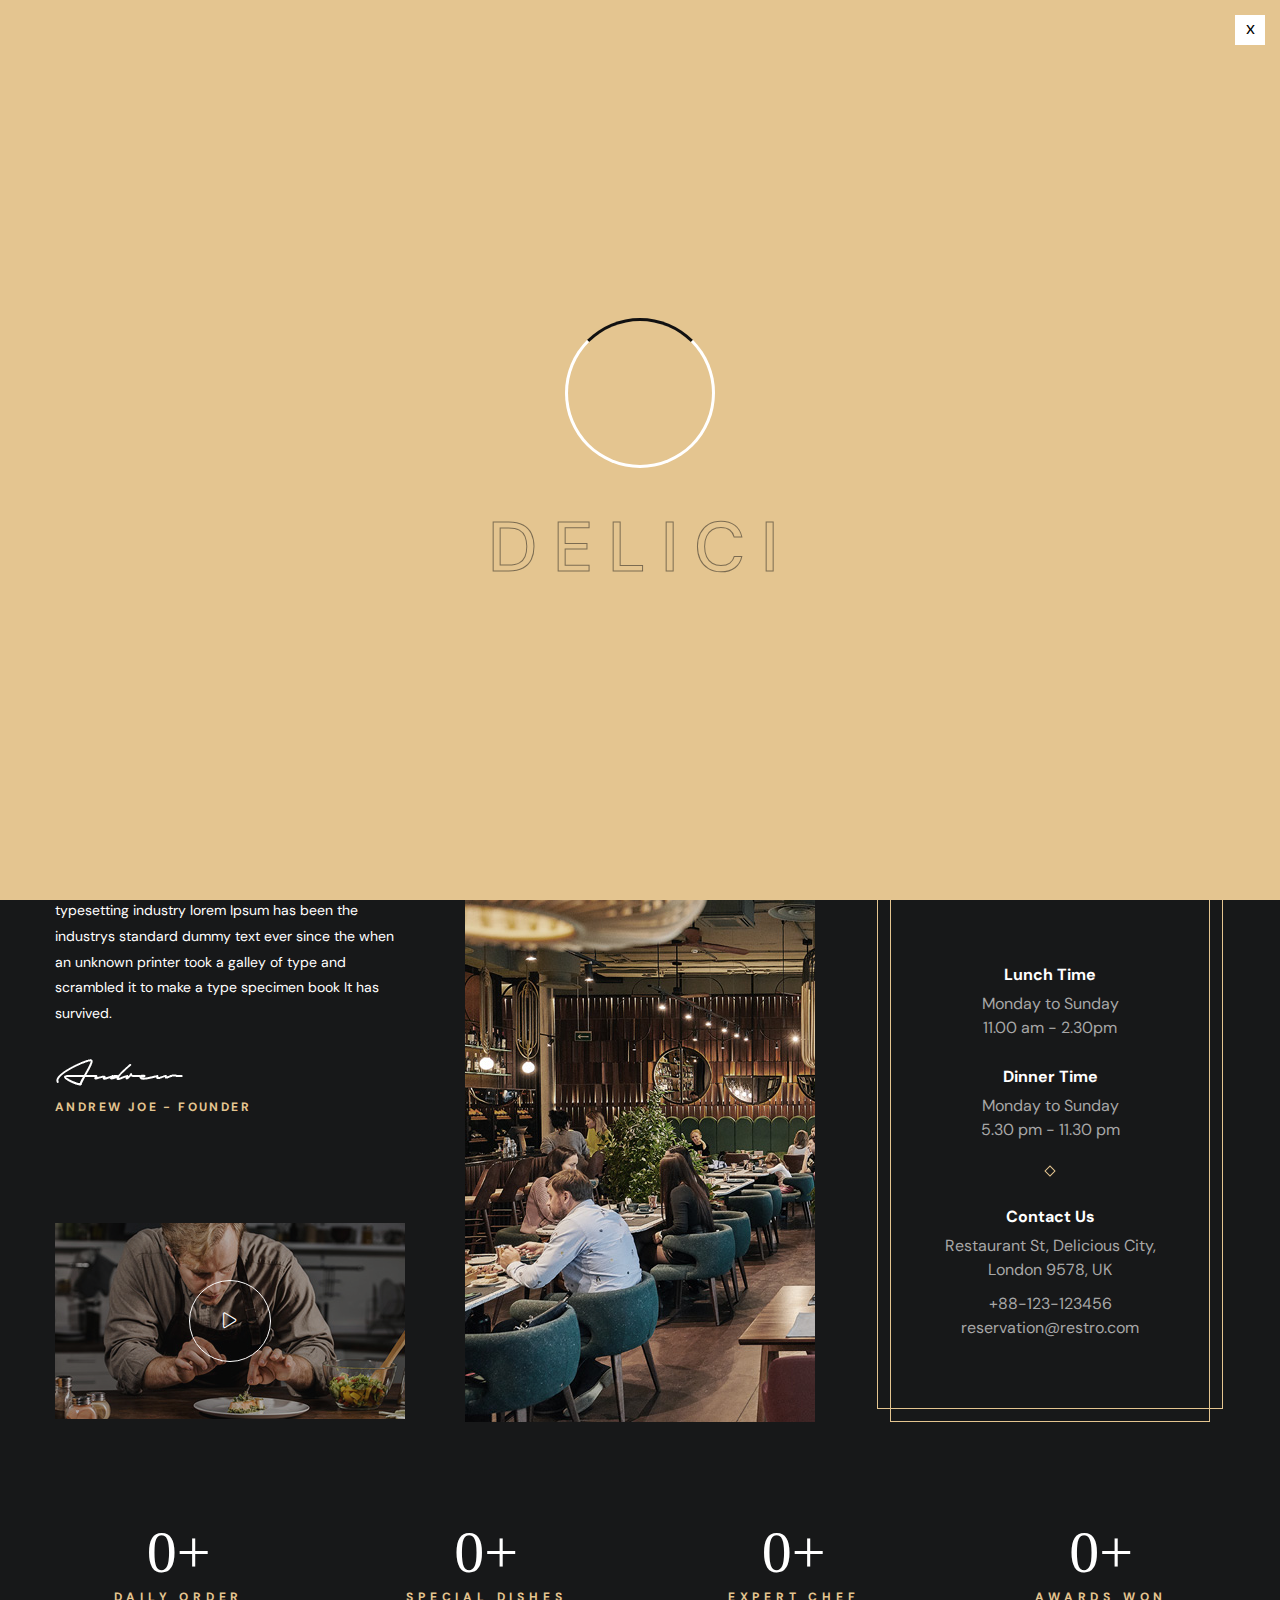
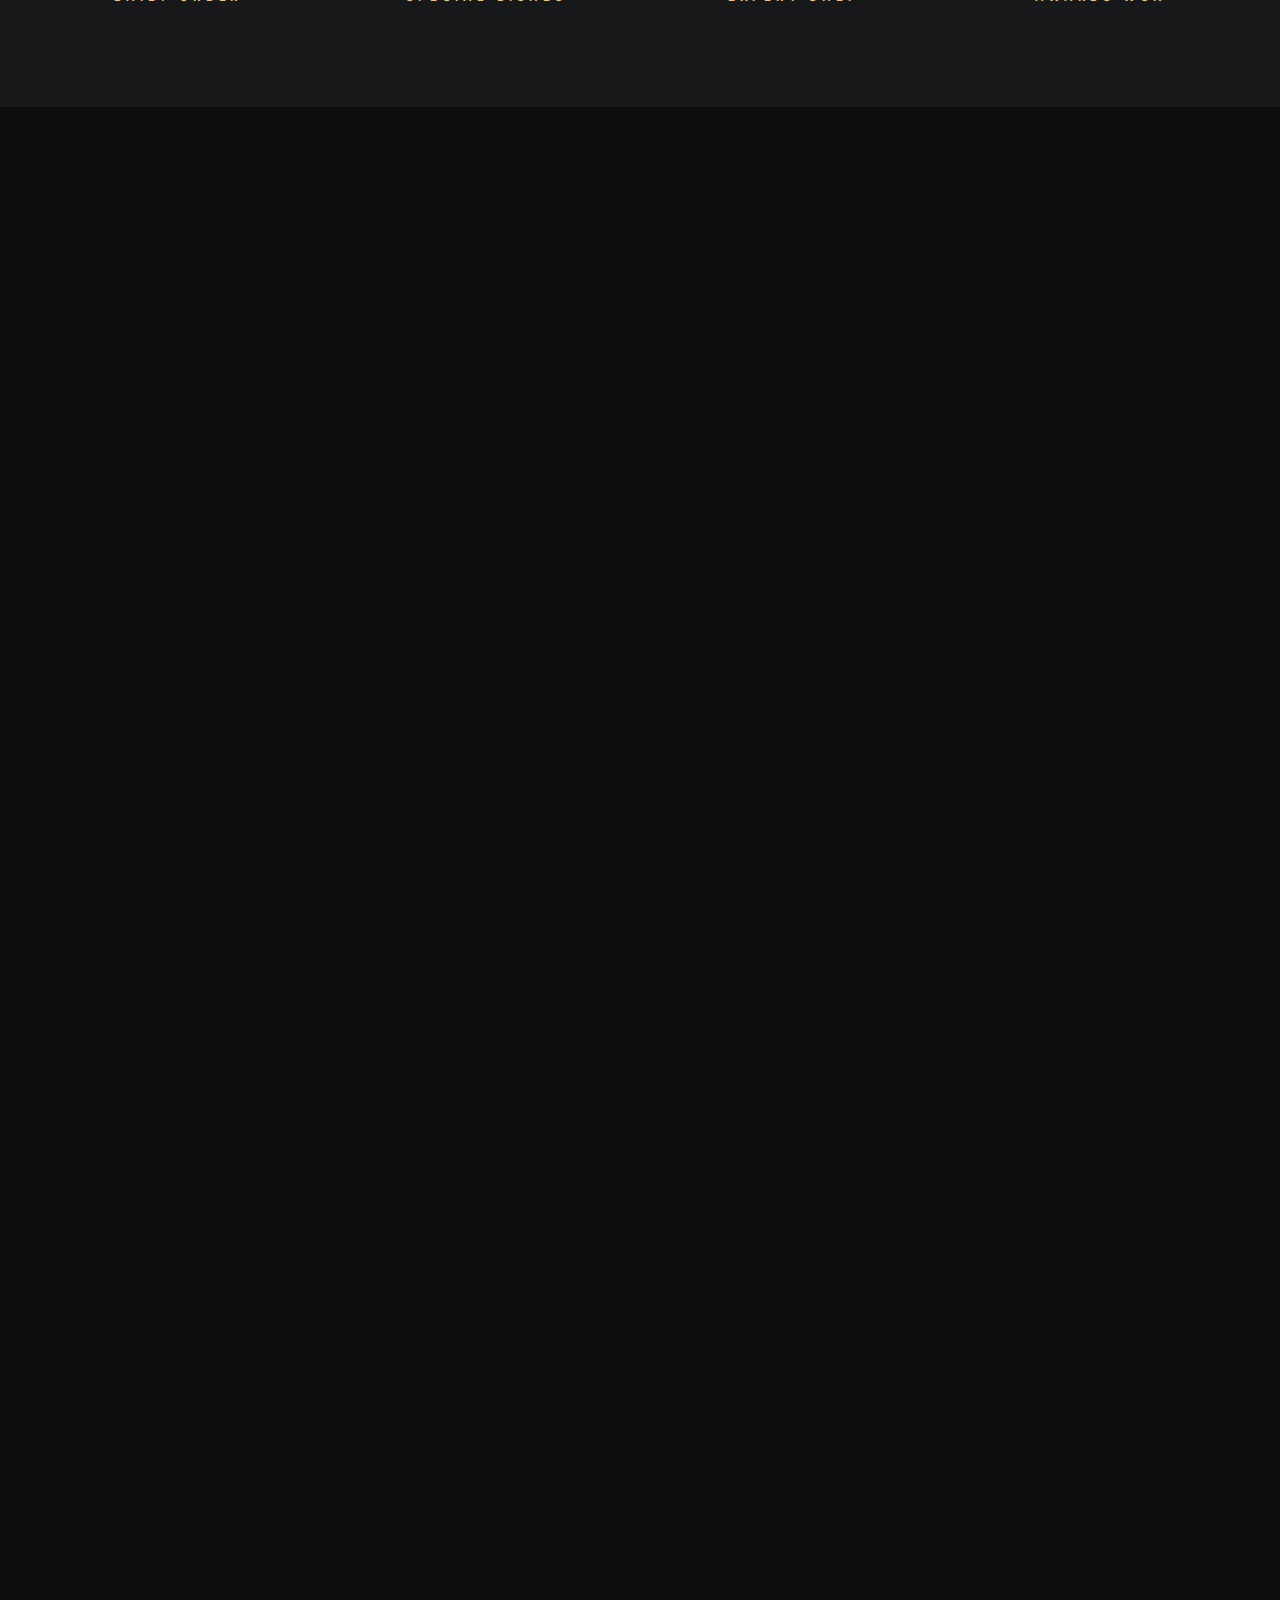
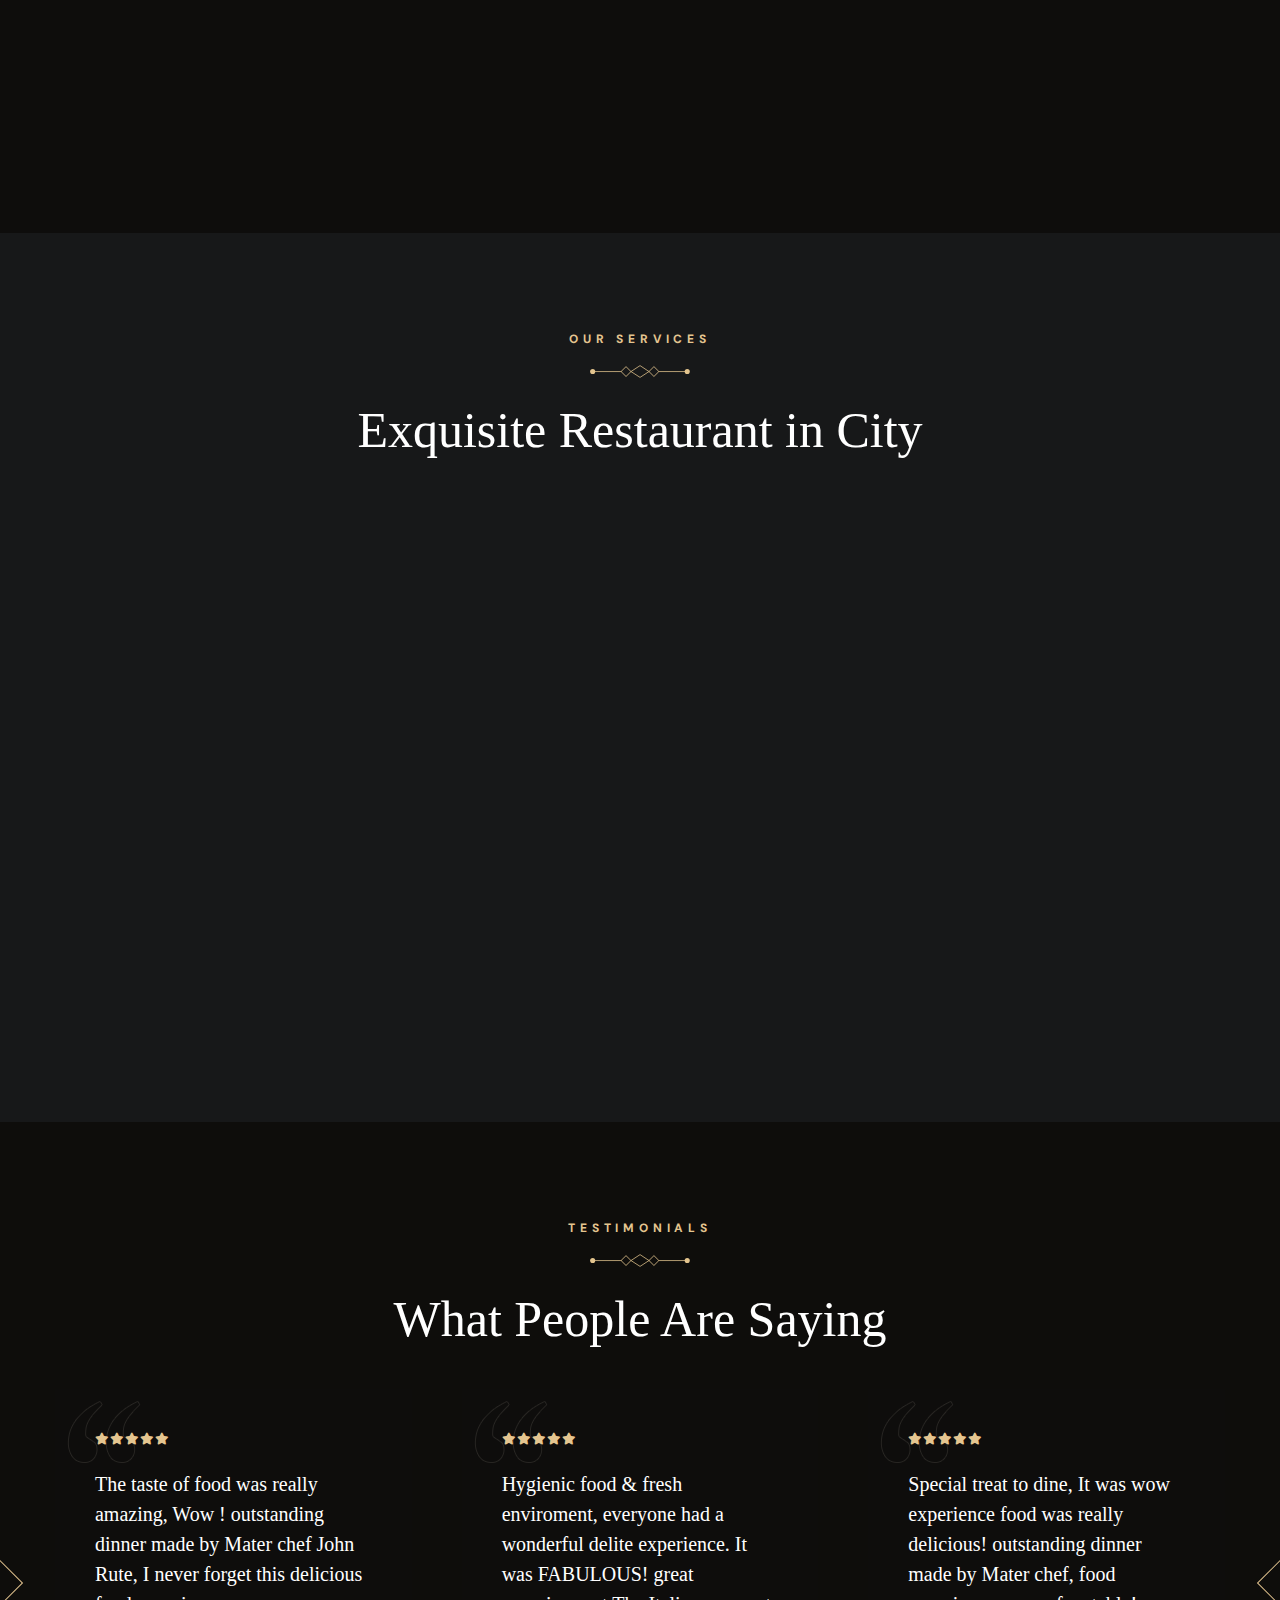
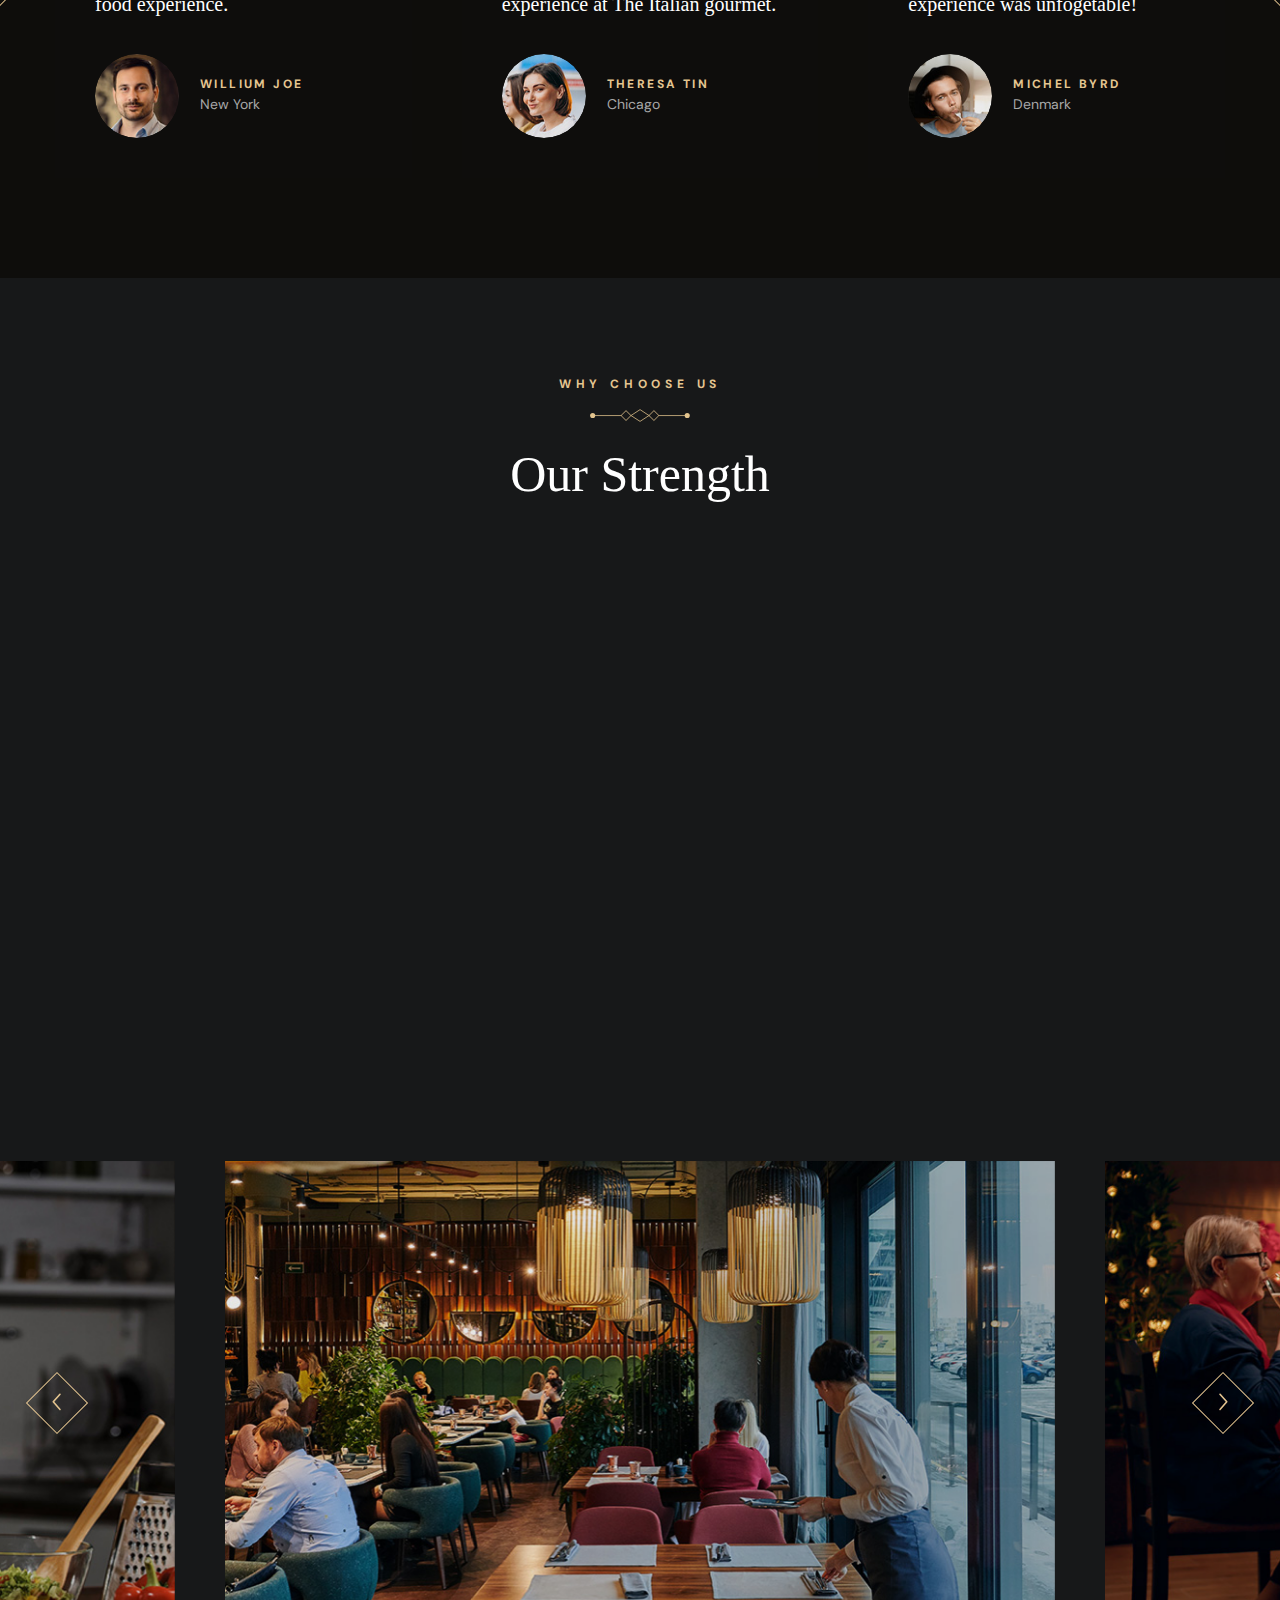
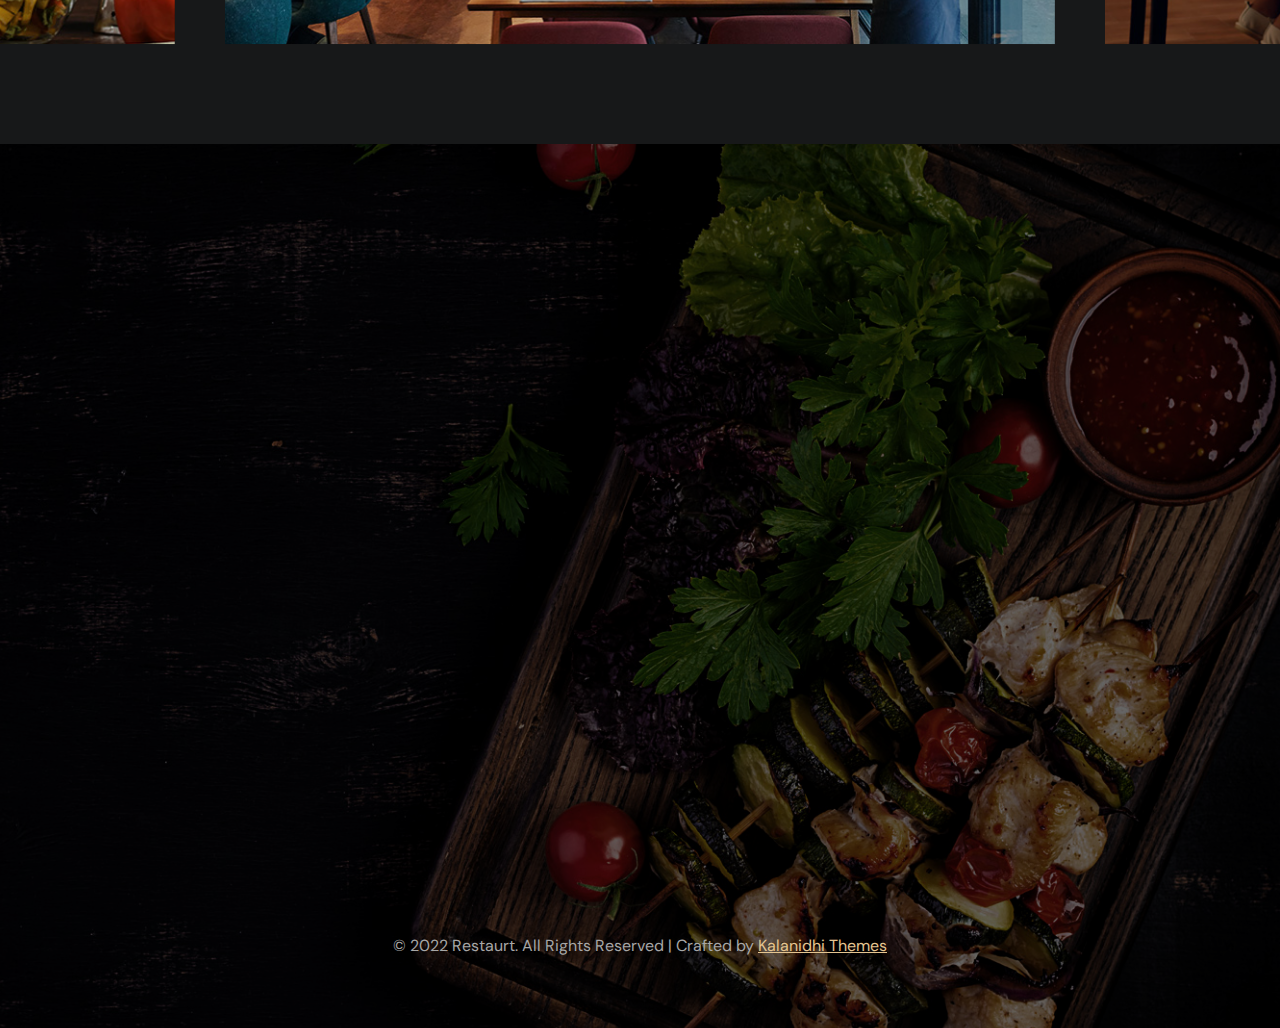
<file: about.html>
<!DOCTYPE html>
<html lang="en">

<!-- Mirrored from kalanidhithemes.com/live-preview/landing-page/delici/all-demo/Delici-Video-Hero-Center-Header/about.html by HTTrack Website Copier/3.x [XR&CO'2014], Mon, 25 Mar 2024 12:28:21 GMT -->
<head>
<meta charset="utf-8">
<title>Delici - Restaurants HTML Template - About Us</title>
<!-- Stylesheets -->
<link href="css/bootstrap.css" rel="stylesheet">
<link href="css/style.css" rel="stylesheet">
<link rel="shortcut icon" href="images/favicon.png" type="image/x-icon">
<link rel="icon" href="images/favicon.png" type="image/x-icon">
<!-- Responsive -->
<meta http-equiv="X-UA-Compatible" content="IE=edge">
<meta name="viewport" content="width=device-width, initial-scale=1.0, maximum-scale=1.0, user-scalable=0">
<link href="css/responsive.css" rel="stylesheet">
<!--[if lt IE 9]><script src="https://cdnjs.cloudflare.com/ajax/libs/html5shiv/3.7.3/html5shiv.js"></script><![endif]--> 

</head>

<body>
  <div class="page-wrapper"> 
  
    <!-- Preloader -->
    <div class="loader-wrap">
        <div class="preloader">
            <div class="preloader-close">x</div>
            <div id="handle-preloader" class="handle-preloader">
                <div class="animation-preloader">
                    <div class="spinner"></div>
                    <div class="txt-loading">
                        <span data-text-preloader="D" class="letters-loading">
                            D
                        </span>
                        <span data-text-preloader="E" class="letters-loading">
                            E
                        </span>
                        <span data-text-preloader="L" class="letters-loading">
                            L
                        </span>
                        <span data-text-preloader="I" class="letters-loading">
                            I
                        </span>
                        <span data-text-preloader="C" class="letters-loading">
                            C
                        </span>
                        <span data-text-preloader="I" class="letters-loading">
                            I
                        </span>
                    </div>
                </div>  
            </div>
        </div>
    </div>
    <!-- Preloader End -->

    <!-- Main Header-->
    <header class="main-header header-down">
        <div class="header-top">
            <div class="auto-container">
                <div class="inner clearfix">
                    <div class="top-left clearfix">
                        <ul class="top-info clearfix">
                            <li><i class="icon far fa-map-marker-alt"></i> Restaurant St, Delicious City, London 9578, UK</li>
                            <li><i class="icon far fa-clock"></i> Daily : 8.00 am to 10.00 pm</li>
                        </ul>
                    </div>
                    <div class="top-right clearfix">
                        <ul class="top-info clearfix">
                            <li><a href="tel:+11234567890"><i class="icon far fa-phone"></i> +1 123 456 7890</a></li>
                            <li><a href="mailto:booking@restaurant.com"><i class="icon far fa-envelope"></i> booking@restaurant.com</a></li>
                        </ul>
                    </div>
                </div>
            </div>
        </div>
        <!-- Header Upper -->
        <div class="header-upper">        
            <div class="auto-container">
                <!-- Main Box -->
                <div class="main-box d-flex justify-content-between align-items-center flex-wrap">
                
                    <!-- Links Box -->
                    <div class="links-box clearfix">
                        <!-- Hidden Nav Toggler -->
                        <div class="nav-toggler">
                            <button class="hidden-bar-opener">
                                <span class="hamburger">
                                    <span class="top-bun"></span>
                                    <span class="meat"></span>
                                    <span class="bottom-bun"></span>
                                </span>
                            </button>
                        </div>
                    </div>
                
                    <!--Logo-->
                    <div class="logo-box">
                         <div class="logo"><a href="index.html" title="Delici - Restaurants HTML Template"><img src="images/logo.png" alt="" title="Delici - Restaurants HTML Template"></a></div>
                    </div>

                    <!--Don't use this menu for this option-->
                    <div class="nav-box clearfix">
                        <!--Nav Outer-->
                        <div class="nav-outer clearfix">         
                            <nav class="main-menu">
                                <ul class="navigation clearfix">
                                    <li class="current dropdown"><a href="index.html">Home</a>
                                        <ul>
                                            <li><a href="#">Home 1 Left Header</a></li>
                                            <li><a href="#">Home 1 Center Header</a></li>
                                            <li><a href="#">Home 3 Video Hero</a></li>
                                        </ul>
                                    </li>
                                    <li class="dropdown has-mega-menu"><a href="menu-list.html">Menus</a>
                                        <ul>
                                            <li>
                                                <div class="mega-menu">
                                                    <div class="menu-inner">
                                                        <div class="auto-container">
                                                            <div class="row clearfix">
                                                                <div class="menu-block col-lg-3 col-md-6 col-sm-6">
                                                                    <div class="image"><a href="menu-list.html"><img src="images/resource/menu-image-1.jpg" alt=""></a></div>
                                                                    <div class="title"><a href="menu-list.html">Menu list 1</a></div>
                                                                </div>
                                                                <div class="menu-block col-lg-3 col-md-6 col-sm-6">
                                                                    <div class="image"><a href="menu-list.html"><img src="images/resource/menu-image-2.jpg" alt=""></a></div>
                                                                    <div class="title"><a href="menu-list.html">Menu list 2</a></div>
                                                                </div>
                                                                <div class="menu-block col-lg-3 col-md-6 col-sm-6">
                                                                    <div class="image"><a href="menu-list.html"><img src="images/resource/menu-image-3.jpg" alt=""></a></div>
                                                                    <div class="title"><a href="menu-list.html">Menu list 3</a></div>
                                                                </div>
                                                                <div class="menu-block col-lg-3 col-md-6 col-sm-6">
                                                                    <div class="image"><a href="menu-list.html"><img src="images/resource/menu-image-4.jpg" alt=""></a></div>
                                                                    <div class="title"><a href="menu-list.html">Menu list 4</a></div>
                                                                </div>
                                                            </div>
                                                        </div>
                                                    </div>
                                                </div>
                                            </li>
                                        </ul>
                                    </li>
                                    <li><a href="about.html">About Us</a></li>
                                    <li><a href="about.html">Our chefs</a></li>
                                    <li class="dropdown"><a href="#">Pages</a>
                                        <ul>
                                            <li><a href="#">Dropdown Menu 1</a></li>
                                            <li><a href="#">Dropdown Menu 2</a></li>
                                            <li><a href="#">Dropdown Menu 3</a></li>
                                            <li class="dropdown"><a href="#">Dropdown Menu 4</a>
                                                <ul>
                                                    <li><a href="#">Dropdown Menu level 2</a></li>
                                                    <li><a href="#">Dropdown Menu level 2</a></li>
                                                    <li><a href="#">Dropdown Menu Level 3</a></li>
                                                </ul>
                                            </li>
                                            <li><a href="#">Dropdown Lorem 5</a></li>
                                        </ul>
                                    </li>
                                    <li><a href="#">Blog</a></li>
                                    <li><a href="#">Contact</a></li>
                                </ul>
                            </nav>
                            <!-- Main Menu End-->
                        </div>
                        <!--Nav Outer End-->
                    </div>
                    <!---->
                    
                    <div class="link link-btn">
                        <a href="reservation-opentable.html" class="theme-btn btn-style-one clearfix">
                            <span class="btn-wrap">
                                <span class="text-one">find a table</span>
                                <span class="text-two">find a table</span>
                            </span>
                        </a>
                    </div>
                    
                </div>
            </div>
        </div>
    </header>
    <!--End Main Header -->
    
    <!--Menu Backdrop-->
    <div class="menu-backdrop"></div>

    <!-- Hidden Navigation Bar -->
    <section class="hidden-bar">
        <!-- Hidden Bar Wrapper -->
        <div class="inner-box">
            <div class="cross-icon hidden-bar-closer"><span class="far fa-close"></span></div>
            <div class="logo-box"><a href="index.html" title="Delici - Restaurants HTML Template"><img src="images/resource/sidebar-logo.png" alt="" title="Delici - Restaurants HTML Template"></a></div>
            
            <!-- .Side-menu -->
            <div class="side-menu">
                 <ul class="navigation clearfix">
                    <li class="current dropdown"><a href="index.html">Home</a>
                        <ul>
                            <li><a href="https://kalanidhithemes.com/live-preview/landing-page/delici/all-demo/Delici-Defoult/index.html">Home 1 Left Header</a></li>
                            <li><a href="index.html">Home 1 Center Header</a></li>
                            <li><a href="https://kalanidhithemes.com/live-preview/landing-page/delici/all-demo/Delici-Video-Hero/index.html">Home 3 Video Hero</a></li>
                        </ul>
                    </li>
                    <li class="dropdown"><a href="menu-list.html">Menus</a>
                        <ul>
                            <li><a href="menu-list-1.html">Menu List 1</a></li>
                            <li><a href="menu-list-2.html">Menu List 2</a></li>
                            <li><a href="menu-list-3.html">Menu List 3</a></li>
                            <li><a href="menu-list-4.html">Menu List 4</a></li>
                        </ul>
                    </li>
                    <li><a href="about.html">About Us</a></li>
                    <li><a href="our-chef.html">Our chefs</a></li>
                    <li class="dropdown"><a href="#">Pages</a>
                        <ul>
                            <li><a href="#">Dropdown Menu 1</a></li>
                            <li><a href="#">Dropdown Menu 2</a></li>
                            <li><a href="#">Dropdown Menu 3</a></li>
                            <li class="dropdown"><a href="#">Dropdown Menu 4</a>
                                <ul>
                                    <li><a href="#">Dropdown Menu level 2</a></li>
                                    <li><a href="#">Dropdown Menu level 2</a></li>
                                    <li><a href="#">Dropdown Menu Level 3</a></li>
                                </ul>
                            </li>
                            <li><a href="#">Dropdown Lorem 5</a></li>
                        </ul>
                    </li>
                    <li><a href="contact-us.html">Contact</a></li>
                </ul>
            </div><!-- /.Side-menu -->
            
            <h2>Visit Us</h2>
            <ul class="info">
                <li>Restaurant St, Delicious City, <br>London 9578, UK</li>
                <li>Open: 9.30 am - 2.30pm</li>
                <li><a href="mailto:booking@domainame.com">booking@domainame.com</a></li>
            </ul>
            <div class="separator"><span></span></div>
            <div class="booking-info">
                <div class="bk-title">Booking request</div>
                <div class="bk-no"><a href="tel:+88-123-123456">+88-123-123456</a></div>
            </div>
        
        </div><!-- / Hidden Bar Wrapper -->
    </section>
    <!-- / Hidden Bar -->

    <!--Info Back Drop-->
    <div class="info-back-drop"></div>
    
    <!-- Hidden Bar -->
    <section class="info-bar">
        <div class="inner-box">
            <div class="cross-icon"><span class="far fa-close"></span></div>
            <div class="logo-box"><a href="index.html" title="Delici - Restaurants HTML Template"><img src="images/resource/sidebar-logo.png" alt="" title="Delici - Restaurants HTML Template"></a></div>
            <div class="image-box"><img src="images/resource/sidebar-image.jpg" alt="" title=""></div>

            <h2>Visit Us</h2>
            <ul class="info">
                <li>Restaurant St, Delicious City, <br>London 9578, UK</li>
                <li>Open: 9.30 am - 2.30pm</li>
                <li><a href="mailto:booking@domainame.com">booking@domainame.com</a></li>
            </ul>
            <div class="separator"><span></span></div>
            <div class="booking-info">
                <div class="bk-title">Booking request</div>
                <div class="bk-no"><a href="tel:+88-123-123456">+88-123-123456</a></div>
            </div>
        </div>
    </section>
    <!--End Hidden Bar -->

    <!-- Inner Banner Section -->
    <section class="inner-banner">
        <div class="image-layer" style="background-image: url(images/background/banner-image-1.jpg);"></div>
        <div class="auto-container">
            <div class="inner">
                <div class="subtitle"><span>our story</span></div>
                <div class="pattern-image"><img src="images/icons/separator.svg" alt="" title=""></div>
                <h1><span>About Us</span></h1>
            </div>
        </div>
    </section>
    <!--End Banner Section -->

    <!--About Section-->
    <section class="about-section">
        <div class="left-bg"><img src="images/background/bg-10.png" alt="" title=""></div>
        <div class="right-bg"><img src="images/background/bg-11.png" alt="" title=""></div>
        <div class="auto-container">
            <div class="title-box centered">
                <div class="subtitle"><span>who we are</span></div>
                <div class="pattern-image"><img src="images/icons/separator.svg" alt="" title=""></div>
                <h3>A modern restaurant with a menu that will make your mouth water. Servicing delicious food <span class="theme_color">since 45 years</span>. Enjoy our seasonal menu and experience the beauty of naturalness</h3>
            </div>
            <div class="row clearfix">
                <!--Block-->
                <div class="about-block content-block col-xl-4 col-lg-4 col-md-6 col-sm-12">
                    <div class="inner-box wow fadeInUp" data-wow-duration="1500ms" data-wow-delay="0ms">
                        <div class="text">Lorem Ipsum is simply dummy text of the printingand typesetting industry lorem Ipsum has been the industrys standard dummy text ever since the when an unknown printer took a galley of type and scrambled it to make a type specimen book It has survived.</div>
                        <div class="signature"><img src="images/resource/signature-1.png" alt="" title=""></div>
                        <div class="author">andrew joe - founder</div>
                        <div class="video-box">
                            <div class="image"><a href="https://www.youtube.com/watch?v=ZETY_l3GVQg" class="lightbox-image"><img src="images/resource/about-image-1.jpg" alt=""></a>
                            <a href="https://www.youtube.com/watch?v=ZETY_l3GVQg" class="lightbox-image play-btn"><span class="icon fal fa-play"><i class="ripple"></i></span></a></div>
                        </div>
                    </div>
                </div>

                <!--Block-->
                <div class="about-block image-block col-xl-4 col-lg-4 col-md-6 col-sm-12">
                    <div class="inner-box wow fadeInUp" data-wow-duration="1500ms" data-wow-delay="300ms">
                        <div class="image"><img src="images/resource/about-image-2.jpg" alt=""></div>
                    </div>
                </div>

                <!--Block-->
                <div class="about-block info-block col-xl-4 col-lg-4 col-md-12 col-sm-12">
                    <div class="inner-box wow fadeInUp" data-wow-duration="1500ms" data-wow-delay="600ms">
                        <ul class="info">
                            <li><strong>Lunch Time</strong>Monday to Sunday <br>11.00 am - 2.30pm</li>
                            <li><strong>Dinner Time</strong>Monday to Sunday <br>5.30 pm - 11.30 pm</li>
                            <li class="separator"><span></span></li>
                            <li><strong>Contact Us</strong><span class="address">Restaurant St, Delicious City, London 9578, UK</span> <a href="tel:+88-123-123456">+88-123-123456</a> <br><a href="mailto:reservation@restro.com">reservation@restro.com</a></li>
                        </ul>
                    </div>
                </div>

            </div>
            <div class="fact-counter">
                <div class="row clearfix">
                    <div class="fact-block col-lg-3 col-md-6 col-sm-12">
                        <div class="inner clearfix">
                            <div class="fact-count"><div class="count-box"><span class="count-text" data-stop="150" data-speed="2000">0</span><i>+</i></div></div>
                            <div class="fact-title">daily order</div>
                        </div>
                    </div>
                    <div class="fact-block col-lg-3 col-md-6 col-sm-12">
                        <div class="inner clearfix">
                            <div class="fact-count"><div class="count-box"><span class="count-text" data-stop="82" data-speed="1500">0</span><i>+</i></div></div>
                            <div class="fact-title">Special Dishes</div>
                        </div>
                    </div>
                    <div class="fact-block col-lg-3 col-md-6 col-sm-12">
                        <div class="inner clearfix">
                            <div class="fact-count"><div class="count-box"><span class="count-text" data-stop="35" data-speed="1000">0</span><i>+</i></div></div>
                            <div class="fact-title">expert chef</div>
                        </div>
                    </div>
                    <div class="fact-block col-lg-3 col-md-6 col-sm-12">
                        <div class="inner clearfix">
                            <div class="fact-count"><div class="count-box"><span class="count-text" data-stop="10" data-speed="1000">0</span><i>+</i></div></div>
                            <div class="fact-title">awards won</div>
                        </div>
                    </div>
                </div>
            </div>
        </div>
    </section>

    <!--Fluid Section-->
    <section class="fluid-section">
        <div class="outer-container">
            <div class="row clearfix">
                <!--Col-->
                <div class="image-col col-xl-6 col-lg-6 col-md-12 col-sm-12">
                    <div class="inner wow fadeInLeft" data-wow-duration="1500ms" data-wow-delay="0ms">
                        <div class="image-layer" style="background-image: url(images/background/image-5.jpg);"></div>
                        <div class="image"><img src="images/background/image-5.jpg" alt=""></div>
                    </div>
                </div>
                <!--Col-->
                <div class="content-col col-xl-6 col-lg-6 col-md-12 col-sm-12">
                    <div class="right-bg"><img src="images/background/bg-12.png" alt="" title=""></div>
                    <div class="inner clearfix wow fadeInRight" data-wow-duration="1500ms" data-wow-delay="0ms">
                        <div class="content-box">
                            <div class="title-box centered">
                                <div class="subtitle"><span>35 year of experience</span></div>
                                <div class="pattern-image"><img src="images/icons/separator.svg" alt="" title=""></div>
                                <h2>Award Winning Chef</h2>
                                <div class="text">Lorem Ipsum is simply dummy text of the printingand typesetting industry lorem Ipsum has been the industrys standard dummy text ever since the when an unknown printer took a galley of type.</div>
                            </div>
                            <div class="info">
                                <div class="signature"><img src="images/resource/signature-2.png" alt="" title=""></div>
                                <div class="author">Henry - EXCUTIVE CHEF</div>
                            </div>
                            <div class="link-box">
                                <a href="our-chef.html" class="theme-btn btn-style-two clearfix">
                                    <span class="btn-wrap">
                                        <span class="text-one">meet our team</span>
                                        <span class="text-two">meet our team</span>
                                    </span>
                                </a>
                            </div>
                        </div>
                    </div>
                </div>

            </div>
        </div>
    </section>

    <!--Fluid Section-->
    <section class="fluid-section alternate">
        <div class="outer-container">
            <div class="row clearfix">
                <!--Col-->
                <div class="image-col col-xl-6 col-lg-6 col-md-12 col-sm-12">
                    <div class="inner wow fadeInLeft" data-wow-duration="1500ms" data-wow-delay="0ms">
                        <div class="image-layer" style="background-image: url(images/background/image-6.jpg);"></div>
                        <div class="image"><img src="images/background/image-6.jpg" alt=""></div>
                    </div>
                </div>
                <!--Col-->
                <div class="content-col col-xl-6 col-lg-6 col-md-12 col-sm-12">
                    <div class="left-bg"><img src="images/background/bg-13.png" alt="" title=""></div>
                    <div class="inner clearfix wow fadeInRight" data-wow-duration="1500ms" data-wow-delay="0ms">
                        <div class="content-box">
                            <div class="title-box centered">
                                <div class="subtitle"><span>Delightful Experience</span></div>
                                <div class="pattern-image"><img src="images/icons/separator.svg" alt="" title=""></div>
                                <h2>Dinner, Event or Party?</h2>
                                <div class="text">Lorem Ipsum is simply dummy text of the printingand typesetting industry lorem Ipsum has been the industrys standard dummy text ever since the when an unknown printer took a galley of type.</div>
                            </div>
                            <div class="link-box">
                                <a href="menu-list-1.html" class="theme-btn btn-style-two clearfix">
                                    <span class="btn-wrap">
                                        <span class="text-one">Discover Now</span>
                                        <span class="text-two">Discover Now</span>
                                    </span>
                                </a>
                            </div>
                        </div>
                    </div>
                </div>

            </div>
        </div>
    </section>

    <!--Services Section-->
    <section class="services-section">
        <div class="left-bg"><img src="images/background/bg-14.png" alt="" title=""></div>
        <div class="right-bg"><img src="images/background/bg-15.png" alt="" title=""></div>
        <div class="auto-container">
            <div class="title-box centered">
                <div class="subtitle"><span>our services</span></div>
                <div class="pattern-image"><img src="images/icons/separator.svg" alt="" title=""></div>
                <h2>Exquisite Restaurant in City</h2>
            </div>
            <div class="row clearfix">
                <div class="s-col col-lg-4 col-md-6 col-sm-12">
                    <div class="inner wow fadeInLeft" data-wow-duration="1500ms" data-wow-delay="0ms">
                        <div class="s-block">
                            <div class="inner">
                                <div class="icon-box"><img src="images/resource/s-icon-1.png" alt="" title=""></div>
                                <h4>Door Delivery</h4>
                                <div class="text">Lorem Ipsum is simply dummy printing and typeset industry lorem Ipsum has been.</div>
                            </div>
                        </div>
                        <div class="s-block alternate">
                            <div class="inner">
                                <div class="icon-box"><img src="images/resource/s-icon-2.png" alt="" title=""></div>
                                <h4>Fine Dining</h4>
                                <div class="text">Lorem Ipsum is simply dummy printing and typeset industry lorem Ipsum has been.</div>
                            </div>
                        </div>
                    </div>
                </div>
                <div class="s-col last col-lg-4 col-md-6 col-sm-12">
                    <div class="inner wow fadeInRight" data-wow-duration="1500ms" data-wow-delay="0ms">
                        <div class="s-block alternate">
                            <div class="inner">
                                <div class="icon-box"><img src="images/resource/s-icon-3.png" alt="" title=""></div>
                                <h4>Outdoor Catering</h4>
                                <div class="text">Lorem Ipsum is simply dummy printing and typeset industry lorem Ipsum has been.</div>
                            </div>
                        </div>
                        <div class="s-block">
                            <div class="inner">
                                <div class="icon-box"><img src="images/resource/s-icon-4.png" alt="" title=""></div>
                                <h4>Banquets Hall</h4>
                                <div class="text">Lorem Ipsum is simply dummy printing and typeset industry lorem Ipsum has been.</div>
                            </div>
                        </div>
                    </div>
                </div>
                <div class="image-col col-lg-4 col-md-12 col-sm-12">
                    <div class="inner wow fadeInUp" data-wow-duration="1500ms" data-wow-delay="0ms">
                        <div class="image-box"><img src="images/resource/service-image.png" alt="" title=""></div>
                    </div>
                </div>
            </div>
        </div>
    </section>

    <!--Testimonials Section-->
    <section class="testimonials-two">
        <div class="image-layer" style="background-image: url(images/background/image-7.jpg);"></div>
        <div class="auto-container">
            
            <div class="title-box centered">
                <div class="subtitle"><span>testimonials</span></div>
                <div class="pattern-image"><img src="images/icons/separator.svg" alt="" title=""></div>
                <h2>What People Are Saying</h2>
            </div>
            <div class="carousel-box">
                <div class="testimonial-slider owl-theme owl-carousel">
                    <!--Slide Item-->
                    <div class="testi-block">
                        <div class="inner-box">
                            <div class="quote-icon"><img src="images/icons/quotes-1.png" alt="" title=""></div>
                            <div class="rating"><span class="fa fa-star"></span><span class="fa fa-star"></span><span class="fa fa-star"></span><span class="fa fa-star"></span><span class="fa fa-star"></span></div>
                            <div class="text">The taste of food was really amazing, Wow ! outstanding dinner made by Mater chef John Rute, I never forget this delicious food experience.</div>
                            <div class="auth-info">
                                <div class="image"><img src="images/resource/author-thumb-4.jpg" alt=""></div>
                                <div class="auth-title">willium joe</div>
                                <div class="location">New York</div>
                            </div>
                        </div>
                    </div>

                    <!--Slide Item-->
                    <div class="testi-block">
                        <div class="inner-box">
                            <div class="quote-icon"><img src="images/icons/quotes-1.png" alt="" title=""></div>
                            <div class="rating"><span class="fa fa-star"></span><span class="fa fa-star"></span><span class="fa fa-star"></span><span class="fa fa-star"></span><span class="fa fa-star"></span></div>
                            <div class="text">Hygienic food & fresh enviroment, everyone had a wonderful delite experience. It was FABULOUS! great experience at The Italian gourmet.</div>
                            <div class="auth-info">
                                <div class="image"><img src="images/resource/author-thumb-5.jpg" alt=""></div>
                                <div class="auth-title">Theresa Tin</div>
                                <div class="location">Chicago</div>
                            </div>
                        </div>
                    </div>

                    <!--Slide Item-->
                    <div class="testi-block">
                        <div class="inner-box">
                            <div class="quote-icon"><img src="images/icons/quotes-1.png" alt="" title=""></div>
                            <div class="rating"><span class="fa fa-star"></span><span class="fa fa-star"></span><span class="fa fa-star"></span><span class="fa fa-star"></span><span class="fa fa-star"></span></div>
                            <div class="text">Special treat to dine, It was wow experience food was really delicious! outstanding dinner made by Mater chef, food experience was unfogetable!</div>
                            <div class="auth-info">
                                <div class="image"><img src="images/resource/author-thumb-6.jpg" alt=""></div>
                                <div class="auth-title">Michel Byrd</div>
                                <div class="location">Denmark</div>
                            </div>
                        </div>
                    </div>

                    <!--Slide Item-->
                    <div class="testi-block">
                        <div class="inner-box">
                            <div class="quote-icon"><img src="images/icons/quotes-1.png" alt="" title=""></div>
                            <div class="rating"><span class="fa fa-star"></span><span class="fa fa-star"></span><span class="fa fa-star"></span><span class="fa fa-star"></span><span class="fa fa-star"></span></div>
                            <div class="text">The taste of food was really amazing, Wow ! outstanding dinner made by Mater chef John Rute, I never forget this delicious food experience.</div>
                            <div class="auth-info">
                                <div class="image"><img src="images/resource/author-thumb-4.jpg" alt=""></div>
                                <div class="auth-title">willium joe</div>
                                <div class="location">New York</div>
                            </div>
                        </div>
                    </div>

                    <!--Slide Item-->
                    <div class="testi-block">
                        <div class="inner-box">
                            <div class="quote-icon"><img src="images/icons/quotes-1.png" alt="" title=""></div>
                            <div class="rating"><span class="fa fa-star"></span><span class="fa fa-star"></span><span class="fa fa-star"></span><span class="fa fa-star"></span><span class="fa fa-star"></span></div>
                            <div class="text">Hygienic food & fresh enviroment, everyone had a wonderful delite experience. It was FABULOUS! great experience at The Italian gourmet.</div>
                            <div class="auth-info">
                                <div class="image"><img src="images/resource/author-thumb-5.jpg" alt=""></div>
                                <div class="auth-title">Theresa Tin</div>
                                <div class="location">Chicago</div>
                            </div>
                        </div>
                    </div>

                    <!--Slide Item-->
                    <div class="testi-block">
                        <div class="inner-box">
                            <div class="quote-icon"><img src="images/icons/quotes-1.png" alt="" title=""></div>
                            <div class="rating"><span class="fa fa-star"></span><span class="fa fa-star"></span><span class="fa fa-star"></span><span class="fa fa-star"></span><span class="fa fa-star"></span></div>
                            <div class="text">Special treat to dine, It was wow experience food was really delicious! outstanding dinner made by Mater chef, food experience was unfogetable!</div>
                            <div class="auth-info">
                                <div class="image"><img src="images/resource/author-thumb-6.jpg" alt=""></div>
                                <div class="auth-title">Michel Byrd</div>
                                <div class="location">Denmark</div>
                            </div>
                        </div>
                    </div>

                </div>
            </div>
        </div>
    </section>

    <!--Why Us Section-->
    <section class="why-us-two">
        <div class="auto-container">
            <div class="title-box centered">
                <div class="subtitle"><span>why choose us</span></div>
                <div class="pattern-image"><img src="images/icons/separator.svg" alt="" title=""></div>
                <h2>Our Strength</h2>
            </div>
            <div class="row clearfix">
                <!--Block-->
                <div class="why-block-two col-xl-3 col-lg-3 col-md-6 col-sm-12">
                    <div class="inner-box wow fadeInUp" data-wow-duration="1500ms" data-wow-delay="0ms">
                        <div class="image-box"><img src="images/resource/featured-4.jpg" alt=""></div>
                        <div class="over-box">
                            <div class="icon-box"><img src="images/resource/why-icon-1.png" alt=""></div>
                            <h4>Hygienic Food</h4>
                        </div>
                    </div>
                </div>

                <!--Block-->
                <div class="why-block-two m-top col-xl-3 col-lg-3 col-md-6 col-sm-12">
                    <div class="inner-box wow fadeInUp" data-wow-duration="1500ms" data-wow-delay="300ms">
                        <div class="image-box"><img src="images/resource/featured-5.jpg" alt=""></div>
                        <div class="over-box">
                            <div class="icon-box"><img src="images/resource/why-icon-2.png" alt=""></div>
                            <h4>Fresh Environment</h4>
                        </div>
                    </div>
                </div>

                <!--Block-->
                <div class="why-block-two col-xl-3 col-lg-3 col-md-6 col-sm-12">
                    <div class="inner-box wow fadeInUp" data-wow-duration="1500ms" data-wow-delay="600ms">
                        <div class="image-box"><img src="images/resource/featured-6.jpg" alt=""></div>
                        <div class="over-box">
                            <div class="icon-box"><img src="images/resource/why-icon-3.png" alt=""></div>
                            <h4>Skilled Chefs</h4>
                        </div>
                    </div>
                </div>

                <!--Block-->
                <div class="why-block-two m-top col-xl-3 col-lg-3 col-md-6 col-sm-12">
                    <div class="inner-box wow fadeInUp" data-wow-duration="1500ms" data-wow-delay="900ms">
                        <div class="image-box"><img src="images/resource/featured-7.jpg" alt=""></div>
                        <div class="over-box">
                            <div class="icon-box"><img src="images/resource/why-icon-4.png" alt=""></div>
                            <h4>Event & Party</h4>
                        </div>
                    </div>
                </div>

            </div>
        </div>
    </section>

    <!--Gallery Section-->
    <section class="image-gallery">
        <div class="carousel-box">
            <div class="auto-container">
                <div class="image-gallery-slider owl-theme owl-carousel">
                    <!--Slide Item-->
                    <div class="gallery-block">
                        <div class="image"><a href="images/resource/gallery-1.jpg" class="lightbox-image" data-fancybox="gallery"><img src="images/resource/gallery-1.jpg" alt=""></a></div>
                    </div>

                    <!--Slide Item-->
                    <div class="gallery-block">
                        <div class="image"><a href="images/resource/gallery-2.jpg" class="lightbox-image" data-fancybox="gallery"><img src="images/resource/gallery-2.jpg" alt=""></a></div>
                    </div>

                    <!--Slide Item-->
                    <div class="gallery-block">
                        <div class="image"><a href="images/resource/gallery-3.jpg" class="lightbox-image" data-fancybox="gallery"><img src="images/resource/gallery-3.jpg" alt=""></a></div>
                    </div>

                    <!--Slide Item-->
                    <div class="gallery-block">
                        <div class="image"><a href="images/resource/gallery-1.jpg" class="lightbox-image" data-fancybox="gallery"><img src="images/resource/gallery-1.jpg" alt=""></a></div>
                    </div>

                    <!--Slide Item-->
                    <div class="gallery-block">
                        <div class="image"><a href="images/resource/gallery-2.jpg" class="lightbox-image" data-fancybox="gallery"><img src="images/resource/gallery-2.jpg" alt=""></a></div>
                    </div>

                    <!--Slide Item-->
                    <div class="gallery-block">
                        <div class="image"><a href="images/resource/gallery-3.jpg" class="lightbox-image" data-fancybox="gallery"><img src="images/resource/gallery-3.jpg" alt=""></a></div>
                    </div>

                </div>
            </div>
        </div>
    </section>

    <!--Main Footer-->
    <footer class="main-footer">
        <div class="image-layer" style="background-image: url(images/background/image-4.jpg);"></div>
        <div class="upper-section">
            <div class="auto-container">
                <div class="row clearfix">
                    <!--Footer Col-->
                    <div class="footer-col info-col col-lg-6 col-md-12 col-sm-12">
                        <div class="inner wow fadeInUp" data-wow-delay="0ms" data-wow-duration="1500ms">
                            <div class="content">
                                <div class="logo"><a href="index.html" title="Delici - Restaurants HTML Template"><img src="images/logo.png" alt="" title="Delici - Restaurants HTML Template"></a></div>
                                <div class="info">
                                    <ul>
                                        <li>Restaurant St, Delicious City, London 9578, UK</li>
                                        <li><a href="mailto:booking@domainname.com">booking@domainname.com</a></li>
                                        <li><a href="tel:+88-123-123456">Booking Request : +88-123-123456</a></li>
                                        <li>Open : 09:00 am - 01:00 pm</li>
                                    </ul>
                                </div>
                                <div class="separator"><span></span><span></span><span></span></div>
                                <div class="newsletter">
                                    <h3>Get News & Offers</h3>
                                    <div class="text">Subscribe us & Get <span>25% Off.</span></div>
                                    <div class="newsletter-form">
                                        <form method="post" action="https://kalanidhithemes.com/live-preview/landing-page/delici/all-demo/Delici-Video-Hero-Center-Header/index.html">
                                            <div class="form-group">
                                                <span class="alt-icon far fa-envelope"></span>
                                                <input type="email" name="email" value="" placeholder="Your email" required>
                                                <button type="submit" class="theme-btn btn-style-one clearfix">
                                                    <span class="btn-wrap">
                                                        <span class="text-one">subscribe</span>
                                                        <span class="text-two">subscribe</span>
                                                    </span>
                                                </button>
                                            </div>
                                        </form>
                                    </div>
                                </div>
                            </div>
                        </div>
                    </div>
                    <!--Footer Col-->
                    <div class="footer-col links-col col-lg-3 col-md-6 col-sm-12">
                        <div class="inner wow fadeInLeft" data-wow-delay="0ms" data-wow-duration="1500ms">
                            <ul class="links">
                                <li><a href="home.html">Home</a></li>
                                <li><a href="menu-list-1.html">Menus</a></li>
                                <li><a href="about.html">About us</a></li>
                                <li><a href="our-chef.html">Our chefs</a></li>
                                <li><a href="contact-us.html">Contact</a></li>
                            </ul>
                        </div>
                    </div>
                    <!--Footer Col-->
                    <div class="footer-col links-col last col-lg-3 col-md-6 col-sm-12">
                        <div class="inner wow fadeInRight" data-wow-delay="0ms" data-wow-duration="1500ms">
                            <ul class="links">
                                <li><a href="#">facebook</a></li>
                                <li><a href="#">instagram</a></li>
                                <li><a href="#">Twitter</a></li>
                                <li><a href="#">Youtube</a></li>
                                <li><a href="#">Google map</a></li>
                            </ul>
                        </div>
                    </div>
                </div>
            </div>
        </div>
        <div class="footer-bottom">
            <div class="auto-container">
                <div class="copyright">&copy; 2022 Restaurt. All Rights Reserved   |    Crafted by <a href="https://themeforest.net/user/kalanidhithemes" target="blank">Kalanidhi Themes</a></div>
            </div>
        </div>
    </footer>

</div>
<!--End pagewrapper--> 

<!--Scroll to top-->
<div class="scroll-to-top scroll-to-target" data-target="html"><span class="icon fa fa-angle-up"></span></div>

<script src="js/jquery.js"></script>
<script src="js/popper.min.js"></script>
<script src="js/bootstrap.min.js"></script>
<script src="js/jquery-ui.js"></script>
<script src="js/jquery.fancybox.js"></script>
<script src="js/swiper.js"></script>
<script src="js/owl.js"></script>
<script src="js/appear.js"></script>
<script src="js/wow.js"></script>
<script src="js/custom-script.js"></script>
</body>

<!-- Mirrored from kalanidhithemes.com/live-preview/landing-page/delici/all-demo/Delici-Video-Hero-Center-Header/about.html by HTTrack Website Copier/3.x [XR&CO'2014], Mon, 25 Mar 2024 12:28:34 GMT -->
</html>
</file>
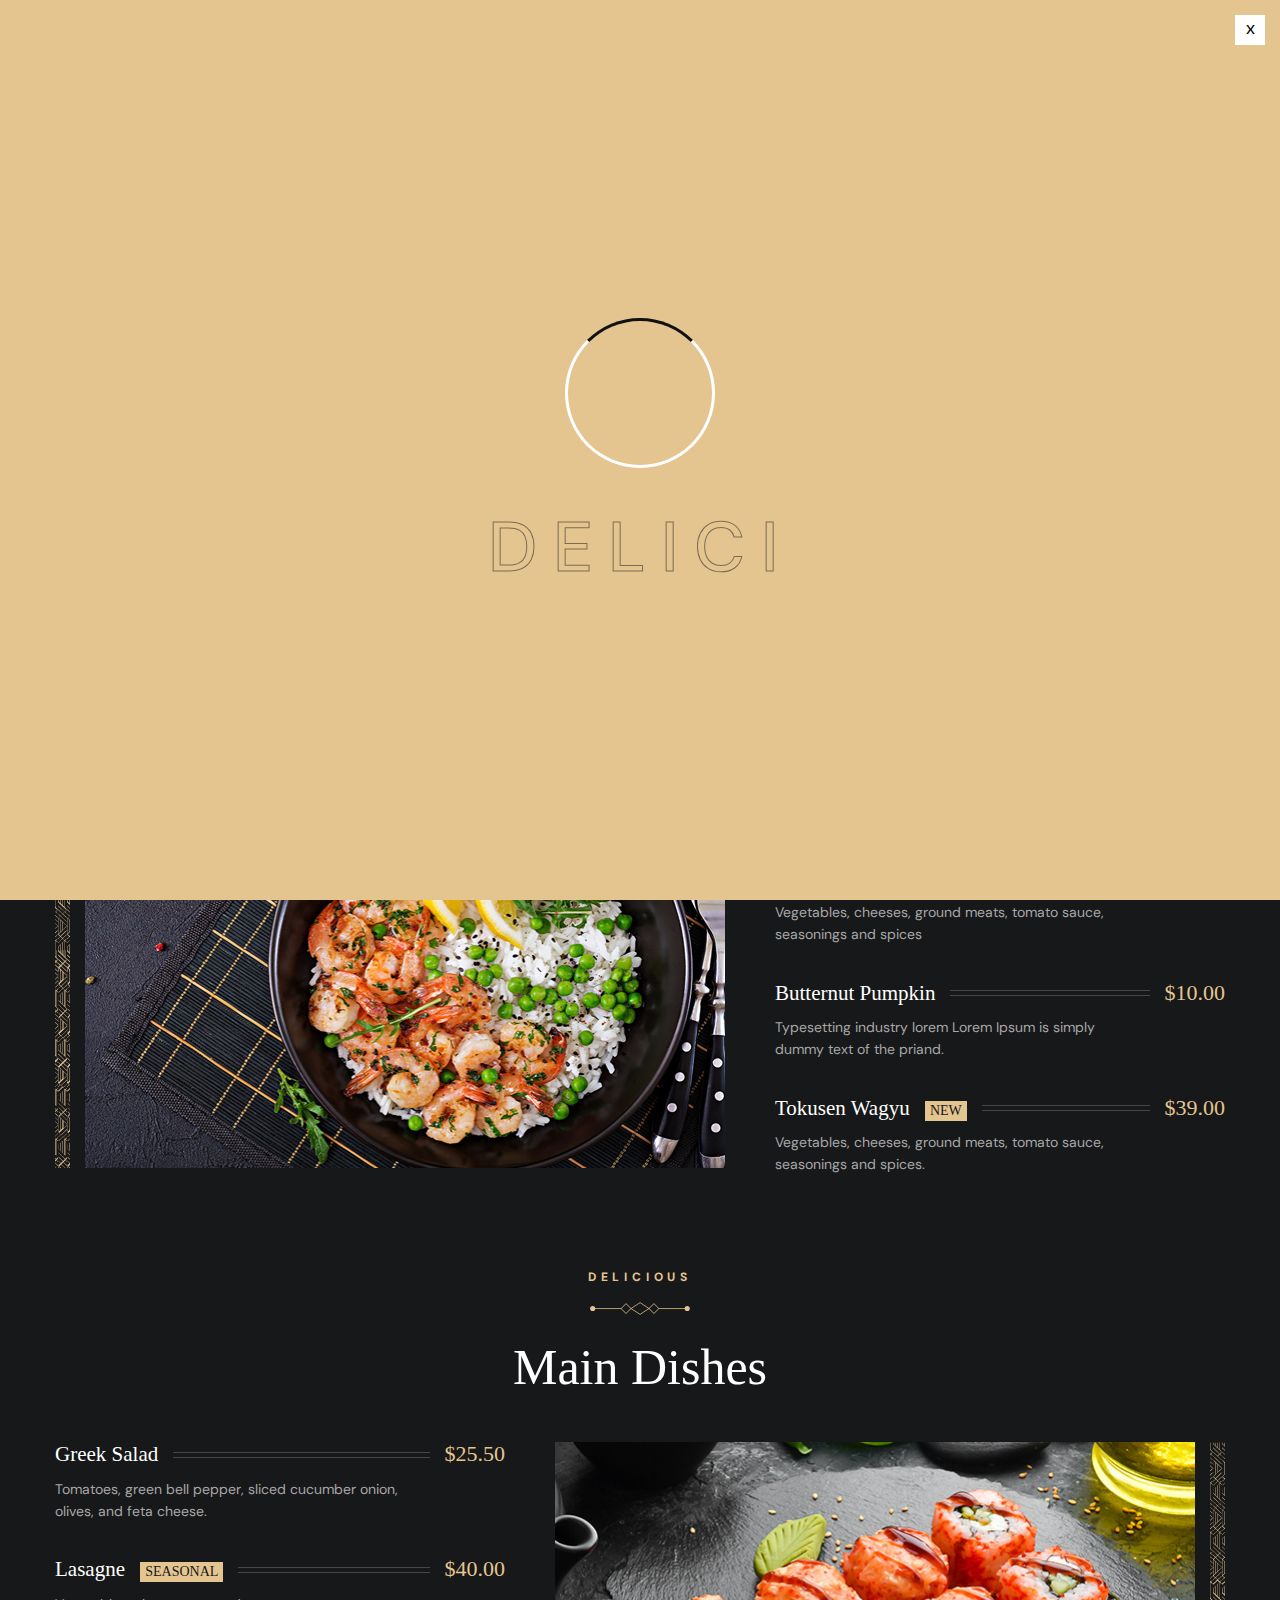
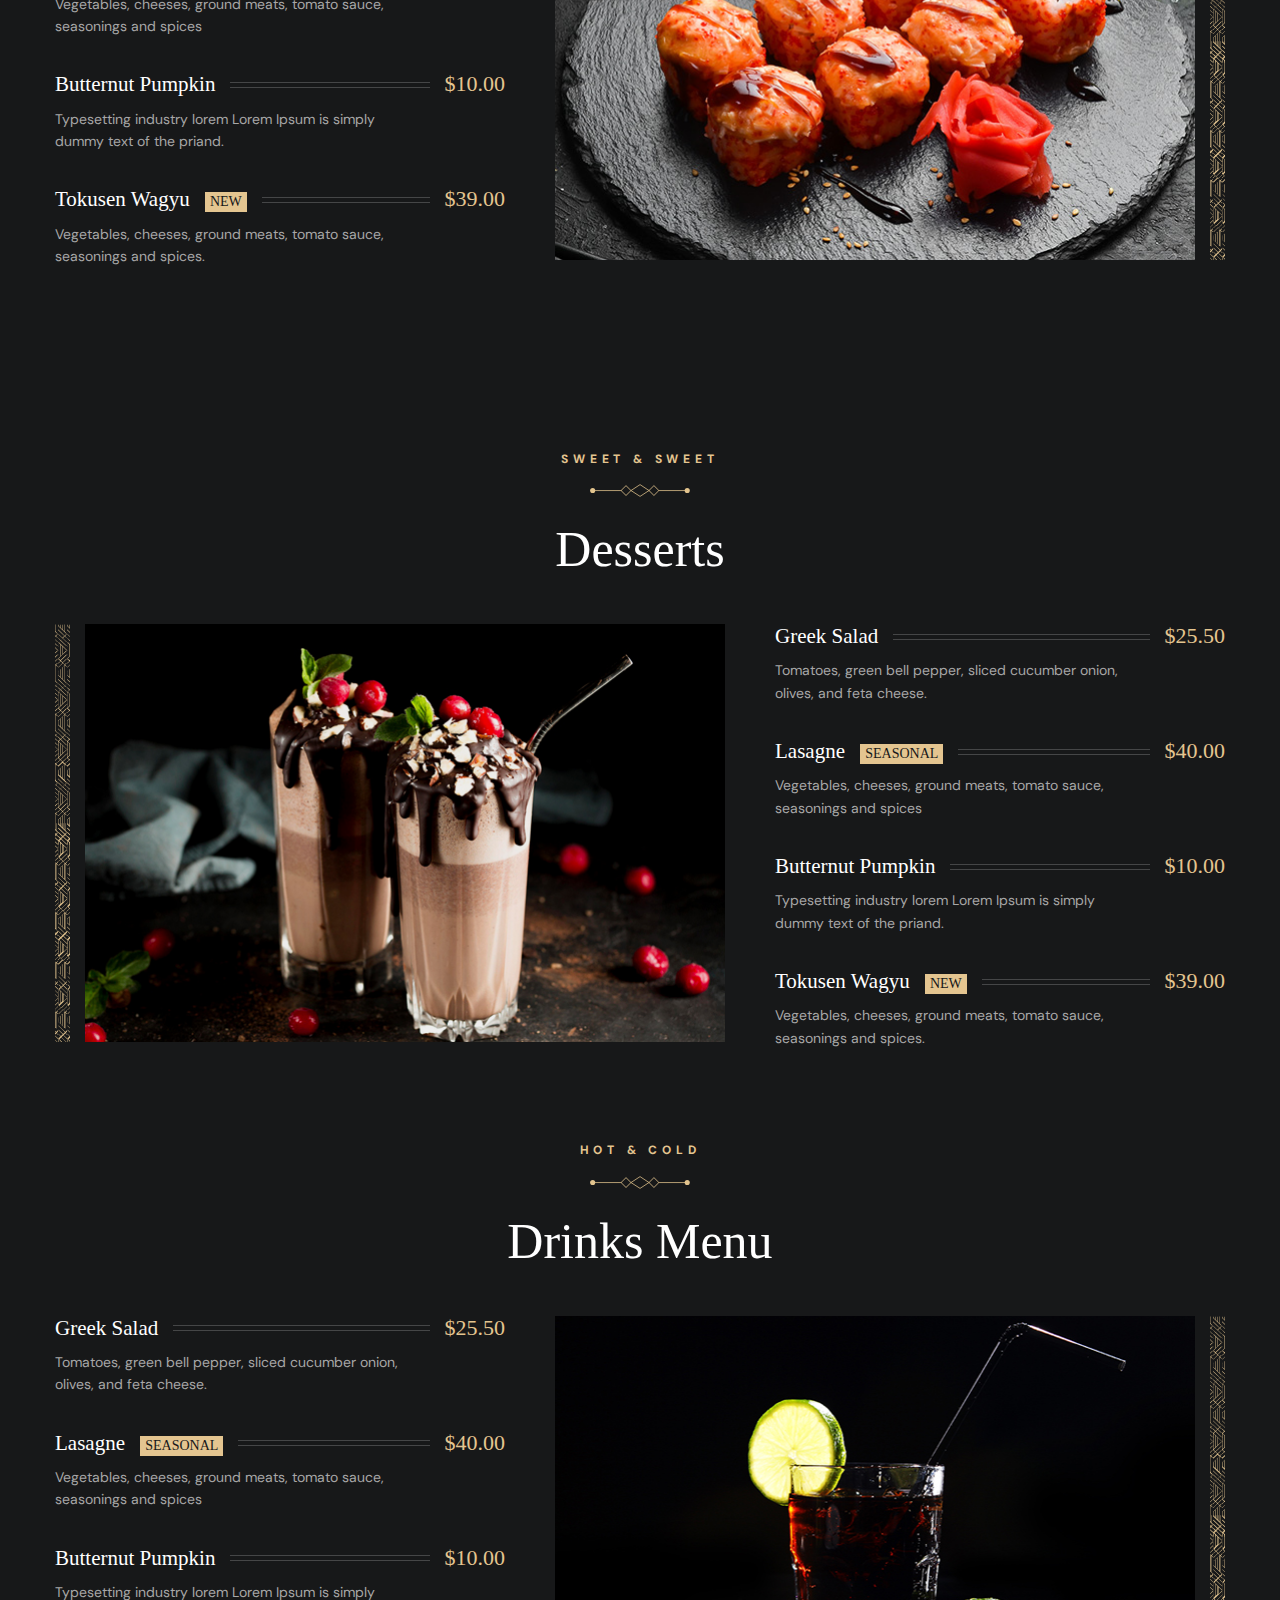
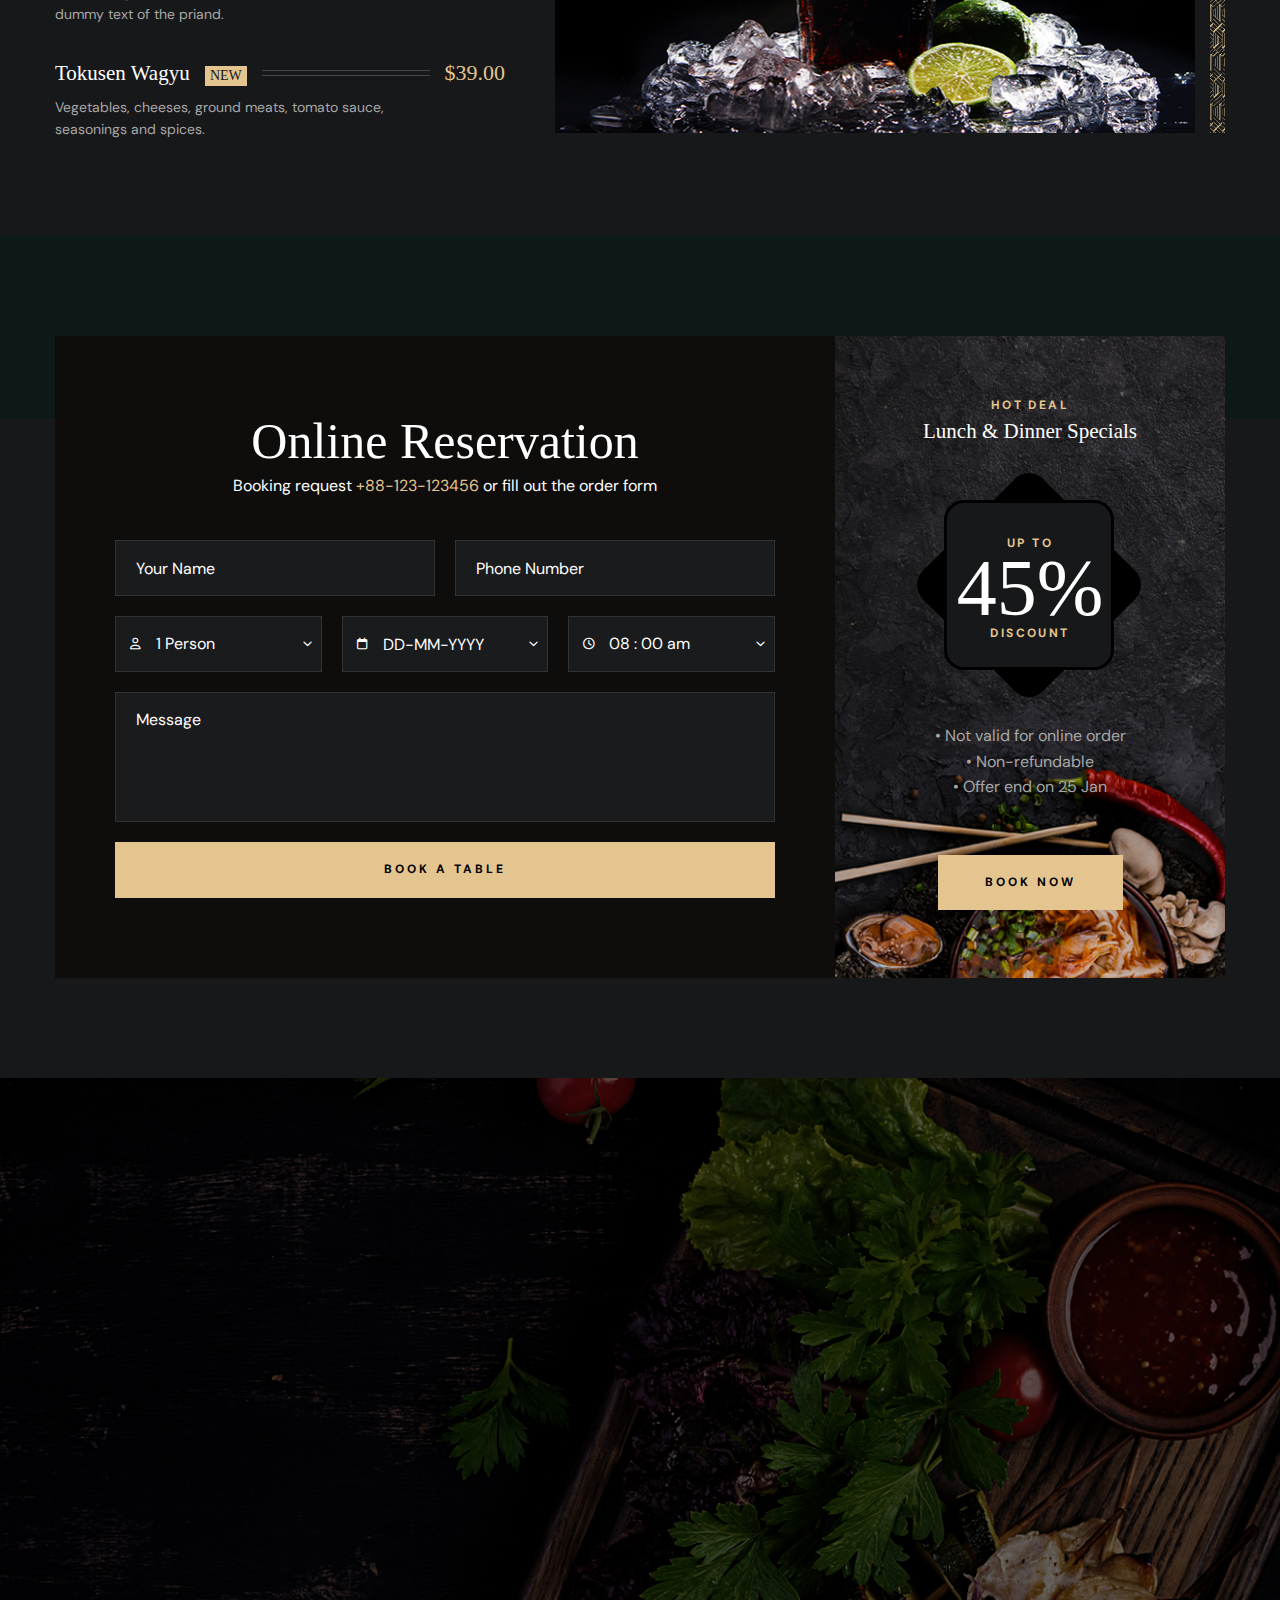
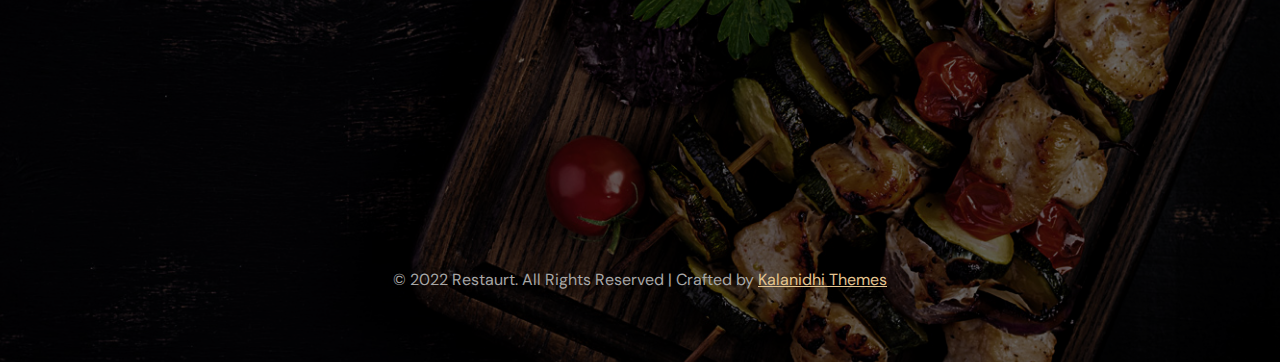
<file: menu-list-1.html>
<!DOCTYPE html>
<html lang="en">

<!-- Mirrored from kalanidhithemes.com/live-preview/landing-page/delici/all-demo/Delici-Video-Hero-Center-Header/menu-list-1.html by HTTrack Website Copier/3.x [XR&CO'2014], Mon, 25 Mar 2024 12:28:37 GMT -->
<head>
<meta charset="utf-8">
<title>Delici - Restaurants HTML Template - Menus List</title>
<!-- Stylesheets -->
<link href="css/bootstrap.css" rel="stylesheet">
<link href="css/style.css" rel="stylesheet">
<link rel="shortcut icon" href="images/favicon.png" type="image/x-icon">
<link rel="icon" href="images/favicon.png" type="image/x-icon">
<!-- Responsive -->
<meta http-equiv="X-UA-Compatible" content="IE=edge">
<meta name="viewport" content="width=device-width, initial-scale=1.0, maximum-scale=1.0, user-scalable=0">
<link href="css/responsive.css" rel="stylesheet">
<!--[if lt IE 9]><script src="https://cdnjs.cloudflare.com/ajax/libs/html5shiv/3.7.3/html5shiv.js"></script><![endif]--> 

</head>

<body>
  <div class="page-wrapper"> 
  
    <!-- Preloader -->
    <div class="loader-wrap">
        <div class="preloader">
            <div class="preloader-close">x</div>
            <div id="handle-preloader" class="handle-preloader">
                <div class="animation-preloader">
                    <div class="spinner"></div>
                    <div class="txt-loading">
                        <span data-text-preloader="D" class="letters-loading">
                            D
                        </span>
                        <span data-text-preloader="E" class="letters-loading">
                            E
                        </span>
                        <span data-text-preloader="L" class="letters-loading">
                            L
                        </span>
                        <span data-text-preloader="I" class="letters-loading">
                            I
                        </span>
                        <span data-text-preloader="C" class="letters-loading">
                            C
                        </span>
                        <span data-text-preloader="I" class="letters-loading">
                            I
                        </span>
                    </div>
                </div>  
            </div>
        </div>
    </div>
    <!-- Preloader End -->

    <!-- Main Header-->
    <header class="main-header header-down">
        <div class="header-top">
            <div class="auto-container">
                <div class="inner clearfix">
                    <div class="top-left clearfix">
                        <ul class="top-info clearfix">
                            <li><i class="icon far fa-map-marker-alt"></i> Restaurant St, Delicious City, London 9578, UK</li>
                            <li><i class="icon far fa-clock"></i> Daily : 8.00 am to 10.00 pm</li>
                        </ul>
                    </div>
                    <div class="top-right clearfix">
                        <ul class="top-info clearfix">
                            <li><a href="tel:+11234567890"><i class="icon far fa-phone"></i> +1 123 456 7890</a></li>
                            <li><a href="mailto:booking@restaurant.com"><i class="icon far fa-envelope"></i> booking@restaurant.com</a></li>
                        </ul>
                    </div>
                </div>
            </div>
        </div>
        <!-- Header Upper -->
        <div class="header-upper">        
            <div class="auto-container">
                <!-- Main Box -->
                <div class="main-box d-flex justify-content-between align-items-center flex-wrap">
                
                    <!-- Links Box -->
                    <div class="links-box clearfix">
                        <!-- Hidden Nav Toggler -->
                        <div class="nav-toggler">
                            <button class="hidden-bar-opener">
                                <span class="hamburger">
                                    <span class="top-bun"></span>
                                    <span class="meat"></span>
                                    <span class="bottom-bun"></span>
                                </span>
                            </button>
                        </div>
                    </div>
                
                    <!--Logo-->
                    <div class="logo-box">
                         <div class="logo"><a href="index.html" title="Delici - Restaurants HTML Template"><img src="images/logo.png" alt="" title="Delici - Restaurants HTML Template"></a></div>
                    </div>

                    <!--Don't use this menu for this option-->
                    <div class="nav-box clearfix">
                        <!--Nav Outer-->
                        <div class="nav-outer clearfix">         
                            <nav class="main-menu">
                                <ul class="navigation clearfix">
                                    <li class="current dropdown"><a href="index.html">Home</a>
                                        <ul>
                                            <li><a href="#">Home 1 Left Header</a></li>
                                            <li><a href="#">Home 1 Center Header</a></li>
                                            <li><a href="#">Home 3 Video Hero</a></li>
                                        </ul>
                                    </li>
                                    <li class="dropdown has-mega-menu"><a href="menu-list.html">Menus</a>
                                        <ul>
                                            <li>
                                                <div class="mega-menu">
                                                    <div class="menu-inner">
                                                        <div class="auto-container">
                                                            <div class="row clearfix">
                                                                <div class="menu-block col-lg-3 col-md-6 col-sm-6">
                                                                    <div class="image"><a href="menu-list.html"><img src="images/resource/menu-image-1.jpg" alt=""></a></div>
                                                                    <div class="title"><a href="menu-list.html">Menu list 1</a></div>
                                                                </div>
                                                                <div class="menu-block col-lg-3 col-md-6 col-sm-6">
                                                                    <div class="image"><a href="menu-list.html"><img src="images/resource/menu-image-2.jpg" alt=""></a></div>
                                                                    <div class="title"><a href="menu-list.html">Menu list 2</a></div>
                                                                </div>
                                                                <div class="menu-block col-lg-3 col-md-6 col-sm-6">
                                                                    <div class="image"><a href="menu-list.html"><img src="images/resource/menu-image-3.jpg" alt=""></a></div>
                                                                    <div class="title"><a href="menu-list.html">Menu list 3</a></div>
                                                                </div>
                                                                <div class="menu-block col-lg-3 col-md-6 col-sm-6">
                                                                    <div class="image"><a href="menu-list.html"><img src="images/resource/menu-image-4.jpg" alt=""></a></div>
                                                                    <div class="title"><a href="menu-list.html">Menu list 4</a></div>
                                                                </div>
                                                            </div>
                                                        </div>
                                                    </div>
                                                </div>
                                            </li>
                                        </ul>
                                    </li>
                                    <li><a href="about.html">About Us</a></li>
                                    <li><a href="about.html">Our chefs</a></li>
                                    <li class="dropdown"><a href="#">Pages</a>
                                        <ul>
                                            <li><a href="#">Dropdown Menu 1</a></li>
                                            <li><a href="#">Dropdown Menu 2</a></li>
                                            <li><a href="#">Dropdown Menu 3</a></li>
                                            <li class="dropdown"><a href="#">Dropdown Menu 4</a>
                                                <ul>
                                                    <li><a href="#">Dropdown Menu level 2</a></li>
                                                    <li><a href="#">Dropdown Menu level 2</a></li>
                                                    <li><a href="#">Dropdown Menu Level 3</a></li>
                                                </ul>
                                            </li>
                                            <li><a href="#">Dropdown Lorem 5</a></li>
                                        </ul>
                                    </li>
                                    <li><a href="#">Blog</a></li>
                                    <li><a href="#">Contact</a></li>
                                </ul>
                            </nav>
                            <!-- Main Menu End-->
                        </div>
                        <!--Nav Outer End-->
                    </div>
                    <!---->
                    
                    <div class="link link-btn">
                        <a href="reservation-opentable.html" class="theme-btn btn-style-one clearfix">
                            <span class="btn-wrap">
                                <span class="text-one">find a table</span>
                                <span class="text-two">find a table</span>
                            </span>
                        </a>
                    </div>
                    
                </div>
            </div>
        </div>
    </header>
    <!--End Main Header -->
    
    <!--Menu Backdrop-->
    <div class="menu-backdrop"></div>

    <!-- Hidden Navigation Bar -->
    <section class="hidden-bar">
        <!-- Hidden Bar Wrapper -->
        <div class="inner-box">
            <div class="cross-icon hidden-bar-closer"><span class="far fa-close"></span></div>
            <div class="logo-box"><a href="index.html" title="Delici - Restaurants HTML Template"><img src="images/resource/sidebar-logo.png" alt="" title="Delici - Restaurants HTML Template"></a></div>
            
            <!-- .Side-menu -->
            <div class="side-menu">
                 <ul class="navigation clearfix">
                    <li class="current dropdown"><a href="index.html">Home</a>
                        <ul>
                            <li><a href="https://kalanidhithemes.com/live-preview/landing-page/delici/all-demo/Delici-Defoult/index.html">Home 1 Left Header</a></li>
                            <li><a href="index.html">Home 1 Center Header</a></li>
                            <li><a href="https://kalanidhithemes.com/live-preview/landing-page/delici/all-demo/Delici-Video-Hero/index.html">Home 3 Video Hero</a></li>
                        </ul>
                    </li>
                    <li class="dropdown"><a href="menu-list.html">Menus</a>
                        <ul>
                            <li><a href="menu-list-1.html">Menu List 1</a></li>
                            <li><a href="menu-list-2.html">Menu List 2</a></li>
                            <li><a href="menu-list-3.html">Menu List 3</a></li>
                            <li><a href="menu-list-4.html">Menu List 4</a></li>
                        </ul>
                    </li>
                    <li><a href="about.html">About Us</a></li>
                    <li><a href="our-chef.html">Our chefs</a></li>
                    <li class="dropdown"><a href="#">Pages</a>
                        <ul>
                            <li><a href="#">Dropdown Menu 1</a></li>
                            <li><a href="#">Dropdown Menu 2</a></li>
                            <li><a href="#">Dropdown Menu 3</a></li>
                            <li class="dropdown"><a href="#">Dropdown Menu 4</a>
                                <ul>
                                    <li><a href="#">Dropdown Menu level 2</a></li>
                                    <li><a href="#">Dropdown Menu level 2</a></li>
                                    <li><a href="#">Dropdown Menu Level 3</a></li>
                                </ul>
                            </li>
                            <li><a href="#">Dropdown Lorem 5</a></li>
                        </ul>
                    </li>
                    <li><a href="contact-us.html">Contact</a></li>
                </ul>
            </div><!-- /.Side-menu -->
            
            <h2>Visit Us</h2>
            <ul class="info">
                <li>Restaurant St, Delicious City, <br>London 9578, UK</li>
                <li>Open: 9.30 am - 2.30pm</li>
                <li><a href="mailto:booking@domainame.com">booking@domainame.com</a></li>
            </ul>
            <div class="separator"><span></span></div>
            <div class="booking-info">
                <div class="bk-title">Booking request</div>
                <div class="bk-no"><a href="tel:+88-123-123456">+88-123-123456</a></div>
            </div>
        
        </div><!-- / Hidden Bar Wrapper -->
    </section>
    <!-- / Hidden Bar -->

    <!--Info Back Drop-->
    <div class="info-back-drop"></div>
    
    <!-- Hidden Bar -->
    <section class="info-bar">
        <div class="inner-box">
            <div class="cross-icon"><span class="far fa-close"></span></div>
            <div class="logo-box"><a href="index.html" title="Delici - Restaurants HTML Template"><img src="images/resource/sidebar-logo.png" alt="" title="Delici - Restaurants HTML Template"></a></div>
            <div class="image-box"><img src="images/resource/sidebar-image.jpg" alt="" title=""></div>

            <h2>Visit Us</h2>
            <ul class="info">
                <li>Restaurant St, Delicious City, <br>London 9578, UK</li>
                <li>Open: 9.30 am - 2.30pm</li>
                <li><a href="mailto:booking@domainame.com">booking@domainame.com</a></li>
            </ul>
            <div class="separator"><span></span></div>
            <div class="booking-info">
                <div class="bk-title">Booking request</div>
                <div class="bk-no"><a href="tel:+88-123-123456">+88-123-123456</a></div>
            </div>
        </div>
    </section>
    <!--End Hidden Bar -->

    <!-- Inner Banner Section -->
    <section class="inner-banner">
        <div class="image-layer" style="background-image: url(images/background/banner-image-2.jpg);"></div>
        <div class="auto-container">
            <div class="inner">
                <div class="subtitle"><span>delicious & amazing</span></div>
                <div class="pattern-image"><img src="images/icons/separator.svg" alt="" title=""></div>
                <h1><span>Our Menu</span></h1>
            </div>
        </div>
    </section>
    <!--End Banner Section -->

    <!--Menu Section-->
    <section class="menu-one">
        <div class="right-bg"><img src="images/background/bg-16.png" alt="" title=""></div>
        <div class="auto-container">
            <div class="title-box centered">
                <div class="subtitle"><span>STARTER MENU</span></div>
                <div class="pattern-image"><img src="images/icons/separator.svg" alt="" title=""></div>
                <h2>Appetizers</h2>
            </div>

            <div class="row clearfix">
                <div class="image-col col-lg-7 col-md-12 col-sm-12">
                    <div class="inner">
                        <div class="image"><img src="images/resource/menus-1.jpg" alt=""></div>
                    </div>
                </div>
                <div class="menu-col col-lg-5 col-md-12 col-sm-12">
                    <div class="inner">
                        <!--Block-->
                        <div class="dish-block">
                            <div class="inner-box">
                                <div class="title clearfix"><div class="ttl clearfix"><h5><a href="#">Greek Salad</a></h5></div><div class="price"><span>$25.50</span></div></div>
                                <div class="text desc"><a href="#">Tomatoes, green bell pepper, sliced cucumber onion, olives, and feta cheese.</a></div>
                            </div>
                        </div>
                        <!--Block-->
                        <div class="dish-block">
                            <div class="inner-box">
                                <div class="title clearfix"><div class="ttl clearfix"><h5><a href="#">Lasagne <span class="s-info">SEASONAL</span></a></h5></div><div class="price"><span>$40.00</span></div></div>
                                <div class="text desc"><a href="#">Vegetables, cheeses, ground meats, tomato sauce, seasonings and spices</a></div>
                            </div>
                        </div>
                        <!--Block-->
                        <div class="dish-block">
                            <div class="inner-box">
                                <div class="title clearfix"><div class="ttl clearfix"><h5><a href="#">Butternut Pumpkin</a></h5></div><div class="price"><span>$10.00</span></div></div>
                                <div class="text desc"><a href="#">Typesetting industry lorem Lorem Ipsum is simply dummy text of the priand.</a></div>
                            </div>
                        </div>
                        <!--Block-->
                        <div class="dish-block">
                            <div class="inner-box">
                                <div class="title clearfix"><div class="ttl clearfix"><h5><a href="#">Tokusen Wagyu <span class="s-info">NEW</span></a></h5></div><div class="price"><span>$39.00</span></div></div>
                                <div class="text desc"><a href="#">Vegetables, cheeses, ground meats, tomato sauce, seasonings and spices.</a></div>
                            </div>
                        </div>
                    </div>
                </div>
            </div>
        </div>
    </section>

    <!--Menu Section-->
    <section class="menu-one alternate">
        <div class="left-bg"><img src="images/background/bg-17.png" alt="" title=""></div>
        <div class="right-bg-2"><img src="images/background/bg-18.png" alt="" title=""></div>
        <div class="auto-container">
            <div class="title-box centered">
                <div class="subtitle"><span>Delicious</span></div>
                <div class="pattern-image"><img src="images/icons/separator.svg" alt="" title=""></div>
                <h2>Main Dishes</h2>
            </div>

            <div class="row clearfix">
                <div class="image-col col-lg-7 col-md-12 col-sm-12">
                    <div class="inner">
                        <div class="image"><img src="images/resource/menus-2.jpg" alt=""></div>
                    </div>
                </div>
                <div class="menu-col col-lg-5 col-md-12 col-sm-12">
                    <div class="inner">
                        <!--Block-->
                        <div class="dish-block">
                            <div class="inner-box">
                                <div class="title clearfix"><div class="ttl clearfix"><h5><a href="#">Greek Salad</a></h5></div><div class="price"><span>$25.50</span></div></div>
                                <div class="text desc"><a href="#">Tomatoes, green bell pepper, sliced cucumber onion, olives, and feta cheese.</a></div>
                            </div>
                        </div>
                        <!--Block-->
                        <div class="dish-block">
                            <div class="inner-box">
                                <div class="title clearfix"><div class="ttl clearfix"><h5><a href="#">Lasagne <span class="s-info">SEASONAL</span></a></h5></div><div class="price"><span>$40.00</span></div></div>
                                <div class="text desc"><a href="#">Vegetables, cheeses, ground meats, tomato sauce, seasonings and spices</a></div>
                            </div>
                        </div>
                        <!--Block-->
                        <div class="dish-block">
                            <div class="inner-box">
                                <div class="title clearfix"><div class="ttl clearfix"><h5><a href="#">Butternut Pumpkin</a></h5></div><div class="price"><span>$10.00</span></div></div>
                                <div class="text desc"><a href="#">Typesetting industry lorem Lorem Ipsum is simply dummy text of the priand.</a></div>
                            </div>
                        </div>
                        <!--Block-->
                        <div class="dish-block">
                            <div class="inner-box">
                                <div class="title clearfix"><div class="ttl clearfix"><h5><a href="#">Tokusen Wagyu <span class="s-info">NEW</span></a></h5></div><div class="price"><span>$39.00</span></div></div>
                                <div class="text desc"><a href="#">Vegetables, cheeses, ground meats, tomato sauce, seasonings and spices.</a></div>
                            </div>
                        </div>
                    </div>
                </div>
            </div>
        </div>
    </section>

    <!--Menu Section-->
    <section class="menu-one">
        <div class="left-bg"><img src="images/background/bg-22.png" alt="" title=""></div>
        <div class="auto-container">
            <div class="title-box centered">
                <div class="subtitle"><span>sweet & sweet</span></div>
                <div class="pattern-image"><img src="images/icons/separator.svg" alt="" title=""></div>
                <h2>Desserts</h2>
            </div>

            <div class="row clearfix">
                <div class="image-col col-lg-7 col-md-12 col-sm-12">
                    <div class="inner">
                        <div class="image"><img src="images/resource/menus-desert.jpg" alt=""></div>
                    </div>
                </div>
                <div class="menu-col col-lg-5 col-md-12 col-sm-12">
                    <div class="inner">
                        <!--Block-->
                        <div class="dish-block">
                            <div class="inner-box">
                                <div class="title clearfix"><div class="ttl clearfix"><h5><a href="#">Greek Salad</a></h5></div><div class="price"><span>$25.50</span></div></div>
                                <div class="text desc"><a href="#">Tomatoes, green bell pepper, sliced cucumber onion, olives, and feta cheese.</a></div>
                            </div>
                        </div>
                        <!--Block-->
                        <div class="dish-block">
                            <div class="inner-box">
                                <div class="title clearfix"><div class="ttl clearfix"><h5><a href="#">Lasagne <span class="s-info">SEASONAL</span></a></h5></div><div class="price"><span>$40.00</span></div></div>
                                <div class="text desc"><a href="#">Vegetables, cheeses, ground meats, tomato sauce, seasonings and spices</a></div>
                            </div>
                        </div>
                        <!--Block-->
                        <div class="dish-block">
                            <div class="inner-box">
                                <div class="title clearfix"><div class="ttl clearfix"><h5><a href="#">Butternut Pumpkin</a></h5></div><div class="price"><span>$10.00</span></div></div>
                                <div class="text desc"><a href="#">Typesetting industry lorem Lorem Ipsum is simply dummy text of the priand.</a></div>
                            </div>
                        </div>
                        <!--Block-->
                        <div class="dish-block">
                            <div class="inner-box">
                                <div class="title clearfix"><div class="ttl clearfix"><h5><a href="#">Tokusen Wagyu <span class="s-info">NEW</span></a></h5></div><div class="price"><span>$39.00</span></div></div>
                                <div class="text desc"><a href="#">Vegetables, cheeses, ground meats, tomato sauce, seasonings and spices.</a></div>
                            </div>
                        </div>
                    </div>
                </div>
            </div>
        </div>
    </section>

    <!--Menu Section-->
    <section class="menu-one alternate">
        
        <div class="right-bg-2"><img src="images/background/bg-23.png" alt="" title=""></div>
        <div class="auto-container">
            <div class="title-box centered">
                <div class="subtitle"><span>hot & cold</span></div>
                <div class="pattern-image"><img src="images/icons/separator.svg" alt="" title=""></div>
                <h2>Drinks Menu</h2>
            </div>

            <div class="row clearfix">
                <div class="image-col col-lg-7 col-md-12 col-sm-12">
                    <div class="inner">
                        <div class="image"><img src="images/resource/menus-drinks.jpg" alt=""></div>
                    </div>
                </div>
                <div class="menu-col col-lg-5 col-md-12 col-sm-12">
                    <div class="inner">
                        <!--Block-->
                        <div class="dish-block">
                            <div class="inner-box">
                                <div class="title clearfix"><div class="ttl clearfix"><h5><a href="#">Greek Salad</a></h5></div><div class="price"><span>$25.50</span></div></div>
                                <div class="text desc"><a href="#">Tomatoes, green bell pepper, sliced cucumber onion, olives, and feta cheese.</a></div>
                            </div>
                        </div>
                        <!--Block-->
                        <div class="dish-block">
                            <div class="inner-box">
                                <div class="title clearfix"><div class="ttl clearfix"><h5><a href="#">Lasagne <span class="s-info">SEASONAL</span></a></h5></div><div class="price"><span>$40.00</span></div></div>
                                <div class="text desc"><a href="#">Vegetables, cheeses, ground meats, tomato sauce, seasonings and spices</a></div>
                            </div>
                        </div>
                        <!--Block-->
                        <div class="dish-block">
                            <div class="inner-box">
                                <div class="title clearfix"><div class="ttl clearfix"><h5><a href="#">Butternut Pumpkin</a></h5></div><div class="price"><span>$10.00</span></div></div>
                                <div class="text desc"><a href="#">Typesetting industry lorem Lorem Ipsum is simply dummy text of the priand.</a></div>
                            </div>
                        </div>
                        <!--Block-->
                        <div class="dish-block">
                            <div class="inner-box">
                                <div class="title clearfix"><div class="ttl clearfix"><h5><a href="#">Tokusen Wagyu <span class="s-info">NEW</span></a></h5></div><div class="price"><span>$39.00</span></div></div>
                                <div class="text desc"><a href="#">Vegetables, cheeses, ground meats, tomato sauce, seasonings and spices.</a></div>
                            </div>
                        </div>
                    </div>
                </div>
            </div>
        </div>
    </section>

    
    <!--Reservation Section-->
    <section class="reserve-section style-two">
        <div class="image-layer" style="background-image: url(images/background/image-10.jpg);"></div>
        <div class="auto-container">
            <div class="outer-box">
                <div class="row clearfix">
                    <div class="reserv-col col-lg-8 col-md-12 col-sm-12">
                        <div class="inner">
                            <div class="title">
                                <h2>Online Reservation</h2>
                                <div class="request-info">Booking request <a href="#">+88-123-123456</a> or fill out the order form</div>
                            </div>
                            <div class="default-form reservation-form">
                                <form method="post" action="https://kalanidhithemes.com/live-preview/landing-page/delici/all-demo/Delici-Video-Hero-Center-Header/index.html">
                                    <div class="row clearfix">
                                        <div class="form-group col-lg-6 col-md-6 col-sm-12">
                                            <div class="field-inner">
                                                <input type="text" name="fieldname" value="" placeholder="Your Name" required>
                                            </div>
                                        </div>
                                        <div class="form-group col-lg-6 col-md-6 col-sm-12">
                                            <div class="field-inner">
                                                <input type="text" name="fieldname" value="" placeholder="Phone Number" required>
                                            </div>
                                        </div>
                                        <div class="form-group col-lg-4 col-md-6 col-sm-12">
                                            <div class="field-inner">
                                                <span class="alt-icon far fa-user"></span>
                                                <select class="l-icon">
                                                    <option>1 Person</option>
                                                    <option>2 Person</option>
                                                    <option>3 Person</option>
                                                    <option>4 Person</option>
                                                    <option>5 Person</option>
                                                    <option>6 Person</option>
                                                    <option>7 Person</option>
                                                </select>
                                                <span class="arrow-icon far fa-angle-down"></span>
                                            </div>
                                        </div>
                                        <div class="form-group col-lg-4 col-md-6 col-sm-12">
                                            <div class="field-inner">
                                                <span class="alt-icon far fa-calendar"></span>
                                                <input class="l-icon datepicker" type="text" name="fieldname" value="" placeholder="DD-MM-YYYY" required readonly>
                                                <span class="arrow-icon far fa-angle-down"></span>
                                            </div>
                                        </div>
                                        <div class="form-group col-lg-4 col-md-12 col-sm-12">
                                            <div class="field-inner">
                                                <span class="alt-icon far fa-clock"></span>
                                                <select class="l-icon">
                                                    <option>08 : 00 am</option>
                                                    <option>09 : 00 am</option>
                                                    <option>10 : 00 am</option>
                                                    <option>11 : 00 am</option>
                                                    <option>12 : 00 pm</option>
                                                    <option>01 : 00 pm</option>
                                                    <option>02 : 00 pm</option>
                                                    <option>03 : 00 pm</option>
                                                    <option>04 : 00 pm</option>
                                                    <option>05 : 00 pm</option>
                                                    <option>06 : 00 pm</option>
                                                    <option>07 : 00 pm</option>
                                                    <option>08 : 00 pm</option>
                                                    <option>09 : 00 pm</option>
                                                    <option>10 : 00 pm</option>
                                                </select>
                                                <span class="arrow-icon far fa-angle-down"></span>
                                            </div>
                                        </div>
                                        <div class="form-group col-lg-12 col-md-12 col-sm-12">
                                            <div class="field-inner">
                                                <textarea name="fieldname" placeholder="Message" required></textarea>
                                            </div>
                                        </div>
                                        <div class="form-group col-lg-12 col-md-12 col-sm-12">
                                            <div class="field-inner">
                                                <button type="submit" class="theme-btn btn-style-one clearfix">
                                                    <span class="btn-wrap">
                                                        <span class="text-one">book a table</span>
                                                        <span class="text-two">book a table</span>
                                                    </span>
                                                </button>
                                            </div>
                                        </div>
                                    </div>
                                </form>
                            </div>
                        </div>
                    </div>
                    <div class="info-col col-lg-4 col-md-12 col-sm-12">
                        <div class="inner">
                            <div class="img-layer" style="background-image: url(images/background/image-11.jpg);"></div>
                            <div class="title">
                                <div class="subtitle">hot deal</div>
                                <h5>Lunch & Dinner Specials</h5>
                            </div>
                            <div class="data">
                                <div class="discount-info">
                                    <div class="s-ttl">up to</div>
                                    <div class="num">45%</div>
                                    <div class="s-ttl">discount</div>
                                </div>
                                <div class="instruction">
                                    • Not valid for online order <br>
                                    • Non-refundable <br>
                                    • Offer end on 25 Jan <br>
                                </div>
                                <div class="link-box">
                                    <a href="reservation-opentable.html" class="theme-btn btn-style-one clearfix">
                                        <span class="btn-wrap">
                                            <span class="text-one">book now</span>
                                            <span class="text-two">book now</span>
                                        </span>
                                    </a>
                                </div>
                            </div>
                        </div>
                    </div>
                </div>

            </div>
        </div>
    </section>

    <!--Main Footer-->
    <footer class="main-footer">
        <div class="image-layer" style="background-image: url(images/background/image-4.jpg);"></div>
        <div class="upper-section">
            <div class="auto-container">
                <div class="row clearfix">
                    <!--Footer Col-->
                    <div class="footer-col info-col col-lg-6 col-md-12 col-sm-12">
                        <div class="inner wow fadeInUp" data-wow-delay="0ms" data-wow-duration="1500ms">
                            <div class="content">
                                <div class="logo"><a href="index.html" title="Delici - Restaurants HTML Template"><img src="images/logo.png" alt="" title="Delici - Restaurants HTML Template"></a></div>
                                <div class="info">
                                    <ul>
                                        <li>Restaurant St, Delicious City, London 9578, UK</li>
                                        <li><a href="mailto:booking@domainname.com">booking@domainname.com</a></li>
                                        <li><a href="tel:+88-123-123456">Booking Request : +88-123-123456</a></li>
                                        <li>Open : 09:00 am - 01:00 pm</li>
                                    </ul>
                                </div>
                                <div class="separator"><span></span><span></span><span></span></div>
                                <div class="newsletter">
                                    <h3>Get News & Offers</h3>
                                    <div class="text">Subscribe us & Get <span>25% Off.</span></div>
                                    <div class="newsletter-form">
                                        <form method="post" action="https://kalanidhithemes.com/live-preview/landing-page/delici/all-demo/Delici-Video-Hero-Center-Header/index.html">
                                            <div class="form-group">
                                                <span class="alt-icon far fa-envelope"></span>
                                                <input type="email" name="email" value="" placeholder="Your email" required>
                                                <button type="submit" class="theme-btn btn-style-one clearfix">
                                                    <span class="btn-wrap">
                                                        <span class="text-one">subscribe</span>
                                                        <span class="text-two">subscribe</span>
                                                    </span>
                                                </button>
                                            </div>
                                        </form>
                                    </div>
                                </div>
                            </div>
                        </div>
                    </div>
                    <!--Footer Col-->
                    <div class="footer-col links-col col-lg-3 col-md-6 col-sm-12">
                        <div class="inner wow fadeInLeft" data-wow-delay="0ms" data-wow-duration="1500ms">
                            <ul class="links">
                                <li><a href="home.html">Home</a></li>
                                <li><a href="menu-list-1.html">Menus</a></li>
                                <li><a href="about.html">About us</a></li>
                                <li><a href="our-chef.html">Our chefs</a></li>
                                <li><a href="contact-us.html">Contact</a></li>
                            </ul>
                        </div>
                    </div>
                    <!--Footer Col-->
                    <div class="footer-col links-col last col-lg-3 col-md-6 col-sm-12">
                        <div class="inner wow fadeInRight" data-wow-delay="0ms" data-wow-duration="1500ms">
                            <ul class="links">
                                <li><a href="#">facebook</a></li>
                                <li><a href="#">instagram</a></li>
                                <li><a href="#">Twitter</a></li>
                                <li><a href="#">Youtube</a></li>
                                <li><a href="#">Google map</a></li>
                            </ul>
                        </div>
                    </div>
                </div>
            </div>
        </div>
        <div class="footer-bottom">
            <div class="auto-container">
                <div class="copyright">&copy; 2022 Restaurt. All Rights Reserved   |    Crafted by <a href="https://themeforest.net/user/kalanidhithemes" target="blank">Kalanidhi Themes</a></div>
            </div>
        </div>
    </footer>

</div>
<!--End pagewrapper--> 

<!--Scroll to top-->
<div class="scroll-to-top scroll-to-target" data-target="html"><span class="icon fa fa-angle-up"></span></div>

<script src="js/jquery.js"></script>
<script src="js/popper.min.js"></script>
<script src="js/bootstrap.min.js"></script>
<script src="js/jquery-ui.js"></script>
<script src="js/jquery.fancybox.js"></script>
<script src="js/swiper.js"></script>
<script src="js/owl.js"></script>
<script src="js/appear.js"></script>
<script src="js/wow.js"></script>
<script src="js/custom-script.js"></script>
</body>

<!-- Mirrored from kalanidhithemes.com/live-preview/landing-page/delici/all-demo/Delici-Video-Hero-Center-Header/menu-list-1.html by HTTrack Website Copier/3.x [XR&CO'2014], Mon, 25 Mar 2024 12:28:38 GMT -->
</html>
</file>
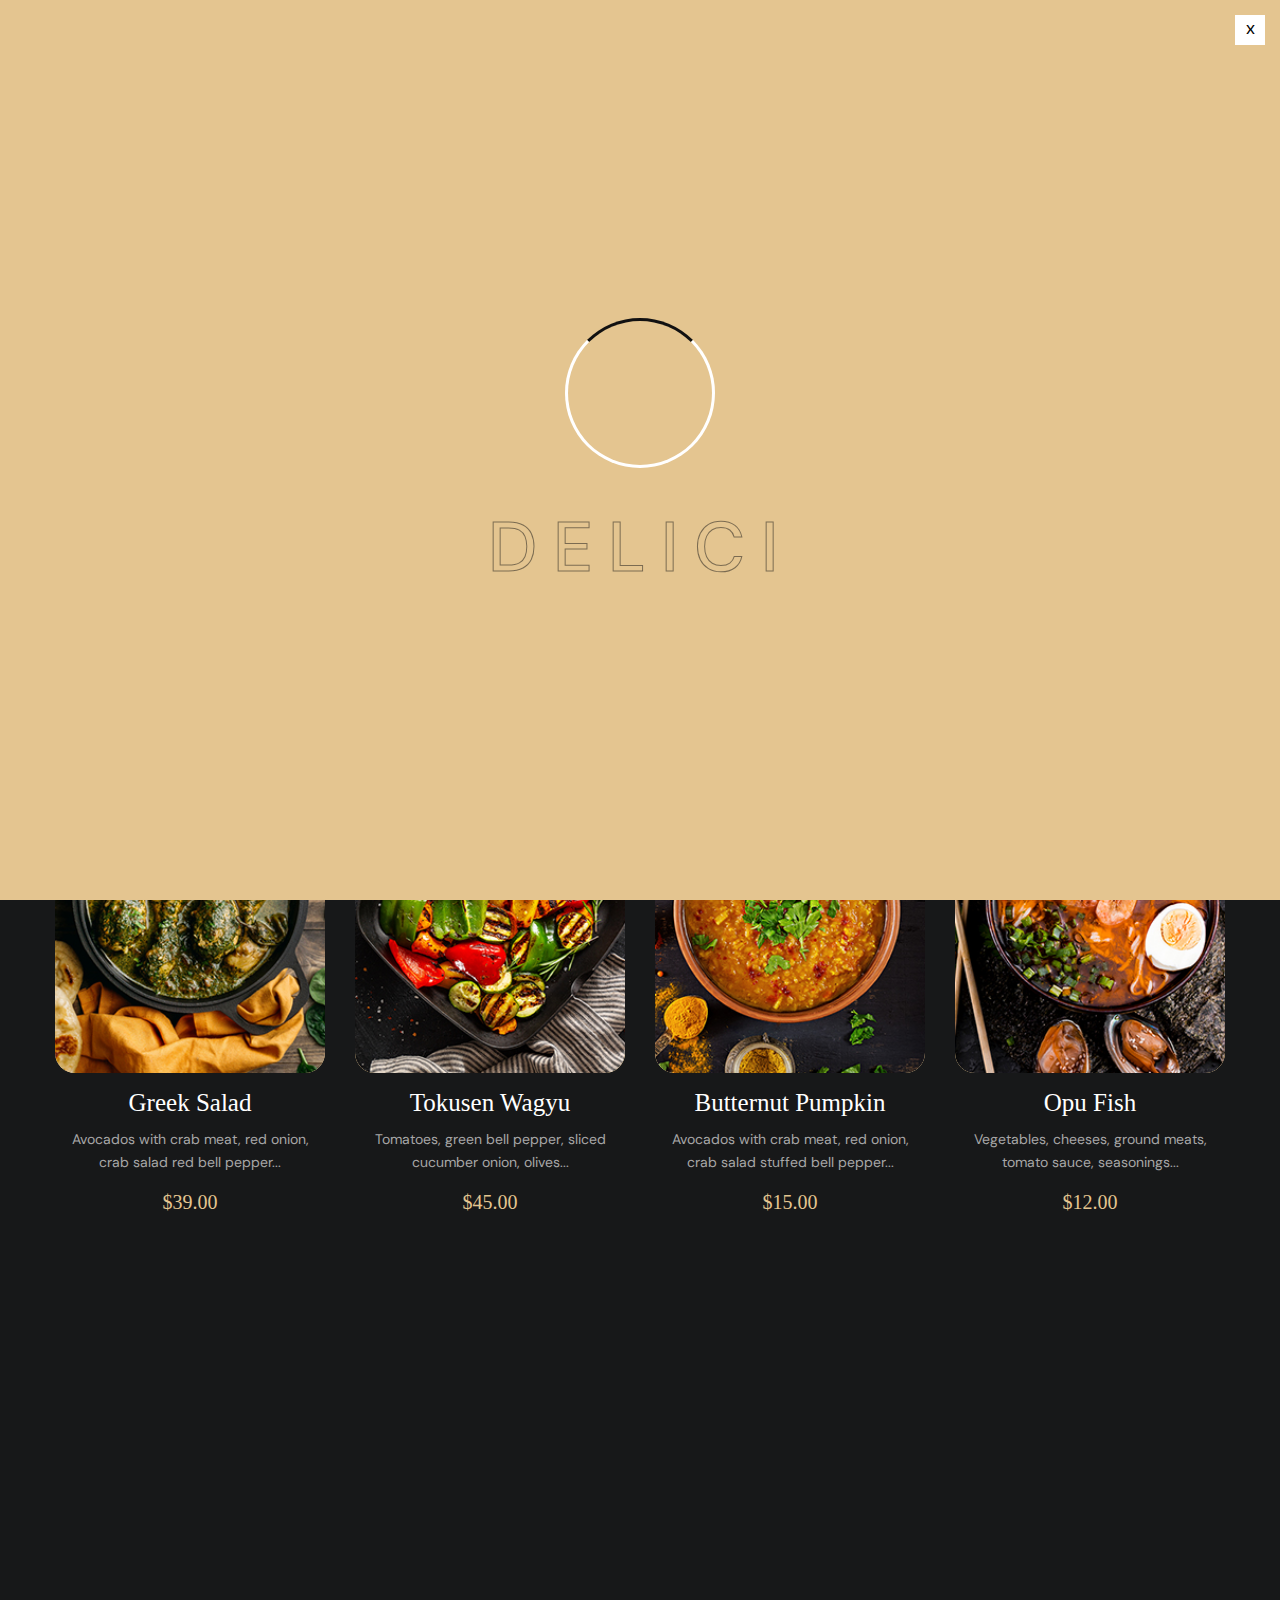
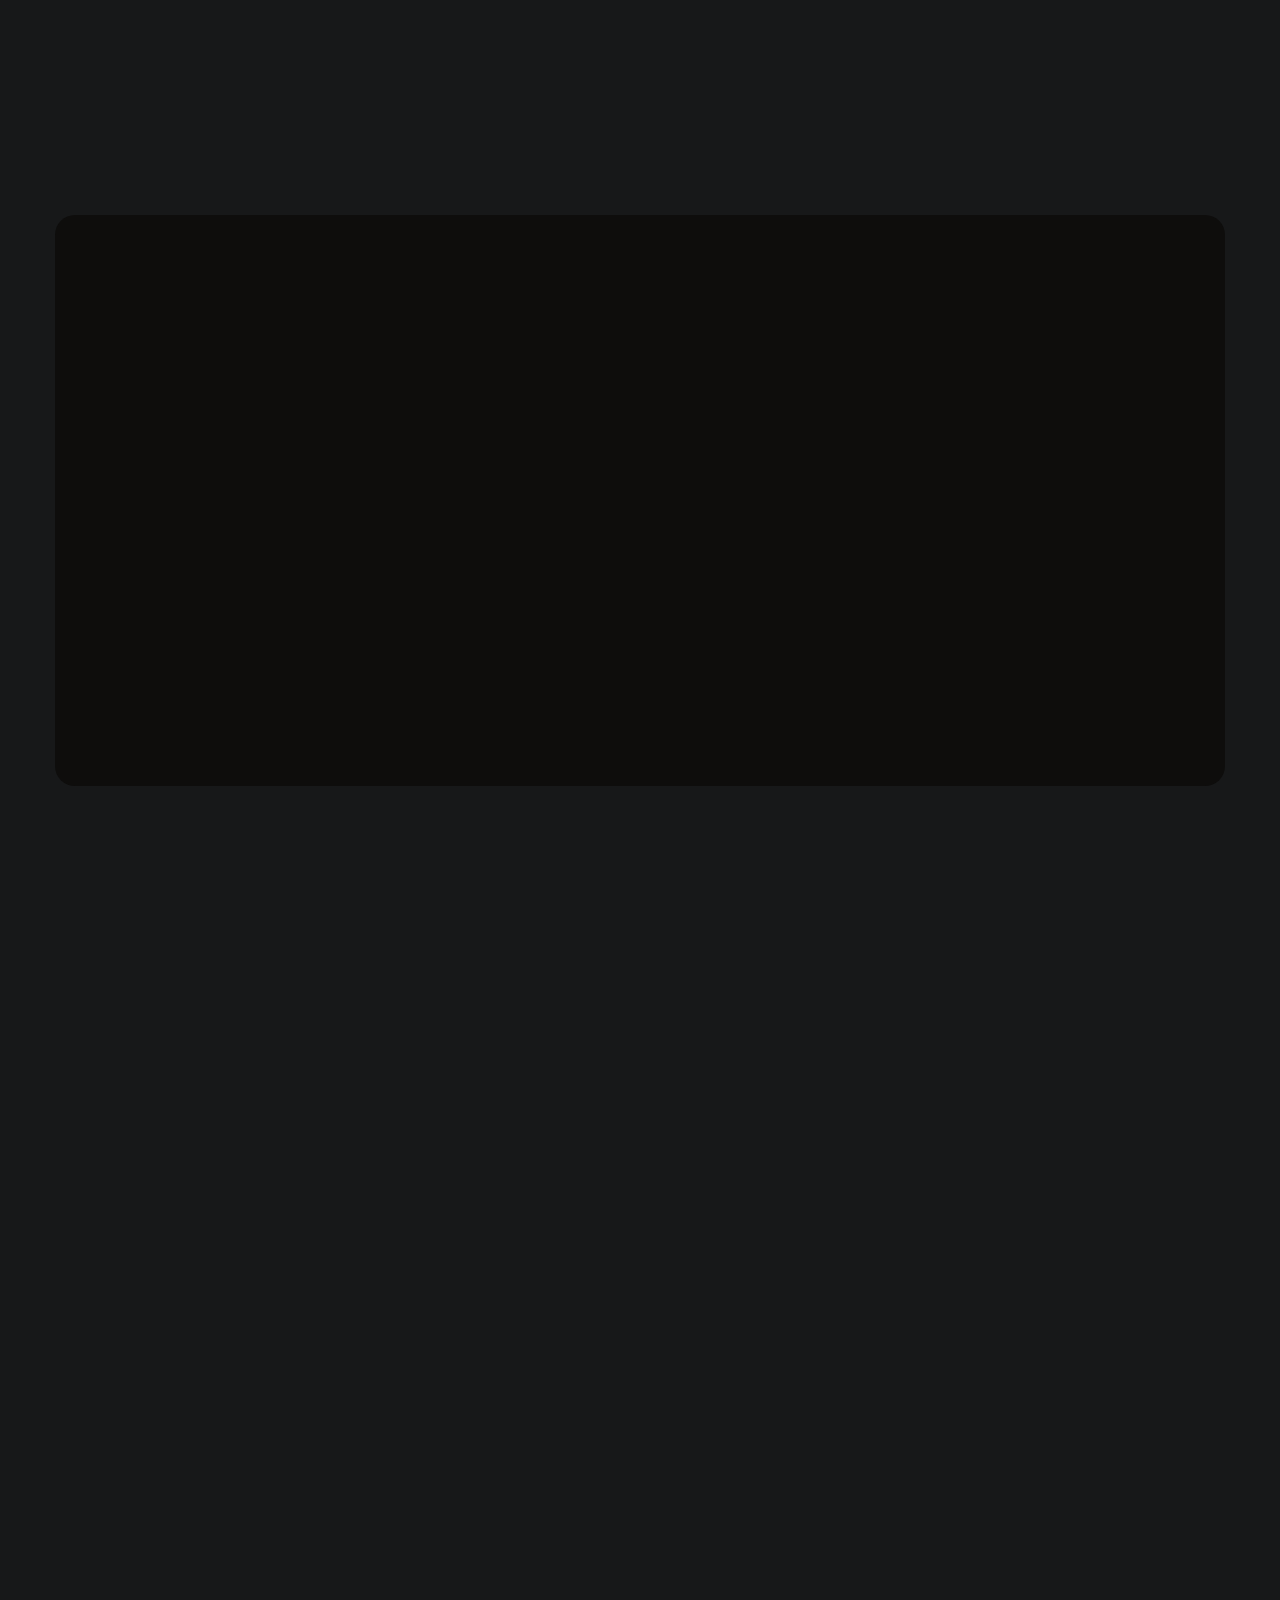
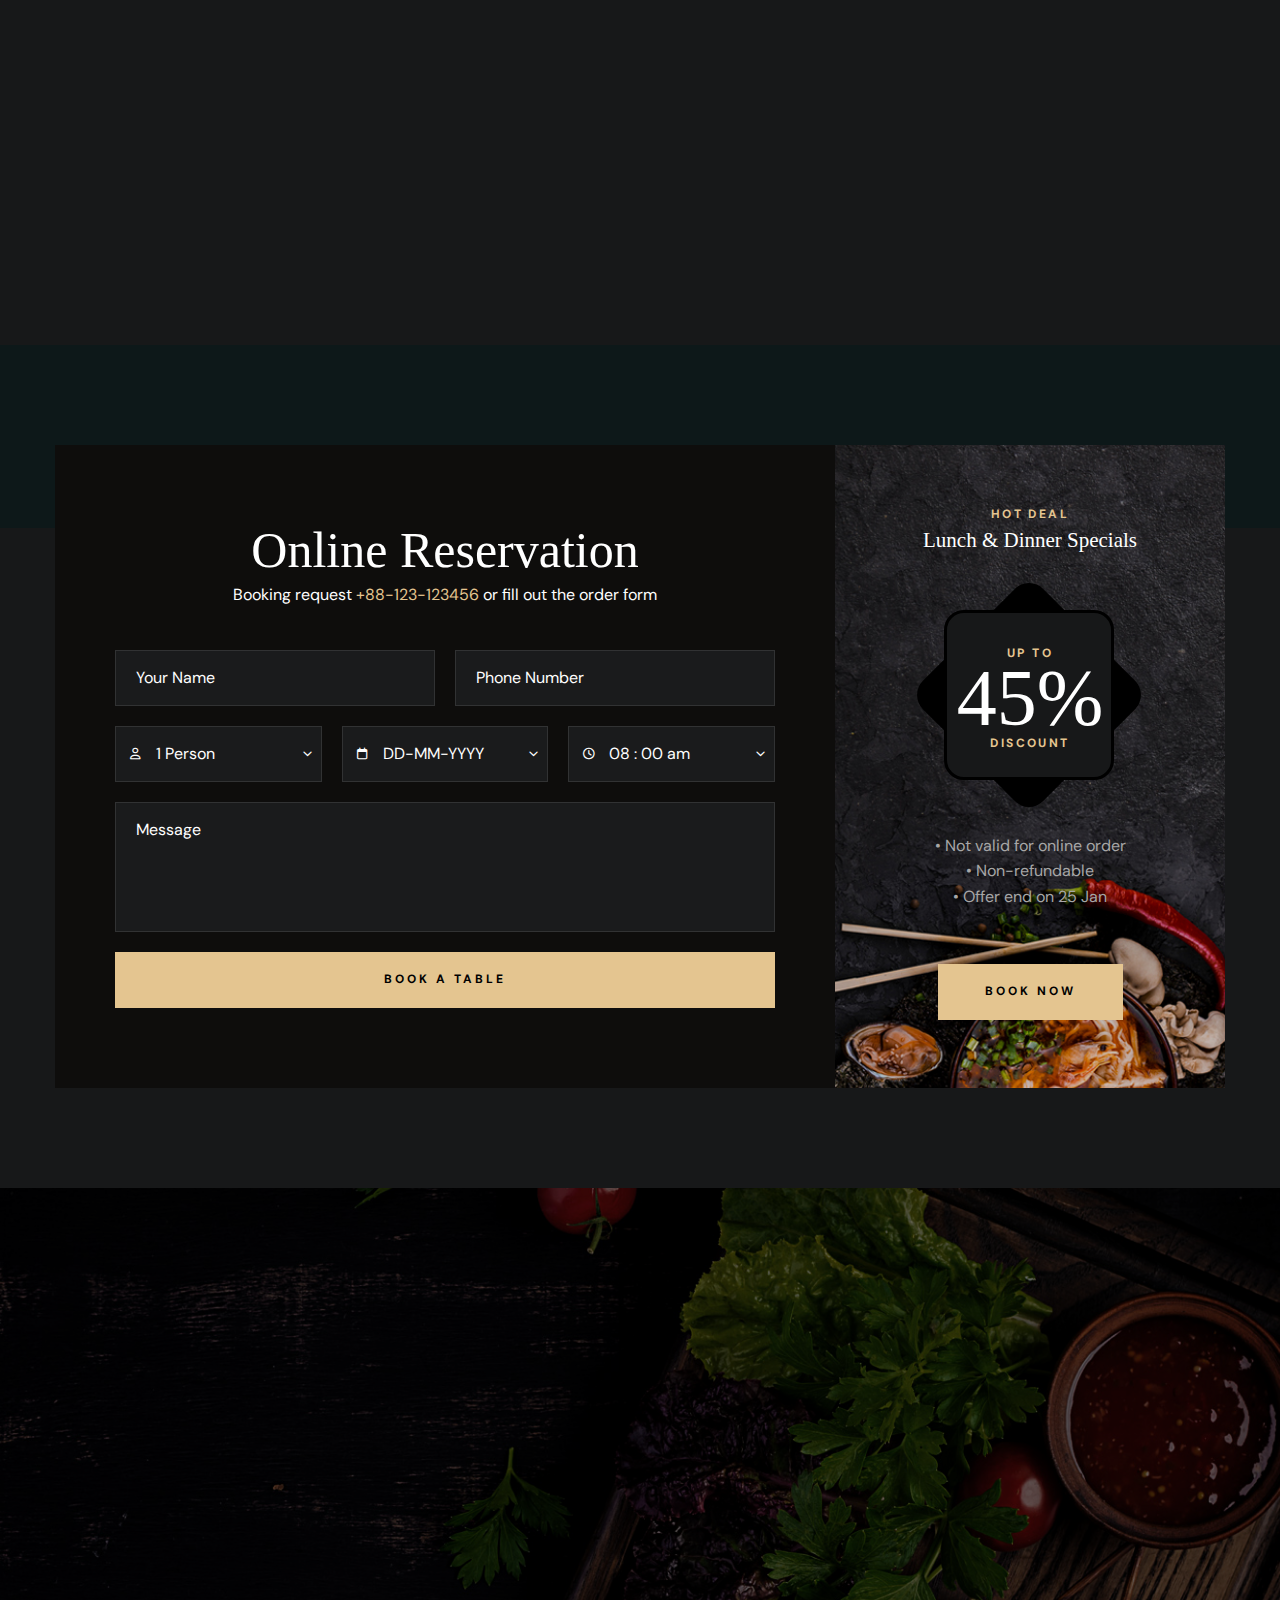
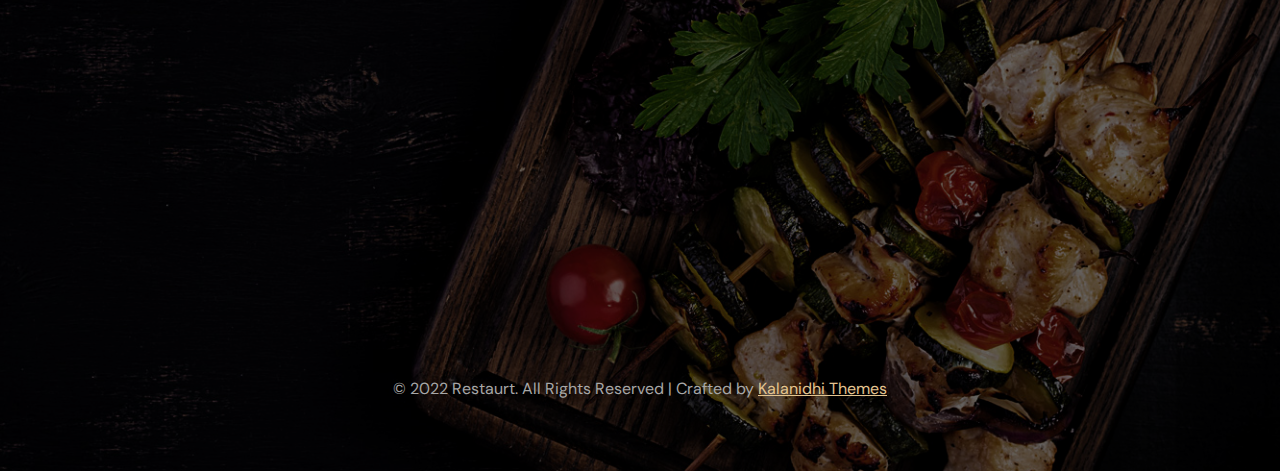
<file: menu-list-2.html>
<!DOCTYPE html>
<html lang="en">

<!-- Mirrored from kalanidhithemes.com/live-preview/landing-page/delici/all-demo/Delici-Video-Hero-Center-Header/menu-list-2.html by HTTrack Website Copier/3.x [XR&CO'2014], Mon, 25 Mar 2024 12:28:38 GMT -->
<head>
<meta charset="utf-8">
<title>Delici - Restaurants HTML Template - Menus List</title>
<!-- Stylesheets -->
<link href="css/bootstrap.css" rel="stylesheet">
<link href="css/style.css" rel="stylesheet">
<link rel="shortcut icon" href="images/favicon.png" type="image/x-icon">
<link rel="icon" href="images/favicon.png" type="image/x-icon">
<!-- Responsive -->
<meta http-equiv="X-UA-Compatible" content="IE=edge">
<meta name="viewport" content="width=device-width, initial-scale=1.0, maximum-scale=1.0, user-scalable=0">
<link href="css/responsive.css" rel="stylesheet">
<!--[if lt IE 9]><script src="https://cdnjs.cloudflare.com/ajax/libs/html5shiv/3.7.3/html5shiv.js"></script><![endif]--> 

</head>

<body>
  <div class="page-wrapper"> 
  
    <!-- Preloader -->
    <div class="loader-wrap">
        <div class="preloader">
            <div class="preloader-close">x</div>
            <div id="handle-preloader" class="handle-preloader">
                <div class="animation-preloader">
                    <div class="spinner"></div>
                    <div class="txt-loading">
                        <span data-text-preloader="D" class="letters-loading">
                            D
                        </span>
                        <span data-text-preloader="E" class="letters-loading">
                            E
                        </span>
                        <span data-text-preloader="L" class="letters-loading">
                            L
                        </span>
                        <span data-text-preloader="I" class="letters-loading">
                            I
                        </span>
                        <span data-text-preloader="C" class="letters-loading">
                            C
                        </span>
                        <span data-text-preloader="I" class="letters-loading">
                            I
                        </span>
                    </div>
                </div>  
            </div>
        </div>
    </div>
    <!-- Preloader End -->

    <!-- Main Header-->
    <header class="main-header header-down">
        <div class="header-top">
            <div class="auto-container">
                <div class="inner clearfix">
                    <div class="top-left clearfix">
                        <ul class="top-info clearfix">
                            <li><i class="icon far fa-map-marker-alt"></i> Restaurant St, Delicious City, London 9578, UK</li>
                            <li><i class="icon far fa-clock"></i> Daily : 8.00 am to 10.00 pm</li>
                        </ul>
                    </div>
                    <div class="top-right clearfix">
                        <ul class="top-info clearfix">
                            <li><a href="tel:+11234567890"><i class="icon far fa-phone"></i> +1 123 456 7890</a></li>
                            <li><a href="mailto:booking@restaurant.com"><i class="icon far fa-envelope"></i> booking@restaurant.com</a></li>
                        </ul>
                    </div>
                </div>
            </div>
        </div>
        <!-- Header Upper -->
        <div class="header-upper">        
            <div class="auto-container">
                <!-- Main Box -->
                <div class="main-box d-flex justify-content-between align-items-center flex-wrap">
                
                    <!-- Links Box -->
                    <div class="links-box clearfix">
                        <!-- Hidden Nav Toggler -->
                        <div class="nav-toggler">
                            <button class="hidden-bar-opener">
                                <span class="hamburger">
                                    <span class="top-bun"></span>
                                    <span class="meat"></span>
                                    <span class="bottom-bun"></span>
                                </span>
                            </button>
                        </div>
                    </div>
                
                    <!--Logo-->
                    <div class="logo-box">
                         <div class="logo"><a href="index.html" title="Delici - Restaurants HTML Template"><img src="images/logo.png" alt="" title="Delici - Restaurants HTML Template"></a></div>
                    </div>

                    <!--Don't use this menu for this option-->
                    <div class="nav-box clearfix">
                        <!--Nav Outer-->
                        <div class="nav-outer clearfix">         
                            <nav class="main-menu">
                                <ul class="navigation clearfix">
                                    <li class="current dropdown"><a href="index.html">Home</a>
                                        <ul>
                                            <li><a href="#">Home 1 Left Header</a></li>
                                            <li><a href="#">Home 1 Center Header</a></li>
                                            <li><a href="#">Home 3 Video Hero</a></li>
                                        </ul>
                                    </li>
                                    <li class="dropdown has-mega-menu"><a href="menu-list.html">Menus</a>
                                        <ul>
                                            <li>
                                                <div class="mega-menu">
                                                    <div class="menu-inner">
                                                        <div class="auto-container">
                                                            <div class="row clearfix">
                                                                <div class="menu-block col-lg-3 col-md-6 col-sm-6">
                                                                    <div class="image"><a href="menu-list.html"><img src="images/resource/menu-image-1.jpg" alt=""></a></div>
                                                                    <div class="title"><a href="menu-list.html">Menu list 1</a></div>
                                                                </div>
                                                                <div class="menu-block col-lg-3 col-md-6 col-sm-6">
                                                                    <div class="image"><a href="menu-list.html"><img src="images/resource/menu-image-2.jpg" alt=""></a></div>
                                                                    <div class="title"><a href="menu-list.html">Menu list 2</a></div>
                                                                </div>
                                                                <div class="menu-block col-lg-3 col-md-6 col-sm-6">
                                                                    <div class="image"><a href="menu-list.html"><img src="images/resource/menu-image-3.jpg" alt=""></a></div>
                                                                    <div class="title"><a href="menu-list.html">Menu list 3</a></div>
                                                                </div>
                                                                <div class="menu-block col-lg-3 col-md-6 col-sm-6">
                                                                    <div class="image"><a href="menu-list.html"><img src="images/resource/menu-image-4.jpg" alt=""></a></div>
                                                                    <div class="title"><a href="menu-list.html">Menu list 4</a></div>
                                                                </div>
                                                            </div>
                                                        </div>
                                                    </div>
                                                </div>
                                            </li>
                                        </ul>
                                    </li>
                                    <li><a href="about.html">About Us</a></li>
                                    <li><a href="about.html">Our chefs</a></li>
                                    <li class="dropdown"><a href="#">Pages</a>
                                        <ul>
                                            <li><a href="#">Dropdown Menu 1</a></li>
                                            <li><a href="#">Dropdown Menu 2</a></li>
                                            <li><a href="#">Dropdown Menu 3</a></li>
                                            <li class="dropdown"><a href="#">Dropdown Menu 4</a>
                                                <ul>
                                                    <li><a href="#">Dropdown Menu level 2</a></li>
                                                    <li><a href="#">Dropdown Menu level 2</a></li>
                                                    <li><a href="#">Dropdown Menu Level 3</a></li>
                                                </ul>
                                            </li>
                                            <li><a href="#">Dropdown Lorem 5</a></li>
                                        </ul>
                                    </li>
                                    <li><a href="#">Blog</a></li>
                                    <li><a href="#">Contact</a></li>
                                </ul>
                            </nav>
                            <!-- Main Menu End-->
                        </div>
                        <!--Nav Outer End-->
                    </div>
                    <!---->
                    
                    <div class="link link-btn">
                        <a href="reservation-opentable.html" class="theme-btn btn-style-one clearfix">
                            <span class="btn-wrap">
                                <span class="text-one">find a table</span>
                                <span class="text-two">find a table</span>
                            </span>
                        </a>
                    </div>
                    
                </div>
            </div>
        </div>
    </header>
    <!--End Main Header -->
    
    <!--Menu Backdrop-->
    <div class="menu-backdrop"></div>

    <!-- Hidden Navigation Bar -->
    <section class="hidden-bar">
        <!-- Hidden Bar Wrapper -->
        <div class="inner-box">
            <div class="cross-icon hidden-bar-closer"><span class="far fa-close"></span></div>
            <div class="logo-box"><a href="index.html" title="Delici - Restaurants HTML Template"><img src="images/resource/sidebar-logo.png" alt="" title="Delici - Restaurants HTML Template"></a></div>
            
            <!-- .Side-menu -->
            <div class="side-menu">
                 <ul class="navigation clearfix">
                    <li class="current dropdown"><a href="index.html">Home</a>
                        <ul>
                            <li><a href="https://kalanidhithemes.com/live-preview/landing-page/delici/all-demo/Delici-Defoult/index.html">Home 1 Left Header</a></li>
                            <li><a href="index.html">Home 1 Center Header</a></li>
                            <li><a href="https://kalanidhithemes.com/live-preview/landing-page/delici/all-demo/Delici-Video-Hero/index.html">Home 3 Video Hero</a></li>
                        </ul>
                    </li>
                    <li class="dropdown"><a href="menu-list.html">Menus</a>
                        <ul>
                            <li><a href="menu-list-1.html">Menu List 1</a></li>
                            <li><a href="menu-list-2.html">Menu List 2</a></li>
                            <li><a href="menu-list-3.html">Menu List 3</a></li>
                            <li><a href="menu-list-4.html">Menu List 4</a></li>
                        </ul>
                    </li>
                    <li><a href="about.html">About Us</a></li>
                    <li><a href="our-chef.html">Our chefs</a></li>
                    <li class="dropdown"><a href="#">Pages</a>
                        <ul>
                            <li><a href="#">Dropdown Menu 1</a></li>
                            <li><a href="#">Dropdown Menu 2</a></li>
                            <li><a href="#">Dropdown Menu 3</a></li>
                            <li class="dropdown"><a href="#">Dropdown Menu 4</a>
                                <ul>
                                    <li><a href="#">Dropdown Menu level 2</a></li>
                                    <li><a href="#">Dropdown Menu level 2</a></li>
                                    <li><a href="#">Dropdown Menu Level 3</a></li>
                                </ul>
                            </li>
                            <li><a href="#">Dropdown Lorem 5</a></li>
                        </ul>
                    </li>
                    <li><a href="contact-us.html">Contact</a></li>
                </ul>
            </div><!-- /.Side-menu -->
            
            <h2>Visit Us</h2>
            <ul class="info">
                <li>Restaurant St, Delicious City, <br>London 9578, UK</li>
                <li>Open: 9.30 am - 2.30pm</li>
                <li><a href="mailto:booking@domainame.com">booking@domainame.com</a></li>
            </ul>
            <div class="separator"><span></span></div>
            <div class="booking-info">
                <div class="bk-title">Booking request</div>
                <div class="bk-no"><a href="tel:+88-123-123456">+88-123-123456</a></div>
            </div>
        
        </div><!-- / Hidden Bar Wrapper -->
    </section>
    <!-- / Hidden Bar -->

    <!--Info Back Drop-->
    <div class="info-back-drop"></div>
    
    <!-- Hidden Bar -->
    <section class="info-bar">
        <div class="inner-box">
            <div class="cross-icon"><span class="far fa-close"></span></div>
            <div class="logo-box"><a href="index.html" title="Delici - Restaurants HTML Template"><img src="images/resource/sidebar-logo.png" alt="" title="Delici - Restaurants HTML Template"></a></div>
            <div class="image-box"><img src="images/resource/sidebar-image.jpg" alt="" title=""></div>

            <h2>Visit Us</h2>
            <ul class="info">
                <li>Restaurant St, Delicious City, <br>London 9578, UK</li>
                <li>Open: 9.30 am - 2.30pm</li>
                <li><a href="mailto:booking@domainame.com">booking@domainame.com</a></li>
            </ul>
            <div class="separator"><span></span></div>
            <div class="booking-info">
                <div class="bk-title">Booking request</div>
                <div class="bk-no"><a href="tel:+88-123-123456">+88-123-123456</a></div>
            </div>
        </div>
    </section>
    <!--End Hidden Bar -->

    <!-- Inner Banner Section -->
    <section class="inner-banner">
        <div class="image-layer" style="background-image: url(images/background/banner-image-2.jpg);"></div>
        <div class="auto-container">
            <div class="inner">
                <div class="subtitle"><span>delicious & amazing</span></div>
                <div class="pattern-image"><img src="images/icons/separator.svg" alt="" title=""></div>
                <h1><span>Our Menu 2</span></h1>
            </div>
        </div>
    </section>
    <!--End Banner Section -->

    <!--Special Offer Section-->
    <section class="special-offer-two">
        <div class="left-bg"><img src="images/background/bg-20.png" alt="" title=""></div>
        <div class="right-bg"><img src="images/background/bg-19.png" alt="" title=""></div>
        <div class="auto-container">
            <div class="title-box centered">
                <div class="subtitle"><span>special offer</span></div>
                <div class="pattern-image"><img src="images/icons/separator.svg" alt="" title=""></div>
                <h2>Best Special Menu</h2>
            </div>
            <div class="row clearfix">
                <!--Item-->
                <div class="offer-block-three col-xl-3 col-lg-4 col-md-6 col-sm-12">
                    <div class="inner-box wow fadeInUp" data-wow-duration="1500ms" data-wow-delay="0ms">
                        <div class="image"><a href="#"><img src="images/resource/menu-image-11.jpg" alt=""></a></div>
                        <h4><a href="menu-list.html">Greek Salad</a></h4>
                        <div class="text desc">Avocados with crab meat, red onion, crab salad red bell pepper...</div>
                        <div class="price">$39.00</div>
                    </div>
                </div>

                <!--Item-->
                <div class="offer-block-three col-xl-3 col-lg-4 col-md-6 col-sm-12">
                    <div class="inner-box wow fadeInUp" data-wow-duration="1500ms" data-wow-delay="200ms">
                        <div class="image"><a href="#"><img src="images/resource/menu-image-12.jpg" alt=""></a></div>
                        <h4><a href="menu-list.html">Tokusen Wagyu</a></h4>
                        <div class="text desc">Tomatoes, green bell pepper, sliced cucumber onion, olives...</div>
                        <div class="price">$45.00</div>
                    </div>
                </div>

                <!--Item-->
                <div class="offer-block-three col-xl-3 col-lg-4 col-md-6 col-sm-12">
                    <div class="inner-box wow fadeInUp" data-wow-duration="1500ms" data-wow-delay="400ms">
                        <div class="image"><a href="#"><img src="images/resource/menu-image-13.jpg" alt=""></a></div>
                        <h4><a href="menu-list.html">Butternut Pumpkin</a></h4>
                        <div class="text desc">Avocados with crab meat, red onion, crab salad stuffed bell pepper...</div>
                        <div class="price">$15.00</div>
                    </div>
                </div>

                <!--Item-->
                <div class="offer-block-three col-xl-3 col-lg-4 col-md-6 col-sm-12">
                    <div class="inner-box wow fadeInUp" data-wow-duration="1500ms" data-wow-delay="600ms">
                        <div class="image"><a href="#"><img src="images/resource/menu-image-14.jpg" alt=""></a></div>
                        <h4><a href="menu-list.html">Opu Fish</a></h4>
                        <div class="text desc">Vegetables, cheeses, ground meats, tomato sauce, seasonings...</div>
                        <div class="price">$12.00</div>
                    </div>
                </div>

                <!--Item-->
                <div class="offer-block-three col-xl-3 col-lg-4 col-md-6 col-sm-12">
                    <div class="inner-box wow fadeInUp" data-wow-duration="1500ms" data-wow-delay="0ms">
                        <div class="image"><a href="#"><img src="images/resource/menu-image-15.jpg" alt=""></a></div>
                        <h4><a href="menu-list.html">Greek Salad</a></h4>
                        <div class="text desc">Avocados with crab meat, red onion, crab salad red bell pepper...</div>
                        <div class="price">$39.00</div>
                    </div>
                </div>

                <!--Item-->
                <div class="offer-block-three col-xl-3 col-lg-4 col-md-6 col-sm-12">
                    <div class="inner-box wow fadeInUp" data-wow-duration="1500ms" data-wow-delay="200ms">
                        <div class="image"><a href="#"><img src="images/resource/menu-image-16.jpg" alt=""></a></div>
                        <h4><a href="menu-list.html">Tokusen Wagyu</a></h4>
                        <div class="text desc">Tomatoes, green bell pepper, sliced cucumber onion, olives...</div>
                        <div class="price">$45.00</div>
                    </div>
                </div>

                <!--Item-->
                <div class="offer-block-three col-xl-3 col-lg-4 col-md-6 col-sm-12">
                    <div class="inner-box wow fadeInUp" data-wow-duration="1500ms" data-wow-delay="400ms">
                        <div class="image"><a href="#"><img src="images/resource/menu-image-17.jpg" alt=""></a></div>
                        <h4><a href="menu-list.html">Butternut Pumpkin</a></h4>
                        <div class="text desc">Avocados with crab meat, red onion, crab salad stuffed bell pepper...</div>
                        <div class="price">$15.00</div>
                    </div>
                </div>

                <!--Item-->
                <div class="offer-block-three col-xl-3 col-lg-4 col-md-6 col-sm-12">
                    <div class="inner-box wow fadeInUp" data-wow-duration="1500ms" data-wow-delay="600ms">
                        <div class="image"><a href="#"><img src="images/resource/menu-image-18.jpg" alt=""></a></div>
                        <h4><a href="menu-list.html">Opu Fish</a></h4>
                        <div class="text desc">Vegetables, cheeses, ground meats, tomato sauce, seasonings...</div>
                        <div class="price">$12.00</div>
                    </div>
                </div>

            </div>
        </div>
    </section>

    <!--Chef Selection Section-->
    <section class="chef-selection">
        <div class="auto-container">
            <div class="outer-container">
                <div class="row clearfix">
                    <!--Col-->
                    <div class="image-col col-xl-6 col-lg-6 col-md-12 col-sm-12">
                        <div class="inner wow fadeInLeft" data-wow-duration="1500ms" data-wow-delay="0ms">
                            <div class="image-layer" style="background-image: url(images/background/image-8.jpg);"></div>
                            <div class="image"><img src="images/background/image-8.jpg" alt=""></div>
                        </div>
                    </div>
                    <!--Col-->
                    <div class="content-col col-xl-6 col-lg-6 col-md-12 col-sm-12">
                        <div class="inner wow fadeInRight" data-wow-duration="1500ms" data-wow-delay="0ms">
                            <div class="title-box">
                                <span class="badge-icon"><img src="images/resource/badge-2.png" alt="" title=""></span>
                                <div class="subtitle"><span>chef selection</span></div>
                                <div class="pattern-image"><img src="images/icons/separator.svg" alt="" title=""></div>
                                <h3>Lobster Tortellini</h3>
                                <div class="text">Lorem Ipsum is simply dummy text of the printingand typesetting industry lorem Ipsum has been the industrys standard dummy text ever since.</div>
                            </div>
                            <div class="price"><span class="old">$40.00</span> <span class="new">$20.00</span></div>
                        </div>
                    </div>

                </div>
            </div>
        </div>
    </section>

    <!--Special Offer Section-->
    <section class="special-offer-two">
        <div class="right-bg"><img src="images/background/bg-24.png" alt="" title=""></div>
        <div class="auto-container">
            <div class="row clearfix">
                <!--Item-->
                <div class="offer-block-three col-xl-3 col-lg-4 col-md-6 col-sm-12">
                    <div class="inner-box wow fadeInUp" data-wow-duration="1500ms" data-wow-delay="0ms">
                        <div class="image"><a href="#"><img src="images/resource/menu-image-11.jpg" alt=""></a></div>
                        <h4><a href="menu-list.html">Greek Salad</a></h4>
                        <div class="text desc">Avocados with crab meat, red onion, crab salad red bell pepper...</div>
                        <div class="price">$39.00</div>
                    </div>
                </div>

                <!--Item-->
                <div class="offer-block-three col-xl-3 col-lg-4 col-md-6 col-sm-12">
                    <div class="inner-box wow fadeInUp" data-wow-duration="1500ms" data-wow-delay="200ms">
                        <div class="image"><a href="#"><img src="images/resource/menu-image-12.jpg" alt=""></a></div>
                        <h4><a href="menu-list.html">Tokusen Wagyu</a></h4>
                        <div class="text desc">Tomatoes, green bell pepper, sliced cucumber onion, olives...</div>
                        <div class="price">$45.00</div>
                    </div>
                </div>

                <!--Item-->
                <div class="offer-block-three col-xl-3 col-lg-4 col-md-6 col-sm-12">
                    <div class="inner-box wow fadeInUp" data-wow-duration="1500ms" data-wow-delay="400ms">
                        <div class="image"><a href="#"><img src="images/resource/menu-image-13.jpg" alt=""></a></div>
                        <h4><a href="menu-list.html">Butternut Pumpkin</a></h4>
                        <div class="text desc">Avocados with crab meat, red onion, crab salad stuffed bell pepper...</div>
                        <div class="price">$15.00</div>
                    </div>
                </div>

                <!--Item-->
                <div class="offer-block-three col-xl-3 col-lg-4 col-md-6 col-sm-12">
                    <div class="inner-box wow fadeInUp" data-wow-duration="1500ms" data-wow-delay="600ms">
                        <div class="image"><a href="#"><img src="images/resource/menu-image-14.jpg" alt=""></a></div>
                        <h4><a href="menu-list.html">Opu Fish</a></h4>
                        <div class="text desc">Vegetables, cheeses, ground meats, tomato sauce, seasonings...</div>
                        <div class="price">$12.00</div>
                    </div>
                </div>

                <!--Item-->
                <div class="offer-block-three col-xl-3 col-lg-4 col-md-6 col-sm-12">
                    <div class="inner-box wow fadeInUp" data-wow-duration="1500ms" data-wow-delay="0ms">
                        <div class="image"><a href="#"><img src="images/resource/menu-image-15.jpg" alt=""></a></div>
                        <h4><a href="menu-list.html">Greek Salad</a></h4>
                        <div class="text desc">Avocados with crab meat, red onion, crab salad red bell pepper...</div>
                        <div class="price">$39.00</div>
                    </div>
                </div>

                <!--Item-->
                <div class="offer-block-three col-xl-3 col-lg-4 col-md-6 col-sm-12">
                    <div class="inner-box wow fadeInUp" data-wow-duration="1500ms" data-wow-delay="200ms">
                        <div class="image"><a href="#"><img src="images/resource/menu-image-16.jpg" alt=""></a></div>
                        <h4><a href="menu-list.html">Tokusen Wagyu</a></h4>
                        <div class="text desc">Tomatoes, green bell pepper, sliced cucumber onion, olives...</div>
                        <div class="price">$45.00</div>
                    </div>
                </div>

                <!--Item-->
                <div class="offer-block-three col-xl-3 col-lg-4 col-md-6 col-sm-12">
                    <div class="inner-box wow fadeInUp" data-wow-duration="1500ms" data-wow-delay="400ms">
                        <div class="image"><a href="#"><img src="images/resource/menu-image-17.jpg" alt=""></a></div>
                        <h4><a href="menu-list.html">Butternut Pumpkin</a></h4>
                        <div class="text desc">Avocados with crab meat, red onion, crab salad stuffed bell pepper...</div>
                        <div class="price">$15.00</div>
                    </div>
                </div>

                <!--Item-->
                <div class="offer-block-three col-xl-3 col-lg-4 col-md-6 col-sm-12">
                    <div class="inner-box wow fadeInUp" data-wow-duration="1500ms" data-wow-delay="600ms">
                        <div class="image"><a href="#"><img src="images/resource/menu-image-18.jpg" alt=""></a></div>
                        <h4><a href="menu-list.html">Opu Fish</a></h4>
                        <div class="text desc">Vegetables, cheeses, ground meats, tomato sauce, seasonings...</div>
                        <div class="price">$12.00</div>
                    </div>
                </div>

            </div>
        </div>
    </section>

    <!--Reservation Section-->
    <section class="reserve-section style-two">
        <div class="image-layer" style="background-image: url(images/background/image-10.jpg);"></div>
        <div class="auto-container">
            <div class="outer-box">
                <div class="row clearfix">
                    <div class="reserv-col col-lg-8 col-md-12 col-sm-12">
                        <div class="inner">
                            <div class="title">
                                <h2>Online Reservation</h2>
                                <div class="request-info">Booking request <a href="#">+88-123-123456</a> or fill out the order form</div>
                            </div>
                            <div class="default-form reservation-form">
                                <form method="post" action="https://kalanidhithemes.com/live-preview/landing-page/delici/all-demo/Delici-Video-Hero-Center-Header/index.html">
                                    <div class="row clearfix">
                                        <div class="form-group col-lg-6 col-md-6 col-sm-12">
                                            <div class="field-inner">
                                                <input type="text" name="fieldname" value="" placeholder="Your Name" required>
                                            </div>
                                        </div>
                                        <div class="form-group col-lg-6 col-md-6 col-sm-12">
                                            <div class="field-inner">
                                                <input type="text" name="fieldname" value="" placeholder="Phone Number" required>
                                            </div>
                                        </div>
                                        <div class="form-group col-lg-4 col-md-6 col-sm-12">
                                            <div class="field-inner">
                                                <span class="alt-icon far fa-user"></span>
                                                <select class="l-icon">
                                                    <option>1 Person</option>
                                                    <option>2 Person</option>
                                                    <option>3 Person</option>
                                                    <option>4 Person</option>
                                                    <option>5 Person</option>
                                                    <option>6 Person</option>
                                                    <option>7 Person</option>
                                                </select>
                                                <span class="arrow-icon far fa-angle-down"></span>
                                            </div>
                                        </div>
                                        <div class="form-group col-lg-4 col-md-6 col-sm-12">
                                            <div class="field-inner">
                                                <span class="alt-icon far fa-calendar"></span>
                                                <input class="l-icon datepicker" type="text" name="fieldname" value="" placeholder="DD-MM-YYYY" required readonly>
                                                <span class="arrow-icon far fa-angle-down"></span>
                                            </div>
                                        </div>
                                        <div class="form-group col-lg-4 col-md-12 col-sm-12">
                                            <div class="field-inner">
                                                <span class="alt-icon far fa-clock"></span>
                                                <select class="l-icon">
                                                    <option>08 : 00 am</option>
                                                    <option>09 : 00 am</option>
                                                    <option>10 : 00 am</option>
                                                    <option>11 : 00 am</option>
                                                    <option>12 : 00 pm</option>
                                                    <option>01 : 00 pm</option>
                                                    <option>02 : 00 pm</option>
                                                    <option>03 : 00 pm</option>
                                                    <option>04 : 00 pm</option>
                                                    <option>05 : 00 pm</option>
                                                    <option>06 : 00 pm</option>
                                                    <option>07 : 00 pm</option>
                                                    <option>08 : 00 pm</option>
                                                    <option>09 : 00 pm</option>
                                                    <option>10 : 00 pm</option>
                                                </select>
                                                <span class="arrow-icon far fa-angle-down"></span>
                                            </div>
                                        </div>
                                        <div class="form-group col-lg-12 col-md-12 col-sm-12">
                                            <div class="field-inner">
                                                <textarea name="fieldname" placeholder="Message" required></textarea>
                                            </div>
                                        </div>
                                        <div class="form-group col-lg-12 col-md-12 col-sm-12">
                                            <div class="field-inner">
                                                <button type="submit" class="theme-btn btn-style-one clearfix">
                                                    <span class="btn-wrap">
                                                        <span class="text-one">book a table</span>
                                                        <span class="text-two">book a table</span>
                                                    </span>
                                                </button>
                                            </div>
                                        </div>
                                    </div>
                                </form>
                            </div>
                        </div>
                    </div>
                    <div class="info-col col-lg-4 col-md-12 col-sm-12">
                        <div class="inner">
                            <div class="img-layer" style="background-image: url(images/background/image-11.jpg);"></div>
                            <div class="title">
                                <div class="subtitle">hot deal</div>
                                <h5>Lunch & Dinner Specials</h5>
                            </div>
                            <div class="data">
                                <div class="discount-info">
                                    <div class="s-ttl">up to</div>
                                    <div class="num">45%</div>
                                    <div class="s-ttl">discount</div>
                                </div>
                                <div class="instruction">
                                    • Not valid for online order <br>
                                    • Non-refundable <br>
                                    • Offer end on 25 Jan <br>
                                </div>
                                <div class="link-box">
                                    <a href="reservation-opentable.html" class="theme-btn btn-style-one clearfix">
                                        <span class="btn-wrap">
                                            <span class="text-one">book now</span>
                                            <span class="text-two">book now</span>
                                        </span>
                                    </a>
                                </div>
                            </div>
                        </div>
                    </div>
                </div>

            </div>
        </div>
    </section>

    <!--Main Footer-->
    <footer class="main-footer">
        <div class="image-layer" style="background-image: url(images/background/image-4.jpg);"></div>
        <div class="upper-section">
            <div class="auto-container">
                <div class="row clearfix">
                    <!--Footer Col-->
                    <div class="footer-col info-col col-lg-6 col-md-12 col-sm-12">
                        <div class="inner wow fadeInUp" data-wow-delay="0ms" data-wow-duration="1500ms">
                            <div class="content">
                                <div class="logo"><a href="index.html" title="Delici - Restaurants HTML Template"><img src="images/logo.png" alt="" title="Delici - Restaurants HTML Template"></a></div>
                                <div class="info">
                                    <ul>
                                        <li>Restaurant St, Delicious City, London 9578, UK</li>
                                        <li><a href="mailto:booking@domainname.com">booking@domainname.com</a></li>
                                        <li><a href="tel:+88-123-123456">Booking Request : +88-123-123456</a></li>
                                        <li>Open : 09:00 am - 01:00 pm</li>
                                    </ul>
                                </div>
                                <div class="separator"><span></span><span></span><span></span></div>
                                <div class="newsletter">
                                    <h3>Get News & Offers</h3>
                                    <div class="text">Subscribe us & Get <span>25% Off.</span></div>
                                    <div class="newsletter-form">
                                        <form method="post" action="https://kalanidhithemes.com/live-preview/landing-page/delici/all-demo/Delici-Video-Hero-Center-Header/index.html">
                                            <div class="form-group">
                                                <span class="alt-icon far fa-envelope"></span>
                                                <input type="email" name="email" value="" placeholder="Your email" required>
                                                <button type="submit" class="theme-btn btn-style-one clearfix">
                                                    <span class="btn-wrap">
                                                        <span class="text-one">subscribe</span>
                                                        <span class="text-two">subscribe</span>
                                                    </span>
                                                </button>
                                            </div>
                                        </form>
                                    </div>
                                </div>
                            </div>
                        </div>
                    </div>
                    <!--Footer Col-->
                    <div class="footer-col links-col col-lg-3 col-md-6 col-sm-12">
                        <div class="inner wow fadeInLeft" data-wow-delay="0ms" data-wow-duration="1500ms">
                            <ul class="links">
                                <li><a href="home.html">Home</a></li>
                                <li><a href="menu-list-1.html">Menus</a></li>
                                <li><a href="about.html">About us</a></li>
                                <li><a href="our-chef.html">Our chefs</a></li>
                                <li><a href="contact-us.html">Contact</a></li>
                            </ul>
                        </div>
                    </div>
                    <!--Footer Col-->
                    <div class="footer-col links-col last col-lg-3 col-md-6 col-sm-12">
                        <div class="inner wow fadeInRight" data-wow-delay="0ms" data-wow-duration="1500ms">
                            <ul class="links">
                                <li><a href="#">facebook</a></li>
                                <li><a href="#">instagram</a></li>
                                <li><a href="#">Twitter</a></li>
                                <li><a href="#">Youtube</a></li>
                                <li><a href="#">Google map</a></li>
                            </ul>
                        </div>
                    </div>
                </div>
            </div>
        </div>
        <div class="footer-bottom">
            <div class="auto-container">
                <div class="copyright">&copy; 2022 Restaurt. All Rights Reserved   |    Crafted by <a href="https://themeforest.net/user/kalanidhithemes" target="blank">Kalanidhi Themes</a></div>
            </div>
        </div>
    </footer>

</div>
<!--End pagewrapper--> 

<!--Scroll to top-->
<div class="scroll-to-top scroll-to-target" data-target="html"><span class="icon fa fa-angle-up"></span></div>

<script src="js/jquery.js"></script>
<script src="js/popper.min.js"></script>
<script src="js/bootstrap.min.js"></script>
<script src="js/jquery-ui.js"></script>
<script src="js/jquery.fancybox.js"></script>
<script src="js/swiper.js"></script>
<script src="js/owl.js"></script>
<script src="js/appear.js"></script>
<script src="js/wow.js"></script>
<script src="js/custom-script.js"></script>
</body>

<!-- Mirrored from kalanidhithemes.com/live-preview/landing-page/delici/all-demo/Delici-Video-Hero-Center-Header/menu-list-2.html by HTTrack Website Copier/3.x [XR&CO'2014], Mon, 25 Mar 2024 12:28:39 GMT -->
</html>
</file>
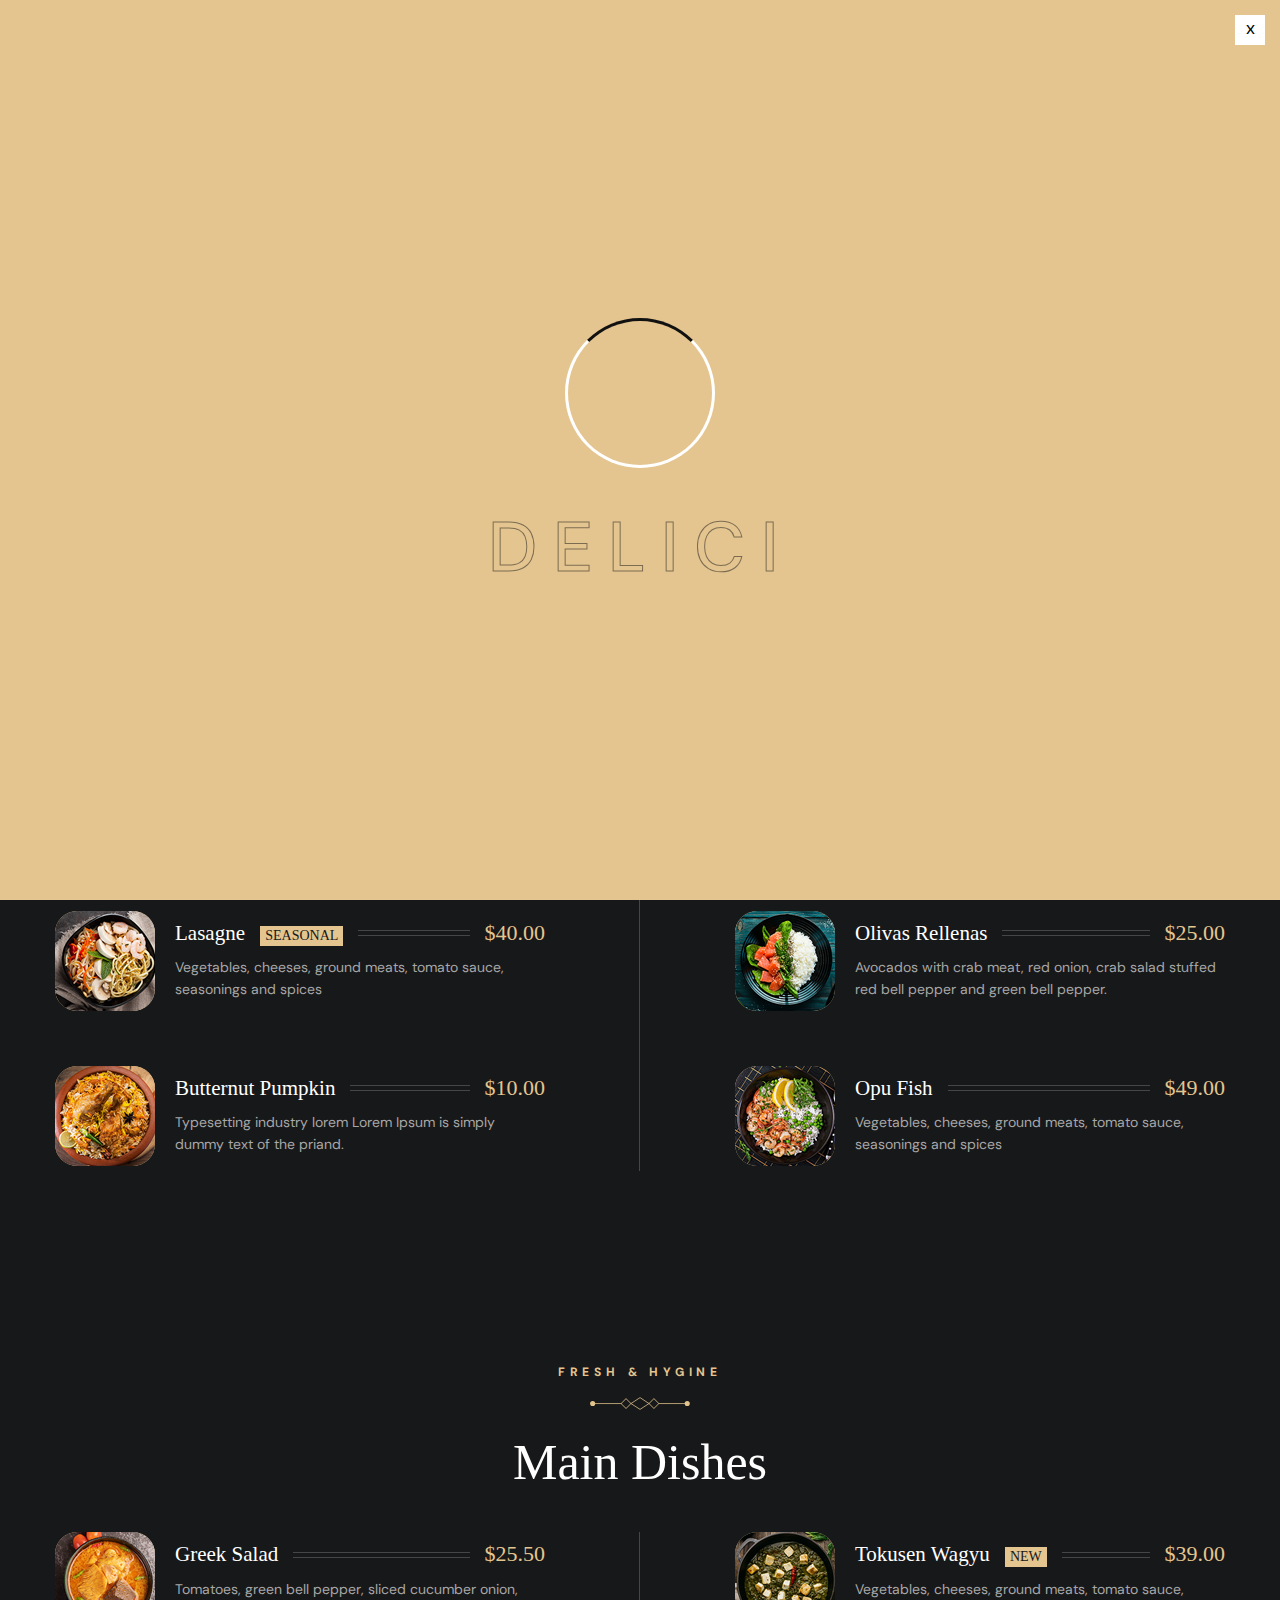
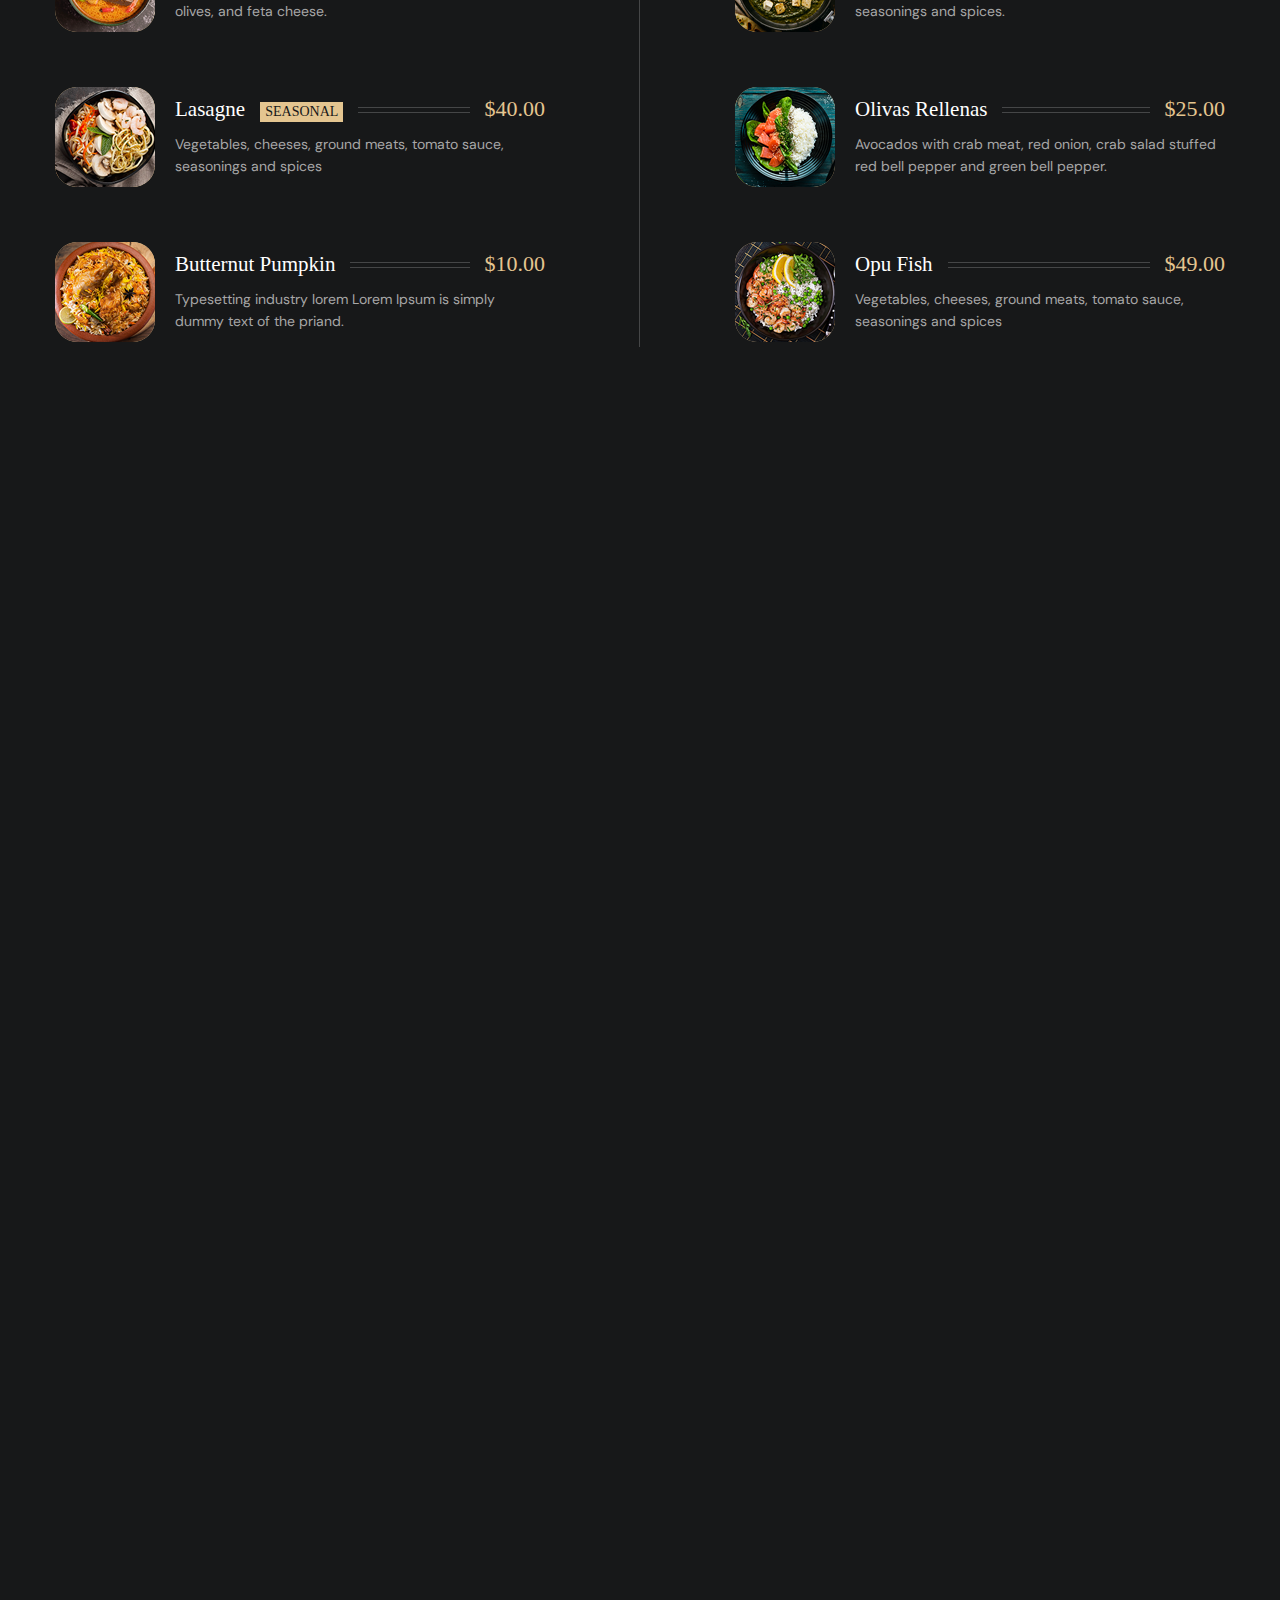
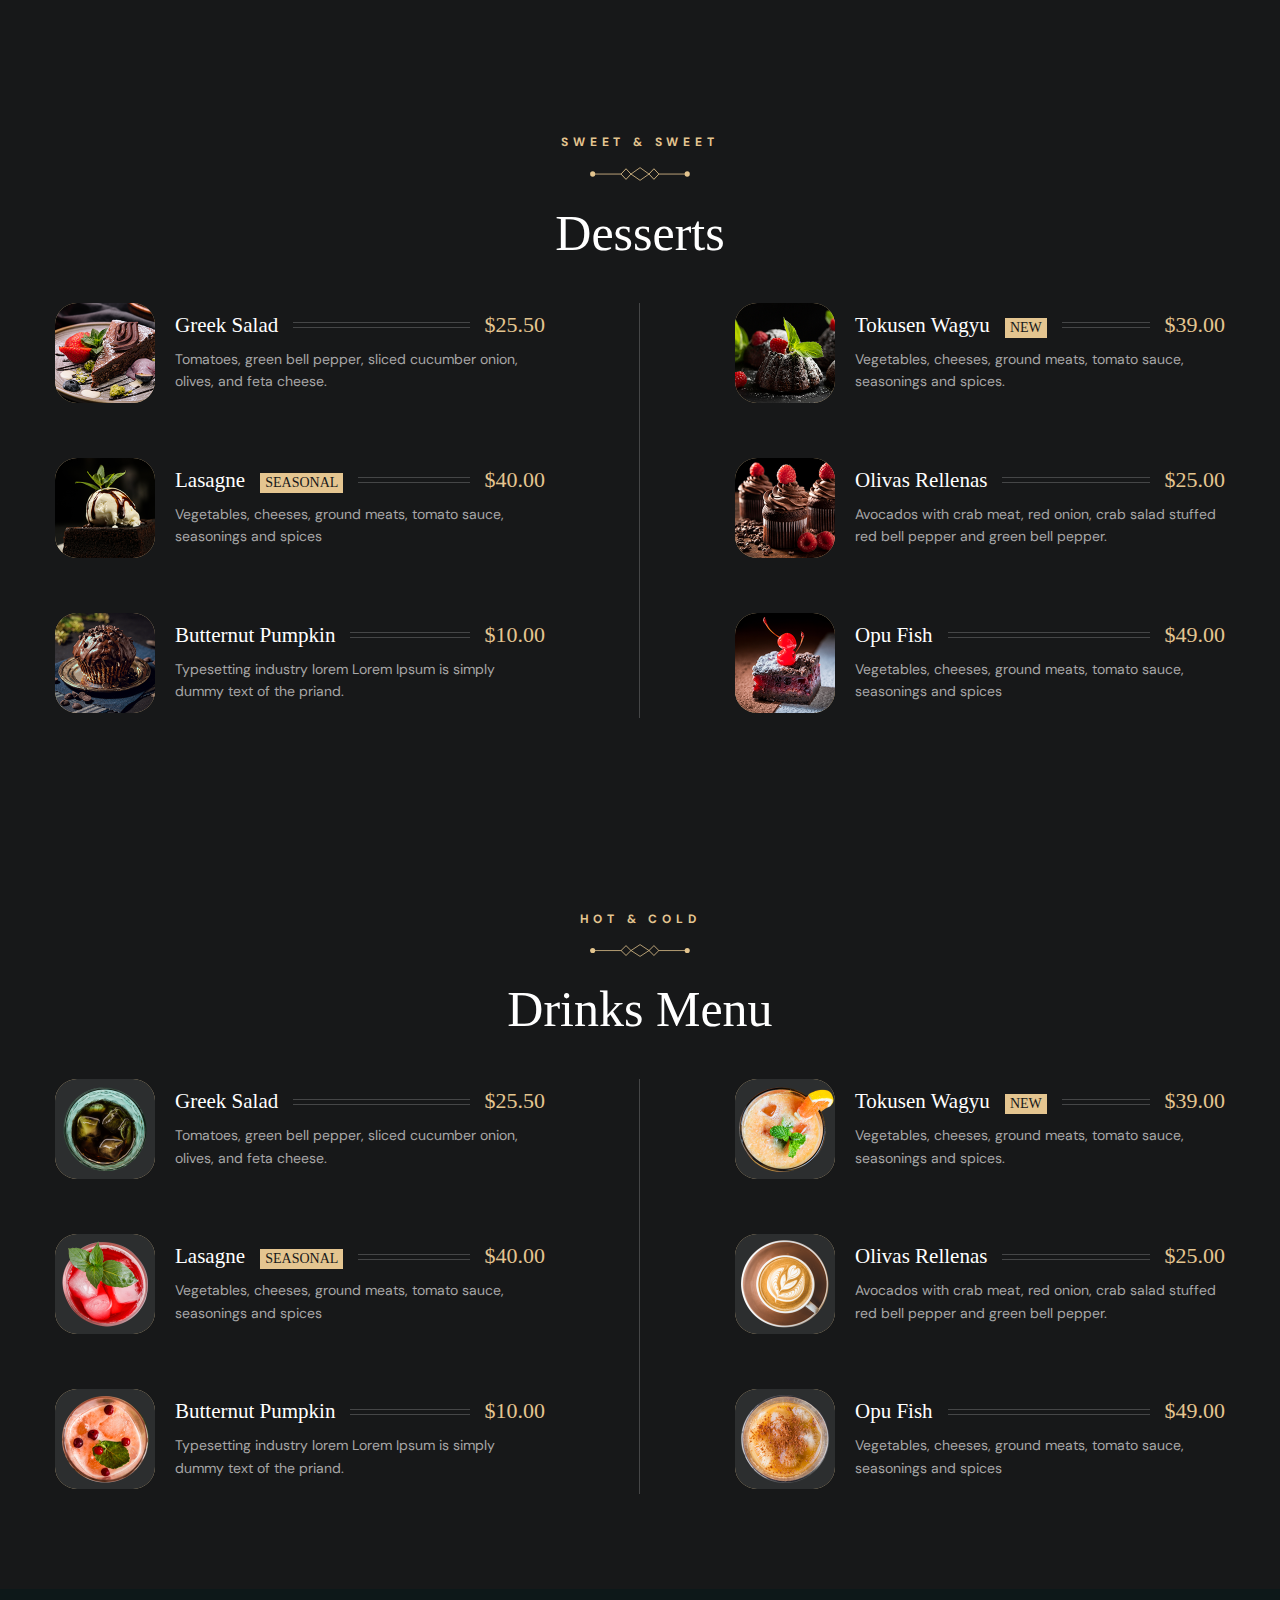
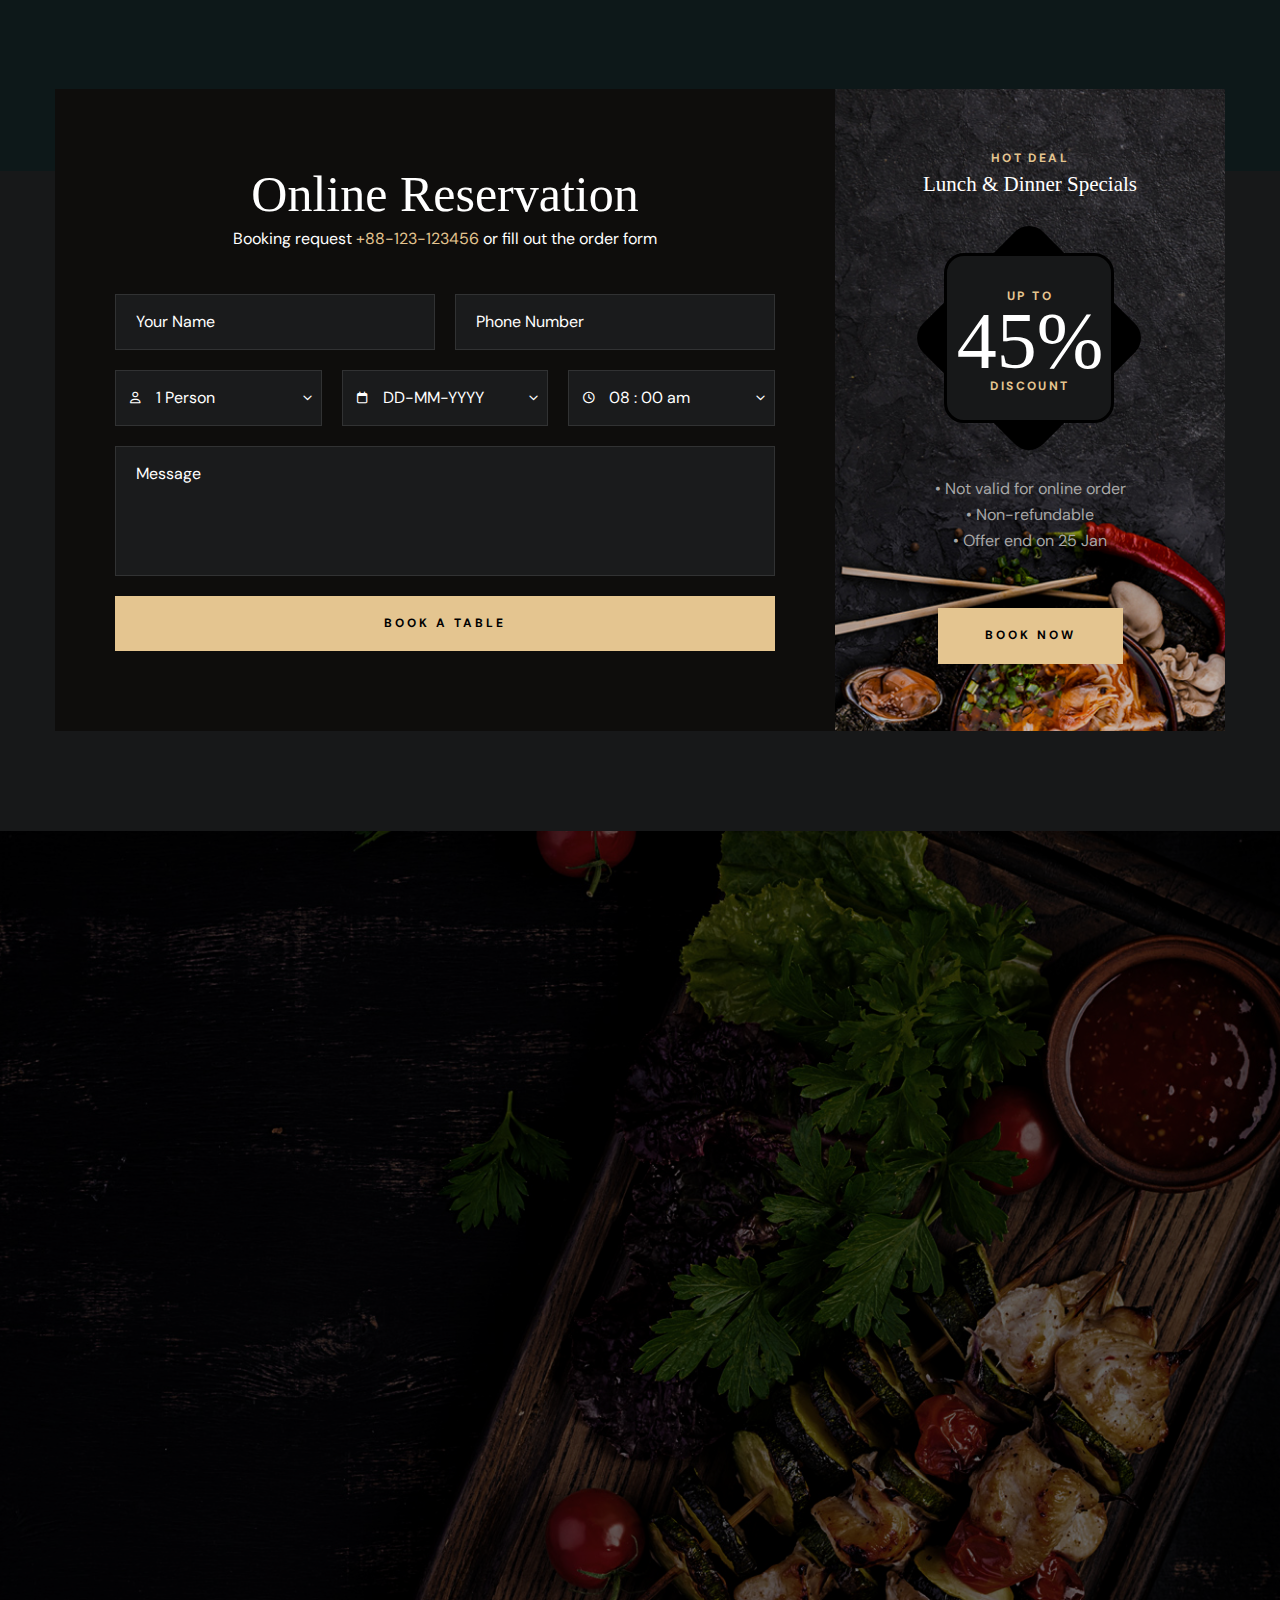
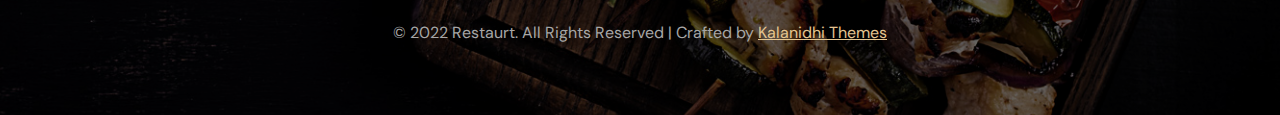
<file: menu-list-3.html>
<!DOCTYPE html>
<html lang="en">

<!-- Mirrored from kalanidhithemes.com/live-preview/landing-page/delici/all-demo/Delici-Video-Hero-Center-Header/menu-list-3.html by HTTrack Website Copier/3.x [XR&CO'2014], Mon, 25 Mar 2024 12:28:39 GMT -->
<head>
<meta charset="utf-8">
<title>Delici - Restaurants HTML Template - Menus List</title>
<!-- Stylesheets -->
<link href="css/bootstrap.css" rel="stylesheet">
<link href="css/style.css" rel="stylesheet">
<link rel="shortcut icon" href="images/favicon.png" type="image/x-icon">
<link rel="icon" href="images/favicon.png" type="image/x-icon">
<!-- Responsive -->
<meta http-equiv="X-UA-Compatible" content="IE=edge">
<meta name="viewport" content="width=device-width, initial-scale=1.0, maximum-scale=1.0, user-scalable=0">
<link href="css/responsive.css" rel="stylesheet">
<!--[if lt IE 9]><script src="https://cdnjs.cloudflare.com/ajax/libs/html5shiv/3.7.3/html5shiv.js"></script><![endif]--> 

</head>

<body>
  <div class="page-wrapper"> 
  
    <!-- Preloader -->
    <div class="loader-wrap">
        <div class="preloader">
            <div class="preloader-close">x</div>
            <div id="handle-preloader" class="handle-preloader">
                <div class="animation-preloader">
                    <div class="spinner"></div>
                    <div class="txt-loading">
                        <span data-text-preloader="D" class="letters-loading">
                            D
                        </span>
                        <span data-text-preloader="E" class="letters-loading">
                            E
                        </span>
                        <span data-text-preloader="L" class="letters-loading">
                            L
                        </span>
                        <span data-text-preloader="I" class="letters-loading">
                            I
                        </span>
                        <span data-text-preloader="C" class="letters-loading">
                            C
                        </span>
                        <span data-text-preloader="I" class="letters-loading">
                            I
                        </span>
                    </div>
                </div>  
            </div>
        </div>
    </div>
    <!-- Preloader End -->

    <!-- Main Header-->
    <header class="main-header header-down">
        <div class="header-top">
            <div class="auto-container">
                <div class="inner clearfix">
                    <div class="top-left clearfix">
                        <ul class="top-info clearfix">
                            <li><i class="icon far fa-map-marker-alt"></i> Restaurant St, Delicious City, London 9578, UK</li>
                            <li><i class="icon far fa-clock"></i> Daily : 8.00 am to 10.00 pm</li>
                        </ul>
                    </div>
                    <div class="top-right clearfix">
                        <ul class="top-info clearfix">
                            <li><a href="tel:+11234567890"><i class="icon far fa-phone"></i> +1 123 456 7890</a></li>
                            <li><a href="mailto:booking@restaurant.com"><i class="icon far fa-envelope"></i> booking@restaurant.com</a></li>
                        </ul>
                    </div>
                </div>
            </div>
        </div>
        <!-- Header Upper -->
        <div class="header-upper">        
            <div class="auto-container">
                <!-- Main Box -->
                <div class="main-box d-flex justify-content-between align-items-center flex-wrap">
                
                    <!-- Links Box -->
                    <div class="links-box clearfix">
                        <!-- Hidden Nav Toggler -->
                        <div class="nav-toggler">
                            <button class="hidden-bar-opener">
                                <span class="hamburger">
                                    <span class="top-bun"></span>
                                    <span class="meat"></span>
                                    <span class="bottom-bun"></span>
                                </span>
                            </button>
                        </div>
                    </div>
                
                    <!--Logo-->
                    <div class="logo-box">
                         <div class="logo"><a href="index.html" title="Delici - Restaurants HTML Template"><img src="images/logo.png" alt="" title="Delici - Restaurants HTML Template"></a></div>
                    </div>

                    <!--Don't use this menu for this option-->
                    <div class="nav-box clearfix">
                        <!--Nav Outer-->
                        <div class="nav-outer clearfix">         
                            <nav class="main-menu">
                                <ul class="navigation clearfix">
                                    <li class="current dropdown"><a href="index.html">Home</a>
                                        <ul>
                                            <li><a href="#">Home 1 Left Header</a></li>
                                            <li><a href="#">Home 1 Center Header</a></li>
                                            <li><a href="#">Home 3 Video Hero</a></li>
                                        </ul>
                                    </li>
                                    <li class="dropdown has-mega-menu"><a href="menu-list.html">Menus</a>
                                        <ul>
                                            <li>
                                                <div class="mega-menu">
                                                    <div class="menu-inner">
                                                        <div class="auto-container">
                                                            <div class="row clearfix">
                                                                <div class="menu-block col-lg-3 col-md-6 col-sm-6">
                                                                    <div class="image"><a href="menu-list.html"><img src="images/resource/menu-image-1.jpg" alt=""></a></div>
                                                                    <div class="title"><a href="menu-list.html">Menu list 1</a></div>
                                                                </div>
                                                                <div class="menu-block col-lg-3 col-md-6 col-sm-6">
                                                                    <div class="image"><a href="menu-list.html"><img src="images/resource/menu-image-2.jpg" alt=""></a></div>
                                                                    <div class="title"><a href="menu-list.html">Menu list 2</a></div>
                                                                </div>
                                                                <div class="menu-block col-lg-3 col-md-6 col-sm-6">
                                                                    <div class="image"><a href="menu-list.html"><img src="images/resource/menu-image-3.jpg" alt=""></a></div>
                                                                    <div class="title"><a href="menu-list.html">Menu list 3</a></div>
                                                                </div>
                                                                <div class="menu-block col-lg-3 col-md-6 col-sm-6">
                                                                    <div class="image"><a href="menu-list.html"><img src="images/resource/menu-image-4.jpg" alt=""></a></div>
                                                                    <div class="title"><a href="menu-list.html">Menu list 4</a></div>
                                                                </div>
                                                            </div>
                                                        </div>
                                                    </div>
                                                </div>
                                            </li>
                                        </ul>
                                    </li>
                                    <li><a href="about.html">About Us</a></li>
                                    <li><a href="about.html">Our chefs</a></li>
                                    <li class="dropdown"><a href="#">Pages</a>
                                        <ul>
                                            <li><a href="#">Dropdown Menu 1</a></li>
                                            <li><a href="#">Dropdown Menu 2</a></li>
                                            <li><a href="#">Dropdown Menu 3</a></li>
                                            <li class="dropdown"><a href="#">Dropdown Menu 4</a>
                                                <ul>
                                                    <li><a href="#">Dropdown Menu level 2</a></li>
                                                    <li><a href="#">Dropdown Menu level 2</a></li>
                                                    <li><a href="#">Dropdown Menu Level 3</a></li>
                                                </ul>
                                            </li>
                                            <li><a href="#">Dropdown Lorem 5</a></li>
                                        </ul>
                                    </li>
                                    <li><a href="#">Blog</a></li>
                                    <li><a href="#">Contact</a></li>
                                </ul>
                            </nav>
                            <!-- Main Menu End-->
                        </div>
                        <!--Nav Outer End-->
                    </div>
                    <!---->
                    
                    <div class="link link-btn">
                        <a href="reservation-opentable.html" class="theme-btn btn-style-one clearfix">
                            <span class="btn-wrap">
                                <span class="text-one">find a table</span>
                                <span class="text-two">find a table</span>
                            </span>
                        </a>
                    </div>
                    
                </div>
            </div>
        </div>
    </header>
    <!--End Main Header -->
    
    <!--Menu Backdrop-->
    <div class="menu-backdrop"></div>

    <!-- Hidden Navigation Bar -->
    <section class="hidden-bar">
        <!-- Hidden Bar Wrapper -->
        <div class="inner-box">
            <div class="cross-icon hidden-bar-closer"><span class="far fa-close"></span></div>
            <div class="logo-box"><a href="index.html" title="Delici - Restaurants HTML Template"><img src="images/resource/sidebar-logo.png" alt="" title="Delici - Restaurants HTML Template"></a></div>
            
            <!-- .Side-menu -->
            <div class="side-menu">
                 <ul class="navigation clearfix">
                    <li class="current dropdown"><a href="index.html">Home</a>
                        <ul>
                            <li><a href="https://kalanidhithemes.com/live-preview/landing-page/delici/all-demo/Delici-Defoult/index.html">Home 1 Left Header</a></li>
                            <li><a href="index.html">Home 1 Center Header</a></li>
                            <li><a href="https://kalanidhithemes.com/live-preview/landing-page/delici/all-demo/Delici-Video-Hero/index.html">Home 3 Video Hero</a></li>
                        </ul>
                    </li>
                    <li class="dropdown"><a href="menu-list.html">Menus</a>
                        <ul>
                            <li><a href="menu-list-1.html">Menu List 1</a></li>
                            <li><a href="menu-list-2.html">Menu List 2</a></li>
                            <li><a href="menu-list-3.html">Menu List 3</a></li>
                            <li><a href="menu-list-4.html">Menu List 4</a></li>
                        </ul>
                    </li>
                    <li><a href="about.html">About Us</a></li>
                    <li><a href="our-chef.html">Our chefs</a></li>
                    <li class="dropdown"><a href="#">Pages</a>
                        <ul>
                            <li><a href="#">Dropdown Menu 1</a></li>
                            <li><a href="#">Dropdown Menu 2</a></li>
                            <li><a href="#">Dropdown Menu 3</a></li>
                            <li class="dropdown"><a href="#">Dropdown Menu 4</a>
                                <ul>
                                    <li><a href="#">Dropdown Menu level 2</a></li>
                                    <li><a href="#">Dropdown Menu level 2</a></li>
                                    <li><a href="#">Dropdown Menu Level 3</a></li>
                                </ul>
                            </li>
                            <li><a href="#">Dropdown Lorem 5</a></li>
                        </ul>
                    </li>
                    <li><a href="contact-us.html">Contact</a></li>
                </ul>
            </div><!-- /.Side-menu -->
            
            <h2>Visit Us</h2>
            <ul class="info">
                <li>Restaurant St, Delicious City, <br>London 9578, UK</li>
                <li>Open: 9.30 am - 2.30pm</li>
                <li><a href="mailto:booking@domainame.com">booking@domainame.com</a></li>
            </ul>
            <div class="separator"><span></span></div>
            <div class="booking-info">
                <div class="bk-title">Booking request</div>
                <div class="bk-no"><a href="tel:+88-123-123456">+88-123-123456</a></div>
            </div>
        
        </div><!-- / Hidden Bar Wrapper -->
    </section>
    <!-- / Hidden Bar -->

    <!--Info Back Drop-->
    <div class="info-back-drop"></div>
    
    <!-- Hidden Bar -->
    <section class="info-bar">
        <div class="inner-box">
            <div class="cross-icon"><span class="far fa-close"></span></div>
            <div class="logo-box"><a href="index.html" title="Delici - Restaurants HTML Template"><img src="images/resource/sidebar-logo.png" alt="" title="Delici - Restaurants HTML Template"></a></div>
            <div class="image-box"><img src="images/resource/sidebar-image.jpg" alt="" title=""></div>

            <h2>Visit Us</h2>
            <ul class="info">
                <li>Restaurant St, Delicious City, <br>London 9578, UK</li>
                <li>Open: 9.30 am - 2.30pm</li>
                <li><a href="mailto:booking@domainame.com">booking@domainame.com</a></li>
            </ul>
            <div class="separator"><span></span></div>
            <div class="booking-info">
                <div class="bk-title">Booking request</div>
                <div class="bk-no"><a href="tel:+88-123-123456">+88-123-123456</a></div>
            </div>
        </div>
    </section>
    <!--End Hidden Bar -->

    <!-- Inner Banner Section -->
    <section class="inner-banner">
        <div class="image-layer" style="background-image: url(images/background/banner-image-2.jpg);"></div>
        <div class="auto-container">
            <div class="inner">
                <div class="subtitle"><span>delicious & amazing</span></div>
                <div class="pattern-image"><img src="images/icons/separator.svg" alt="" title=""></div>
                <h1><span>Our Menu 3</span></h1>
            </div>
        </div>
    </section>
    <!--End Banner Section -->

    <!--Menu Section 1-->
    <section class="menu-two">
        <div class="right-bg"><img src="images/background/bg-19.png" alt="" title=""></div>
        <div class="auto-container">
            <div class="title-box centered">
                <div class="subtitle"><span>STARTER MENU</span></div>
                <div class="pattern-image"><img src="images/icons/separator.svg" alt="" title=""></div>
                <h2>Appetizers</h2>
            </div>
            <div class="row clearfix">
                <div class="menu-col col-lg-6 col-md-12 col-sm-12">
                    <div class="inner">
                        <!--Block-->
                        <div class="dish-block">
                            <div class="inner-box">
                                <div class="dish-image"><a href="#"><img src="images/resource/menu-image-5.png" alt=""></a></div>
                                <div class="title clearfix"><div class="ttl clearfix"><h5><a href="#">Greek Salad</a></h5></div><div class="price"><span>$25.50</span></div></div>
                                <div class="text desc"><a href="#">Tomatoes, green bell pepper, sliced cucumber onion, olives, and feta cheese.</a></div>
                            </div>
                        </div>
                        <!--Block-->
                        <div class="dish-block">
                            <div class="inner-box">
                                <div class="dish-image"><a href="#"><img src="images/resource/menu-image-6.png" alt=""></a></div>
                                <div class="title clearfix"><div class="ttl clearfix"><h5><a href="#">Lasagne <span class="s-info">SEASONAL</span></a></h5></div><div class="price"><span>$40.00</span></div></div>
                                <div class="text desc"><a href="#">Vegetables, cheeses, ground meats, tomato sauce, seasonings and spices</a></div>
                            </div>
                        </div>
                        <!--Block-->
                        <div class="dish-block">
                            <div class="inner-box">
                                <div class="dish-image"><a href="#"><img src="images/resource/menu-image-7.png" alt=""></a></div>
                                <div class="title clearfix"><div class="ttl clearfix"><h5><a href="#">Butternut Pumpkin</a></h5></div><div class="price"><span>$10.00</span></div></div>
                                <div class="text desc"><a href="#">Typesetting industry lorem Lorem Ipsum is simply dummy text of the priand.</a></div>
                            </div>
                        </div>
                    </div>
                </div>
                <div class="menu-col col-lg-6 col-md-12 col-sm-12">
                    <div class="inner">
                        <!--Block-->
                        <div class="dish-block">
                            <div class="inner-box">
                                <div class="dish-image"><a href="#"><img src="images/resource/menu-image-8.png" alt=""></a></div>
                                <div class="title clearfix"><div class="ttl clearfix"><h5><a href="#">Tokusen Wagyu <span class="s-info">NEW</span></a></h5></div><div class="price"><span>$39.00</span></div></div>
                                <div class="text desc"><a href="#">Vegetables, cheeses, ground meats, tomato sauce, seasonings and spices.</a></div>
                            </div>
                        </div>
                        <!--Block-->
                        <div class="dish-block">
                            <div class="inner-box">
                                <div class="dish-image"><a href="#"><img src="images/resource/menu-image-9.png" alt=""></a></div>
                                <div class="title clearfix"><div class="ttl clearfix"><h5><a href="#">Olivas Rellenas</a></h5></div><div class="price"><span>$25.00</span></div></div>
                                <div class="text desc"><a href="#">Avocados with crab meat, red onion, crab salad stuffed red bell pepper and  green bell pepper.</a></div>
                            </div>
                        </div>
                        <!--Block-->
                        <div class="dish-block">
                            <div class="inner-box">
                                <div class="dish-image"><a href="#"><img src="images/resource/menu-image-10.png" alt=""></a></div>
                                <div class="title clearfix"><div class="ttl clearfix"><h5><a href="#">Opu Fish</a></h5></div><div class="price"><span>$49.00</span></div></div>
                                <div class="text desc"><a href="#">Vegetables, cheeses, ground meats, tomato sauce, seasonings and spices</a></div>
                            </div>
                        </div>
                    </div>
                </div>
            </div>
        </div>
    </section>

    <!--Menu Section 2-->
    <section class="menu-two">
        <div class="left-bg"><img src="images/background/bg-20.png" alt="" title=""></div>
        <div class="auto-container">
            <div class="title-box centered">
                <div class="subtitle"><span>fresh & hygine</span></div>
                <div class="pattern-image"><img src="images/icons/separator.svg" alt="" title=""></div>
                <h2>Main Dishes</h2>
            </div>
            <div class="row clearfix">
                <div class="menu-col col-lg-6 col-md-12 col-sm-12">
                    <div class="inner">
                        <!--Block-->
                        <div class="dish-block">
                            <div class="inner-box">
                                <div class="dish-image"><a href="#"><img src="images/resource/menu-image-5.png" alt=""></a></div>
                                <div class="title clearfix"><div class="ttl clearfix"><h5><a href="#">Greek Salad</a></h5></div><div class="price"><span>$25.50</span></div></div>
                                <div class="text desc"><a href="#">Tomatoes, green bell pepper, sliced cucumber onion, olives, and feta cheese.</a></div>
                            </div>
                        </div>
                        <!--Block-->
                        <div class="dish-block">
                            <div class="inner-box">
                                <div class="dish-image"><a href="#"><img src="images/resource/menu-image-6.png" alt=""></a></div>
                                <div class="title clearfix"><div class="ttl clearfix"><h5><a href="#">Lasagne <span class="s-info">SEASONAL</span></a></h5></div><div class="price"><span>$40.00</span></div></div>
                                <div class="text desc"><a href="#">Vegetables, cheeses, ground meats, tomato sauce, seasonings and spices</a></div>
                            </div>
                        </div>
                        <!--Block-->
                        <div class="dish-block">
                            <div class="inner-box">
                                <div class="dish-image"><a href="#"><img src="images/resource/menu-image-7.png" alt=""></a></div>
                                <div class="title clearfix"><div class="ttl clearfix"><h5><a href="#">Butternut Pumpkin</a></h5></div><div class="price"><span>$10.00</span></div></div>
                                <div class="text desc"><a href="#">Typesetting industry lorem Lorem Ipsum is simply dummy text of the priand.</a></div>
                            </div>
                        </div>
                    </div>
                </div>
                <div class="menu-col col-lg-6 col-md-12 col-sm-12">
                    <div class="inner">
                        <!--Block-->
                        <div class="dish-block">
                            <div class="inner-box">
                                <div class="dish-image"><a href="#"><img src="images/resource/menu-image-8.png" alt=""></a></div>
                                <div class="title clearfix"><div class="ttl clearfix"><h5><a href="#">Tokusen Wagyu <span class="s-info">NEW</span></a></h5></div><div class="price"><span>$39.00</span></div></div>
                                <div class="text desc"><a href="#">Vegetables, cheeses, ground meats, tomato sauce, seasonings and spices.</a></div>
                            </div>
                        </div>
                        <!--Block-->
                        <div class="dish-block">
                            <div class="inner-box">
                                <div class="dish-image"><a href="#"><img src="images/resource/menu-image-9.png" alt=""></a></div>
                                <div class="title clearfix"><div class="ttl clearfix"><h5><a href="#">Olivas Rellenas</a></h5></div><div class="price"><span>$25.00</span></div></div>
                                <div class="text desc"><a href="#">Avocados with crab meat, red onion, crab salad stuffed red bell pepper and  green bell pepper.</a></div>
                            </div>
                        </div>
                        <!--Block-->
                        <div class="dish-block">
                            <div class="inner-box">
                                <div class="dish-image"><a href="#"><img src="images/resource/menu-image-10.png" alt=""></a></div>
                                <div class="title clearfix"><div class="ttl clearfix"><h5><a href="#">Opu Fish</a></h5></div><div class="price"><span>$49.00</span></div></div>
                                <div class="text desc"><a href="#">Vegetables, cheeses, ground meats, tomato sauce, seasonings and spices</a></div>
                            </div>
                        </div>
                    </div>
                </div>
            </div>
        </div>
    </section>

    <!--Featured Section-->
    <section class="featured-section">
        <div class="auto-container">
            <div class="row clearfix">
                <div class="text-col col-lg-5 col-md-12 col-sm-12">
                    <div class="inner wow fadeInLeft" data-wow-duration="1500ms" data-wow-delay="0ms">
                        <!--Block-->
                        <div class="content">
                            <div class="content-inner">
                                <h2>Private Events</h2>
                                <div class="text">Lorem Ipsum is simply dummy printing and typeset industry lorem Ipsum has been the industrys.</div>
                                <div class="separator"><span></span></div>
                                <div class="booking-info">
                                    <div class="bk-title">Booking request</div>
                                    <div class="bk-no"><a href="tel:+88-123-123456">+88-123-123456</a></div>
                                </div>
                                <div class="link-box">
                                    <a href="reservation-opentable.html" class="theme-btn btn-style-one clearfix">
                                        <span class="btn-wrap">
                                            <span class="text-one">Book Now</span>
                                            <span class="text-two">Book Now</span>
                                        </span>
                                    </a>
                                </div>
                            </div>
                        </div>

                    </div>
                </div>
                <div class="image-col col-lg-7 col-md-12 col-sm-12">
                    <div class="inner wow fadeInRight" data-wow-duration="1500ms" data-wow-delay="0ms">
                        <div class="row clearfix">
                            <div class="img-col col-lg-6 col-md-6 col-sm-6"><div class="image"><img src="images/resource/featured-8.jpg" alt=""></div></div>
                            <div class="img-col col-lg-6 col-md-6 col-sm-6"><div class="image"><img src="images/resource/featured-9.jpg" alt=""></div></div>
                        </div>
                    </div>
                </div>
            </div>
        </div>
    </section>

    <!--Featured Section-->
    <section class="featured-section alternate">
        <div class="auto-container">
            <div class="row clearfix">
                <div class="text-col col-lg-5 col-md-12 col-sm-12">
                    <div class="inner wow fadeInRight" data-wow-duration="1500ms" data-wow-delay="0ms">
                        <!--Block-->
                        <div class="content">
                            <div class="content-inner">
                                <h2>Banquet Hall</h2>
                                <div class="text">Lorem Ipsum is simply dummy printing and typeset industry lorem Ipsum has been the industrys.</div>
                                <div class="separator"><span></span></div>
                                <div class="booking-info">
                                    <div class="bk-title">Booking request</div>
                                    <div class="bk-no"><a href="tel:+88-123-123456">+88-123-123456</a></div>
                                </div>
                                <div class="link-box">
                                    <a href="reservation-opentable.html" class="theme-btn btn-style-one clearfix">
                                        <span class="btn-wrap">
                                            <span class="text-one">Book Now</span>
                                            <span class="text-two">Book Now</span>
                                        </span>
                                    </a>
                                </div>
                            </div>
                        </div>

                    </div>
                </div>
                <div class="image-col col-lg-7 col-md-12 col-sm-12">
                    <div class="inner wow fadeInLeft" data-wow-duration="1500ms" data-wow-delay="0ms">
                        <div class="row clearfix">
                            <div class="img-col col-lg-6 col-md-6 col-sm-6"><div class="image"><img src="images/resource/featured-10.jpg" alt=""></div></div>
                            <div class="img-col col-lg-6 col-md-6 col-sm-6"><div class="image"><img src="images/resource/featured-11.jpg" alt=""></div></div>
                        </div>
                    </div>
                </div>
            </div>
        </div>
    </section>

    <!--Menu Section 1-->
    <section class="menu-two">
        <div class="right-bg"><img src="images/background/bg-22.png" alt="" title=""></div>
        <div class="auto-container">
            <div class="title-box centered">
                <div class="subtitle"><span>sweet & sweet</span></div>
                <div class="pattern-image"><img src="images/icons/separator.svg" alt="" title=""></div>
                <h2>Desserts</h2>
            </div>
            <div class="row clearfix">
                <div class="menu-col col-lg-6 col-md-12 col-sm-12">
                    <div class="inner">
                        <!--Block-->
                        <div class="dish-block">
                            <div class="inner-box">
                                <div class="dish-image"><a href="#"><img src="images/resource/dessert-1.png" alt=""></a></div>
                                <div class="title clearfix"><div class="ttl clearfix"><h5><a href="#">Greek Salad</a></h5></div><div class="price"><span>$25.50</span></div></div>
                                <div class="text desc"><a href="#">Tomatoes, green bell pepper, sliced cucumber onion, olives, and feta cheese.</a></div>
                            </div>
                        </div>
                        <!--Block-->
                        <div class="dish-block">
                            <div class="inner-box">
                                <div class="dish-image"><a href="#"><img src="images/resource/dessert-2.png" alt=""></a></div>
                                <div class="title clearfix"><div class="ttl clearfix"><h5><a href="#">Lasagne <span class="s-info">SEASONAL</span></a></h5></div><div class="price"><span>$40.00</span></div></div>
                                <div class="text desc"><a href="#">Vegetables, cheeses, ground meats, tomato sauce, seasonings and spices</a></div>
                            </div>
                        </div>
                        <!--Block-->
                        <div class="dish-block">
                            <div class="inner-box">
                                <div class="dish-image"><a href="#"><img src="images/resource/dessert-3.png" alt=""></a></div>
                                <div class="title clearfix"><div class="ttl clearfix"><h5><a href="#">Butternut Pumpkin</a></h5></div><div class="price"><span>$10.00</span></div></div>
                                <div class="text desc"><a href="#">Typesetting industry lorem Lorem Ipsum is simply dummy text of the priand.</a></div>
                            </div>
                        </div>
                    </div>
                </div>
                <div class="menu-col col-lg-6 col-md-12 col-sm-12">
                    <div class="inner">
                        <!--Block-->
                        <div class="dish-block">
                            <div class="inner-box">
                                <div class="dish-image"><a href="#"><img src="images/resource/dessert-4.png" alt=""></a></div>
                                <div class="title clearfix"><div class="ttl clearfix"><h5><a href="#">Tokusen Wagyu <span class="s-info">NEW</span></a></h5></div><div class="price"><span>$39.00</span></div></div>
                                <div class="text desc"><a href="#">Vegetables, cheeses, ground meats, tomato sauce, seasonings and spices.</a></div>
                            </div>
                        </div>
                        <!--Block-->
                        <div class="dish-block">
                            <div class="inner-box">
                                <div class="dish-image"><a href="#"><img src="images/resource/dessert-5.png" alt=""></a></div>
                                <div class="title clearfix"><div class="ttl clearfix"><h5><a href="#">Olivas Rellenas</a></h5></div><div class="price"><span>$25.00</span></div></div>
                                <div class="text desc"><a href="#">Avocados with crab meat, red onion, crab salad stuffed red bell pepper and  green bell pepper.</a></div>
                            </div>
                        </div>
                        <!--Block-->
                        <div class="dish-block">
                            <div class="inner-box">
                                <div class="dish-image"><a href="#"><img src="images/resource/dessert-6.png" alt=""></a></div>
                                <div class="title clearfix"><div class="ttl clearfix"><h5><a href="#">Opu Fish</a></h5></div><div class="price"><span>$49.00</span></div></div>
                                <div class="text desc"><a href="#">Vegetables, cheeses, ground meats, tomato sauce, seasonings and spices</a></div>
                            </div>
                        </div>
                    </div>
                </div>
            </div>
        </div>
    </section>

    <!--Menu Section 2-->
    <section class="menu-two">
        <div class="left-bg"><img src="images/background/bg-23.png" alt="" title=""></div>
        <div class="auto-container">
            <div class="title-box centered">
                <div class="subtitle"><span>hot & cold</span></div>
                <div class="pattern-image"><img src="images/icons/separator.svg" alt="" title=""></div>
                <h2>Drinks Menu</h2>
            </div>
            <div class="row clearfix">
                <div class="menu-col col-lg-6 col-md-12 col-sm-12">
                    <div class="inner">
                        <!--Block-->
                        <div class="dish-block">
                            <div class="inner-box">
                                <div class="dish-image"><a href="#"><img src="images/resource/drink-1.png" alt=""></a></div>
                                <div class="title clearfix"><div class="ttl clearfix"><h5><a href="#">Greek Salad</a></h5></div><div class="price"><span>$25.50</span></div></div>
                                <div class="text desc"><a href="#">Tomatoes, green bell pepper, sliced cucumber onion, olives, and feta cheese.</a></div>
                            </div>
                        </div>
                        <!--Block-->
                        <div class="dish-block">
                            <div class="inner-box">
                                <div class="dish-image"><a href="#"><img src="images/resource/drink-2.png" alt=""></a></div>
                                <div class="title clearfix"><div class="ttl clearfix"><h5><a href="#">Lasagne <span class="s-info">SEASONAL</span></a></h5></div><div class="price"><span>$40.00</span></div></div>
                                <div class="text desc"><a href="#">Vegetables, cheeses, ground meats, tomato sauce, seasonings and spices</a></div>
                            </div>
                        </div>
                        <!--Block-->
                        <div class="dish-block">
                            <div class="inner-box">
                                <div class="dish-image"><a href="#"><img src="images/resource/drink-3.png" alt=""></a></div>
                                <div class="title clearfix"><div class="ttl clearfix"><h5><a href="#">Butternut Pumpkin</a></h5></div><div class="price"><span>$10.00</span></div></div>
                                <div class="text desc"><a href="#">Typesetting industry lorem Lorem Ipsum is simply dummy text of the priand.</a></div>
                            </div>
                        </div>
                    </div>
                </div>
                <div class="menu-col col-lg-6 col-md-12 col-sm-12">
                    <div class="inner">
                        <!--Block-->
                        <div class="dish-block">
                            <div class="inner-box">
                                <div class="dish-image"><a href="#"><img src="images/resource/drink-4.png" alt=""></a></div>
                                <div class="title clearfix"><div class="ttl clearfix"><h5><a href="#">Tokusen Wagyu <span class="s-info">NEW</span></a></h5></div><div class="price"><span>$39.00</span></div></div>
                                <div class="text desc"><a href="#">Vegetables, cheeses, ground meats, tomato sauce, seasonings and spices.</a></div>
                            </div>
                        </div>
                        <!--Block-->
                        <div class="dish-block">
                            <div class="inner-box">
                                <div class="dish-image"><a href="#"><img src="images/resource/drink-5.png" alt=""></a></div>
                                <div class="title clearfix"><div class="ttl clearfix"><h5><a href="#">Olivas Rellenas</a></h5></div><div class="price"><span>$25.00</span></div></div>
                                <div class="text desc"><a href="#">Avocados with crab meat, red onion, crab salad stuffed red bell pepper and  green bell pepper.</a></div>
                            </div>
                        </div>
                        <!--Block-->
                        <div class="dish-block">
                            <div class="inner-box">
                                <div class="dish-image"><a href="#"><img src="images/resource/drink-6.png" alt=""></a></div>
                                <div class="title clearfix"><div class="ttl clearfix"><h5><a href="#">Opu Fish</a></h5></div><div class="price"><span>$49.00</span></div></div>
                                <div class="text desc"><a href="#">Vegetables, cheeses, ground meats, tomato sauce, seasonings and spices</a></div>
                            </div>
                        </div>
                    </div>
                </div>
            </div>
        </div>
    </section>

    <!--Reservation Section-->
    <section class="reserve-section style-two">
        <div class="image-layer" style="background-image: url(images/background/image-10.jpg);"></div>
        <div class="auto-container">
            <div class="outer-box">
                <div class="row clearfix">
                    <div class="reserv-col col-lg-8 col-md-12 col-sm-12">
                        <div class="inner">
                            <div class="title">
                                <h2>Online Reservation</h2>
                                <div class="request-info">Booking request <a href="#">+88-123-123456</a> or fill out the order form</div>
                            </div>
                            <div class="default-form reservation-form">
                                <form method="post" action="https://kalanidhithemes.com/live-preview/landing-page/delici/all-demo/Delici-Video-Hero-Center-Header/index.html">
                                    <div class="row clearfix">
                                        <div class="form-group col-lg-6 col-md-6 col-sm-12">
                                            <div class="field-inner">
                                                <input type="text" name="fieldname" value="" placeholder="Your Name" required>
                                            </div>
                                        </div>
                                        <div class="form-group col-lg-6 col-md-6 col-sm-12">
                                            <div class="field-inner">
                                                <input type="text" name="fieldname" value="" placeholder="Phone Number" required>
                                            </div>
                                        </div>
                                        <div class="form-group col-lg-4 col-md-6 col-sm-12">
                                            <div class="field-inner">
                                                <span class="alt-icon far fa-user"></span>
                                                <select class="l-icon">
                                                    <option>1 Person</option>
                                                    <option>2 Person</option>
                                                    <option>3 Person</option>
                                                    <option>4 Person</option>
                                                    <option>5 Person</option>
                                                    <option>6 Person</option>
                                                    <option>7 Person</option>
                                                </select>
                                                <span class="arrow-icon far fa-angle-down"></span>
                                            </div>
                                        </div>
                                        <div class="form-group col-lg-4 col-md-6 col-sm-12">
                                            <div class="field-inner">
                                                <span class="alt-icon far fa-calendar"></span>
                                                <input class="l-icon datepicker" type="text" name="fieldname" value="" placeholder="DD-MM-YYYY" required readonly>
                                                <span class="arrow-icon far fa-angle-down"></span>
                                            </div>
                                        </div>
                                        <div class="form-group col-lg-4 col-md-12 col-sm-12">
                                            <div class="field-inner">
                                                <span class="alt-icon far fa-clock"></span>
                                                <select class="l-icon">
                                                    <option>08 : 00 am</option>
                                                    <option>09 : 00 am</option>
                                                    <option>10 : 00 am</option>
                                                    <option>11 : 00 am</option>
                                                    <option>12 : 00 pm</option>
                                                    <option>01 : 00 pm</option>
                                                    <option>02 : 00 pm</option>
                                                    <option>03 : 00 pm</option>
                                                    <option>04 : 00 pm</option>
                                                    <option>05 : 00 pm</option>
                                                    <option>06 : 00 pm</option>
                                                    <option>07 : 00 pm</option>
                                                    <option>08 : 00 pm</option>
                                                    <option>09 : 00 pm</option>
                                                    <option>10 : 00 pm</option>
                                                </select>
                                                <span class="arrow-icon far fa-angle-down"></span>
                                            </div>
                                        </div>
                                        <div class="form-group col-lg-12 col-md-12 col-sm-12">
                                            <div class="field-inner">
                                                <textarea name="fieldname" placeholder="Message" required></textarea>
                                            </div>
                                        </div>
                                        <div class="form-group col-lg-12 col-md-12 col-sm-12">
                                            <div class="field-inner">
                                                <button type="submit" class="theme-btn btn-style-one clearfix">
                                                    <span class="btn-wrap">
                                                        <span class="text-one">book a table</span>
                                                        <span class="text-two">book a table</span>
                                                    </span>
                                                </button>
                                            </div>
                                        </div>
                                    </div>
                                </form>
                            </div>
                        </div>
                    </div>
                    <div class="info-col col-lg-4 col-md-12 col-sm-12">
                        <div class="inner">
                            <div class="img-layer" style="background-image: url(images/background/image-11.jpg);"></div>
                            <div class="title">
                                <div class="subtitle">hot deal</div>
                                <h5>Lunch & Dinner Specials</h5>
                            </div>
                            <div class="data">
                                <div class="discount-info">
                                    <div class="s-ttl">up to</div>
                                    <div class="num">45%</div>
                                    <div class="s-ttl">discount</div>
                                </div>
                                <div class="instruction">
                                    • Not valid for online order <br>
                                    • Non-refundable <br>
                                    • Offer end on 25 Jan <br>
                                </div>
                                <div class="link-box">
                                    <a href="reservation-opentable.html" class="theme-btn btn-style-one clearfix">
                                        <span class="btn-wrap">
                                            <span class="text-one">book now</span>
                                            <span class="text-two">book now</span>
                                        </span>
                                    </a>
                                </div>
                            </div>
                        </div>
                    </div>
                </div>

            </div>
        </div>
    </section>

    <!--Main Footer-->
    <footer class="main-footer">
        <div class="image-layer" style="background-image: url(images/background/image-4.jpg);"></div>
        <div class="upper-section">
            <div class="auto-container">
                <div class="row clearfix">
                    <!--Footer Col-->
                    <div class="footer-col info-col col-lg-6 col-md-12 col-sm-12">
                        <div class="inner wow fadeInUp" data-wow-delay="0ms" data-wow-duration="1500ms">
                            <div class="content">
                                <div class="logo"><a href="index.html" title="Delici - Restaurants HTML Template"><img src="images/logo.png" alt="" title="Delici - Restaurants HTML Template"></a></div>
                                <div class="info">
                                    <ul>
                                        <li>Restaurant St, Delicious City, London 9578, UK</li>
                                        <li><a href="mailto:booking@domainname.com">booking@domainname.com</a></li>
                                        <li><a href="tel:+88-123-123456">Booking Request : +88-123-123456</a></li>
                                        <li>Open : 09:00 am - 01:00 pm</li>
                                    </ul>
                                </div>
                                <div class="separator"><span></span><span></span><span></span></div>
                                <div class="newsletter">
                                    <h3>Get News & Offers</h3>
                                    <div class="text">Subscribe us & Get <span>25% Off.</span></div>
                                    <div class="newsletter-form">
                                        <form method="post" action="https://kalanidhithemes.com/live-preview/landing-page/delici/all-demo/Delici-Video-Hero-Center-Header/index.html">
                                            <div class="form-group">
                                                <span class="alt-icon far fa-envelope"></span>
                                                <input type="email" name="email" value="" placeholder="Your email" required>
                                                <button type="submit" class="theme-btn btn-style-one clearfix">
                                                    <span class="btn-wrap">
                                                        <span class="text-one">subscribe</span>
                                                        <span class="text-two">subscribe</span>
                                                    </span>
                                                </button>
                                            </div>
                                        </form>
                                    </div>
                                </div>
                            </div>
                        </div>
                    </div>
                    <!--Footer Col-->
                    <div class="footer-col links-col col-lg-3 col-md-6 col-sm-12">
                        <div class="inner wow fadeInLeft" data-wow-delay="0ms" data-wow-duration="1500ms">
                            <ul class="links">
                                <li><a href="home.html">Home</a></li>
                                <li><a href="menu-list-1.html">Menus</a></li>
                                <li><a href="about.html">About us</a></li>
                                <li><a href="our-chef.html">Our chefs</a></li>
                                <li><a href="contact-us.html">Contact</a></li>
                            </ul>
                        </div>
                    </div>
                    <!--Footer Col-->
                    <div class="footer-col links-col last col-lg-3 col-md-6 col-sm-12">
                        <div class="inner wow fadeInRight" data-wow-delay="0ms" data-wow-duration="1500ms">
                            <ul class="links">
                                <li><a href="#">facebook</a></li>
                                <li><a href="#">instagram</a></li>
                                <li><a href="#">Twitter</a></li>
                                <li><a href="#">Youtube</a></li>
                                <li><a href="#">Google map</a></li>
                            </ul>
                        </div>
                    </div>
                </div>
            </div>
        </div>
        <div class="footer-bottom">
            <div class="auto-container">
                <div class="copyright">&copy; 2022 Restaurt. All Rights Reserved   |    Crafted by <a href="https://themeforest.net/user/kalanidhithemes" target="blank">Kalanidhi Themes</a></div>
            </div>
        </div>
    </footer>

</div>
<!--End pagewrapper--> 

<!--Scroll to top-->
<div class="scroll-to-top scroll-to-target" data-target="html"><span class="icon fa fa-angle-up"></span></div>

<script src="js/jquery.js"></script>
<script src="js/popper.min.js"></script>
<script src="js/bootstrap.min.js"></script>
<script src="js/jquery-ui.js"></script>
<script src="js/jquery.fancybox.js"></script>
<script src="js/swiper.js"></script>
<script src="js/owl.js"></script>
<script src="js/appear.js"></script>
<script src="js/wow.js"></script>
<script src="js/custom-script.js"></script>
</body>

<!-- Mirrored from kalanidhithemes.com/live-preview/landing-page/delici/all-demo/Delici-Video-Hero-Center-Header/menu-list-3.html by HTTrack Website Copier/3.x [XR&CO'2014], Mon, 25 Mar 2024 12:28:43 GMT -->
</html>
</file>
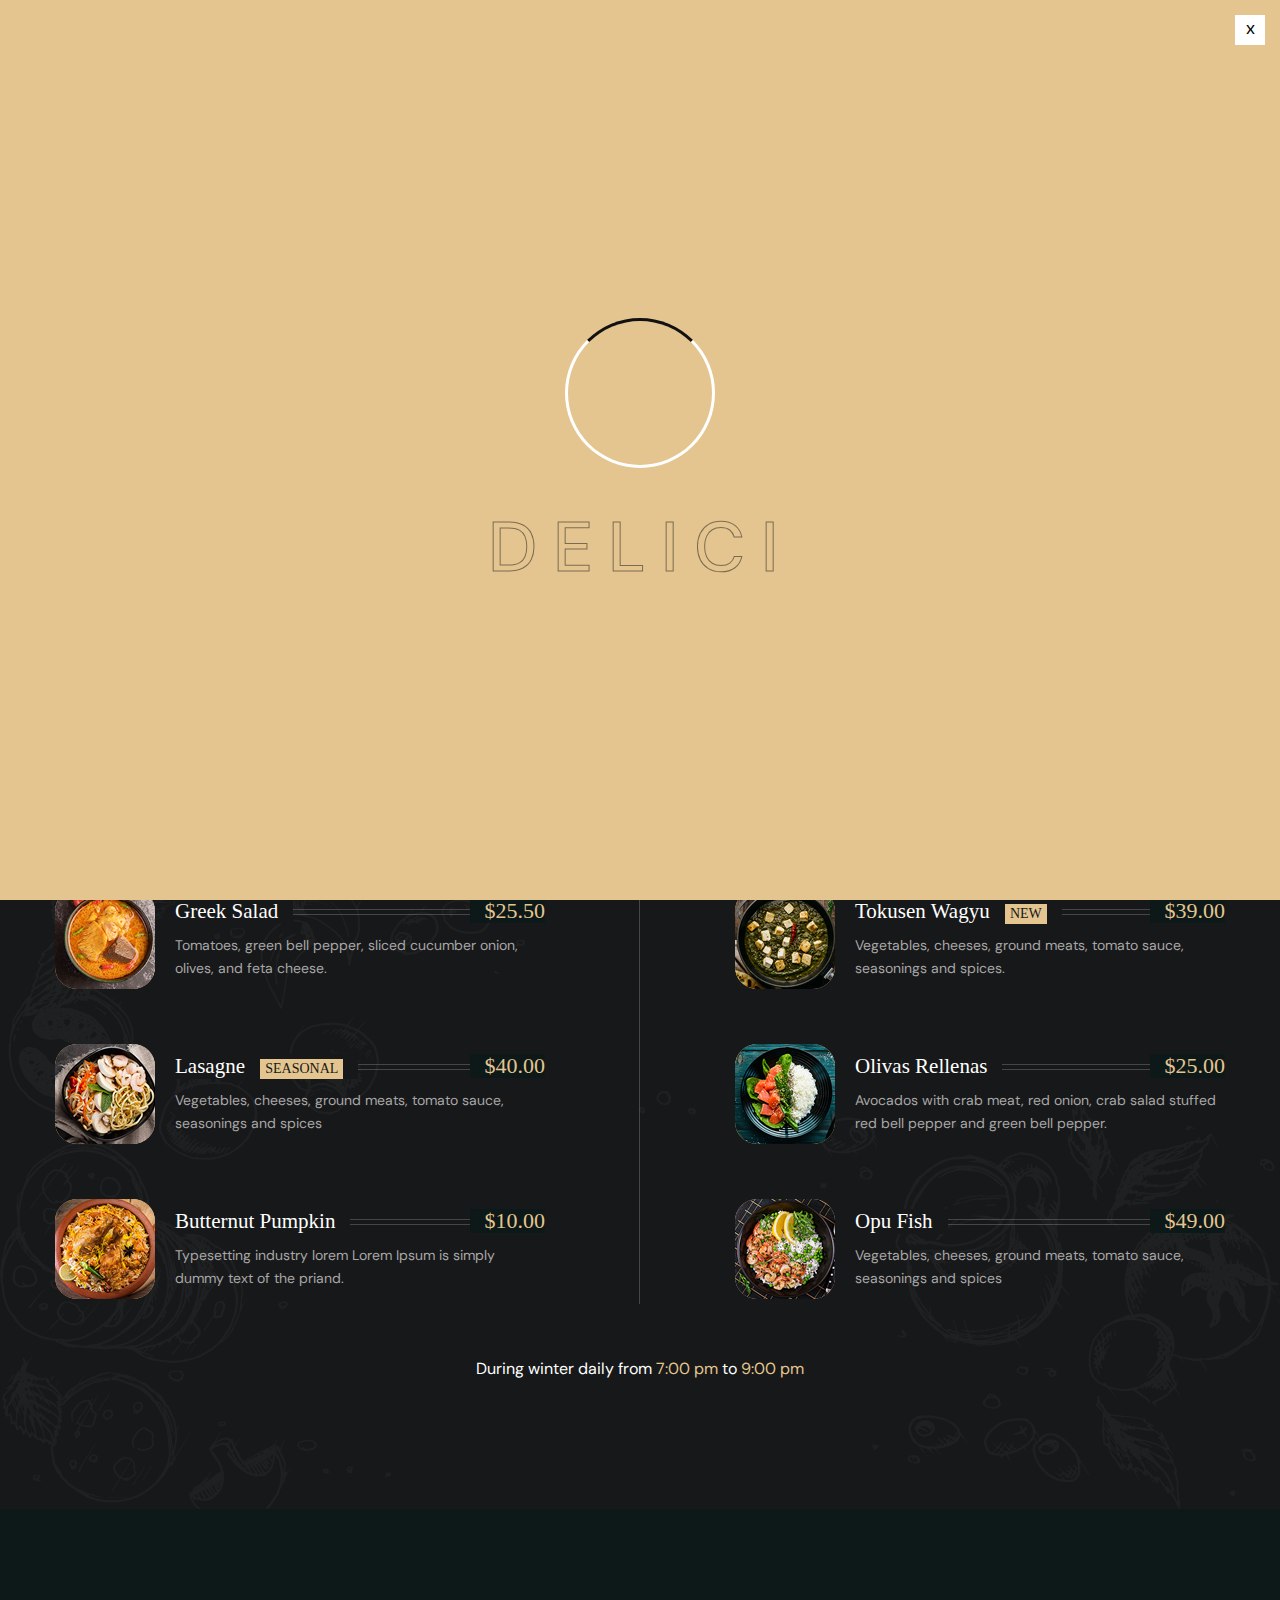
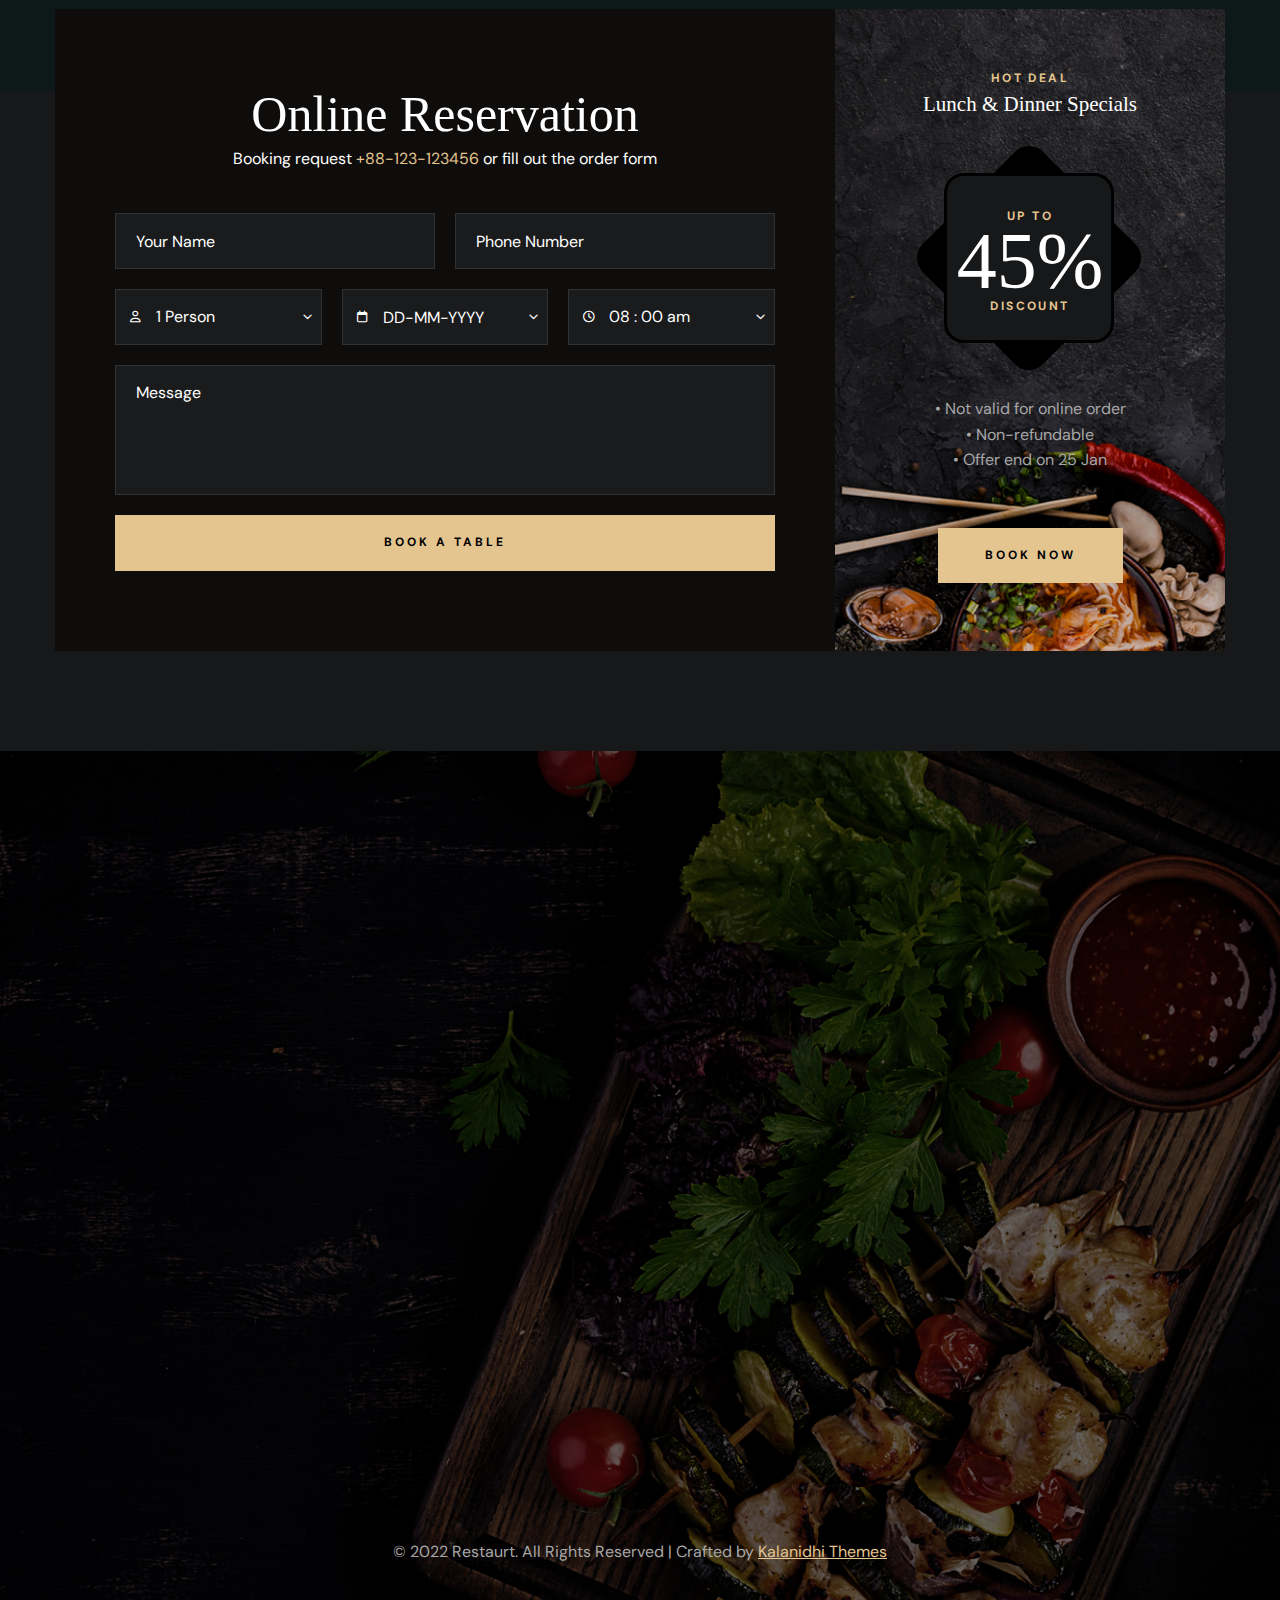
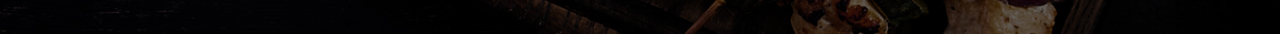
<file: menu-list-4.html>
<!DOCTYPE html>
<html lang="en">

<!-- Mirrored from kalanidhithemes.com/live-preview/landing-page/delici/all-demo/Delici-Video-Hero-Center-Header/menu-list-4.html by HTTrack Website Copier/3.x [XR&CO'2014], Mon, 25 Mar 2024 12:28:43 GMT -->
<head>
<meta charset="utf-8">
<title>Delici - Restaurants HTML Template - Menus List</title>
<!-- Stylesheets -->
<link href="css/bootstrap.css" rel="stylesheet">
<link href="css/style.css" rel="stylesheet">
<link rel="shortcut icon" href="images/favicon.png" type="image/x-icon">
<link rel="icon" href="images/favicon.png" type="image/x-icon">
<!-- Responsive -->
<meta http-equiv="X-UA-Compatible" content="IE=edge">
<meta name="viewport" content="width=device-width, initial-scale=1.0, maximum-scale=1.0, user-scalable=0">
<link href="css/responsive.css" rel="stylesheet">
<!--[if lt IE 9]><script src="https://cdnjs.cloudflare.com/ajax/libs/html5shiv/3.7.3/html5shiv.js"></script><![endif]--> 

</head>

<body>
  <div class="page-wrapper"> 
  
    <!-- Preloader -->
    <div class="loader-wrap">
        <div class="preloader">
            <div class="preloader-close">x</div>
            <div id="handle-preloader" class="handle-preloader">
                <div class="animation-preloader">
                    <div class="spinner"></div>
                    <div class="txt-loading">
                        <span data-text-preloader="D" class="letters-loading">
                            D
                        </span>
                        <span data-text-preloader="E" class="letters-loading">
                            E
                        </span>
                        <span data-text-preloader="L" class="letters-loading">
                            L
                        </span>
                        <span data-text-preloader="I" class="letters-loading">
                            I
                        </span>
                        <span data-text-preloader="C" class="letters-loading">
                            C
                        </span>
                        <span data-text-preloader="I" class="letters-loading">
                            I
                        </span>
                    </div>
                </div>  
            </div>
        </div>
    </div>
    <!-- Preloader End -->

    <!-- Main Header-->
    <header class="main-header header-down">
        <div class="header-top">
            <div class="auto-container">
                <div class="inner clearfix">
                    <div class="top-left clearfix">
                        <ul class="top-info clearfix">
                            <li><i class="icon far fa-map-marker-alt"></i> Restaurant St, Delicious City, London 9578, UK</li>
                            <li><i class="icon far fa-clock"></i> Daily : 8.00 am to 10.00 pm</li>
                        </ul>
                    </div>
                    <div class="top-right clearfix">
                        <ul class="top-info clearfix">
                            <li><a href="tel:+11234567890"><i class="icon far fa-phone"></i> +1 123 456 7890</a></li>
                            <li><a href="mailto:booking@restaurant.com"><i class="icon far fa-envelope"></i> booking@restaurant.com</a></li>
                        </ul>
                    </div>
                </div>
            </div>
        </div>
        <!-- Header Upper -->
        <div class="header-upper">        
            <div class="auto-container">
                <!-- Main Box -->
                <div class="main-box d-flex justify-content-between align-items-center flex-wrap">
                
                    <!-- Links Box -->
                    <div class="links-box clearfix">
                        <!-- Hidden Nav Toggler -->
                        <div class="nav-toggler">
                            <button class="hidden-bar-opener">
                                <span class="hamburger">
                                    <span class="top-bun"></span>
                                    <span class="meat"></span>
                                    <span class="bottom-bun"></span>
                                </span>
                            </button>
                        </div>
                    </div>
                
                    <!--Logo-->
                    <div class="logo-box">
                         <div class="logo"><a href="index.html" title="Delici - Restaurants HTML Template"><img src="images/logo.png" alt="" title="Delici - Restaurants HTML Template"></a></div>
                    </div>

                    <!--Don't use this menu for this option-->
                    <div class="nav-box clearfix">
                        <!--Nav Outer-->
                        <div class="nav-outer clearfix">         
                            <nav class="main-menu">
                                <ul class="navigation clearfix">
                                    <li class="current dropdown"><a href="index.html">Home</a>
                                        <ul>
                                            <li><a href="#">Home 1 Left Header</a></li>
                                            <li><a href="#">Home 1 Center Header</a></li>
                                            <li><a href="#">Home 3 Video Hero</a></li>
                                        </ul>
                                    </li>
                                    <li class="dropdown has-mega-menu"><a href="menu-list.html">Menus</a>
                                        <ul>
                                            <li>
                                                <div class="mega-menu">
                                                    <div class="menu-inner">
                                                        <div class="auto-container">
                                                            <div class="row clearfix">
                                                                <div class="menu-block col-lg-3 col-md-6 col-sm-6">
                                                                    <div class="image"><a href="menu-list.html"><img src="images/resource/menu-image-1.jpg" alt=""></a></div>
                                                                    <div class="title"><a href="menu-list.html">Menu list 1</a></div>
                                                                </div>
                                                                <div class="menu-block col-lg-3 col-md-6 col-sm-6">
                                                                    <div class="image"><a href="menu-list.html"><img src="images/resource/menu-image-2.jpg" alt=""></a></div>
                                                                    <div class="title"><a href="menu-list.html">Menu list 2</a></div>
                                                                </div>
                                                                <div class="menu-block col-lg-3 col-md-6 col-sm-6">
                                                                    <div class="image"><a href="menu-list.html"><img src="images/resource/menu-image-3.jpg" alt=""></a></div>
                                                                    <div class="title"><a href="menu-list.html">Menu list 3</a></div>
                                                                </div>
                                                                <div class="menu-block col-lg-3 col-md-6 col-sm-6">
                                                                    <div class="image"><a href="menu-list.html"><img src="images/resource/menu-image-4.jpg" alt=""></a></div>
                                                                    <div class="title"><a href="menu-list.html">Menu list 4</a></div>
                                                                </div>
                                                            </div>
                                                        </div>
                                                    </div>
                                                </div>
                                            </li>
                                        </ul>
                                    </li>
                                    <li><a href="about.html">About Us</a></li>
                                    <li><a href="about.html">Our chefs</a></li>
                                    <li class="dropdown"><a href="#">Pages</a>
                                        <ul>
                                            <li><a href="#">Dropdown Menu 1</a></li>
                                            <li><a href="#">Dropdown Menu 2</a></li>
                                            <li><a href="#">Dropdown Menu 3</a></li>
                                            <li class="dropdown"><a href="#">Dropdown Menu 4</a>
                                                <ul>
                                                    <li><a href="#">Dropdown Menu level 2</a></li>
                                                    <li><a href="#">Dropdown Menu level 2</a></li>
                                                    <li><a href="#">Dropdown Menu Level 3</a></li>
                                                </ul>
                                            </li>
                                            <li><a href="#">Dropdown Lorem 5</a></li>
                                        </ul>
                                    </li>
                                    <li><a href="#">Blog</a></li>
                                    <li><a href="#">Contact</a></li>
                                </ul>
                            </nav>
                            <!-- Main Menu End-->
                        </div>
                        <!--Nav Outer End-->
                    </div>
                    <!---->
                    
                    <div class="link link-btn">
                        <a href="reservation-opentable.html" class="theme-btn btn-style-one clearfix">
                            <span class="btn-wrap">
                                <span class="text-one">find a table</span>
                                <span class="text-two">find a table</span>
                            </span>
                        </a>
                    </div>
                    
                </div>
            </div>
        </div>
    </header>
    <!--End Main Header -->
    
    <!--Menu Backdrop-->
    <div class="menu-backdrop"></div>

    <!-- Hidden Navigation Bar -->
    <section class="hidden-bar">
        <!-- Hidden Bar Wrapper -->
        <div class="inner-box">
            <div class="cross-icon hidden-bar-closer"><span class="far fa-close"></span></div>
            <div class="logo-box"><a href="index.html" title="Delici - Restaurants HTML Template"><img src="images/resource/sidebar-logo.png" alt="" title="Delici - Restaurants HTML Template"></a></div>
            
            <!-- .Side-menu -->
            <div class="side-menu">
                 <ul class="navigation clearfix">
                    <li class="current dropdown"><a href="index.html">Home</a>
                        <ul>
                            <li><a href="https://kalanidhithemes.com/live-preview/landing-page/delici/all-demo/Delici-Defoult/index.html">Home 1 Left Header</a></li>
                            <li><a href="index.html">Home 1 Center Header</a></li>
                            <li><a href="https://kalanidhithemes.com/live-preview/landing-page/delici/all-demo/Delici-Video-Hero/index.html">Home 3 Video Hero</a></li>
                        </ul>
                    </li>
                    <li class="dropdown"><a href="menu-list.html">Menus</a>
                        <ul>
                            <li><a href="menu-list-1.html">Menu List 1</a></li>
                            <li><a href="menu-list-2.html">Menu List 2</a></li>
                            <li><a href="menu-list-3.html">Menu List 3</a></li>
                            <li><a href="menu-list-4.html">Menu List 4</a></li>
                        </ul>
                    </li>
                    <li><a href="about.html">About Us</a></li>
                    <li><a href="our-chef.html">Our chefs</a></li>
                    <li class="dropdown"><a href="#">Pages</a>
                        <ul>
                            <li><a href="#">Dropdown Menu 1</a></li>
                            <li><a href="#">Dropdown Menu 2</a></li>
                            <li><a href="#">Dropdown Menu 3</a></li>
                            <li class="dropdown"><a href="#">Dropdown Menu 4</a>
                                <ul>
                                    <li><a href="#">Dropdown Menu level 2</a></li>
                                    <li><a href="#">Dropdown Menu level 2</a></li>
                                    <li><a href="#">Dropdown Menu Level 3</a></li>
                                </ul>
                            </li>
                            <li><a href="#">Dropdown Lorem 5</a></li>
                        </ul>
                    </li>
                    <li><a href="contact-us.html">Contact</a></li>
                </ul>
            </div><!-- /.Side-menu -->
            
            <h2>Visit Us</h2>
            <ul class="info">
                <li>Restaurant St, Delicious City, <br>London 9578, UK</li>
                <li>Open: 9.30 am - 2.30pm</li>
                <li><a href="mailto:booking@domainame.com">booking@domainame.com</a></li>
            </ul>
            <div class="separator"><span></span></div>
            <div class="booking-info">
                <div class="bk-title">Booking request</div>
                <div class="bk-no"><a href="tel:+88-123-123456">+88-123-123456</a></div>
            </div>
        
        </div><!-- / Hidden Bar Wrapper -->
    </section>
    <!-- / Hidden Bar -->

    <!--Info Back Drop-->
    <div class="info-back-drop"></div>
    
    <!-- Hidden Bar -->
    <section class="info-bar">
        <div class="inner-box">
            <div class="cross-icon"><span class="far fa-close"></span></div>
            <div class="logo-box"><a href="index.html" title="Delici - Restaurants HTML Template"><img src="images/resource/sidebar-logo.png" alt="" title="Delici - Restaurants HTML Template"></a></div>
            <div class="image-box"><img src="images/resource/sidebar-image.jpg" alt="" title=""></div>

            <h2>Visit Us</h2>
            <ul class="info">
                <li>Restaurant St, Delicious City, <br>London 9578, UK</li>
                <li>Open: 9.30 am - 2.30pm</li>
                <li><a href="mailto:booking@domainame.com">booking@domainame.com</a></li>
            </ul>
            <div class="separator"><span></span></div>
            <div class="booking-info">
                <div class="bk-title">Booking request</div>
                <div class="bk-no"><a href="tel:+88-123-123456">+88-123-123456</a></div>
            </div>
        </div>
    </section>
    <!--End Hidden Bar -->

    <!-- Inner Banner Section -->
    <section class="inner-banner">
        <div class="image-layer" style="background-image: url(images/background/banner-image-2.jpg);"></div>
        <div class="auto-container">
            <div class="inner">
                <div class="subtitle"><span>delicious & amazing</span></div>
                <div class="pattern-image"><img src="images/icons/separator.svg" alt="" title=""></div>
                <h1><span>Our Menu 4</span></h1>
            </div>
        </div>
    </section>
    <!--End Banner Section -->

    <!--Menu Section-->
    <section class="menu-section">
        <div class="left-bg"><img src="images/background/bg-5.png" alt="" title=""></div>
        <div class="right-bg"><img src="images/background/bg-6.png" alt="" title=""></div>
        <div class="auto-container">
            <div class="title-box centered">
                <div class="subtitle"><span>Special selection</span></div>
                <div class="pattern-image"><img src="images/icons/separator.svg" alt="" title=""></div>
                <h2>Delicious Menu</h2>
            </div>

            <div class="tabs-box menu-tabs">
                <div class="buttons">
                    <ul class="tab-buttons clearfix">
                        <li class="tab-btn active-btn" data-tab="#tab-1"><span>MORNING</span></li>
                        <li class="tab-btn" data-tab="#tab-2"><span>WEEKDAY LUNCH</span></li>
                        <li class="tab-btn" data-tab="#tab-3"><span>DINNER</span></li>
                        <li class="tab-btn" data-tab="#tab-4"><span>WINES</span></li>
                    </ul>
                </div>
                <div class="tabs-content">
                    <!--Tab-->
                    <div class="tab active-tab" id="tab-1">
                        <div class="row clearfix">
                            <div class="menu-col col-lg-6 col-md-12 col-sm-12">
                                <div class="inner">
                                    <!--Block-->
                                    <div class="dish-block">
                                        <div class="inner-box">
                                            <div class="dish-image"><a href="#"><img src="images/resource/menu-image-5.png" alt=""></a></div>
                                            <div class="title clearfix"><div class="ttl clearfix"><h5><a href="#">Greek Salad</a></h5></div><div class="price"><span>$25.50</span></div></div>
                                            <div class="text desc"><a href="#">Tomatoes, green bell pepper, sliced cucumber onion, olives, and feta cheese.</a></div>
                                        </div>
                                    </div>
                                    <!--Block-->
                                    <div class="dish-block">
                                        <div class="inner-box">
                                            <div class="dish-image"><a href="#"><img src="images/resource/menu-image-6.png" alt=""></a></div>
                                            <div class="title clearfix"><div class="ttl clearfix"><h5><a href="#">Lasagne <span class="s-info">SEASONAL</span></a></h5></div><div class="price"><span>$40.00</span></div></div>
                                            <div class="text desc"><a href="#">Vegetables, cheeses, ground meats, tomato sauce, seasonings and spices</a></div>
                                        </div>
                                    </div>
                                    <!--Block-->
                                    <div class="dish-block">
                                        <div class="inner-box">
                                            <div class="dish-image"><a href="#"><img src="images/resource/menu-image-7.png" alt=""></a></div>
                                            <div class="title clearfix"><div class="ttl clearfix"><h5><a href="#">Butternut Pumpkin</a></h5></div><div class="price"><span>$10.00</span></div></div>
                                            <div class="text desc"><a href="#">Typesetting industry lorem Lorem Ipsum is simply dummy text of the priand.</a></div>
                                        </div>
                                    </div>
                                </div>
                            </div>
                            <div class="menu-col col-lg-6 col-md-12 col-sm-12">
                                <div class="inner">
                                    <!--Block-->
                                    <div class="dish-block">
                                        <div class="inner-box">
                                            <div class="dish-image"><a href="#"><img src="images/resource/menu-image-8.png" alt=""></a></div>
                                            <div class="title clearfix"><div class="ttl clearfix"><h5><a href="#">Tokusen Wagyu <span class="s-info">NEW</span></a></h5></div><div class="price"><span>$39.00</span></div></div>
                                            <div class="text desc"><a href="#">Vegetables, cheeses, ground meats, tomato sauce, seasonings and spices.</a></div>
                                        </div>
                                    </div>
                                    <!--Block-->
                                    <div class="dish-block">
                                        <div class="inner-box">
                                            <div class="dish-image"><a href="#"><img src="images/resource/menu-image-9.png" alt=""></a></div>
                                            <div class="title clearfix"><div class="ttl clearfix"><h5><a href="#">Olivas Rellenas</a></h5></div><div class="price"><span>$25.00</span></div></div>
                                            <div class="text desc"><a href="#">Avocados with crab meat, red onion, crab salad stuffed red bell pepper and  green bell pepper.</a></div>
                                        </div>
                                    </div>
                                    <!--Block-->
                                    <div class="dish-block">
                                        <div class="inner-box">
                                            <div class="dish-image"><a href="#"><img src="images/resource/menu-image-10.png" alt=""></a></div>
                                            <div class="title clearfix"><div class="ttl clearfix"><h5><a href="#">Opu Fish</a></h5></div><div class="price"><span>$49.00</span></div></div>
                                            <div class="text desc"><a href="#">Vegetables, cheeses, ground meats, tomato sauce, seasonings and spices</a></div>
                                        </div>
                                    </div>
                                </div>
                            </div>
                        </div>
                    </div>
                    <!--Tab-->
                    <div class="tab" id="tab-2">
                        <div class="row clearfix">
                            <div class="menu-col col-lg-6 col-md-12 col-sm-12">
                                <div class="inner">
                                    <!--Block-->
                                    <div class="dish-block">
                                        <div class="inner-box">
                                            <div class="dish-image"><a href="#"><img src="images/resource/menu-image-6.png" alt=""></a></div>
                                            <div class="title clearfix"><div class="ttl clearfix"><h5><a href="#">Lasagne</a></h5></div><div class="price"><span>$25.50</span></div></div>
                                            <div class="text desc"><a href="#">Tomatoes, green bell pepper, sliced cucumber onion, olives, and feta cheese.</a></div>
                                        </div>
                                    </div>
                                    <!--Block-->
                                    <div class="dish-block">
                                        <div class="inner-box">
                                            <div class="dish-image"><a href="#"><img src="images/resource/menu-image-7.png" alt=""></a></div>
                                            <div class="title clearfix"><div class="ttl clearfix"><h5><a href="#">Greek Salad </a></h5></div><div class="price"><span>$40.00</span></div></div>
                                            <div class="text desc"><a href="#">Vegetables, cheeses, ground meats, tomato sauce, seasonings and spices</a></div>
                                        </div>
                                    </div>
                                    <!--Block-->
                                    <div class="dish-block">
                                        <div class="inner-box">
                                            <div class="dish-image"><a href="#"><img src="images/resource/menu-image-5.png" alt=""></a></div>
                                            <div class="title clearfix"><div class="ttl clearfix"><h5><a href="#">Tokusen Wagyu<span class="s-info">SEASONAL</span></a></h5></div><div class="price"><span>$10.00</span></div></div>
                                            <div class="text desc"><a href="#">Typesetting industry lorem Lorem Ipsum is simply dummy text of the priand.</a></div>
                                        </div>
                                    </div>
                                </div>
                            </div>
                            <div class="menu-col col-lg-6 col-md-12 col-sm-12">
                                <div class="inner">
                                    <!--Block-->
                                    <div class="dish-block">
                                        <div class="inner-box">
                                            <div class="dish-image"><a href="#"><img src="images/resource/menu-image-7.png" alt=""></a></div>
                                            <div class="title clearfix"><div class="ttl clearfix"><h5><a href="#">Butternut Pumpkin </a></h5></div><div class="price"><span>$39.00</span></div></div>
                                            <div class="text desc"><a href="#">Vegetables, cheeses, ground meats, tomato sauce, seasonings and spices.</a></div>
                                        </div>
                                    </div>
                                    <!--Block-->
                                    <div class="dish-block">
                                        <div class="inner-box">
                                            <div class="dish-image"><a href="#"><img src="images/resource/menu-image-8.png" alt=""></a></div>
                                            <div class="title clearfix"><div class="ttl clearfix"><h5><a href="#">Olivas Rellenas</a></h5></div><div class="price"><span>$25.00</span></div></div>
                                            <div class="text desc"><a href="#">Avocados with crab meat, red onion, crab salad stuffed red bell pepper and  green bell pepper.</a></div>
                                        </div>
                                    </div>
                                    <!--Block-->
                                    <div class="dish-block">
                                        <div class="inner-box">
                                            <div class="dish-image"><a href="#"><img src="images/resource/menu-image-9.png" alt=""></a></div>
                                            <div class="title clearfix"><div class="ttl clearfix"><h5><a href="#">Opu Fish<span class="s-info">NEW</span></a></h5></div><div class="price"><span>$49.00</span></div></div>
                                            <div class="text desc"><a href="#">Vegetables, cheeses, ground meats, tomato sauce, seasonings and spices</a></div>
                                        </div>
                                    </div>
                                </div>
                            </div>
                        </div>
                    </div>
                    <!--Tab-->
                    <div class="tab" id="tab-3">
                        <div class="row clearfix">
                            <div class="menu-col col-lg-6 col-md-12 col-sm-12">
                                <div class="inner">
                                    <!--Block-->
                                    <div class="dish-block">
                                        <div class="inner-box">
                                            <div class="dish-image"><a href="#"><img src="images/resource/menu-image-7.png" alt=""></a></div>
                                            <div class="title clearfix"><div class="ttl clearfix"><h5><a href="#">Opu Fish</a></h5></div><div class="price"><span>$25.50</span></div></div>
                                            <div class="text desc"><a href="#">Tomatoes, green bell pepper, sliced cucumber onion, olives, and feta cheese.</a></div>
                                        </div>
                                    </div>
                                    <!--Block-->
                                    <div class="dish-block">
                                        <div class="inner-box">
                                            <div class="dish-image"><a href="#"><img src="images/resource/menu-image-6.png" alt=""></a></div>
                                            <div class="title clearfix"><div class="ttl clearfix"><h5><a href="#">Lasagne <span class="s-info">SEASONAL</span></a></h5></div><div class="price"><span>$40.00</span></div></div>
                                            <div class="text desc"><a href="#">Vegetables, cheeses, ground meats, tomato sauce, seasonings and spices</a></div>
                                        </div>
                                    </div>
                                    <!--Block-->
                                    <div class="dish-block">
                                        <div class="inner-box">
                                            <div class="dish-image"><a href="#"><img src="images/resource/menu-image-6.png" alt=""></a></div>
                                            <div class="title clearfix"><div class="ttl clearfix"><h5><a href="#">Tokusen Wagyu</a></h5></div><div class="price"><span>$10.00</span></div></div>
                                            <div class="text desc"><a href="#">Typesetting industry lorem Lorem Ipsum is simply dummy text of the priand.</a></div>
                                        </div>
                                    </div>
                                </div>
                            </div>
                            <div class="menu-col col-lg-6 col-md-12 col-sm-12">
                                <div class="inner">
                                    <!--Block-->
                                    <div class="dish-block">
                                        <div class="inner-box">
                                            <div class="dish-image"><a href="#"><img src="images/resource/menu-image-9.png" alt=""></a></div>
                                            <div class="title clearfix"><div class="ttl clearfix"><h5><a href="#">Butternut Pumpkin <span class="s-info">NEW</span></a></h5></div><div class="price"><span>$39.00</span></div></div>
                                            <div class="text desc"><a href="#">Vegetables, cheeses, ground meats, tomato sauce, seasonings and spices.</a></div>
                                        </div>
                                    </div>
                                    <!--Block-->
                                    <div class="dish-block">
                                        <div class="inner-box">
                                            <div class="dish-image"><a href="#"><img src="images/resource/menu-image-10.png" alt=""></a></div>
                                            <div class="title clearfix"><div class="ttl clearfix"><h5><a href="#">Olivas Rellenas</a></h5></div><div class="price"><span>$25.00</span></div></div>
                                            <div class="text desc"><a href="#">Avocados with crab meat, red onion, crab salad stuffed red bell pepper and  green bell pepper.</a></div>
                                        </div>
                                    </div>
                                    <!--Block-->
                                    <div class="dish-block">
                                        <div class="inner-box">
                                            <div class="dish-image"><a href="#"><img src="images/resource/menu-image-8.png" alt=""></a></div>
                                            <div class="title clearfix"><div class="ttl clearfix"><h5><a href="#">Opu Fish</a></h5></div><div class="price"><span>$49.00</span></div></div>
                                            <div class="text desc"><a href="#">Vegetables, cheeses, ground meats, tomato sauce, seasonings and spices</a></div>
                                        </div>
                                    </div>
                                </div>
                            </div>
                        </div>
                    </div>
                    <!--Tab-->
                    <div class="tab" id="tab-4">
                        <div class="row clearfix">
                            <div class="menu-col col-lg-6 col-md-12 col-sm-12">
                                <div class="inner">
                                    <!--Block-->
                                    <div class="dish-block">
                                        <div class="inner-box">
                                            <div class="dish-image"><a href="#"><img src="images/resource/drink-1.png" alt=""></a></div>
                                            <div class="title clearfix"><div class="ttl clearfix"><h5><a href="#">Greek Salad</a></h5></div><div class="price"><span>$25.50</span></div></div>
                                            <div class="text desc"><a href="#">Tomatoes, green bell pepper, sliced cucumber onion, olives, and feta cheese.</a></div>
                                        </div>
                                    </div>
                                    <!--Block-->
                                    <div class="dish-block">
                                        <div class="inner-box">
                                            <div class="dish-image"><a href="#"><img src="images/resource/drink-2.png" alt=""></a></div>
                                            <div class="title clearfix"><div class="ttl clearfix"><h5><a href="#">Lasagne <span class="s-info">SEASONAL</span></a></h5></div><div class="price"><span>$40.00</span></div></div>
                                            <div class="text desc"><a href="#">Vegetables, cheeses, ground meats, tomato sauce, seasonings and spices</a></div>
                                        </div>
                                    </div>
                                    <!--Block-->
                                    <div class="dish-block">
                                        <div class="inner-box">
                                            <div class="dish-image"><a href="#"><img src="images/resource/drink-3.png" alt=""></a></div>
                                            <div class="title clearfix"><div class="ttl clearfix"><h5><a href="#">Butternut Pumpkin</a></h5></div><div class="price"><span>$10.00</span></div></div>
                                            <div class="text desc"><a href="#">Typesetting industry lorem Lorem Ipsum is simply dummy text of the priand.</a></div>
                                        </div>
                                    </div>
                                </div>
                            </div>
                            <div class="menu-col col-lg-6 col-md-12 col-sm-12">
                                <div class="inner">
                                    <!--Block-->
                                    <div class="dish-block">
                                        <div class="inner-box">
                                            <div class="dish-image"><a href="#"><img src="images/resource/drink-4.png" alt=""></a></div>
                                            <div class="title clearfix"><div class="ttl clearfix"><h5><a href="#">Tokusen Wagyu <span class="s-info">NEW</span></a></h5></div><div class="price"><span>$39.00</span></div></div>
                                            <div class="text desc"><a href="#">Vegetables, cheeses, ground meats, tomato sauce, seasonings and spices.</a></div>
                                        </div>
                                    </div>
                                    <!--Block-->
                                    <div class="dish-block">
                                        <div class="inner-box">
                                            <div class="dish-image"><a href="#"><img src="images/resource/drink-5.png" alt=""></a></div>
                                            <div class="title clearfix"><div class="ttl clearfix"><h5><a href="#">Olivas Rellenas</a></h5></div><div class="price"><span>$25.00</span></div></div>
                                            <div class="text desc"><a href="#">Avocados with crab meat, red onion, crab salad stuffed red bell pepper and  green bell pepper. Cucumber</a></div>
                                        </div>
                                    </div>
                                    <!--Block-->
                                    <div class="dish-block">
                                        <div class="inner-box">
                                            <div class="dish-image"><a href="#"><img src="images/resource/drink-6.png" alt=""></a></div>
                                            <div class="title clearfix"><div class="ttl clearfix"><h5><a href="#">Opu Fish</a></h5></div><div class="price"><span>$49.00</span></div></div>
                                            <div class="text desc"><a href="#">Vegetables, cheeses, ground meats, tomato sauce, seasonings and spices</a></div>
                                        </div>
                                    </div>
                                </div>
                            </div>
                        </div>
                    </div>
                </div>
            </div>

            <div class="open-timing">
                <div class="hours">During winter daily from <span class="theme_color">7:00 pm</span> to <span class="theme_color">9:00 pm</span></div>
            </div>
        </div>
    </section>

    

    <!--Reservation Section-->
    <section class="reserve-section style-two">
        <div class="image-layer" style="background-image: url(images/background/image-10.jpg);"></div>
        <div class="auto-container">
            <div class="outer-box">
                <div class="row clearfix">
                    <div class="reserv-col col-lg-8 col-md-12 col-sm-12">
                        <div class="inner">
                            <div class="title">
                                <h2>Online Reservation</h2>
                                <div class="request-info">Booking request <a href="#">+88-123-123456</a> or fill out the order form</div>
                            </div>
                            <div class="default-form reservation-form">
                                <form method="post" action="https://kalanidhithemes.com/live-preview/landing-page/delici/all-demo/Delici-Video-Hero-Center-Header/index.html">
                                    <div class="row clearfix">
                                        <div class="form-group col-lg-6 col-md-6 col-sm-12">
                                            <div class="field-inner">
                                                <input type="text" name="fieldname" value="" placeholder="Your Name" required>
                                            </div>
                                        </div>
                                        <div class="form-group col-lg-6 col-md-6 col-sm-12">
                                            <div class="field-inner">
                                                <input type="text" name="fieldname" value="" placeholder="Phone Number" required>
                                            </div>
                                        </div>
                                        <div class="form-group col-lg-4 col-md-6 col-sm-12">
                                            <div class="field-inner">
                                                <span class="alt-icon far fa-user"></span>
                                                <select class="l-icon">
                                                    <option>1 Person</option>
                                                    <option>2 Person</option>
                                                    <option>3 Person</option>
                                                    <option>4 Person</option>
                                                    <option>5 Person</option>
                                                    <option>6 Person</option>
                                                    <option>7 Person</option>
                                                </select>
                                                <span class="arrow-icon far fa-angle-down"></span>
                                            </div>
                                        </div>
                                        <div class="form-group col-lg-4 col-md-6 col-sm-12">
                                            <div class="field-inner">
                                                <span class="alt-icon far fa-calendar"></span>
                                                <input class="l-icon datepicker" type="text" name="fieldname" value="" placeholder="DD-MM-YYYY" required readonly>
                                                <span class="arrow-icon far fa-angle-down"></span>
                                            </div>
                                        </div>
                                        <div class="form-group col-lg-4 col-md-12 col-sm-12">
                                            <div class="field-inner">
                                                <span class="alt-icon far fa-clock"></span>
                                                <select class="l-icon">
                                                    <option>08 : 00 am</option>
                                                    <option>09 : 00 am</option>
                                                    <option>10 : 00 am</option>
                                                    <option>11 : 00 am</option>
                                                    <option>12 : 00 pm</option>
                                                    <option>01 : 00 pm</option>
                                                    <option>02 : 00 pm</option>
                                                    <option>03 : 00 pm</option>
                                                    <option>04 : 00 pm</option>
                                                    <option>05 : 00 pm</option>
                                                    <option>06 : 00 pm</option>
                                                    <option>07 : 00 pm</option>
                                                    <option>08 : 00 pm</option>
                                                    <option>09 : 00 pm</option>
                                                    <option>10 : 00 pm</option>
                                                </select>
                                                <span class="arrow-icon far fa-angle-down"></span>
                                            </div>
                                        </div>
                                        <div class="form-group col-lg-12 col-md-12 col-sm-12">
                                            <div class="field-inner">
                                                <textarea name="fieldname" placeholder="Message" required></textarea>
                                            </div>
                                        </div>
                                        <div class="form-group col-lg-12 col-md-12 col-sm-12">
                                            <div class="field-inner">
                                                <button type="submit" class="theme-btn btn-style-one clearfix">
                                                    <span class="btn-wrap">
                                                        <span class="text-one">book a table</span>
                                                        <span class="text-two">book a table</span>
                                                    </span>
                                                </button>
                                            </div>
                                        </div>
                                    </div>
                                </form>
                            </div>
                        </div>
                    </div>
                    <div class="info-col col-lg-4 col-md-12 col-sm-12">
                        <div class="inner">
                            <div class="img-layer" style="background-image: url(images/background/image-11.jpg);"></div>
                            <div class="title">
                                <div class="subtitle">hot deal</div>
                                <h5>Lunch & Dinner Specials</h5>
                            </div>
                            <div class="data">
                                <div class="discount-info">
                                    <div class="s-ttl">up to</div>
                                    <div class="num">45%</div>
                                    <div class="s-ttl">discount</div>
                                </div>
                                <div class="instruction">
                                    • Not valid for online order <br>
                                    • Non-refundable <br>
                                    • Offer end on 25 Jan <br>
                                </div>
                                <div class="link-box">
                                    <a href="reservation-opentable.html" class="theme-btn btn-style-one clearfix">
                                        <span class="btn-wrap">
                                            <span class="text-one">book now</span>
                                            <span class="text-two">book now</span>
                                        </span>
                                    </a>
                                </div>
                            </div>
                        </div>
                    </div>
                </div>

            </div>
        </div>
    </section>

    <!--Main Footer-->
    <footer class="main-footer">
        <div class="image-layer" style="background-image: url(images/background/image-4.jpg);"></div>
        <div class="upper-section">
            <div class="auto-container">
                <div class="row clearfix">
                    <!--Footer Col-->
                    <div class="footer-col info-col col-lg-6 col-md-12 col-sm-12">
                        <div class="inner wow fadeInUp" data-wow-delay="0ms" data-wow-duration="1500ms">
                            <div class="content">
                                <div class="logo"><a href="index.html" title="Delici - Restaurants HTML Template"><img src="images/logo.png" alt="" title="Delici - Restaurants HTML Template"></a></div>
                                <div class="info">
                                    <ul>
                                        <li>Restaurant St, Delicious City, London 9578, UK</li>
                                        <li><a href="mailto:booking@domainname.com">booking@domainname.com</a></li>
                                        <li><a href="tel:+88-123-123456">Booking Request : +88-123-123456</a></li>
                                        <li>Open : 09:00 am - 01:00 pm</li>
                                    </ul>
                                </div>
                                <div class="separator"><span></span><span></span><span></span></div>
                                <div class="newsletter">
                                    <h3>Get News & Offers</h3>
                                    <div class="text">Subscribe us & Get <span>25% Off.</span></div>
                                    <div class="newsletter-form">
                                        <form method="post" action="https://kalanidhithemes.com/live-preview/landing-page/delici/all-demo/Delici-Video-Hero-Center-Header/index.html">
                                            <div class="form-group">
                                                <span class="alt-icon far fa-envelope"></span>
                                                <input type="email" name="email" value="" placeholder="Your email" required>
                                                <button type="submit" class="theme-btn btn-style-one clearfix">
                                                    <span class="btn-wrap">
                                                        <span class="text-one">subscribe</span>
                                                        <span class="text-two">subscribe</span>
                                                    </span>
                                                </button>
                                            </div>
                                        </form>
                                    </div>
                                </div>
                            </div>
                        </div>
                    </div>
                    <!--Footer Col-->
                    <div class="footer-col links-col col-lg-3 col-md-6 col-sm-12">
                        <div class="inner wow fadeInLeft" data-wow-delay="0ms" data-wow-duration="1500ms">
                            <ul class="links">
                                <li><a href="home.html">Home</a></li>
                                <li><a href="menu-list-1.html">Menus</a></li>
                                <li><a href="about.html">About us</a></li>
                                <li><a href="our-chef.html">Our chefs</a></li>
                                <li><a href="contact-us.html">Contact</a></li>
                            </ul>
                        </div>
                    </div>
                    <!--Footer Col-->
                    <div class="footer-col links-col last col-lg-3 col-md-6 col-sm-12">
                        <div class="inner wow fadeInRight" data-wow-delay="0ms" data-wow-duration="1500ms">
                            <ul class="links">
                                <li><a href="#">facebook</a></li>
                                <li><a href="#">instagram</a></li>
                                <li><a href="#">Twitter</a></li>
                                <li><a href="#">Youtube</a></li>
                                <li><a href="#">Google map</a></li>
                            </ul>
                        </div>
                    </div>
                </div>
            </div>
        </div>
        <div class="footer-bottom">
            <div class="auto-container">
                <div class="copyright">&copy; 2022 Restaurt. All Rights Reserved   |    Crafted by <a href="https://themeforest.net/user/kalanidhithemes" target="blank">Kalanidhi Themes</a></div>
            </div>
        </div>
    </footer>

</div>
<!--End pagewrapper--> 

<!--Scroll to top-->
<div class="scroll-to-top scroll-to-target" data-target="html"><span class="icon fa fa-angle-up"></span></div>

<script src="js/jquery.js"></script>
<script src="js/popper.min.js"></script>
<script src="js/bootstrap.min.js"></script>
<script src="js/jquery-ui.js"></script>
<script src="js/jquery.fancybox.js"></script>
<script src="js/swiper.js"></script>
<script src="js/owl.js"></script>
<script src="js/appear.js"></script>
<script src="js/wow.js"></script>
<script src="js/custom-script.js"></script>
</body>

<!-- Mirrored from kalanidhithemes.com/live-preview/landing-page/delici/all-demo/Delici-Video-Hero-Center-Header/menu-list-4.html by HTTrack Website Copier/3.x [XR&CO'2014], Mon, 25 Mar 2024 12:28:43 GMT -->
</html>
</file>
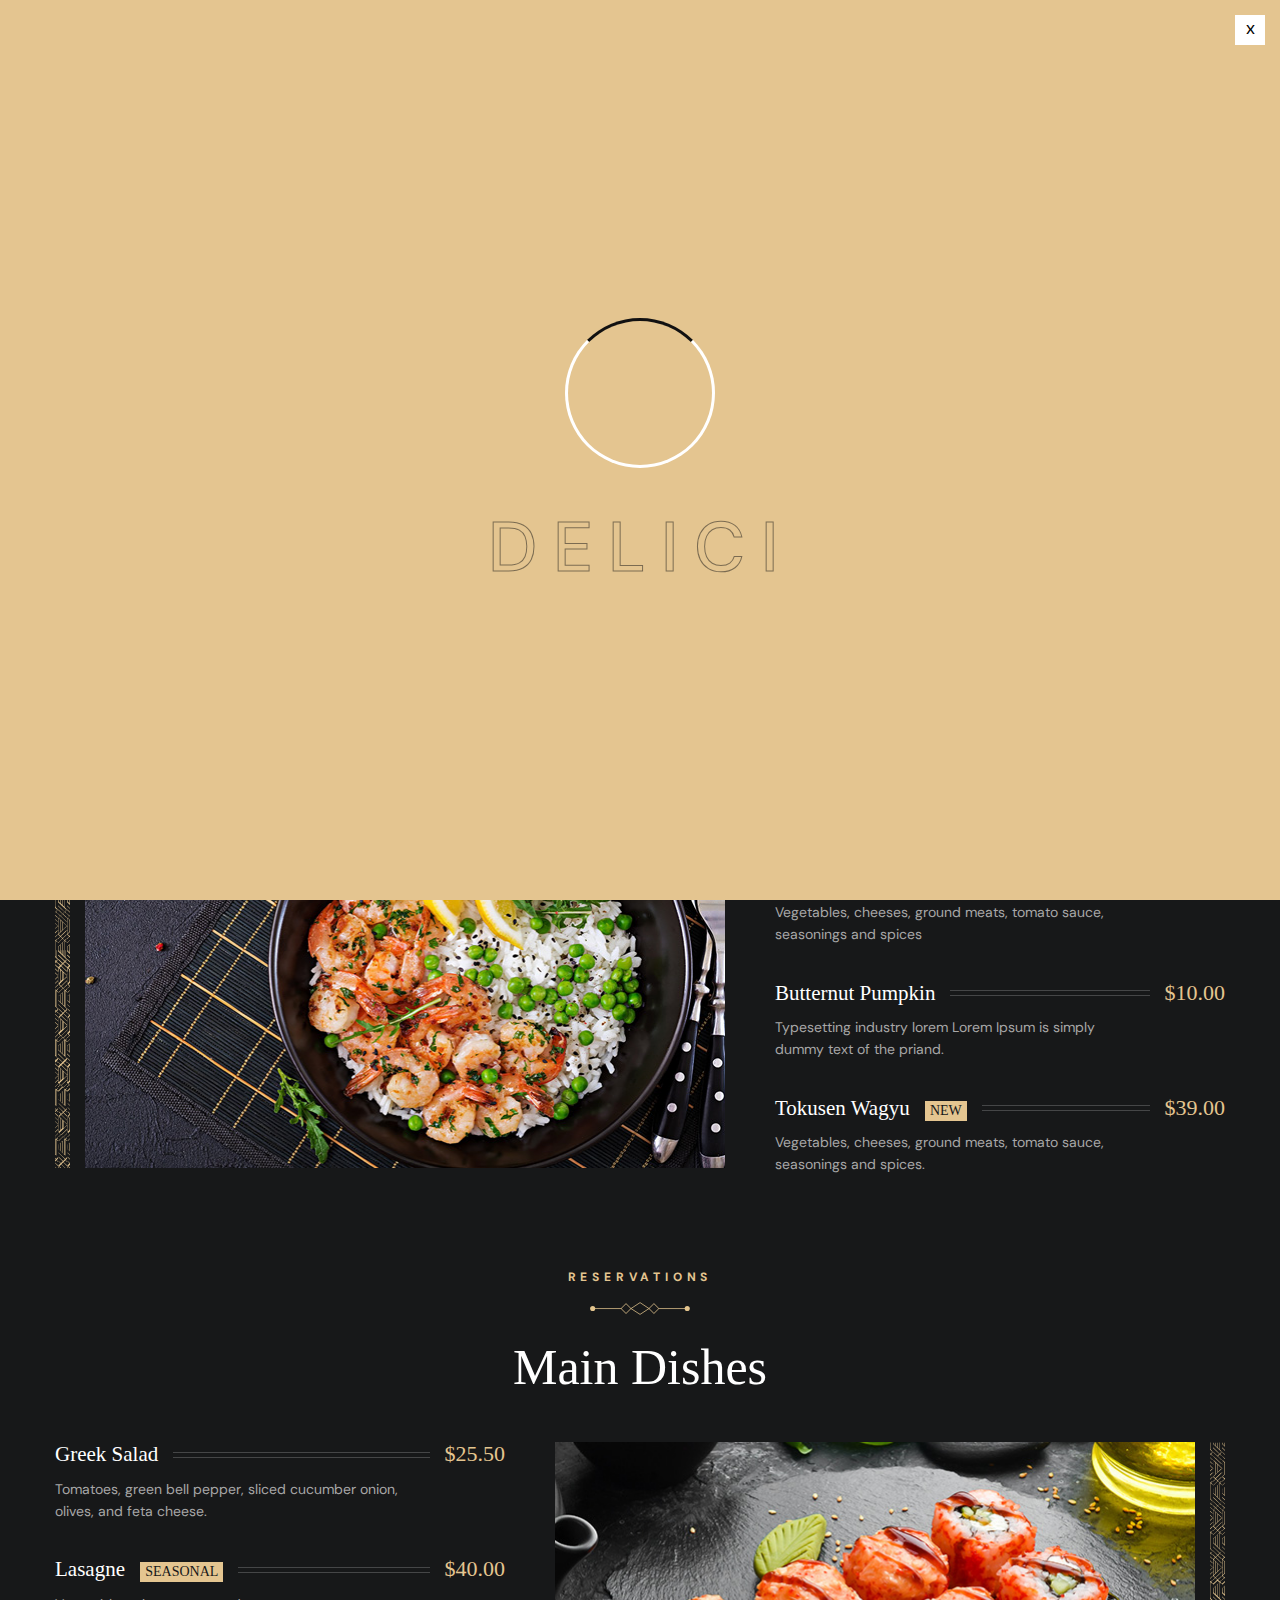
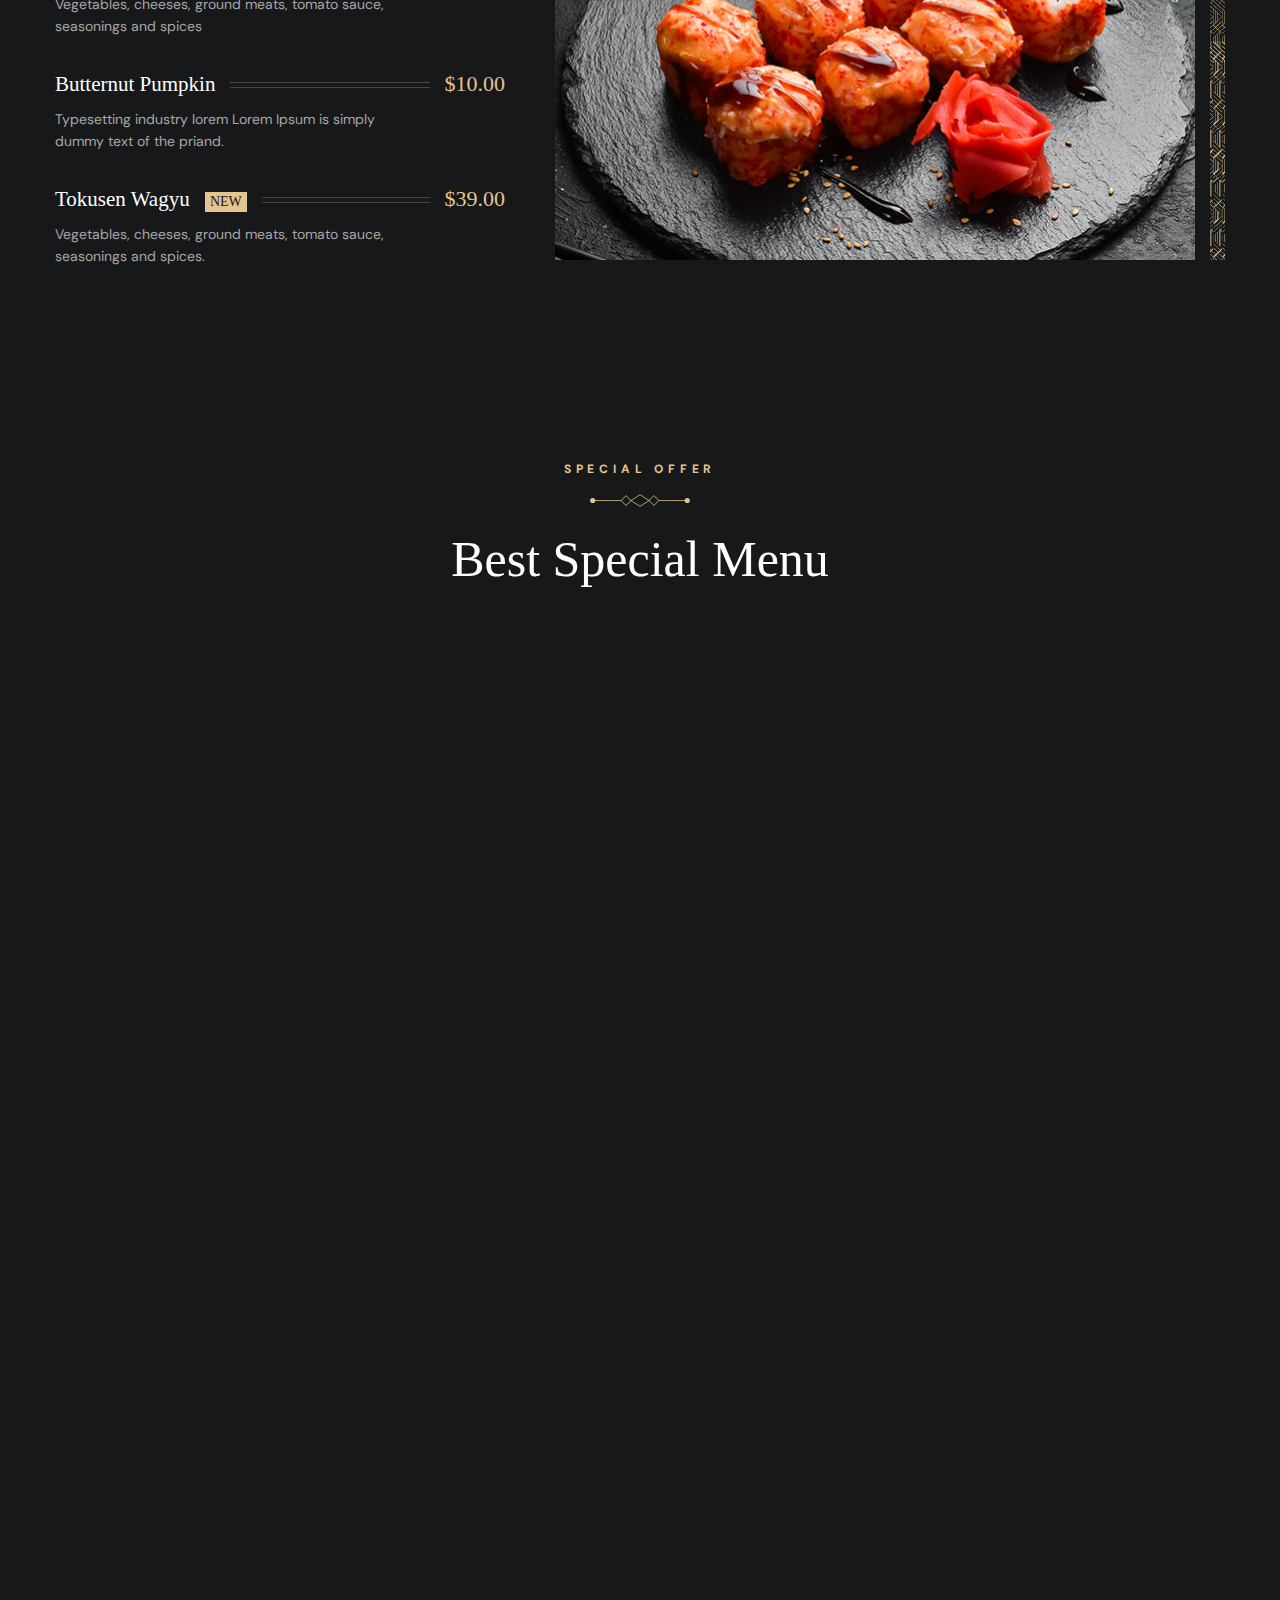
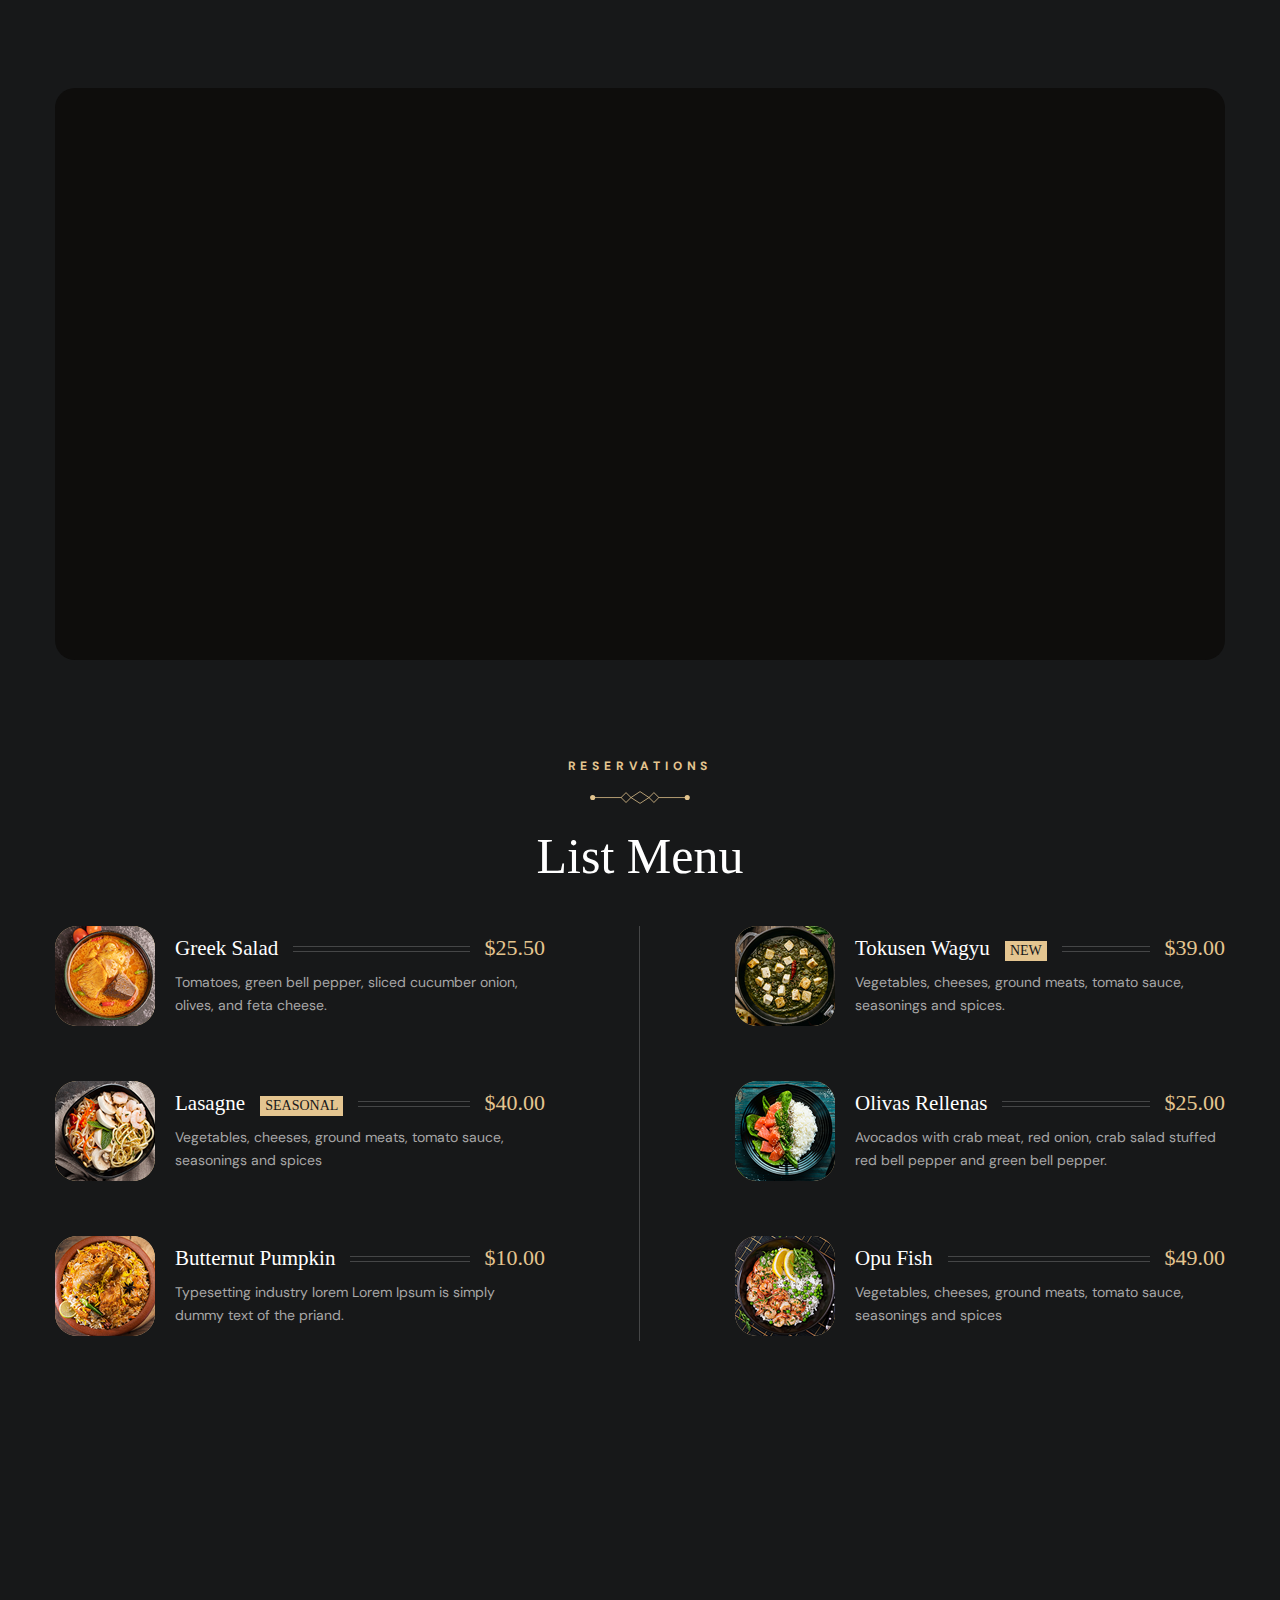
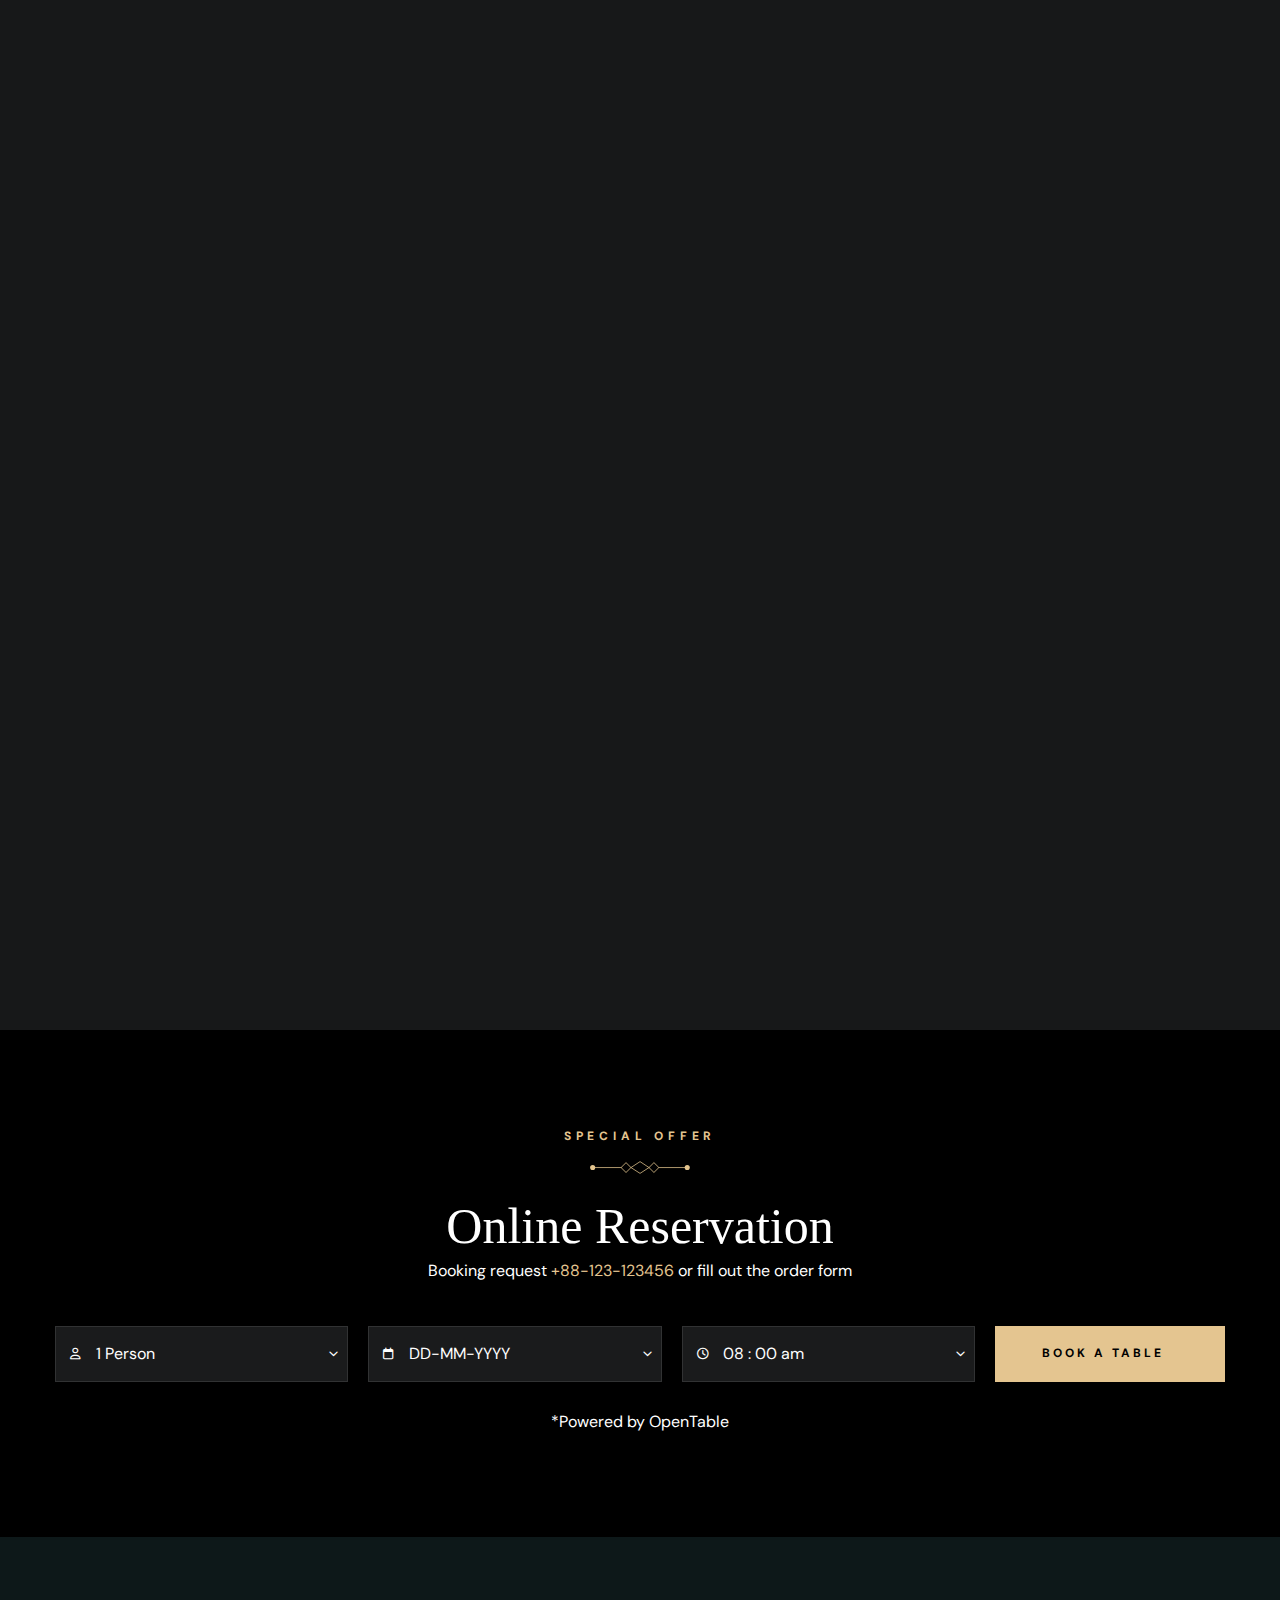
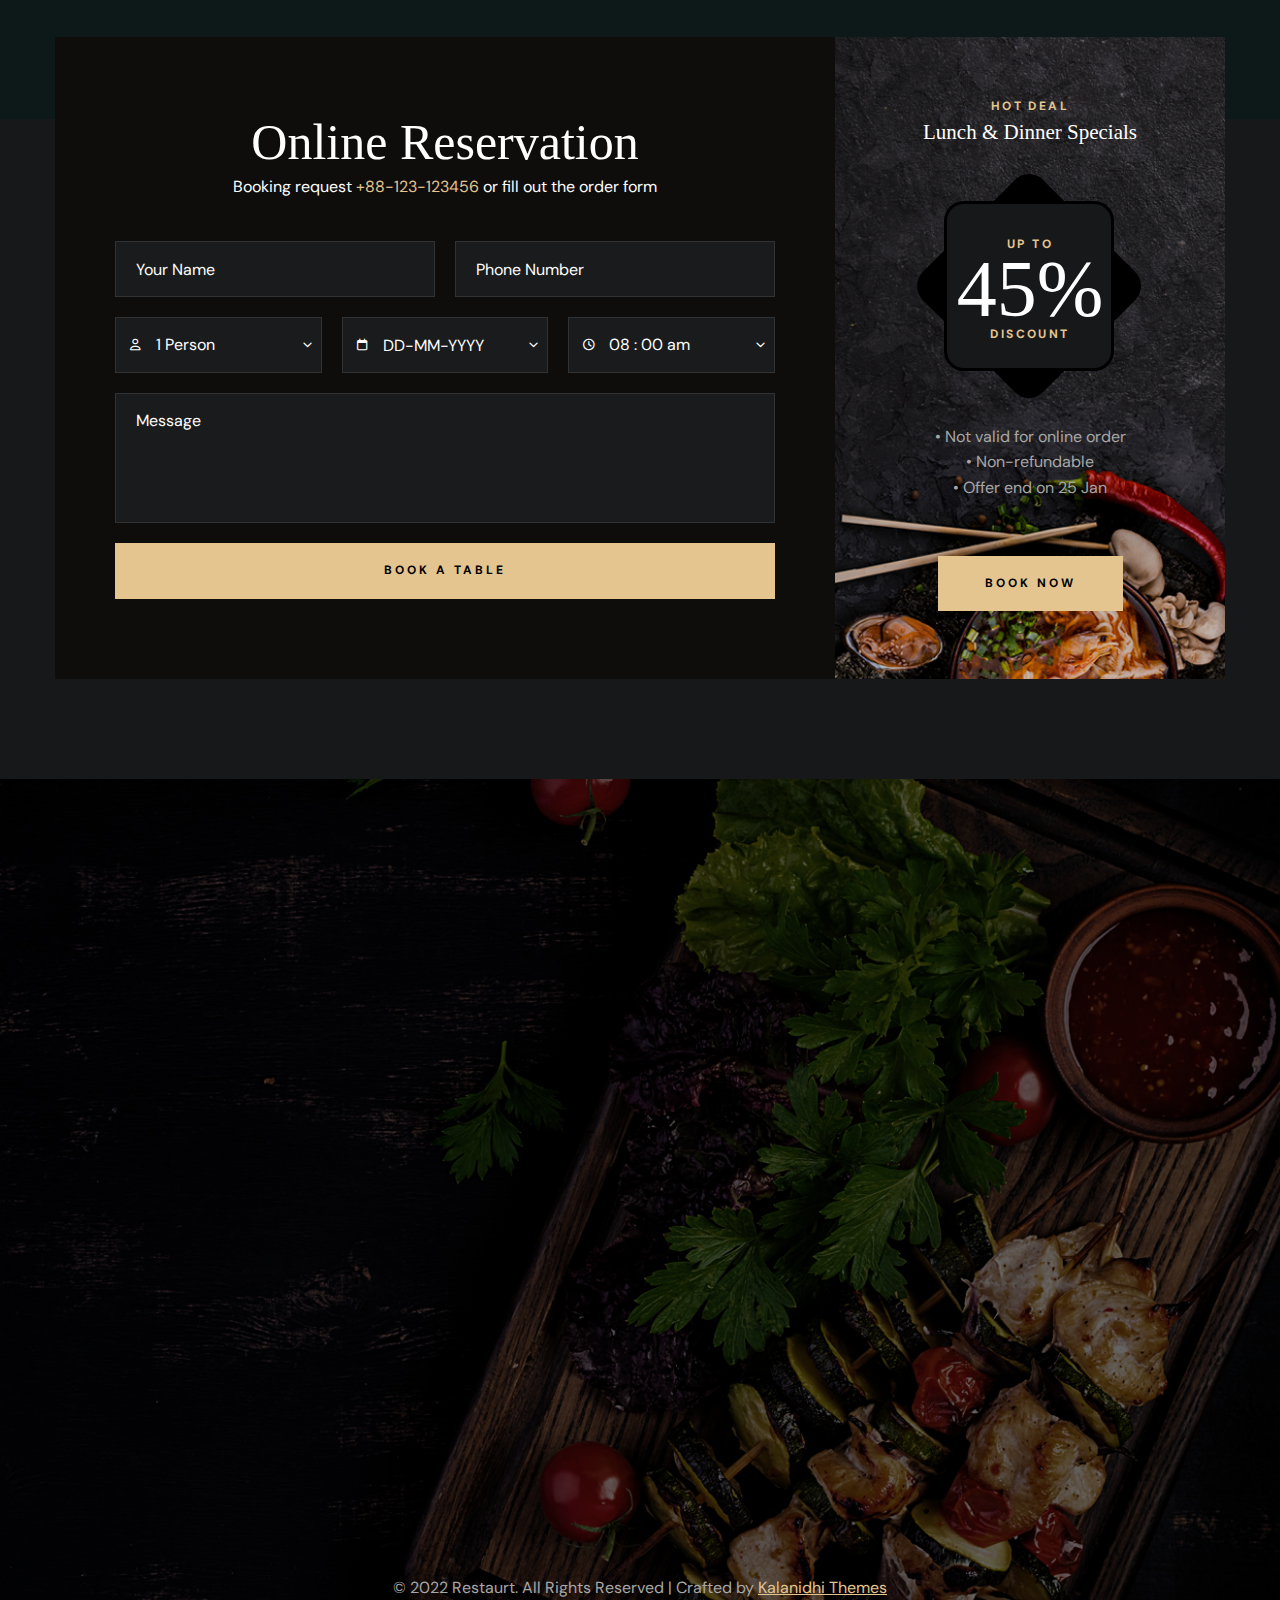
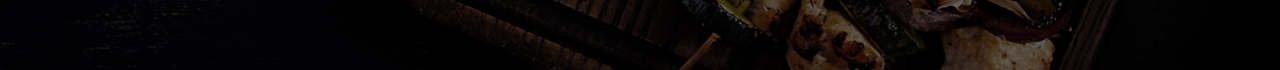
<file: menu-list.html>
<!DOCTYPE html>
<html lang="en">

<!-- Mirrored from kalanidhithemes.com/live-preview/landing-page/delici/all-demo/Delici-Video-Hero-Center-Header/menu-list.html by HTTrack Website Copier/3.x [XR&CO'2014], Mon, 25 Mar 2024 12:28:14 GMT -->
<head>
<meta charset="utf-8">
<title>Delici - Restaurants HTML Template - Menus List</title>
<!-- Stylesheets -->
<link href="css/bootstrap.css" rel="stylesheet">
<link href="css/style.css" rel="stylesheet">
<link rel="shortcut icon" href="images/favicon.png" type="image/x-icon">
<link rel="icon" href="images/favicon.png" type="image/x-icon">
<!-- Responsive -->
<meta http-equiv="X-UA-Compatible" content="IE=edge">
<meta name="viewport" content="width=device-width, initial-scale=1.0, maximum-scale=1.0, user-scalable=0">
<link href="css/responsive.css" rel="stylesheet">
<!--[if lt IE 9]><script src="https://cdnjs.cloudflare.com/ajax/libs/html5shiv/3.7.3/html5shiv.js"></script><![endif]--> 

</head>

<body>
  <div class="page-wrapper"> 
  
    <!-- Preloader -->
    <div class="loader-wrap">
        <div class="preloader">
            <div class="preloader-close">x</div>
            <div id="handle-preloader" class="handle-preloader">
                <div class="animation-preloader">
                    <div class="spinner"></div>
                    <div class="txt-loading">
                        <span data-text-preloader="D" class="letters-loading">
                            D
                        </span>
                        <span data-text-preloader="E" class="letters-loading">
                            E
                        </span>
                        <span data-text-preloader="L" class="letters-loading">
                            L
                        </span>
                        <span data-text-preloader="I" class="letters-loading">
                            I
                        </span>
                        <span data-text-preloader="C" class="letters-loading">
                            C
                        </span>
                        <span data-text-preloader="I" class="letters-loading">
                            I
                        </span>
                    </div>
                </div>  
            </div>
        </div>
    </div>
    <!-- Preloader End -->

    <!-- Main Header-->
    <header class="main-header header-down">
        <div class="header-top">
            <div class="auto-container">
                <div class="inner clearfix">
                    <div class="top-left clearfix">
                        <ul class="top-info clearfix">
                            <li><i class="icon far fa-map-marker-alt"></i> Restaurant St, Delicious City, London 9578, UK</li>
                            <li><i class="icon far fa-clock"></i> Daily : 8.00 am to 10.00 pm</li>
                        </ul>
                    </div>
                    <div class="top-right clearfix">
                        <ul class="top-info clearfix">
                            <li><a href="tel:+11234567890"><i class="icon far fa-phone"></i> +1 123 456 7890</a></li>
                            <li><a href="mailto:booking@restaurant.com"><i class="icon far fa-envelope"></i> booking@restaurant.com</a></li>
                        </ul>
                    </div>
                </div>
            </div>
        </div>
        <!-- Header Upper -->
        <div class="header-upper">        
            <div class="auto-container">
                <!-- Main Box -->
                <div class="main-box d-flex justify-content-between align-items-center flex-wrap">
                
                    <!-- Links Box -->
                    <div class="links-box clearfix">
                        <!-- Hidden Nav Toggler -->
                        <div class="nav-toggler">
                            <button class="hidden-bar-opener">
                                <span class="hamburger">
                                    <span class="top-bun"></span>
                                    <span class="meat"></span>
                                    <span class="bottom-bun"></span>
                                </span>
                            </button>
                        </div>
                    </div>
                
                    <!--Logo-->
                    <div class="logo-box">
                         <div class="logo"><a href="index.html" title="Delici - Restaurants HTML Template"><img src="images/logo.png" alt="" title="Delici - Restaurants HTML Template"></a></div>
                    </div>

                    <!--Don't use this menu for this option-->
                    <div class="nav-box clearfix">
                        <!--Nav Outer-->
                        <div class="nav-outer clearfix">         
                            <nav class="main-menu">
                                <ul class="navigation clearfix">
                                    <li class="current dropdown"><a href="index.html">Home</a>
                                        <ul>
                                            <li><a href="#">Home 1 Left Header</a></li>
                                            <li><a href="#">Home 1 Center Header</a></li>
                                            <li><a href="#">Home 3 Video Hero</a></li>
                                        </ul>
                                    </li>
                                    <li class="dropdown has-mega-menu"><a href="menu-list.html">Menus</a>
                                        <ul>
                                            <li>
                                                <div class="mega-menu">
                                                    <div class="menu-inner">
                                                        <div class="auto-container">
                                                            <div class="row clearfix">
                                                                <div class="menu-block col-lg-3 col-md-6 col-sm-6">
                                                                    <div class="image"><a href="menu-list.html"><img src="images/resource/menu-image-1.jpg" alt=""></a></div>
                                                                    <div class="title"><a href="menu-list.html">Menu list 1</a></div>
                                                                </div>
                                                                <div class="menu-block col-lg-3 col-md-6 col-sm-6">
                                                                    <div class="image"><a href="menu-list.html"><img src="images/resource/menu-image-2.jpg" alt=""></a></div>
                                                                    <div class="title"><a href="menu-list.html">Menu list 2</a></div>
                                                                </div>
                                                                <div class="menu-block col-lg-3 col-md-6 col-sm-6">
                                                                    <div class="image"><a href="menu-list.html"><img src="images/resource/menu-image-3.jpg" alt=""></a></div>
                                                                    <div class="title"><a href="menu-list.html">Menu list 3</a></div>
                                                                </div>
                                                                <div class="menu-block col-lg-3 col-md-6 col-sm-6">
                                                                    <div class="image"><a href="menu-list.html"><img src="images/resource/menu-image-4.jpg" alt=""></a></div>
                                                                    <div class="title"><a href="menu-list.html">Menu list 4</a></div>
                                                                </div>
                                                            </div>
                                                        </div>
                                                    </div>
                                                </div>
                                            </li>
                                        </ul>
                                    </li>
                                    <li><a href="about.html">About Us</a></li>
                                    <li><a href="about.html">Our chefs</a></li>
                                    <li class="dropdown"><a href="#">Pages</a>
                                        <ul>
                                            <li><a href="#">Dropdown Menu 1</a></li>
                                            <li><a href="#">Dropdown Menu 2</a></li>
                                            <li><a href="#">Dropdown Menu 3</a></li>
                                            <li class="dropdown"><a href="#">Dropdown Menu 4</a>
                                                <ul>
                                                    <li><a href="#">Dropdown Menu level 2</a></li>
                                                    <li><a href="#">Dropdown Menu level 2</a></li>
                                                    <li><a href="#">Dropdown Menu Level 3</a></li>
                                                </ul>
                                            </li>
                                            <li><a href="#">Dropdown Lorem 5</a></li>
                                        </ul>
                                    </li>
                                    <li><a href="#">Blog</a></li>
                                    <li><a href="#">Contact</a></li>
                                </ul>
                            </nav>
                            <!-- Main Menu End-->
                        </div>
                        <!--Nav Outer End-->
                    </div>
                    <!---->
                    
                    <div class="link link-btn">
                        <a href="reservation-opentable.html" class="theme-btn btn-style-one clearfix">
                            <span class="btn-wrap">
                                <span class="text-one">find a table</span>
                                <span class="text-two">find a table</span>
                            </span>
                        </a>
                    </div>
                    
                </div>
            </div>
        </div>
    </header>
    <!--End Main Header -->
    
    <!--Menu Backdrop-->
    <div class="menu-backdrop"></div>

    <!-- Hidden Navigation Bar -->
    <section class="hidden-bar">
        <!-- Hidden Bar Wrapper -->
        <div class="inner-box">
            <div class="cross-icon hidden-bar-closer"><span class="far fa-close"></span></div>
            <div class="logo-box"><a href="index.html" title="Delici - Restaurants HTML Template"><img src="images/resource/sidebar-logo.png" alt="" title="Delici - Restaurants HTML Template"></a></div>
            
            <!-- .Side-menu -->
            <div class="side-menu">
                 <ul class="navigation clearfix">
                    <li class="current dropdown"><a href="index.html">Home</a>
                        <ul>
                            <li><a href="https://kalanidhithemes.com/live-preview/landing-page/delici/all-demo/Delici-Defoult/index.html">Home 1 Left Header</a></li>
                            <li><a href="index.html">Home 1 Center Header</a></li>
                            <li><a href="https://kalanidhithemes.com/live-preview/landing-page/delici/all-demo/Delici-Video-Hero/index.html">Home 3 Video Hero</a></li>
                        </ul>
                    </li>
                    <li class="dropdown"><a href="menu-list.html">Menus</a>
                        <ul>
                            <li><a href="menu-list-1.html">Menu List 1</a></li>
                            <li><a href="menu-list-2.html">Menu List 2</a></li>
                            <li><a href="menu-list-3.html">Menu List 3</a></li>
                            <li><a href="menu-list-4.html">Menu List 4</a></li>
                        </ul>
                    </li>
                    <li><a href="about.html">About Us</a></li>
                    <li><a href="our-chef.html">Our chefs</a></li>
                    <li class="dropdown"><a href="#">Pages</a>
                        <ul>
                            <li><a href="#">Dropdown Menu 1</a></li>
                            <li><a href="#">Dropdown Menu 2</a></li>
                            <li><a href="#">Dropdown Menu 3</a></li>
                            <li class="dropdown"><a href="#">Dropdown Menu 4</a>
                                <ul>
                                    <li><a href="#">Dropdown Menu level 2</a></li>
                                    <li><a href="#">Dropdown Menu level 2</a></li>
                                    <li><a href="#">Dropdown Menu Level 3</a></li>
                                </ul>
                            </li>
                            <li><a href="#">Dropdown Lorem 5</a></li>
                        </ul>
                    </li>
                    <li><a href="contact-us.html">Contact</a></li>
                </ul>
            </div><!-- /.Side-menu -->
            
            <h2>Visit Us</h2>
            <ul class="info">
                <li>Restaurant St, Delicious City, <br>London 9578, UK</li>
                <li>Open: 9.30 am - 2.30pm</li>
                <li><a href="mailto:booking@domainame.com">booking@domainame.com</a></li>
            </ul>
            <div class="separator"><span></span></div>
            <div class="booking-info">
                <div class="bk-title">Booking request</div>
                <div class="bk-no"><a href="tel:+88-123-123456">+88-123-123456</a></div>
            </div>
        
        </div><!-- / Hidden Bar Wrapper -->
    </section>
    <!-- / Hidden Bar -->

    <!--Info Back Drop-->
    <div class="info-back-drop"></div>
    
    <!-- Hidden Bar -->
    <section class="info-bar">
        <div class="inner-box">
            <div class="cross-icon"><span class="far fa-close"></span></div>
            <div class="logo-box"><a href="index.html" title="Delici - Restaurants HTML Template"><img src="images/resource/sidebar-logo.png" alt="" title="Delici - Restaurants HTML Template"></a></div>
            <div class="image-box"><img src="images/resource/sidebar-image.jpg" alt="" title=""></div>

            <h2>Visit Us</h2>
            <ul class="info">
                <li>Restaurant St, Delicious City, <br>London 9578, UK</li>
                <li>Open: 9.30 am - 2.30pm</li>
                <li><a href="mailto:booking@domainame.com">booking@domainame.com</a></li>
            </ul>
            <div class="separator"><span></span></div>
            <div class="booking-info">
                <div class="bk-title">Booking request</div>
                <div class="bk-no"><a href="tel:+88-123-123456">+88-123-123456</a></div>
            </div>
        </div>
    </section>
    <!--End Hidden Bar -->

    <!-- Inner Banner Section -->
    <section class="inner-banner">
        <div class="image-layer" style="background-image: url(images/background/banner-image-2.jpg);"></div>
        <div class="auto-container">
            <div class="inner">
                <div class="subtitle"><span>delicious & amazing</span></div>
                <div class="pattern-image"><img src="images/icons/separator.svg" alt="" title=""></div>
                <h1><span>Our Menu</span></h1>
            </div>
        </div>
    </section>
    <!--End Banner Section -->

    <!--Menu Section-->
    <section class="menu-one">
        <div class="right-bg"><img src="images/background/bg-16.png" alt="" title=""></div>
        <div class="auto-container">
            <div class="title-box centered">
                <div class="subtitle"><span>STARTER MENU</span></div>
                <div class="pattern-image"><img src="images/icons/separator.svg" alt="" title=""></div>
                <h2>Appetizers</h2>
            </div>

            <div class="row clearfix">
                <div class="image-col col-lg-7 col-md-12 col-sm-12">
                    <div class="inner">
                        <div class="image"><img src="images/resource/menus-1.jpg" alt=""></div>
                    </div>
                </div>
                <div class="menu-col col-lg-5 col-md-12 col-sm-12">
                    <div class="inner">
                        <!--Block-->
                        <div class="dish-block">
                            <div class="inner-box">
                                <div class="title clearfix"><div class="ttl clearfix"><h5><a href="#">Greek Salad</a></h5></div><div class="price"><span>$25.50</span></div></div>
                                <div class="text desc"><a href="#">Tomatoes, green bell pepper, sliced cucumber onion, olives, and feta cheese.</a></div>
                            </div>
                        </div>
                        <!--Block-->
                        <div class="dish-block">
                            <div class="inner-box">
                                <div class="title clearfix"><div class="ttl clearfix"><h5><a href="#">Lasagne <span class="s-info">SEASONAL</span></a></h5></div><div class="price"><span>$40.00</span></div></div>
                                <div class="text desc"><a href="#">Vegetables, cheeses, ground meats, tomato sauce, seasonings and spices</a></div>
                            </div>
                        </div>
                        <!--Block-->
                        <div class="dish-block">
                            <div class="inner-box">
                                <div class="title clearfix"><div class="ttl clearfix"><h5><a href="#">Butternut Pumpkin</a></h5></div><div class="price"><span>$10.00</span></div></div>
                                <div class="text desc"><a href="#">Typesetting industry lorem Lorem Ipsum is simply dummy text of the priand.</a></div>
                            </div>
                        </div>
                        <!--Block-->
                        <div class="dish-block">
                            <div class="inner-box">
                                <div class="title clearfix"><div class="ttl clearfix"><h5><a href="#">Tokusen Wagyu <span class="s-info">NEW</span></a></h5></div><div class="price"><span>$39.00</span></div></div>
                                <div class="text desc"><a href="#">Vegetables, cheeses, ground meats, tomato sauce, seasonings and spices.</a></div>
                            </div>
                        </div>
                    </div>
                </div>
            </div>
        </div>
    </section>

    <!--Menu Section-->
    <section class="menu-one alternate">
        <div class="left-bg"><img src="images/background/bg-17.png" alt="" title=""></div>
        <div class="right-bg-2"><img src="images/background/bg-18.png" alt="" title=""></div>
        <div class="auto-container">
            <div class="title-box centered">
                <div class="subtitle"><span>RESERVATIONS</span></div>
                <div class="pattern-image"><img src="images/icons/separator.svg" alt="" title=""></div>
                <h2>Main Dishes</h2>
            </div>

            <div class="row clearfix">
                <div class="image-col col-lg-7 col-md-12 col-sm-12">
                    <div class="inner">
                        <div class="image"><img src="images/resource/menus-2.jpg" alt=""></div>
                    </div>
                </div>
                <div class="menu-col col-lg-5 col-md-12 col-sm-12">
                    <div class="inner">
                        <!--Block-->
                        <div class="dish-block">
                            <div class="inner-box">
                                <div class="title clearfix"><div class="ttl clearfix"><h5><a href="#">Greek Salad</a></h5></div><div class="price"><span>$25.50</span></div></div>
                                <div class="text desc"><a href="#">Tomatoes, green bell pepper, sliced cucumber onion, olives, and feta cheese.</a></div>
                            </div>
                        </div>
                        <!--Block-->
                        <div class="dish-block">
                            <div class="inner-box">
                                <div class="title clearfix"><div class="ttl clearfix"><h5><a href="#">Lasagne <span class="s-info">SEASONAL</span></a></h5></div><div class="price"><span>$40.00</span></div></div>
                                <div class="text desc"><a href="#">Vegetables, cheeses, ground meats, tomato sauce, seasonings and spices</a></div>
                            </div>
                        </div>
                        <!--Block-->
                        <div class="dish-block">
                            <div class="inner-box">
                                <div class="title clearfix"><div class="ttl clearfix"><h5><a href="#">Butternut Pumpkin</a></h5></div><div class="price"><span>$10.00</span></div></div>
                                <div class="text desc"><a href="#">Typesetting industry lorem Lorem Ipsum is simply dummy text of the priand.</a></div>
                            </div>
                        </div>
                        <!--Block-->
                        <div class="dish-block">
                            <div class="inner-box">
                                <div class="title clearfix"><div class="ttl clearfix"><h5><a href="#">Tokusen Wagyu <span class="s-info">NEW</span></a></h5></div><div class="price"><span>$39.00</span></div></div>
                                <div class="text desc"><a href="#">Vegetables, cheeses, ground meats, tomato sauce, seasonings and spices.</a></div>
                            </div>
                        </div>
                    </div>
                </div>
            </div>
        </div>
    </section>

    <!--Special Offer Section-->
    <section class="special-offer-two">
        <div class="left-bg"><img src="images/background/bg-20.png" alt="" title=""></div>
        <div class="right-bg"><img src="images/background/bg-19.png" alt="" title=""></div>
        <div class="auto-container">
            <div class="title-box centered">
                <div class="subtitle"><span>special offer</span></div>
                <div class="pattern-image"><img src="images/icons/separator.svg" alt="" title=""></div>
                <h2>Best Special Menu</h2>
            </div>
            <div class="row clearfix">
                <!--Item-->
                <div class="offer-block-three col-xl-3 col-lg-4 col-md-6 col-sm-12">
                    <div class="inner-box wow fadeInUp" data-wow-duration="1500ms" data-wow-delay="0ms">
                        <div class="image"><a href="#"><img src="images/resource/menu-image-11.jpg" alt=""></a></div>
                        <h4><a href="menu-list.html">Greek Salad</a></h4>
                        <div class="text desc">Avocados with crab meat, red onion, crab salad red bell pepper...</div>
                        <div class="price">$39.00</div>
                    </div>
                </div>

                <!--Item-->
                <div class="offer-block-three col-xl-3 col-lg-4 col-md-6 col-sm-12">
                    <div class="inner-box wow fadeInUp" data-wow-duration="1500ms" data-wow-delay="200ms">
                        <div class="image"><a href="#"><img src="images/resource/menu-image-12.jpg" alt=""></a></div>
                        <h4><a href="menu-list.html">Tokusen Wagyu</a></h4>
                        <div class="text desc">Tomatoes, green bell pepper, sliced cucumber onion, olives...</div>
                        <div class="price">$45.00</div>
                    </div>
                </div>

                <!--Item-->
                <div class="offer-block-three col-xl-3 col-lg-4 col-md-6 col-sm-12">
                    <div class="inner-box wow fadeInUp" data-wow-duration="1500ms" data-wow-delay="400ms">
                        <div class="image"><a href="#"><img src="images/resource/menu-image-13.jpg" alt=""></a></div>
                        <h4><a href="menu-list.html">Butternut Pumpkin</a></h4>
                        <div class="text desc">Avocados with crab meat, red onion, crab salad stuffed bell pepper...</div>
                        <div class="price">$15.00</div>
                    </div>
                </div>

                <!--Item-->
                <div class="offer-block-three col-xl-3 col-lg-4 col-md-6 col-sm-12">
                    <div class="inner-box wow fadeInUp" data-wow-duration="1500ms" data-wow-delay="600ms">
                        <div class="image"><a href="#"><img src="images/resource/menu-image-14.jpg" alt=""></a></div>
                        <h4><a href="menu-list.html">Opu Fish</a></h4>
                        <div class="text desc">Vegetables, cheeses, ground meats, tomato sauce, seasonings...</div>
                        <div class="price">$12.00</div>
                    </div>
                </div>

                <!--Item-->
                <div class="offer-block-three col-xl-3 col-lg-4 col-md-6 col-sm-12">
                    <div class="inner-box wow fadeInUp" data-wow-duration="1500ms" data-wow-delay="0ms">
                        <div class="image"><a href="#"><img src="images/resource/menu-image-15.jpg" alt=""></a></div>
                        <h4><a href="menu-list.html">Greek Salad</a></h4>
                        <div class="text desc">Avocados with crab meat, red onion, crab salad red bell pepper...</div>
                        <div class="price">$39.00</div>
                    </div>
                </div>

                <!--Item-->
                <div class="offer-block-three col-xl-3 col-lg-4 col-md-6 col-sm-12">
                    <div class="inner-box wow fadeInUp" data-wow-duration="1500ms" data-wow-delay="200ms">
                        <div class="image"><a href="#"><img src="images/resource/menu-image-16.jpg" alt=""></a></div>
                        <h4><a href="menu-list.html">Tokusen Wagyu</a></h4>
                        <div class="text desc">Tomatoes, green bell pepper, sliced cucumber onion, olives...</div>
                        <div class="price">$45.00</div>
                    </div>
                </div>

                <!--Item-->
                <div class="offer-block-three col-xl-3 col-lg-4 col-md-6 col-sm-12">
                    <div class="inner-box wow fadeInUp" data-wow-duration="1500ms" data-wow-delay="400ms">
                        <div class="image"><a href="#"><img src="images/resource/menu-image-17.jpg" alt=""></a></div>
                        <h4><a href="menu-list.html">Butternut Pumpkin</a></h4>
                        <div class="text desc">Avocados with crab meat, red onion, crab salad stuffed bell pepper...</div>
                        <div class="price">$15.00</div>
                    </div>
                </div>

                <!--Item-->
                <div class="offer-block-three col-xl-3 col-lg-4 col-md-6 col-sm-12">
                    <div class="inner-box wow fadeInUp" data-wow-duration="1500ms" data-wow-delay="600ms">
                        <div class="image"><a href="#"><img src="images/resource/menu-image-18.jpg" alt=""></a></div>
                        <h4><a href="menu-list.html">Opu Fish</a></h4>
                        <div class="text desc">Vegetables, cheeses, ground meats, tomato sauce, seasonings...</div>
                        <div class="price">$12.00</div>
                    </div>
                </div>

            </div>
        </div>
    </section>

    <!--Chef Selection Section-->
    <section class="chef-selection">
        <div class="auto-container">
            <div class="outer-container">
                <div class="row clearfix">
                    <!--Col-->
                    <div class="image-col col-xl-6 col-lg-6 col-md-12 col-sm-12">
                        <div class="inner wow fadeInLeft" data-wow-duration="1500ms" data-wow-delay="0ms">
                            <div class="image-layer" style="background-image: url(images/background/image-8.jpg);"></div>
                            <div class="image"><img src="images/background/image-8.jpg" alt=""></div>
                        </div>
                    </div>
                    <!--Col-->
                    <div class="content-col col-xl-6 col-lg-6 col-md-12 col-sm-12">
                        <div class="inner wow fadeInRight" data-wow-duration="1500ms" data-wow-delay="0ms">
                            <div class="title-box">
                                <span class="badge-icon"><img src="images/resource/badge-2.png" alt="" title=""></span>
                                <div class="subtitle"><span>chef selection</span></div>
                                <div class="pattern-image"><img src="images/icons/separator.svg" alt="" title=""></div>
                                <h3>Lobster Tortellini</h3>
                                <div class="text">Lorem Ipsum is simply dummy text of the printingand typesetting industry lorem Ipsum has been the industrys standard dummy text ever since.</div>
                            </div>
                            <div class="price"><span class="old">$40.00</span> <span class="new">$20.00</span></div>
                        </div>
                    </div>

                </div>
            </div>
        </div>
    </section>

    <!--Menu Section-->
    <section class="menu-two">
        <div class="left-bg"><img src="images/background/bg-20.png" alt="" title=""></div>
        <div class="auto-container">
            <div class="title-box centered">
                <div class="subtitle"><span>RESERVATIONS</span></div>
                <div class="pattern-image"><img src="images/icons/separator.svg" alt="" title=""></div>
                <h2>List Menu</h2>
            </div>
            <div class="row clearfix">
                <div class="menu-col col-lg-6 col-md-12 col-sm-12">
                    <div class="inner">
                        <!--Block-->
                        <div class="dish-block">
                            <div class="inner-box">
                                <div class="dish-image"><a href="#"><img src="images/resource/menu-image-5.png" alt=""></a></div>
                                <div class="title clearfix"><div class="ttl clearfix"><h5><a href="#">Greek Salad</a></h5></div><div class="price"><span>$25.50</span></div></div>
                                <div class="text desc"><a href="#">Tomatoes, green bell pepper, sliced cucumber onion, olives, and feta cheese.</a></div>
                            </div>
                        </div>
                        <!--Block-->
                        <div class="dish-block">
                            <div class="inner-box">
                                <div class="dish-image"><a href="#"><img src="images/resource/menu-image-6.png" alt=""></a></div>
                                <div class="title clearfix"><div class="ttl clearfix"><h5><a href="#">Lasagne <span class="s-info">SEASONAL</span></a></h5></div><div class="price"><span>$40.00</span></div></div>
                                <div class="text desc"><a href="#">Vegetables, cheeses, ground meats, tomato sauce, seasonings and spices</a></div>
                            </div>
                        </div>
                        <!--Block-->
                        <div class="dish-block">
                            <div class="inner-box">
                                <div class="dish-image"><a href="#"><img src="images/resource/menu-image-7.png" alt=""></a></div>
                                <div class="title clearfix"><div class="ttl clearfix"><h5><a href="#">Butternut Pumpkin</a></h5></div><div class="price"><span>$10.00</span></div></div>
                                <div class="text desc"><a href="#">Typesetting industry lorem Lorem Ipsum is simply dummy text of the priand.</a></div>
                            </div>
                        </div>
                    </div>
                </div>
                <div class="menu-col col-lg-6 col-md-12 col-sm-12">
                    <div class="inner">
                        <!--Block-->
                        <div class="dish-block">
                            <div class="inner-box">
                                <div class="dish-image"><a href="#"><img src="images/resource/menu-image-8.png" alt=""></a></div>
                                <div class="title clearfix"><div class="ttl clearfix"><h5><a href="#">Tokusen Wagyu <span class="s-info">NEW</span></a></h5></div><div class="price"><span>$39.00</span></div></div>
                                <div class="text desc"><a href="#">Vegetables, cheeses, ground meats, tomato sauce, seasonings and spices.</a></div>
                            </div>
                        </div>
                        <!--Block-->
                        <div class="dish-block">
                            <div class="inner-box">
                                <div class="dish-image"><a href="#"><img src="images/resource/menu-image-9.png" alt=""></a></div>
                                <div class="title clearfix"><div class="ttl clearfix"><h5><a href="#">Olivas Rellenas</a></h5></div><div class="price"><span>$25.00</span></div></div>
                                <div class="text desc"><a href="#">Avocados with crab meat, red onion, crab salad stuffed red bell pepper and  green bell pepper.</a></div>
                            </div>
                        </div>
                        <!--Block-->
                        <div class="dish-block">
                            <div class="inner-box">
                                <div class="dish-image"><a href="#"><img src="images/resource/menu-image-10.png" alt=""></a></div>
                                <div class="title clearfix"><div class="ttl clearfix"><h5><a href="#">Opu Fish</a></h5></div><div class="price"><span>$49.00</span></div></div>
                                <div class="text desc"><a href="#">Vegetables, cheeses, ground meats, tomato sauce, seasonings and spices</a></div>
                            </div>
                        </div>
                    </div>
                </div>
            </div>
        </div>
    </section>


    <!--Featured Section-->
    <section class="featured-section">
        <div class="auto-container">
            <div class="row clearfix">
                <div class="text-col col-lg-5 col-md-12 col-sm-12">
                    <div class="inner wow fadeInLeft" data-wow-duration="1500ms" data-wow-delay="0ms">
                        <!--Block-->
                        <div class="content">
                            <div class="content-inner">
                                <h2>Private Events</h2>
                                <div class="text">Lorem Ipsum is simply dummy printing and typeset industry lorem Ipsum has been the industrys.</div>
                                <div class="separator"><span></span></div>
                                <div class="booking-info">
                                    <div class="bk-title">Booking request</div>
                                    <div class="bk-no"><a href="tel:+88-123-123456">+88-123-123456</a></div>
                                </div>
                                <div class="link-box">
                                    <a href="#" class="theme-btn btn-style-one clearfix">
                                        <span class="btn-wrap">
                                            <span class="text-one">Book Now</span>
                                            <span class="text-two">Book Now</span>
                                        </span>
                                    </a>
                                </div>
                            </div>
                        </div>

                    </div>
                </div>
                <div class="image-col col-lg-7 col-md-12 col-sm-12">
                    <div class="inner wow fadeInRight" data-wow-duration="1500ms" data-wow-delay="0ms">
                        <div class="row clearfix">
                            <div class="img-col col-lg-6 col-md-6 col-sm-6"><div class="image"><img src="images/resource/featured-8.jpg" alt=""></div></div>
                            <div class="img-col col-lg-6 col-md-6 col-sm-6"><div class="image"><img src="images/resource/featured-9.jpg" alt=""></div></div>
                        </div>
                    </div>
                </div>
            </div>
        </div>
    </section>

    <!--Featured Section-->
    <section class="featured-section alternate">
        <div class="auto-container">
            <div class="row clearfix">
                <div class="text-col col-lg-5 col-md-12 col-sm-12">
                    <div class="inner wow fadeInRight" data-wow-duration="1500ms" data-wow-delay="0ms">
                        <!--Block-->
                        <div class="content">
                            <div class="content-inner">
                                <h2>Banquet Hall</h2>
                                <div class="text">Lorem Ipsum is simply dummy printing and typeset industry lorem Ipsum has been the industrys.</div>
                                <div class="separator"><span></span></div>
                                <div class="booking-info">
                                    <div class="bk-title">Booking request</div>
                                    <div class="bk-no"><a href="tel:+88-123-123456">+88-123-123456</a></div>
                                </div>
                                <div class="link-box">
                                    <a href="#" class="theme-btn btn-style-one clearfix">
                                        <span class="btn-wrap">
                                            <span class="text-one">Book Now</span>
                                            <span class="text-two">Book Now</span>
                                        </span>
                                    </a>
                                </div>
                            </div>
                        </div>

                    </div>
                </div>
                <div class="image-col col-lg-7 col-md-12 col-sm-12">
                    <div class="inner wow fadeInLeft" data-wow-duration="1500ms" data-wow-delay="0ms">
                        <div class="row clearfix">
                            <div class="img-col col-lg-6 col-md-6 col-sm-6"><div class="image"><img src="images/resource/featured-10.jpg" alt=""></div></div>
                            <div class="img-col col-lg-6 col-md-6 col-sm-6"><div class="image"><img src="images/resource/featured-11.jpg" alt=""></div></div>
                        </div>
                    </div>
                </div>
            </div>
        </div>
    </section>

    <!--Online Reservation Section-->
    <section class="online-reservation">
        <div class="image-layer" style="background-image: url(images/background/image-9.jpg);"></div>
        <div class="auto-container">
            <div class="title-box centered">
                <div class="subtitle"><span>special offer</span></div>
                <div class="pattern-image"><img src="images/icons/separator.svg" alt="" title=""></div>
                <h2>Online Reservation</h2>
                <div class="text request-info">Booking request <a href="#">+88-123-123456</a> or fill out the order form</div>
            </div>
            <div class="default-form reservation-form">
                <form method="post" action="https://kalanidhithemes.com/live-preview/landing-page/delici/all-demo/Delici-Video-Hero-Center-Header/index.html">
                    <div class="row clearfix">
                        <div class="form-group col-lg-4 col-md-6 col-sm-12">
                            <div class="field-inner">
                                <span class="alt-icon far fa-user"></span>
                                <select class="l-icon">
                                    <option>1 Person</option>
                                    <option>2 Person</option>
                                    <option>3 Person</option>
                                    <option>4 Person</option>
                                    <option>5 Person</option>
                                    <option>6 Person</option>
                                    <option>7 Person</option>
                                </select>
                                <span class="arrow-icon far fa-angle-down"></span>
                            </div>
                        </div>
                        <div class="form-group col-lg-4 col-md-6 col-sm-12">
                            <div class="field-inner">
                                <span class="alt-icon far fa-calendar"></span>
                                <input class="l-icon datepicker" type="text" name="fieldname" value="" placeholder="DD-MM-YYYY" required readonly>
                                <span class="arrow-icon far fa-angle-down"></span>
                            </div>
                        </div>
                        <div class="form-group col-lg-4 col-md-12 col-sm-12">
                            <div class="field-inner">
                                <span class="alt-icon far fa-clock"></span>
                                <select class="l-icon">
                                    <option>08 : 00 am</option>
                                    <option>09 : 00 am</option>
                                    <option>10 : 00 am</option>
                                    <option>11 : 00 am</option>
                                    <option>12 : 00 pm</option>
                                    <option>01 : 00 pm</option>
                                    <option>02 : 00 pm</option>
                                    <option>03 : 00 pm</option>
                                    <option>04 : 00 pm</option>
                                    <option>05 : 00 pm</option>
                                    <option>06 : 00 pm</option>
                                    <option>07 : 00 pm</option>
                                    <option>08 : 00 pm</option>
                                    <option>09 : 00 pm</option>
                                    <option>10 : 00 pm</option>
                                </select>
                                <span class="arrow-icon far fa-angle-down"></span>
                            </div>
                        </div>
                    </div>
                    <button type="submit" class="theme-btn btn-style-one clearfix">
                        <span class="btn-wrap">
                            <span class="text-one">book a table</span>
                            <span class="text-two">book a table</span>
                        </span>
                    </button>
                </form>
                <div class="powered-by">*Powered by OpenTable</div>
            </div>
        </div>
    </section>

    <!--Reservation Section-->
    <section class="reserve-section style-two">
        <div class="image-layer" style="background-image: url(images/background/image-10.jpg);"></div>
        <div class="auto-container">
            <div class="outer-box">
                <div class="row clearfix">
                    <div class="reserv-col col-lg-8 col-md-12 col-sm-12">
                        <div class="inner">
                            <div class="title">
                                <h2>Online Reservation</h2>
                                <div class="request-info">Booking request <a href="#">+88-123-123456</a> or fill out the order form</div>
                            </div>
                            <div class="default-form reservation-form">
                                <form method="post" action="https://kalanidhithemes.com/live-preview/landing-page/delici/all-demo/Delici-Video-Hero-Center-Header/index.html">
                                    <div class="row clearfix">
                                        <div class="form-group col-lg-6 col-md-6 col-sm-12">
                                            <div class="field-inner">
                                                <input type="text" name="fieldname" value="" placeholder="Your Name" required>
                                            </div>
                                        </div>
                                        <div class="form-group col-lg-6 col-md-6 col-sm-12">
                                            <div class="field-inner">
                                                <input type="text" name="fieldname" value="" placeholder="Phone Number" required>
                                            </div>
                                        </div>
                                        <div class="form-group col-lg-4 col-md-6 col-sm-12">
                                            <div class="field-inner">
                                                <span class="alt-icon far fa-user"></span>
                                                <select class="l-icon">
                                                    <option>1 Person</option>
                                                    <option>2 Person</option>
                                                    <option>3 Person</option>
                                                    <option>4 Person</option>
                                                    <option>5 Person</option>
                                                    <option>6 Person</option>
                                                    <option>7 Person</option>
                                                </select>
                                                <span class="arrow-icon far fa-angle-down"></span>
                                            </div>
                                        </div>
                                        <div class="form-group col-lg-4 col-md-6 col-sm-12">
                                            <div class="field-inner">
                                                <span class="alt-icon far fa-calendar"></span>
                                                <input class="l-icon datepicker" type="text" name="fieldname" value="" placeholder="DD-MM-YYYY" required readonly>
                                                <span class="arrow-icon far fa-angle-down"></span>
                                            </div>
                                        </div>
                                        <div class="form-group col-lg-4 col-md-12 col-sm-12">
                                            <div class="field-inner">
                                                <span class="alt-icon far fa-clock"></span>
                                                <select class="l-icon">
                                                    <option>08 : 00 am</option>
                                                    <option>09 : 00 am</option>
                                                    <option>10 : 00 am</option>
                                                    <option>11 : 00 am</option>
                                                    <option>12 : 00 pm</option>
                                                    <option>01 : 00 pm</option>
                                                    <option>02 : 00 pm</option>
                                                    <option>03 : 00 pm</option>
                                                    <option>04 : 00 pm</option>
                                                    <option>05 : 00 pm</option>
                                                    <option>06 : 00 pm</option>
                                                    <option>07 : 00 pm</option>
                                                    <option>08 : 00 pm</option>
                                                    <option>09 : 00 pm</option>
                                                    <option>10 : 00 pm</option>
                                                </select>
                                                <span class="arrow-icon far fa-angle-down"></span>
                                            </div>
                                        </div>
                                        <div class="form-group col-lg-12 col-md-12 col-sm-12">
                                            <div class="field-inner">
                                                <textarea name="fieldname" placeholder="Message" required></textarea>
                                            </div>
                                        </div>
                                        <div class="form-group col-lg-12 col-md-12 col-sm-12">
                                            <div class="field-inner">
                                                <button type="submit" class="theme-btn btn-style-one clearfix">
                                                    <span class="btn-wrap">
                                                        <span class="text-one">book a table</span>
                                                        <span class="text-two">book a table</span>
                                                    </span>
                                                </button>
                                            </div>
                                        </div>
                                    </div>
                                </form>
                            </div>
                        </div>
                    </div>
                    <div class="info-col col-lg-4 col-md-12 col-sm-12">
                        <div class="inner">
                            <div class="img-layer" style="background-image: url(images/background/image-11.jpg);"></div>
                            <div class="title">
                                <div class="subtitle">hot deal</div>
                                <h5>Lunch & Dinner Specials</h5>
                            </div>
                            <div class="data">
                                <div class="discount-info">
                                    <div class="s-ttl">up to</div>
                                    <div class="num">45%</div>
                                    <div class="s-ttl">discount</div>
                                </div>
                                <div class="instruction">
                                    • Not valid for online order <br>
                                    • Non-refundable <br>
                                    • Offer end on 25 Jan <br>
                                </div>
                                <div class="link-box">
                                    <a href="#" class="theme-btn btn-style-one clearfix">
                                        <span class="btn-wrap">
                                            <span class="text-one">book now</span>
                                            <span class="text-two">book now</span>
                                        </span>
                                    </a>
                                </div>
                            </div>
                        </div>
                    </div>
                </div>

            </div>
        </div>
    </section>

    <!--Main Footer-->
    <footer class="main-footer">
        <div class="image-layer" style="background-image: url(images/background/image-4.jpg);"></div>
        <div class="upper-section">
            <div class="auto-container">
                <div class="row clearfix">
                    <!--Footer Col-->
                    <div class="footer-col info-col col-lg-6 col-md-12 col-sm-12">
                        <div class="inner wow fadeInUp" data-wow-delay="0ms" data-wow-duration="1500ms">
                            <div class="content">
                                <div class="logo"><a href="index.html" title="Delici - Restaurants HTML Template"><img src="images/logo.png" alt="" title="Delici - Restaurants HTML Template"></a></div>
                                <div class="info">
                                    <ul>
                                        <li>Restaurant St, Delicious City, London 9578, UK</li>
                                        <li><a href="mailto:booking@domainname.com">booking@domainname.com</a></li>
                                        <li><a href="tel:+88-123-123456">Booking Request : +88-123-123456</a></li>
                                        <li>Open : 09:00 am - 01:00 pm</li>
                                    </ul>
                                </div>
                                <div class="separator"><span></span><span></span><span></span></div>
                                <div class="newsletter">
                                    <h3>Get News & Offers</h3>
                                    <div class="text">Subscribe us & Get <span>25% Off.</span></div>
                                    <div class="newsletter-form">
                                        <form method="post" action="https://kalanidhithemes.com/live-preview/landing-page/delici/all-demo/Delici-Video-Hero-Center-Header/index.html">
                                            <div class="form-group">
                                                <span class="alt-icon far fa-envelope"></span>
                                                <input type="email" name="email" value="" placeholder="Your email" required>
                                                <button type="submit" class="theme-btn btn-style-one clearfix">
                                                    <span class="btn-wrap">
                                                        <span class="text-one">subscribe</span>
                                                        <span class="text-two">subscribe</span>
                                                    </span>
                                                </button>
                                            </div>
                                        </form>
                                    </div>
                                </div>
                            </div>
                        </div>
                    </div>
                    <!--Footer Col-->
                    <div class="footer-col links-col col-lg-3 col-md-6 col-sm-12">
                        <div class="inner wow fadeInLeft" data-wow-delay="0ms" data-wow-duration="1500ms">
                            <ul class="links">
                                <li><a href="#">Home</a></li>
                                <li><a href="#">Menus</a></li>
                                <li><a href="#">About us</a></li>
                                <li><a href="#">Our chefs</a></li>
                                <li><a href="#">pages</a></li>
                                <li><a href="#">Blog</a></li>
                                <li><a href="#">Contact</a></li>
                            </ul>
                        </div>
                    </div>
                    <!--Footer Col-->
                    <div class="footer-col links-col last col-lg-3 col-md-6 col-sm-12">
                        <div class="inner wow fadeInRight" data-wow-delay="0ms" data-wow-duration="1500ms">
                            <ul class="links">
                                <li><a href="#">facebook</a></li>
                                <li><a href="#">instagram</a></li>
                                <li><a href="#">Twitter</a></li>
                                <li><a href="#">Pintrest</a></li>
                                <li><a href="#">linkedin</a></li>
                                <li><a href="#">Youtube</a></li>
                                <li><a href="#">Google map</a></li>
                            </ul>
                        </div>
                    </div>
                </div>
            </div>
        </div>
        <div class="footer-bottom">
            <div class="auto-container">
                <div class="copyright">&copy; 2022 Restaurt. All Rights Reserved   |    Crafted by <a href="#">Kalanidhi Themes</a></div>
            </div>
        </div>
    </footer>

</div>
<!--End pagewrapper--> 

<!--Scroll to top-->
<div class="scroll-to-top scroll-to-target" data-target="html"><span class="icon fa fa-angle-up"></span></div>

<script src="js/jquery.js"></script>
<script src="js/popper.min.js"></script>
<script src="js/bootstrap.min.js"></script>
<script src="js/jquery-ui.js"></script>
<script src="js/jquery.fancybox.js"></script>
<script src="js/swiper.js"></script>
<script src="js/owl.js"></script>
<script src="js/appear.js"></script>
<script src="js/wow.js"></script>
<script src="js/custom-script.js"></script>
</body>

<!-- Mirrored from kalanidhithemes.com/live-preview/landing-page/delici/all-demo/Delici-Video-Hero-Center-Header/menu-list.html by HTTrack Website Copier/3.x [XR&CO'2014], Mon, 25 Mar 2024 12:28:21 GMT -->
</html>
</file>
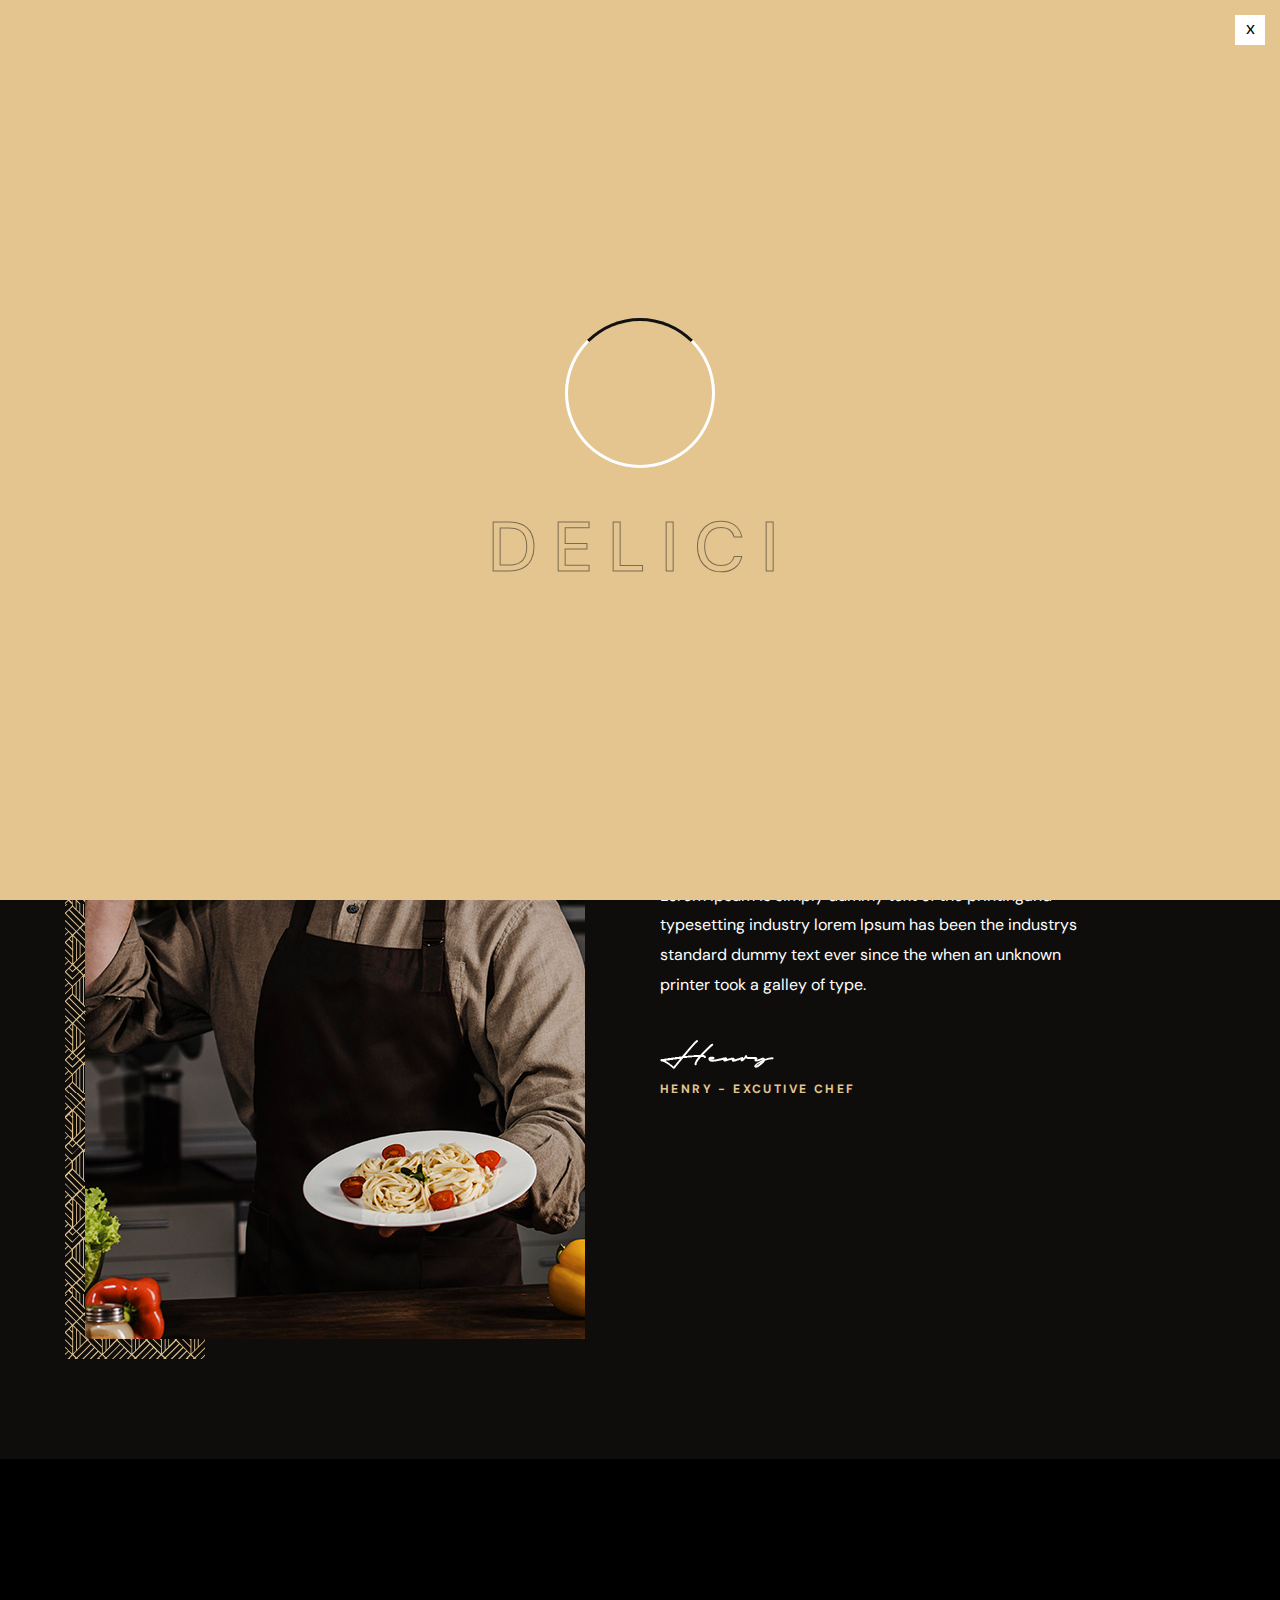
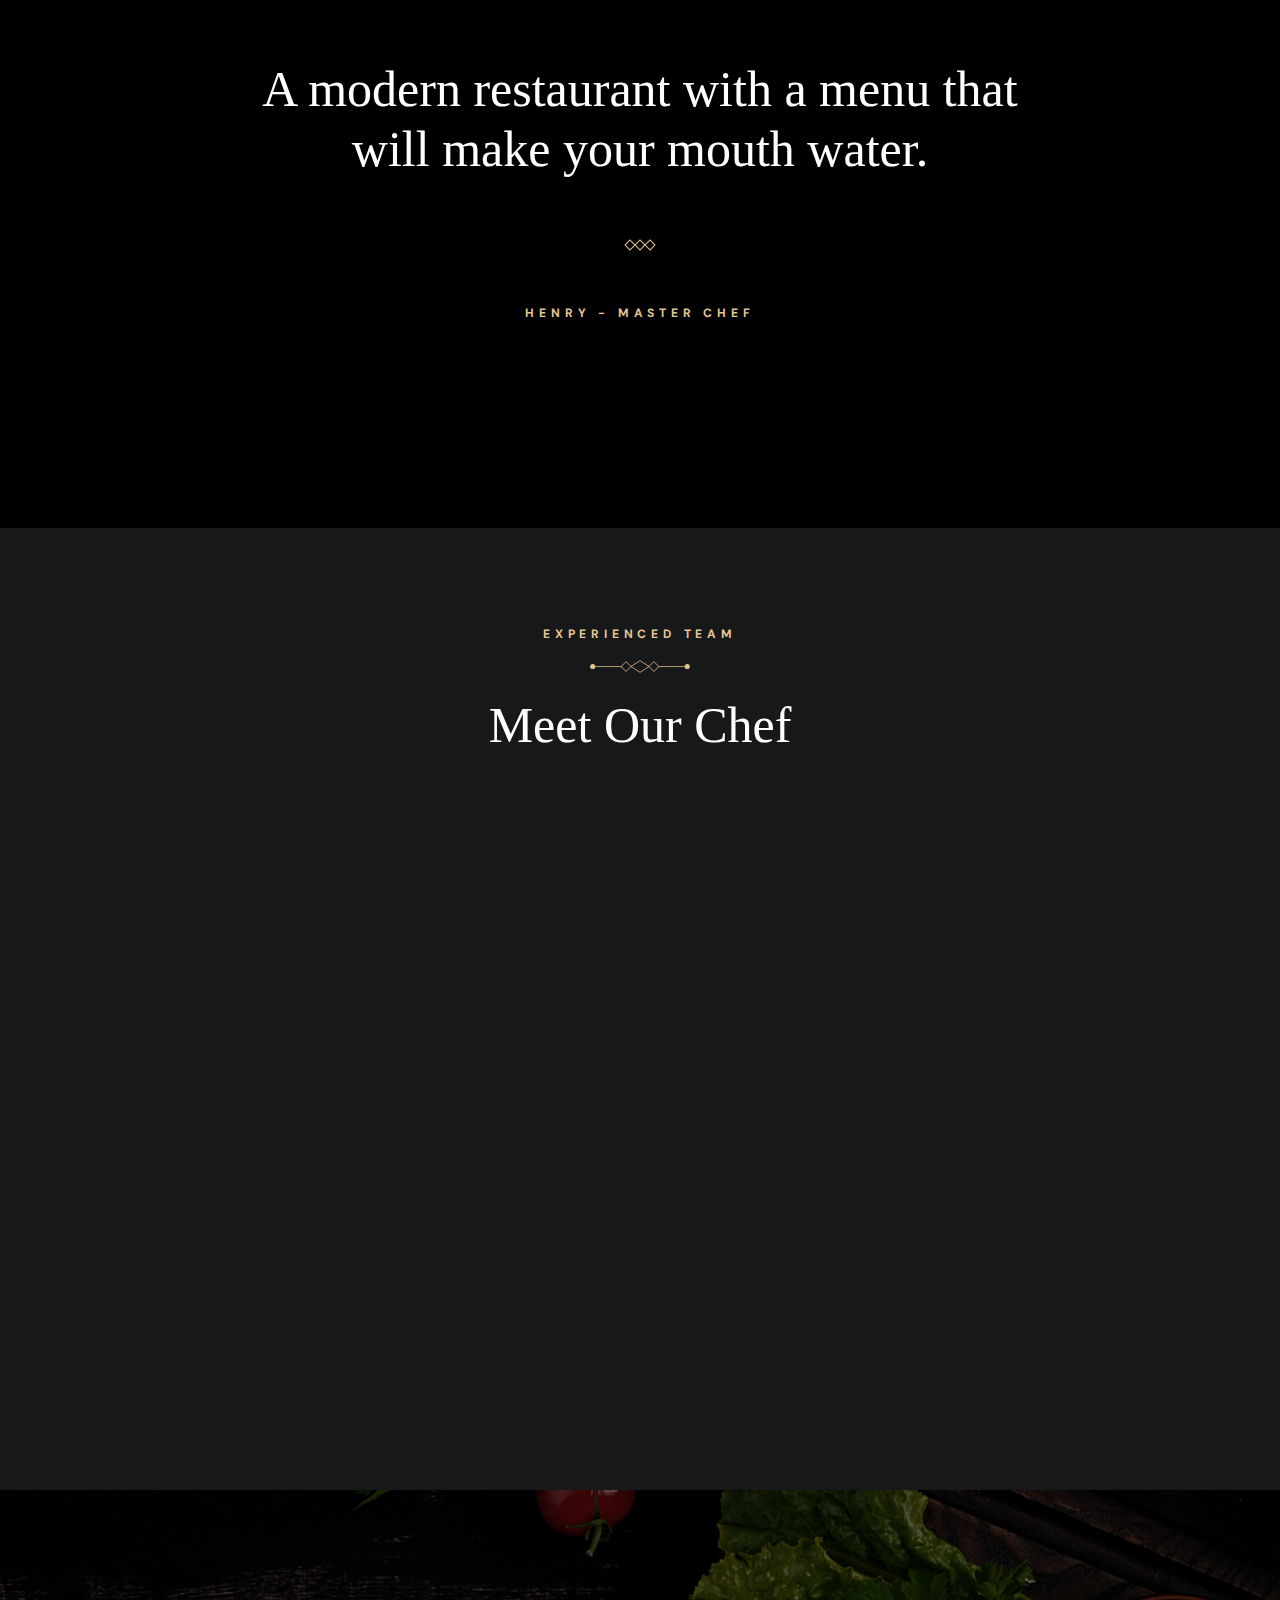
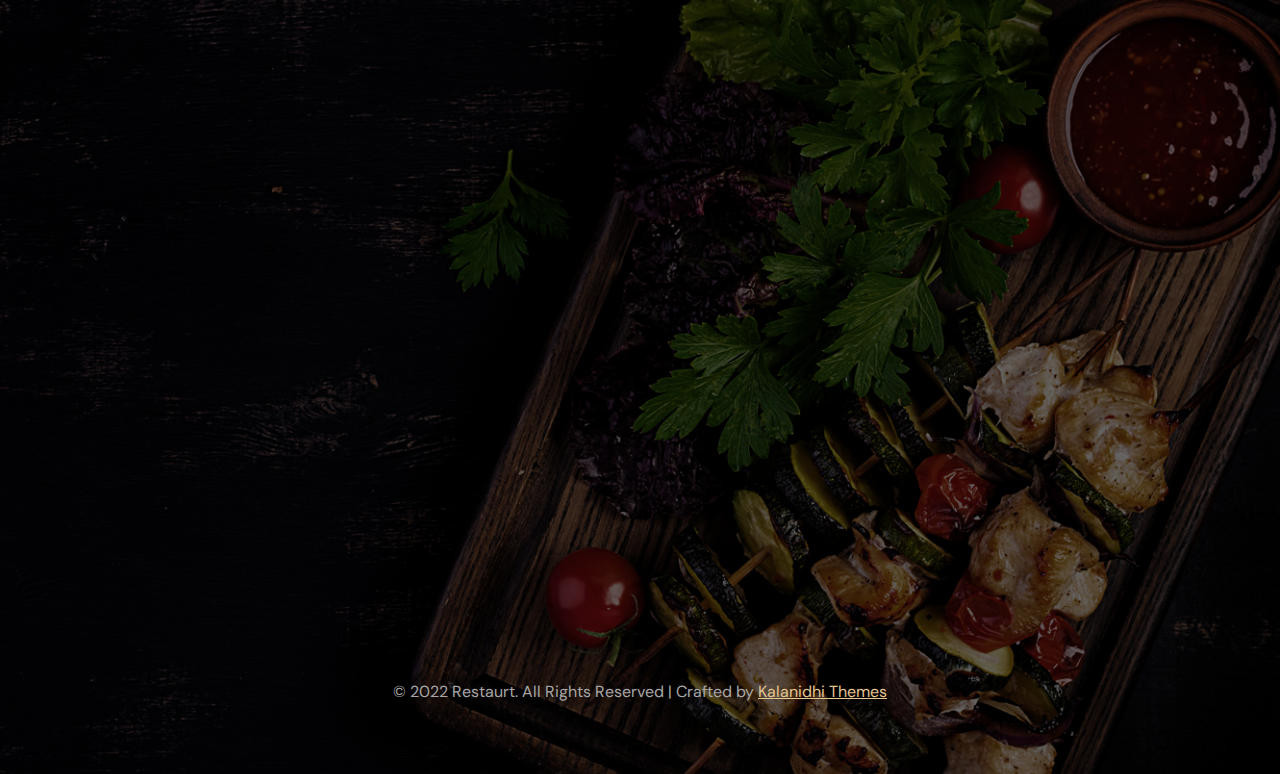
<file: our-chef.html>
<!DOCTYPE html>
<html lang="en">

<!-- Mirrored from kalanidhithemes.com/live-preview/landing-page/delici/all-demo/Delici-Video-Hero-Center-Header/our-chef.html by HTTrack Website Copier/3.x [XR&CO'2014], Mon, 25 Mar 2024 12:28:43 GMT -->
<head>
<meta charset="utf-8">
<title>Delici - Restaurants HTML Template - About Us</title>
<!-- Stylesheets -->
<link href="css/bootstrap.css" rel="stylesheet">
<link href="css/style.css" rel="stylesheet">
<link rel="shortcut icon" href="images/favicon.png" type="image/x-icon">
<link rel="icon" href="images/favicon.png" type="image/x-icon">
<!-- Responsive -->
<meta http-equiv="X-UA-Compatible" content="IE=edge">
<meta name="viewport" content="width=device-width, initial-scale=1.0, maximum-scale=1.0, user-scalable=0">
<link href="css/responsive.css" rel="stylesheet">
<!--[if lt IE 9]><script src="https://cdnjs.cloudflare.com/ajax/libs/html5shiv/3.7.3/html5shiv.js"></script><![endif]--> 

</head>

<body>
  <div class="page-wrapper"> 
  
    <!-- Preloader -->
    <div class="loader-wrap">
        <div class="preloader">
            <div class="preloader-close">x</div>
            <div id="handle-preloader" class="handle-preloader">
                <div class="animation-preloader">
                    <div class="spinner"></div>
                    <div class="txt-loading">
                        <span data-text-preloader="D" class="letters-loading">
                            D
                        </span>
                        <span data-text-preloader="E" class="letters-loading">
                            E
                        </span>
                        <span data-text-preloader="L" class="letters-loading">
                            L
                        </span>
                        <span data-text-preloader="I" class="letters-loading">
                            I
                        </span>
                        <span data-text-preloader="C" class="letters-loading">
                            C
                        </span>
                        <span data-text-preloader="I" class="letters-loading">
                            I
                        </span>
                    </div>
                </div>  
            </div>
        </div>
    </div>
    <!-- Preloader End -->

    <!-- Main Header-->
    <header class="main-header header-down">
        <div class="header-top">
            <div class="auto-container">
                <div class="inner clearfix">
                    <div class="top-left clearfix">
                        <ul class="top-info clearfix">
                            <li><i class="icon far fa-map-marker-alt"></i> Restaurant St, Delicious City, London 9578, UK</li>
                            <li><i class="icon far fa-clock"></i> Daily : 8.00 am to 10.00 pm</li>
                        </ul>
                    </div>
                    <div class="top-right clearfix">
                        <ul class="top-info clearfix">
                            <li><a href="tel:+11234567890"><i class="icon far fa-phone"></i> +1 123 456 7890</a></li>
                            <li><a href="mailto:booking@restaurant.com"><i class="icon far fa-envelope"></i> booking@restaurant.com</a></li>
                        </ul>
                    </div>
                </div>
            </div>
        </div>
        <!-- Header Upper -->
        <div class="header-upper">        
            <div class="auto-container">
                <!-- Main Box -->
                <div class="main-box d-flex justify-content-between align-items-center flex-wrap">
                
                    <!-- Links Box -->
                    <div class="links-box clearfix">
                        <!-- Hidden Nav Toggler -->
                        <div class="nav-toggler">
                            <button class="hidden-bar-opener">
                                <span class="hamburger">
                                    <span class="top-bun"></span>
                                    <span class="meat"></span>
                                    <span class="bottom-bun"></span>
                                </span>
                            </button>
                        </div>
                    </div>
                
                    <!--Logo-->
                    <div class="logo-box">
                         <div class="logo"><a href="index.html" title="Delici - Restaurants HTML Template"><img src="images/logo.png" alt="" title="Delici - Restaurants HTML Template"></a></div>
                    </div>

                    <!--Don't use this menu for this option-->
                    <div class="nav-box clearfix">
                        <!--Nav Outer-->
                        <div class="nav-outer clearfix">         
                            <nav class="main-menu">
                                <ul class="navigation clearfix">
                                    <li class="current dropdown"><a href="index.html">Home</a>
                                        <ul>
                                            <li><a href="#">Home 1 Left Header</a></li>
                                            <li><a href="#">Home 1 Center Header</a></li>
                                            <li><a href="#">Home 3 Video Hero</a></li>
                                        </ul>
                                    </li>
                                    <li class="dropdown has-mega-menu"><a href="menu-list.html">Menus</a>
                                        <ul>
                                            <li>
                                                <div class="mega-menu">
                                                    <div class="menu-inner">
                                                        <div class="auto-container">
                                                            <div class="row clearfix">
                                                                <div class="menu-block col-lg-3 col-md-6 col-sm-6">
                                                                    <div class="image"><a href="menu-list.html"><img src="images/resource/menu-image-1.jpg" alt=""></a></div>
                                                                    <div class="title"><a href="menu-list.html">Menu list 1</a></div>
                                                                </div>
                                                                <div class="menu-block col-lg-3 col-md-6 col-sm-6">
                                                                    <div class="image"><a href="menu-list.html"><img src="images/resource/menu-image-2.jpg" alt=""></a></div>
                                                                    <div class="title"><a href="menu-list.html">Menu list 2</a></div>
                                                                </div>
                                                                <div class="menu-block col-lg-3 col-md-6 col-sm-6">
                                                                    <div class="image"><a href="menu-list.html"><img src="images/resource/menu-image-3.jpg" alt=""></a></div>
                                                                    <div class="title"><a href="menu-list.html">Menu list 3</a></div>
                                                                </div>
                                                                <div class="menu-block col-lg-3 col-md-6 col-sm-6">
                                                                    <div class="image"><a href="menu-list.html"><img src="images/resource/menu-image-4.jpg" alt=""></a></div>
                                                                    <div class="title"><a href="menu-list.html">Menu list 4</a></div>
                                                                </div>
                                                            </div>
                                                        </div>
                                                    </div>
                                                </div>
                                            </li>
                                        </ul>
                                    </li>
                                    <li><a href="about.html">About Us</a></li>
                                    <li><a href="about.html">Our chefs</a></li>
                                    <li class="dropdown"><a href="#">Pages</a>
                                        <ul>
                                            <li><a href="#">Dropdown Menu 1</a></li>
                                            <li><a href="#">Dropdown Menu 2</a></li>
                                            <li><a href="#">Dropdown Menu 3</a></li>
                                            <li class="dropdown"><a href="#">Dropdown Menu 4</a>
                                                <ul>
                                                    <li><a href="#">Dropdown Menu level 2</a></li>
                                                    <li><a href="#">Dropdown Menu level 2</a></li>
                                                    <li><a href="#">Dropdown Menu Level 3</a></li>
                                                </ul>
                                            </li>
                                            <li><a href="#">Dropdown Lorem 5</a></li>
                                        </ul>
                                    </li>
                                    <li><a href="#">Blog</a></li>
                                    <li><a href="#">Contact</a></li>
                                </ul>
                            </nav>
                            <!-- Main Menu End-->
                        </div>
                        <!--Nav Outer End-->
                    </div>
                    <!---->
                    
                    <div class="link link-btn">
                        <a href="reservation-opentable.html" class="theme-btn btn-style-one clearfix">
                            <span class="btn-wrap">
                                <span class="text-one">find a table</span>
                                <span class="text-two">find a table</span>
                            </span>
                        </a>
                    </div>
                    
                </div>
            </div>
        </div>
    </header>
    <!--End Main Header -->
    
    <!--Menu Backdrop-->
    <div class="menu-backdrop"></div>

    <!-- Hidden Navigation Bar -->
    <section class="hidden-bar">
        <!-- Hidden Bar Wrapper -->
        <div class="inner-box">
            <div class="cross-icon hidden-bar-closer"><span class="far fa-close"></span></div>
            <div class="logo-box"><a href="index.html" title="Delici - Restaurants HTML Template"><img src="images/resource/sidebar-logo.png" alt="" title="Delici - Restaurants HTML Template"></a></div>
            
            <!-- .Side-menu -->
            <div class="side-menu">
                 <ul class="navigation clearfix">
                    <li class="current dropdown"><a href="index.html">Home</a>
                        <ul>
                            <li><a href="https://kalanidhithemes.com/live-preview/landing-page/delici/all-demo/Delici-Defoult/index.html">Home 1 Left Header</a></li>
                            <li><a href="index.html">Home 1 Center Header</a></li>
                            <li><a href="https://kalanidhithemes.com/live-preview/landing-page/delici/all-demo/Delici-Video-Hero/index.html">Home 3 Video Hero</a></li>
                        </ul>
                    </li>
                    <li class="dropdown"><a href="menu-list.html">Menus</a>
                        <ul>
                            <li><a href="menu-list-1.html">Menu List 1</a></li>
                            <li><a href="menu-list-2.html">Menu List 2</a></li>
                            <li><a href="menu-list-3.html">Menu List 3</a></li>
                            <li><a href="menu-list-4.html">Menu List 4</a></li>
                        </ul>
                    </li>
                    <li><a href="about.html">About Us</a></li>
                    <li><a href="our-chef.html">Our chefs</a></li>
                    <li class="dropdown"><a href="#">Pages</a>
                        <ul>
                            <li><a href="#">Dropdown Menu 1</a></li>
                            <li><a href="#">Dropdown Menu 2</a></li>
                            <li><a href="#">Dropdown Menu 3</a></li>
                            <li class="dropdown"><a href="#">Dropdown Menu 4</a>
                                <ul>
                                    <li><a href="#">Dropdown Menu level 2</a></li>
                                    <li><a href="#">Dropdown Menu level 2</a></li>
                                    <li><a href="#">Dropdown Menu Level 3</a></li>
                                </ul>
                            </li>
                            <li><a href="#">Dropdown Lorem 5</a></li>
                        </ul>
                    </li>
                    <li><a href="contact-us.html">Contact</a></li>
                </ul>
            </div><!-- /.Side-menu -->
            
            <h2>Visit Us</h2>
            <ul class="info">
                <li>Restaurant St, Delicious City, <br>London 9578, UK</li>
                <li>Open: 9.30 am - 2.30pm</li>
                <li><a href="mailto:booking@domainame.com">booking@domainame.com</a></li>
            </ul>
            <div class="separator"><span></span></div>
            <div class="booking-info">
                <div class="bk-title">Booking request</div>
                <div class="bk-no"><a href="tel:+88-123-123456">+88-123-123456</a></div>
            </div>
        
        </div><!-- / Hidden Bar Wrapper -->
    </section>
    <!-- / Hidden Bar -->

    <!--Info Back Drop-->
    <div class="info-back-drop"></div>
    
    <!-- Hidden Bar -->
    <section class="info-bar">
        <div class="inner-box">
            <div class="cross-icon"><span class="far fa-close"></span></div>
            <div class="logo-box"><a href="index.html" title="Delici - Restaurants HTML Template"><img src="images/resource/sidebar-logo.png" alt="" title="Delici - Restaurants HTML Template"></a></div>
            <div class="image-box"><img src="images/resource/sidebar-image.jpg" alt="" title=""></div>

            <h2>Visit Us</h2>
            <ul class="info">
                <li>Restaurant St, Delicious City, <br>London 9578, UK</li>
                <li>Open: 9.30 am - 2.30pm</li>
                <li><a href="mailto:booking@domainame.com">booking@domainame.com</a></li>
            </ul>
            <div class="separator"><span></span></div>
            <div class="booking-info">
                <div class="bk-title">Booking request</div>
                <div class="bk-no"><a href="tel:+88-123-123456">+88-123-123456</a></div>
            </div>
        </div>
    </section>
    <!--End Hidden Bar -->

    <!-- Inner Banner Section -->
    <section class="inner-banner">
        <div class="image-layer" style="background-image: url(images/background/banner-image-5.jpg);"></div>
        <div class="auto-container">
            <div class="inner">
                <div class="subtitle"><span>our team</span></div>
                <div class="pattern-image"><img src="images/icons/separator.svg" alt="" title=""></div>
                <h1><span>Meet Our Chef</span></h1>
            </div>
        </div>
    </section>
    <!--End Banner Section -->

    <!--Chef Section-->
    <section class="chef-section">
        <div class="right-bg"><img src="images/background/bg-26.png" alt="" title=""></div>
        <div class="auto-container">
            <div class="row clearfix">
                <!--Col-->
                <div class="image-col col-xl-6 col-lg-6 col-md-12 col-sm-12">
                    <div class="inner wow fadeInLeft" data-wow-duration="1500ms" data-wow-delay="0ms">
                        <div class="image"><img src="images/resource/mainchef.jpg" alt=""></div>
                    </div>
                </div>
                <!--Col-->
                <div class="content-col col-xl-6 col-lg-6 col-md-12 col-sm-12">
                    <div class="inner clearfix wow fadeInRight" data-wow-duration="1500ms" data-wow-delay="0ms">
                        <div class="content-box">
                            <div class="title-box">
                                <div class="subtitle"><span>35 year of experience</span></div>
                                <div class="pattern-image"><img src="images/icons/separator.svg" alt="" title=""></div>
                                <h2>Award Winning Chef</h2>
                                <div class="text">Lorem Ipsum is simply dummy text of the printingand typesetting industry lorem Ipsum has been the industrys standard dummy text ever since the when an unknown printer took a galley of type.</div>
                            </div>
                            <div class="info">
                                <div class="signature"><img src="images/resource/signature-2.png" alt="" title=""></div>
                                <div class="author">Henry - EXCUTIVE CHEF</div>
                            </div>
                        </div>
                    </div>
                </div>

            </div>
        </div>
    </section>


    <!--quote Section-->
    <section class="intro-section quote">
        <div class="image-layer" style="background-image: url(images/background/image-12.jpg);"></div>
        <div class="auto-container">
            <div class="content-box">
                <h3>A modern restaurant with a menu that will make your mouth water.</h3>
                <div class="separator"><span></span><span></span><span></span></div>
                <div class="auth-title">Henry - Master chef</div>
            </div>

        </div>
    </section>

    <!--Team Section-->
    <section class="team-section">
        <div class="left-bg"><img src="images/background/bg-27.png" alt="" title=""></div>
        <div class="auto-container">
            <div class="title-box centered">
                <div class="subtitle"><span>experienced team</span></div>
                <div class="pattern-image"><img src="images/icons/separator.svg" alt="" title=""></div>
                <h2>Meet Our Chef</h2>
            </div>
            <div class="row justify-content-center clearfix">
                <!--Block-->
                <div class="team-block col-lg-4 col-md-6 col-sm-12">
                    <div class="inner-box wow fadeInUp" data-wow-duration="1500ms" data-wow-delay="0ms">
                        <div class="image">
                            <img src="images/resource/team-1.jpg" alt="">
                            <div class="overlay-box">
                                <div class="overlay-inner">
                                    <!-- Social Box -->
                                    <ul class="social-box">
                                        <li><a href="https://www.facebook.com/" class="fab fa-facebook-f"></a></li>
                                        <li><a href="https://www.twitter.com/" class="fab fa-twitter"></a></li>
                                        <li><a href="https://dribbble.com/" class="fab fa-dribbble"></a></li>
                                        <li><a href="https://www.linkedin.com/" class="fab fa-linkedin"></a></li>
                                    </ul>
                                </div>
                            </div>
                        </div>
                        <h3><a href="menu-list.html">Willium Joe</a></h3>
                        <div class="designation">Master chef</div>
                        <div class="text desc">Lorem Ipsum is simply dummy printing and typeset industry lorem Ipsum has been the industrys.</div>
                    </div>
                </div>

                <!--Block-->
                <div class="team-block col-lg-4 col-md-6 col-sm-12">
                    <div class="inner-box wow fadeInUp" data-wow-duration="1500ms" data-wow-delay="300ms">
                        <div class="image">
                            <img src="images/resource/team-2.jpg" alt="">
                            <div class="overlay-box">
                                <div class="overlay-inner">
                                    <!-- Social Box -->
                                    <ul class="social-box">
                                        <li><a href="https://www.facebook.com/" class="fab fa-facebook-f"></a></li>
                                        <li><a href="https://www.twitter.com/" class="fab fa-twitter"></a></li>
                                        <li><a href="https://dribbble.com/" class="fab fa-dribbble"></a></li>
                                        <li><a href="https://www.linkedin.com/" class="fab fa-linkedin"></a></li>
                                    </ul>
                                </div>
                            </div>
                        </div>
                        <h3><a href="menu-list.html">Steave Den</a></h3>
                        <div class="designation">Master chef</div>
                        <div class="text desc">Lorem Ipsum is simply dummy printing and typeset industry lorem Ipsum has been the industrys.</div>
                    </div>
                </div>

                <!--Block-->
                <div class="team-block col-lg-4 col-md-6 col-sm-12">
                    <div class="inner-box wow fadeInUp" data-wow-duration="1500ms" data-wow-delay="600ms">
                        <div class="image">
                            <img src="images/resource/team-3.jpg" alt="">
                            <div class="overlay-box">
                                <div class="overlay-inner">
                                    <!-- Social Box -->
                                    <ul class="social-box">
                                        <li><a href="https://www.facebook.com/" class="fab fa-facebook-f"></a></li>
                                        <li><a href="https://www.twitter.com/" class="fab fa-twitter"></a></li>
                                        <li><a href="https://dribbble.com/" class="fab fa-dribbble"></a></li>
                                        <li><a href="https://www.linkedin.com/" class="fab fa-linkedin"></a></li>
                                    </ul>
                                </div>
                            </div>
                        </div>
                        <h3><a href="menu-list.html">Lily Sopy</a></h3>
                        <div class="designation">Master chef</div>
                        <div class="text desc">Lorem Ipsum is simply dummy printing and typeset industry lorem Ipsum has been the industrys.</div>
                    </div>
                </div>

            </div>
        </div>
    </section>

    <!--Main Footer-->
    <footer class="main-footer">
        <div class="image-layer" style="background-image: url(images/background/image-4.jpg);"></div>
        <div class="upper-section">
            <div class="auto-container">
                <div class="row clearfix">
                    <!--Footer Col-->
                    <div class="footer-col info-col col-lg-6 col-md-12 col-sm-12">
                        <div class="inner wow fadeInUp" data-wow-delay="0ms" data-wow-duration="1500ms">
                            <div class="content">
                                <div class="logo"><a href="index.html" title="Delici - Restaurants HTML Template"><img src="images/logo.png" alt="" title="Delici - Restaurants HTML Template"></a></div>
                                <div class="info">
                                    <ul>
                                        <li>Restaurant St, Delicious City, London 9578, UK</li>
                                        <li><a href="mailto:booking@domainname.com">booking@domainname.com</a></li>
                                        <li><a href="tel:+88-123-123456">Booking Request : +88-123-123456</a></li>
                                        <li>Open : 09:00 am - 01:00 pm</li>
                                    </ul>
                                </div>
                                <div class="separator"><span></span><span></span><span></span></div>
                                <div class="newsletter">
                                    <h3>Get News & Offers</h3>
                                    <div class="text">Subscribe us & Get <span>25% Off.</span></div>
                                    <div class="newsletter-form">
                                        <form method="post" action="https://kalanidhithemes.com/live-preview/landing-page/delici/all-demo/Delici-Video-Hero-Center-Header/index.html">
                                            <div class="form-group">
                                                <span class="alt-icon far fa-envelope"></span>
                                                <input type="email" name="email" value="" placeholder="Your email" required>
                                                <button type="submit" class="theme-btn btn-style-one clearfix">
                                                    <span class="btn-wrap">
                                                        <span class="text-one">subscribe</span>
                                                        <span class="text-two">subscribe</span>
                                                    </span>
                                                </button>
                                            </div>
                                        </form>
                                    </div>
                                </div>
                            </div>
                        </div>
                    </div>
                    <!--Footer Col-->
                    <div class="footer-col links-col col-lg-3 col-md-6 col-sm-12">
                        <div class="inner wow fadeInLeft" data-wow-delay="0ms" data-wow-duration="1500ms">
                            <ul class="links">
                                <li><a href="home.html">Home</a></li>
                                <li><a href="menu-list-1.html">Menus</a></li>
                                <li><a href="about.html">About us</a></li>
                                <li><a href="our-chef.html">Our chefs</a></li>
                                <li><a href="contact-us.html">Contact</a></li>
                            </ul>
                        </div>
                    </div>
                    <!--Footer Col-->
                    <div class="footer-col links-col last col-lg-3 col-md-6 col-sm-12">
                        <div class="inner wow fadeInRight" data-wow-delay="0ms" data-wow-duration="1500ms">
                            <ul class="links">
                                <li><a href="#">facebook</a></li>
                                <li><a href="#">instagram</a></li>
                                <li><a href="#">Twitter</a></li>
                                <li><a href="#">Youtube</a></li>
                                <li><a href="#">Google map</a></li>
                            </ul>
                        </div>
                    </div>
                </div>
            </div>
        </div>
        <div class="footer-bottom">
            <div class="auto-container">
                <div class="copyright">&copy; 2022 Restaurt. All Rights Reserved   |    Crafted by <a href="https://themeforest.net/user/kalanidhithemes" target="blank">Kalanidhi Themes</a></div>
            </div>
        </div>
    </footer>

</div>
<!--End pagewrapper--> 

<!--Scroll to top-->
<div class="scroll-to-top scroll-to-target" data-target="html"><span class="icon fa fa-angle-up"></span></div>

<script src="js/jquery.js"></script>
<script src="js/popper.min.js"></script>
<script src="js/bootstrap.min.js"></script>
<script src="js/jquery-ui.js"></script>
<script src="js/jquery.fancybox.js"></script>
<script src="js/swiper.js"></script>
<script src="js/owl.js"></script>
<script src="js/appear.js"></script>
<script src="js/wow.js"></script>
<script src="js/custom-script.js"></script>
</body>

<!-- Mirrored from kalanidhithemes.com/live-preview/landing-page/delici/all-demo/Delici-Video-Hero-Center-Header/our-chef.html by HTTrack Website Copier/3.x [XR&CO'2014], Mon, 25 Mar 2024 12:28:45 GMT -->
</html>
</file>
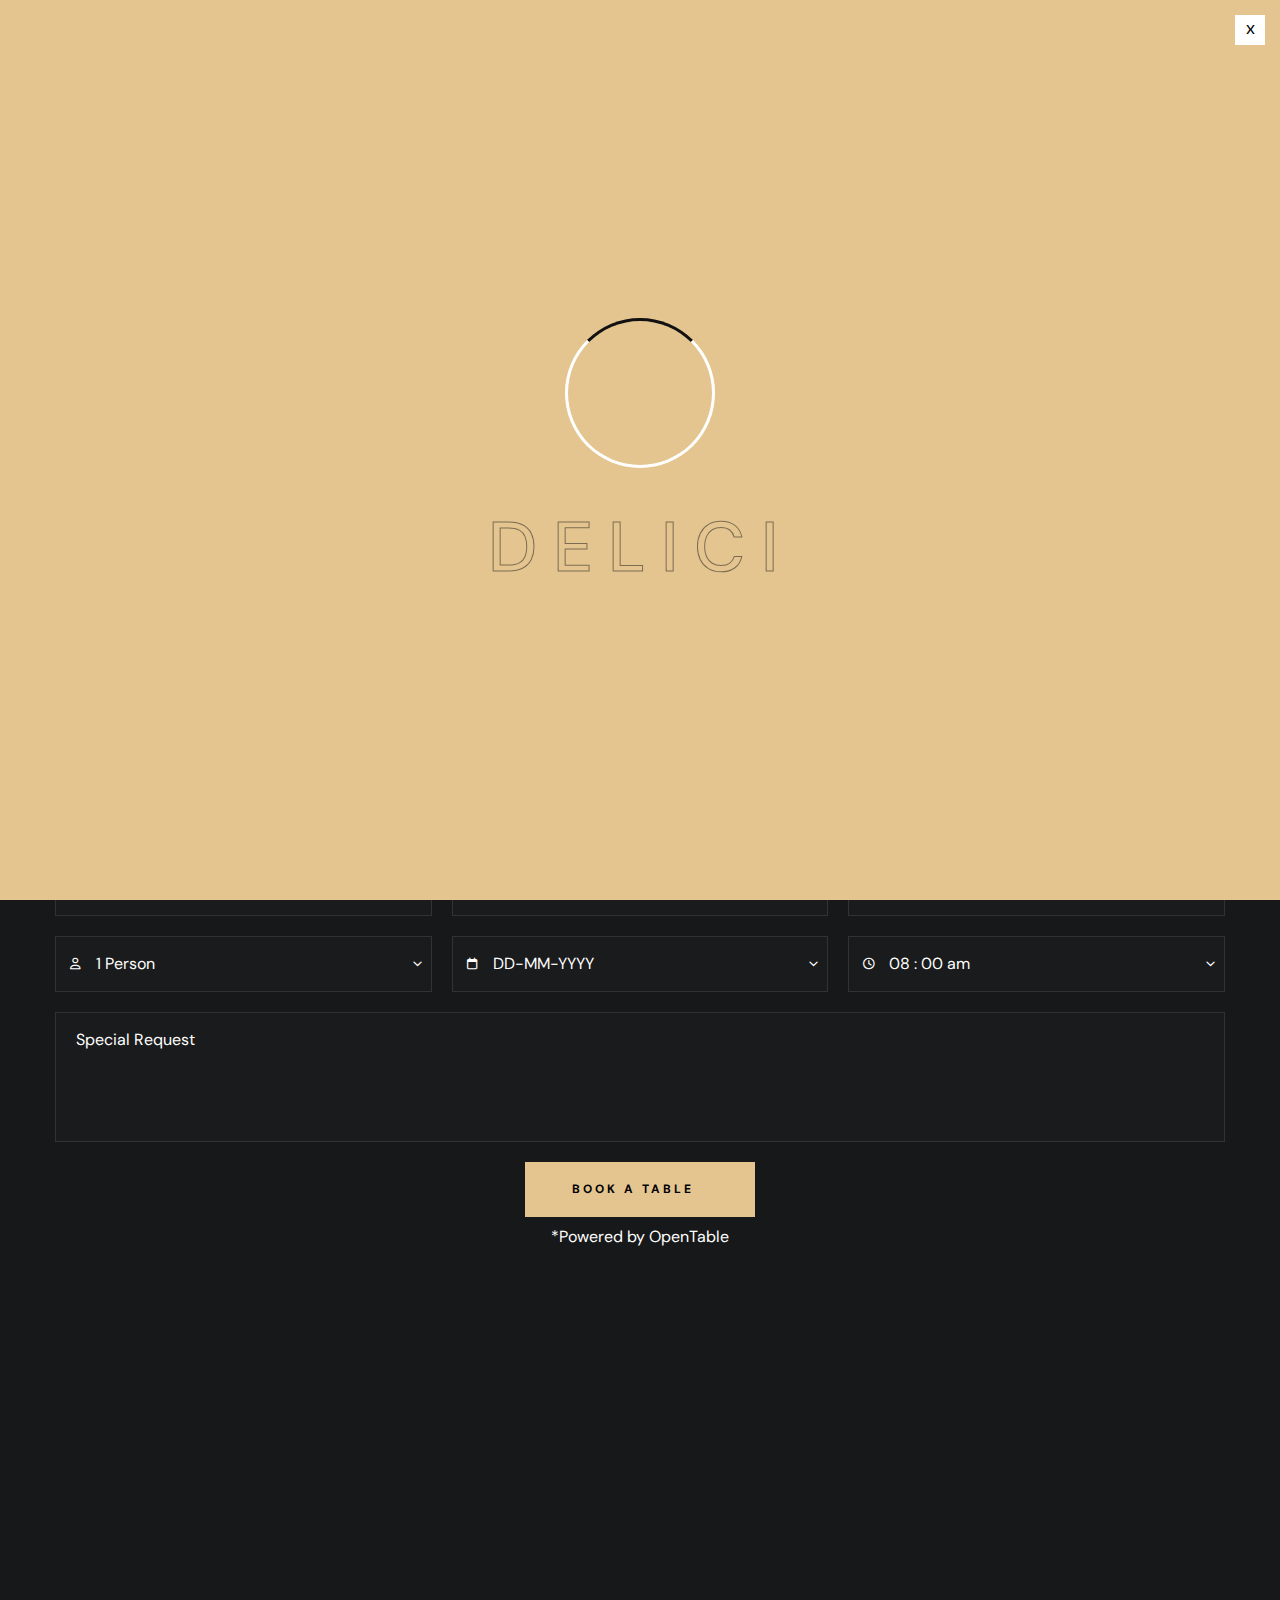
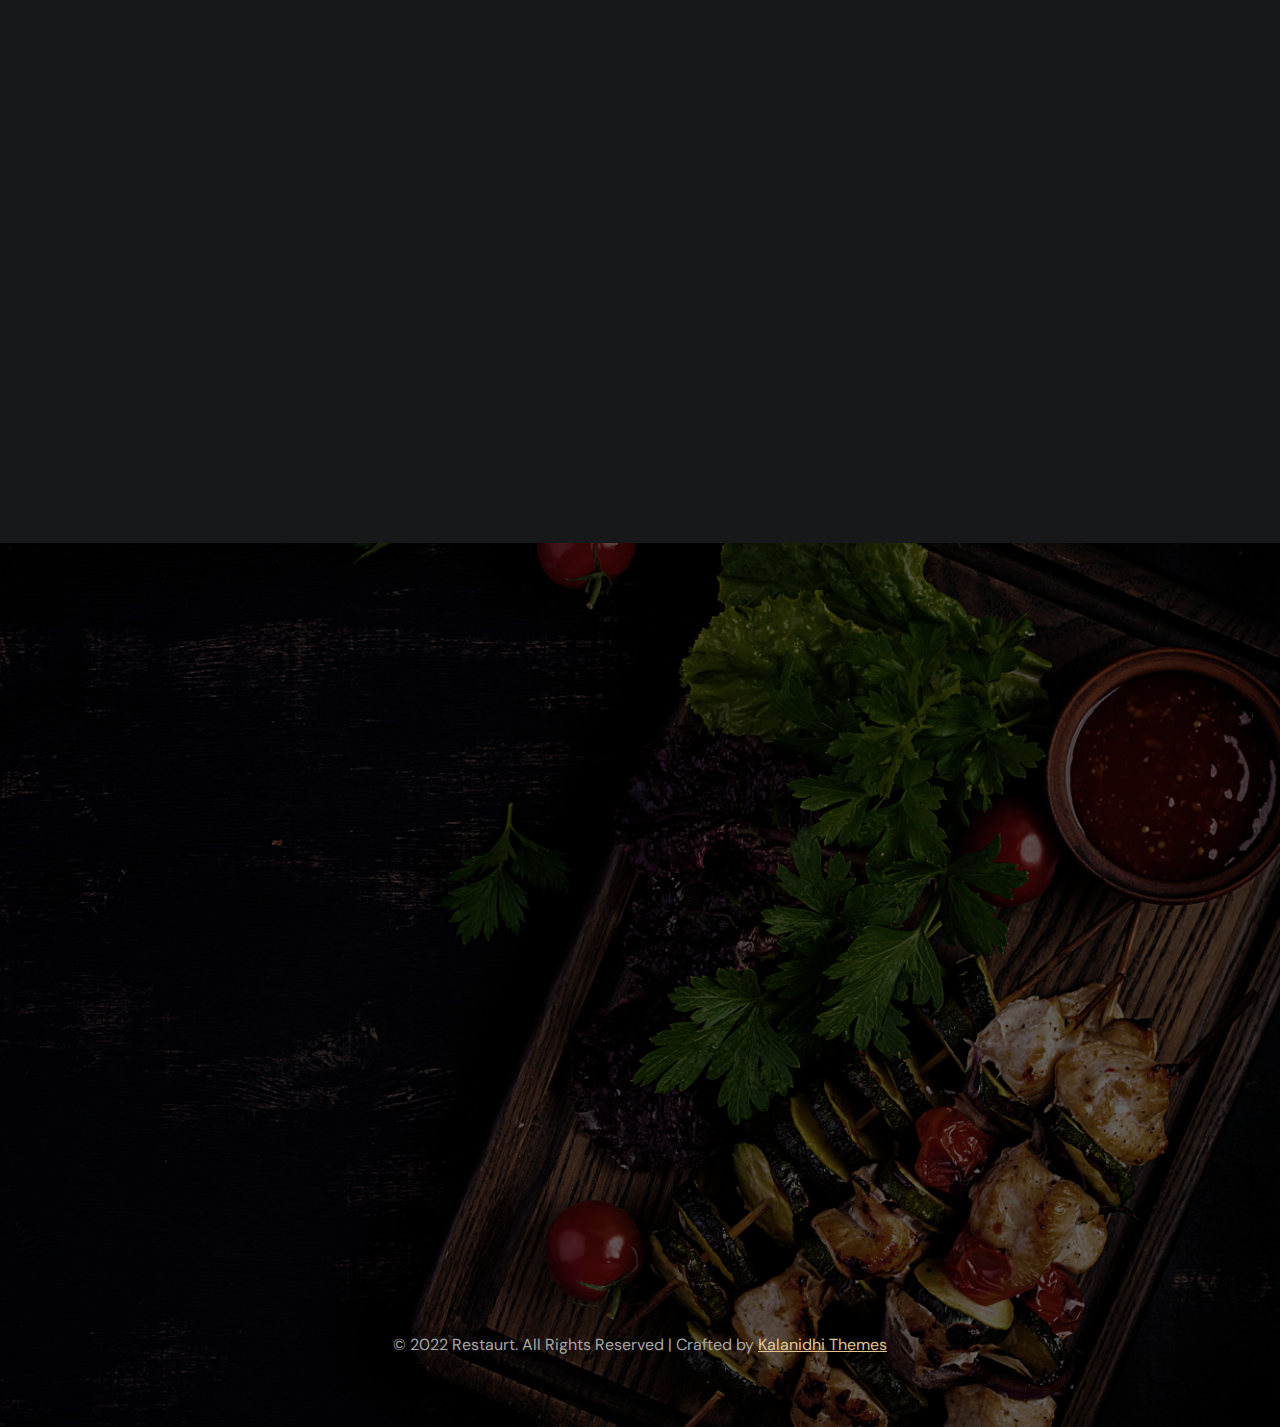
<file: reservation-contactform.html>
<!DOCTYPE html>
<html lang="en">

<!-- Mirrored from kalanidhithemes.com/live-preview/landing-page/delici/all-demo/Delici-Video-Hero-Center-Header/reservation-contactform.html by HTTrack Website Copier/3.x [XR&CO'2014], Mon, 25 Mar 2024 12:28:45 GMT -->
<head>
<meta charset="utf-8">
<title>Delici - Restaurants HTML Template - Menus List</title>
<!-- Stylesheets -->
<link href="css/bootstrap.css" rel="stylesheet">
<link href="css/style.css" rel="stylesheet">
<link rel="shortcut icon" href="images/favicon.png" type="image/x-icon">
<link rel="icon" href="images/favicon.png" type="image/x-icon">
<!-- Responsive -->
<meta http-equiv="X-UA-Compatible" content="IE=edge">
<meta name="viewport" content="width=device-width, initial-scale=1.0, maximum-scale=1.0, user-scalable=0">
<link href="css/responsive.css" rel="stylesheet">
<!--[if lt IE 9]><script src="https://cdnjs.cloudflare.com/ajax/libs/html5shiv/3.7.3/html5shiv.js"></script><![endif]--> 

</head>

<body>
  <div class="page-wrapper"> 
  
    <!-- Preloader -->
    <div class="loader-wrap">
        <div class="preloader">
            <div class="preloader-close">x</div>
            <div id="handle-preloader" class="handle-preloader">
                <div class="animation-preloader">
                    <div class="spinner"></div>
                    <div class="txt-loading">
                        <span data-text-preloader="D" class="letters-loading">
                            D
                        </span>
                        <span data-text-preloader="E" class="letters-loading">
                            E
                        </span>
                        <span data-text-preloader="L" class="letters-loading">
                            L
                        </span>
                        <span data-text-preloader="I" class="letters-loading">
                            I
                        </span>
                        <span data-text-preloader="C" class="letters-loading">
                            C
                        </span>
                        <span data-text-preloader="I" class="letters-loading">
                            I
                        </span>
                    </div>
                </div>  
            </div>
        </div>
    </div>
    <!-- Preloader End -->

    <!-- Main Header-->
    <header class="main-header header-down">
        <div class="header-top">
            <div class="auto-container">
                <div class="inner clearfix">
                    <div class="top-left clearfix">
                        <ul class="top-info clearfix">
                            <li><i class="icon far fa-map-marker-alt"></i> Restaurant St, Delicious City, London 9578, UK</li>
                            <li><i class="icon far fa-clock"></i> Daily : 8.00 am to 10.00 pm</li>
                        </ul>
                    </div>
                    <div class="top-right clearfix">
                        <ul class="top-info clearfix">
                            <li><a href="tel:+11234567890"><i class="icon far fa-phone"></i> +1 123 456 7890</a></li>
                            <li><a href="mailto:booking@restaurant.com"><i class="icon far fa-envelope"></i> booking@restaurant.com</a></li>
                        </ul>
                    </div>
                </div>
            </div>
        </div>
        <!-- Header Upper -->
        <div class="header-upper">        
            <div class="auto-container">
                <!-- Main Box -->
                <div class="main-box d-flex justify-content-between align-items-center flex-wrap">
                
                    <!-- Links Box -->
                    <div class="links-box clearfix">
                        <!-- Hidden Nav Toggler -->
                        <div class="nav-toggler">
                            <button class="hidden-bar-opener">
                                <span class="hamburger">
                                    <span class="top-bun"></span>
                                    <span class="meat"></span>
                                    <span class="bottom-bun"></span>
                                </span>
                            </button>
                        </div>
                    </div>
                
                    <!--Logo-->
                    <div class="logo-box">
                         <div class="logo"><a href="index.html" title="Delici - Restaurants HTML Template"><img src="images/logo.png" alt="" title="Delici - Restaurants HTML Template"></a></div>
                    </div>

                    <!--Don't use this menu for this option-->
                    <div class="nav-box clearfix">
                        <!--Nav Outer-->
                        <div class="nav-outer clearfix">         
                            <nav class="main-menu">
                                <ul class="navigation clearfix">
                                    <li class="current dropdown"><a href="index.html">Home</a>
                                        <ul>
                                            <li><a href="#">Home 1 Left Header</a></li>
                                            <li><a href="#">Home 1 Center Header</a></li>
                                            <li><a href="#">Home 3 Video Hero</a></li>
                                        </ul>
                                    </li>
                                    <li class="dropdown has-mega-menu"><a href="menu-list.html">Menus</a>
                                        <ul>
                                            <li>
                                                <div class="mega-menu">
                                                    <div class="menu-inner">
                                                        <div class="auto-container">
                                                            <div class="row clearfix">
                                                                <div class="menu-block col-lg-3 col-md-6 col-sm-6">
                                                                    <div class="image"><a href="menu-list.html"><img src="images/resource/menu-image-1.jpg" alt=""></a></div>
                                                                    <div class="title"><a href="menu-list.html">Menu list 1</a></div>
                                                                </div>
                                                                <div class="menu-block col-lg-3 col-md-6 col-sm-6">
                                                                    <div class="image"><a href="menu-list.html"><img src="images/resource/menu-image-2.jpg" alt=""></a></div>
                                                                    <div class="title"><a href="menu-list.html">Menu list 2</a></div>
                                                                </div>
                                                                <div class="menu-block col-lg-3 col-md-6 col-sm-6">
                                                                    <div class="image"><a href="menu-list.html"><img src="images/resource/menu-image-3.jpg" alt=""></a></div>
                                                                    <div class="title"><a href="menu-list.html">Menu list 3</a></div>
                                                                </div>
                                                                <div class="menu-block col-lg-3 col-md-6 col-sm-6">
                                                                    <div class="image"><a href="menu-list.html"><img src="images/resource/menu-image-4.jpg" alt=""></a></div>
                                                                    <div class="title"><a href="menu-list.html">Menu list 4</a></div>
                                                                </div>
                                                            </div>
                                                        </div>
                                                    </div>
                                                </div>
                                            </li>
                                        </ul>
                                    </li>
                                    <li><a href="about.html">About Us</a></li>
                                    <li><a href="about.html">Our chefs</a></li>
                                    <li class="dropdown"><a href="#">Pages</a>
                                        <ul>
                                            <li><a href="#">Dropdown Menu 1</a></li>
                                            <li><a href="#">Dropdown Menu 2</a></li>
                                            <li><a href="#">Dropdown Menu 3</a></li>
                                            <li class="dropdown"><a href="#">Dropdown Menu 4</a>
                                                <ul>
                                                    <li><a href="#">Dropdown Menu level 2</a></li>
                                                    <li><a href="#">Dropdown Menu level 2</a></li>
                                                    <li><a href="#">Dropdown Menu Level 3</a></li>
                                                </ul>
                                            </li>
                                            <li><a href="#">Dropdown Lorem 5</a></li>
                                        </ul>
                                    </li>
                                    <li><a href="#">Blog</a></li>
                                    <li><a href="#">Contact</a></li>
                                </ul>
                            </nav>
                            <!-- Main Menu End-->
                        </div>
                        <!--Nav Outer End-->
                    </div>
                    <!---->
                    
                    <div class="link link-btn">
                        <a href="reservation-opentable.html" class="theme-btn btn-style-one clearfix">
                            <span class="btn-wrap">
                                <span class="text-one">find a table</span>
                                <span class="text-two">find a table</span>
                            </span>
                        </a>
                    </div>
                    
                </div>
            </div>
        </div>
    </header>
    <!--End Main Header -->
    
    <!--Menu Backdrop-->
    <div class="menu-backdrop"></div>

    <!-- Hidden Navigation Bar -->
    <section class="hidden-bar">
        <!-- Hidden Bar Wrapper -->
        <div class="inner-box">
            <div class="cross-icon hidden-bar-closer"><span class="far fa-close"></span></div>
            <div class="logo-box"><a href="index.html" title="Delici - Restaurants HTML Template"><img src="images/resource/sidebar-logo.png" alt="" title="Delici - Restaurants HTML Template"></a></div>
            
            <!-- .Side-menu -->
            <div class="side-menu">
                 <ul class="navigation clearfix">
                    <li class="current dropdown"><a href="index.html">Home</a>
                        <ul>
                            <li><a href="https://kalanidhithemes.com/live-preview/landing-page/delici/all-demo/Delici-Defoult/index.html">Home 1 Left Header</a></li>
                            <li><a href="index.html">Home 1 Center Header</a></li>
                            <li><a href="https://kalanidhithemes.com/live-preview/landing-page/delici/all-demo/Delici-Video-Hero/index.html">Home 3 Video Hero</a></li>
                        </ul>
                    </li>
                    <li class="dropdown"><a href="menu-list.html">Menus</a>
                        <ul>
                            <li><a href="menu-list-1.html">Menu List 1</a></li>
                            <li><a href="menu-list-2.html">Menu List 2</a></li>
                            <li><a href="menu-list-3.html">Menu List 3</a></li>
                            <li><a href="menu-list-4.html">Menu List 4</a></li>
                        </ul>
                    </li>
                    <li><a href="about.html">About Us</a></li>
                    <li><a href="our-chef.html">Our chefs</a></li>
                    <li class="dropdown"><a href="#">Pages</a>
                        <ul>
                            <li><a href="#">Dropdown Menu 1</a></li>
                            <li><a href="#">Dropdown Menu 2</a></li>
                            <li><a href="#">Dropdown Menu 3</a></li>
                            <li class="dropdown"><a href="#">Dropdown Menu 4</a>
                                <ul>
                                    <li><a href="#">Dropdown Menu level 2</a></li>
                                    <li><a href="#">Dropdown Menu level 2</a></li>
                                    <li><a href="#">Dropdown Menu Level 3</a></li>
                                </ul>
                            </li>
                            <li><a href="#">Dropdown Lorem 5</a></li>
                        </ul>
                    </li>
                    <li><a href="contact-us.html">Contact</a></li>
                </ul>
            </div><!-- /.Side-menu -->
            
            <h2>Visit Us</h2>
            <ul class="info">
                <li>Restaurant St, Delicious City, <br>London 9578, UK</li>
                <li>Open: 9.30 am - 2.30pm</li>
                <li><a href="mailto:booking@domainame.com">booking@domainame.com</a></li>
            </ul>
            <div class="separator"><span></span></div>
            <div class="booking-info">
                <div class="bk-title">Booking request</div>
                <div class="bk-no"><a href="tel:+88-123-123456">+88-123-123456</a></div>
            </div>
        
        </div><!-- / Hidden Bar Wrapper -->
    </section>
    <!-- / Hidden Bar -->

    <!--Info Back Drop-->
    <div class="info-back-drop"></div>
    
    <!-- Hidden Bar -->
    <section class="info-bar">
        <div class="inner-box">
            <div class="cross-icon"><span class="far fa-close"></span></div>
            <div class="logo-box"><a href="index.html" title="Delici - Restaurants HTML Template"><img src="images/resource/sidebar-logo.png" alt="" title="Delici - Restaurants HTML Template"></a></div>
            <div class="image-box"><img src="images/resource/sidebar-image.jpg" alt="" title=""></div>

            <h2>Visit Us</h2>
            <ul class="info">
                <li>Restaurant St, Delicious City, <br>London 9578, UK</li>
                <li>Open: 9.30 am - 2.30pm</li>
                <li><a href="mailto:booking@domainame.com">booking@domainame.com</a></li>
            </ul>
            <div class="separator"><span></span></div>
            <div class="booking-info">
                <div class="bk-title">Booking request</div>
                <div class="bk-no"><a href="tel:+88-123-123456">+88-123-123456</a></div>
            </div>
        </div>
    </section>
    <!--End Hidden Bar -->

    <!-- Inner Banner Section -->
    <section class="inner-banner">
        <div class="image-layer" style="background-image: url(images/background/banner-image-3.jpg);"></div>
        <div class="auto-container">
            <div class="inner">
                <div class="subtitle"><span>book your table</span></div>
                <div class="pattern-image"><img src="images/icons/separator.svg" alt="" title=""></div>
                <h1><span>Reservation Form</span></h1>
            </div>
        </div>
    </section>
    <!--End Banner Section -->

    <!--Online Reservation Section-->
    <section class="reservation-contactform inner-page">
        <div class="left-bg"><img src="images/background/bg-5.png" alt="" title=""></div>
        <div class="right-bg"><img src="images/background/bg-6.png" alt="" title=""></div>
        <div class="auto-container">
            <div class="title-box centered">
                <div class="subtitle"><span>Reservation</span></div>
                <div class="pattern-image"><img src="images/icons/separator.svg" alt="" title=""></div>
                <h2>Book A Table</h2>
                <div class="text desc">Restaurant will be open for all days, Sunday night will be closed, All booking payment is secured with credit card, no charges will be aplly for online booking. no refundable.</div>
                <div class="text request-info">Booking request <a href="#">+88-123-123456</a> or fill out the order form</div>
            </div>
            <div class="default-form reservation-form">
                <form method="post" action="https://kalanidhithemes.com/live-preview/landing-page/delici/all-demo/Delici-Video-Hero-Center-Header/index.html">
                    <div class="row clearfix">
                        <div class="form-group col-lg-4 col-md-6 col-sm-12">
                            <div class="field-inner">
                                <input type="text" name="fieldname" value="" placeholder="Your Name" required="">
                            </div>
                        </div>
                        <div class="form-group col-lg-4 col-md-6 col-sm-12">
                            <div class="field-inner">
                                <input type="text" name="fieldname" value="" placeholder="Your Email" required="">
                            </div>
                        </div>
                        <div class="form-group col-lg-4 col-md-6 col-sm-12">
                            <div class="field-inner">
                                <input type="text" name="fieldname" value="" placeholder="Phone Number" required="">
                            </div>
                        </div>
                    

                        <div class="form-group col-lg-4 col-md-6 col-sm-12">
                            <div class="field-inner">
                                <span class="alt-icon far fa-user"></span>
                                <select class="l-icon">
                                    <option>1 Person</option>
                                    <option>2 Person</option>
                                    <option>3 Person</option>
                                    <option>4 Person</option>
                                    <option>5 Person</option>
                                    <option>6 Person</option>
                                    <option>7 Person</option>
                                </select>
                                <span class="arrow-icon far fa-angle-down"></span>
                            </div>
                        </div>
                        <div class="form-group col-lg-4 col-md-6 col-sm-12">
                            <div class="field-inner">
                                <span class="alt-icon far fa-calendar"></span>
                                <input class="l-icon datepicker" type="text" name="fieldname" value="" placeholder="DD-MM-YYYY" required readonly>
                                <span class="arrow-icon far fa-angle-down"></span>
                            </div>
                        </div>
                        <div class="form-group col-lg-4 col-md-6 col-sm-12">
                            <div class="field-inner">
                                <span class="alt-icon far fa-clock"></span>
                                <select class="l-icon">
                                    <option>08 : 00 am</option>
                                    <option>09 : 00 am</option>
                                    <option>10 : 00 am</option>
                                    <option>11 : 00 am</option>
                                    <option>12 : 00 pm</option>
                                    <option>01 : 00 pm</option>
                                    <option>02 : 00 pm</option>
                                    <option>03 : 00 pm</option>
                                    <option>04 : 00 pm</option>
                                    <option>05 : 00 pm</option>
                                    <option>06 : 00 pm</option>
                                    <option>07 : 00 pm</option>
                                    <option>08 : 00 pm</option>
                                    <option>09 : 00 pm</option>
                                    <option>10 : 00 pm</option>
                                </select>
                                <span class="arrow-icon far fa-angle-down"></span>
                            </div>
                        </div>
                        <div class="form-group col-lg-12 col-md-12 col-sm-12">
                            <div class="field-inner">
                                <textarea name="fieldname" placeholder="Special Request" required=""></textarea>
                            </div>
                        </div>

                    <button type="submit" class="theme-btn btn-style-one clearfix">
                        <span class="btn-wrap">
                            <span class="text-one">book a table</span>
                            <span class="text-two">book a table</span>
                        </span>
                    </button>
                    </div>

                </form>
                <div class="powered-by">*Powered by OpenTable</div>
            </div>
        </div>

        <!--Location Section-->
        <div class="location-with-image">
        <div class="auto-container">
            <div class="row justify-content-center clearfix">
                <!--Block-->
                <div class="loc-block col-lg-6 col-md-6 col-sm-12">
                    <div class="inner-box wow fadeInUp" data-wow-duration="1500ms" data-wow-delay="0ms">
                        <div class="image-box">
                            <div class="image"><img src="images/resource/location-1.jpg" alt=""></div>
                            <div class="over-content">
                                <div class="cat">USA</div>
                                <h4>New York</h4>
                                <div class="text">Restaurant St, Delicious City, NY. <br> P. +88-123-123456   |   E. booking@domainname.com</div>
                                <div class="more-link"><a href="#">get direction</a></div>
                            </div>
                        </div>
                    </div>
                </div>

                <!--Block-->
                <div class="loc-block col-lg-6 col-md-6 col-sm-12">
                    <div class="inner-box wow fadeInUp" data-wow-duration="1500ms" data-wow-delay="300ms">
                        <div class="image-box">
                            <div class="image"><a href="#"><img src="images/resource/location-2.jpg" alt=""></a></div>
                            <div class="over-content">
                                <div class="cat">france</div>
                                <div class="text">520, Delicious City, Revenu Paris. <br> P. +88-123-123456   |   E. booking@domainname.com</div>
                                <div class="more-link"><a href="#">get direction</a></div>
                            </div>
                        </div>
                    </div>
                </div>

            </div>
            
        </div>
    </div>

    </section>

    


    <!--Main Footer-->
    <footer class="main-footer">
        <div class="image-layer" style="background-image: url(images/background/image-4.jpg);"></div>
        <div class="upper-section">
            <div class="auto-container">
                <div class="row clearfix">
                    <!--Footer Col-->
                    <div class="footer-col info-col col-lg-6 col-md-12 col-sm-12">
                        <div class="inner wow fadeInUp" data-wow-delay="0ms" data-wow-duration="1500ms">
                            <div class="content">
                                <div class="logo"><a href="index.html" title="Delici - Restaurants HTML Template"><img src="images/logo.png" alt="" title="Delici - Restaurants HTML Template"></a></div>
                                <div class="info">
                                    <ul>
                                        <li>Restaurant St, Delicious City, London 9578, UK</li>
                                        <li><a href="mailto:booking@domainname.com">booking@domainname.com</a></li>
                                        <li><a href="tel:+88-123-123456">Booking Request : +88-123-123456</a></li>
                                        <li>Open : 09:00 am - 01:00 pm</li>
                                    </ul>
                                </div>
                                <div class="separator"><span></span><span></span><span></span></div>
                                <div class="newsletter">
                                    <h3>Get News & Offers</h3>
                                    <div class="text">Subscribe us & Get <span>25% Off.</span></div>
                                    <div class="newsletter-form">
                                        <form method="post" action="https://kalanidhithemes.com/live-preview/landing-page/delici/all-demo/Delici-Video-Hero-Center-Header/index.html">
                                            <div class="form-group">
                                                <span class="alt-icon far fa-envelope"></span>
                                                <input type="email" name="email" value="" placeholder="Your email" required>
                                                <button type="submit" class="theme-btn btn-style-one clearfix">
                                                    <span class="btn-wrap">
                                                        <span class="text-one">subscribe</span>
                                                        <span class="text-two">subscribe</span>
                                                    </span>
                                                </button>
                                            </div>
                                        </form>
                                    </div>
                                </div>
                            </div>
                        </div>
                    </div>
                    <!--Footer Col-->
                    <div class="footer-col links-col col-lg-3 col-md-6 col-sm-12">
                        <div class="inner wow fadeInLeft" data-wow-delay="0ms" data-wow-duration="1500ms">
                            <ul class="links">
                                <li><a href="home.html">Home</a></li>
                                <li><a href="menu-list-1.html">Menus</a></li>
                                <li><a href="about.html">About us</a></li>
                                <li><a href="our-chef.html">Our chefs</a></li>
                                <li><a href="contact-us.html">Contact</a></li>
                            </ul>
                        </div>
                    </div>
                    <!--Footer Col-->
                    <div class="footer-col links-col last col-lg-3 col-md-6 col-sm-12">
                        <div class="inner wow fadeInRight" data-wow-delay="0ms" data-wow-duration="1500ms">
                            <ul class="links">
                                <li><a href="#">facebook</a></li>
                                <li><a href="#">instagram</a></li>
                                <li><a href="#">Twitter</a></li>
                                <li><a href="#">Youtube</a></li>
                                <li><a href="#">Google map</a></li>
                            </ul>
                        </div>
                    </div>
                </div>
            </div>
        </div>
        <div class="footer-bottom">
            <div class="auto-container">
                <div class="copyright">&copy; 2022 Restaurt. All Rights Reserved   |    Crafted by <a href="https://themeforest.net/user/kalanidhithemes" target="blank">Kalanidhi Themes</a></div>
            </div>
        </div>
    </footer>

</div>
<!--End pagewrapper--> 

<!--Scroll to top-->
<div class="scroll-to-top scroll-to-target" data-target="html"><span class="icon fa fa-angle-up"></span></div>

<script src="js/jquery.js"></script>
<script src="js/popper.min.js"></script>
<script src="js/bootstrap.min.js"></script>
<script src="js/jquery-ui.js"></script>
<script src="js/jquery.fancybox.js"></script>
<script src="js/swiper.js"></script>
<script src="js/owl.js"></script>
<script src="js/appear.js"></script>
<script src="js/wow.js"></script>
<script src="js/custom-script.js"></script>
</body>

<!-- Mirrored from kalanidhithemes.com/live-preview/landing-page/delici/all-demo/Delici-Video-Hero-Center-Header/reservation-contactform.html by HTTrack Website Copier/3.x [XR&CO'2014], Mon, 25 Mar 2024 12:28:45 GMT -->
</html>
</file>
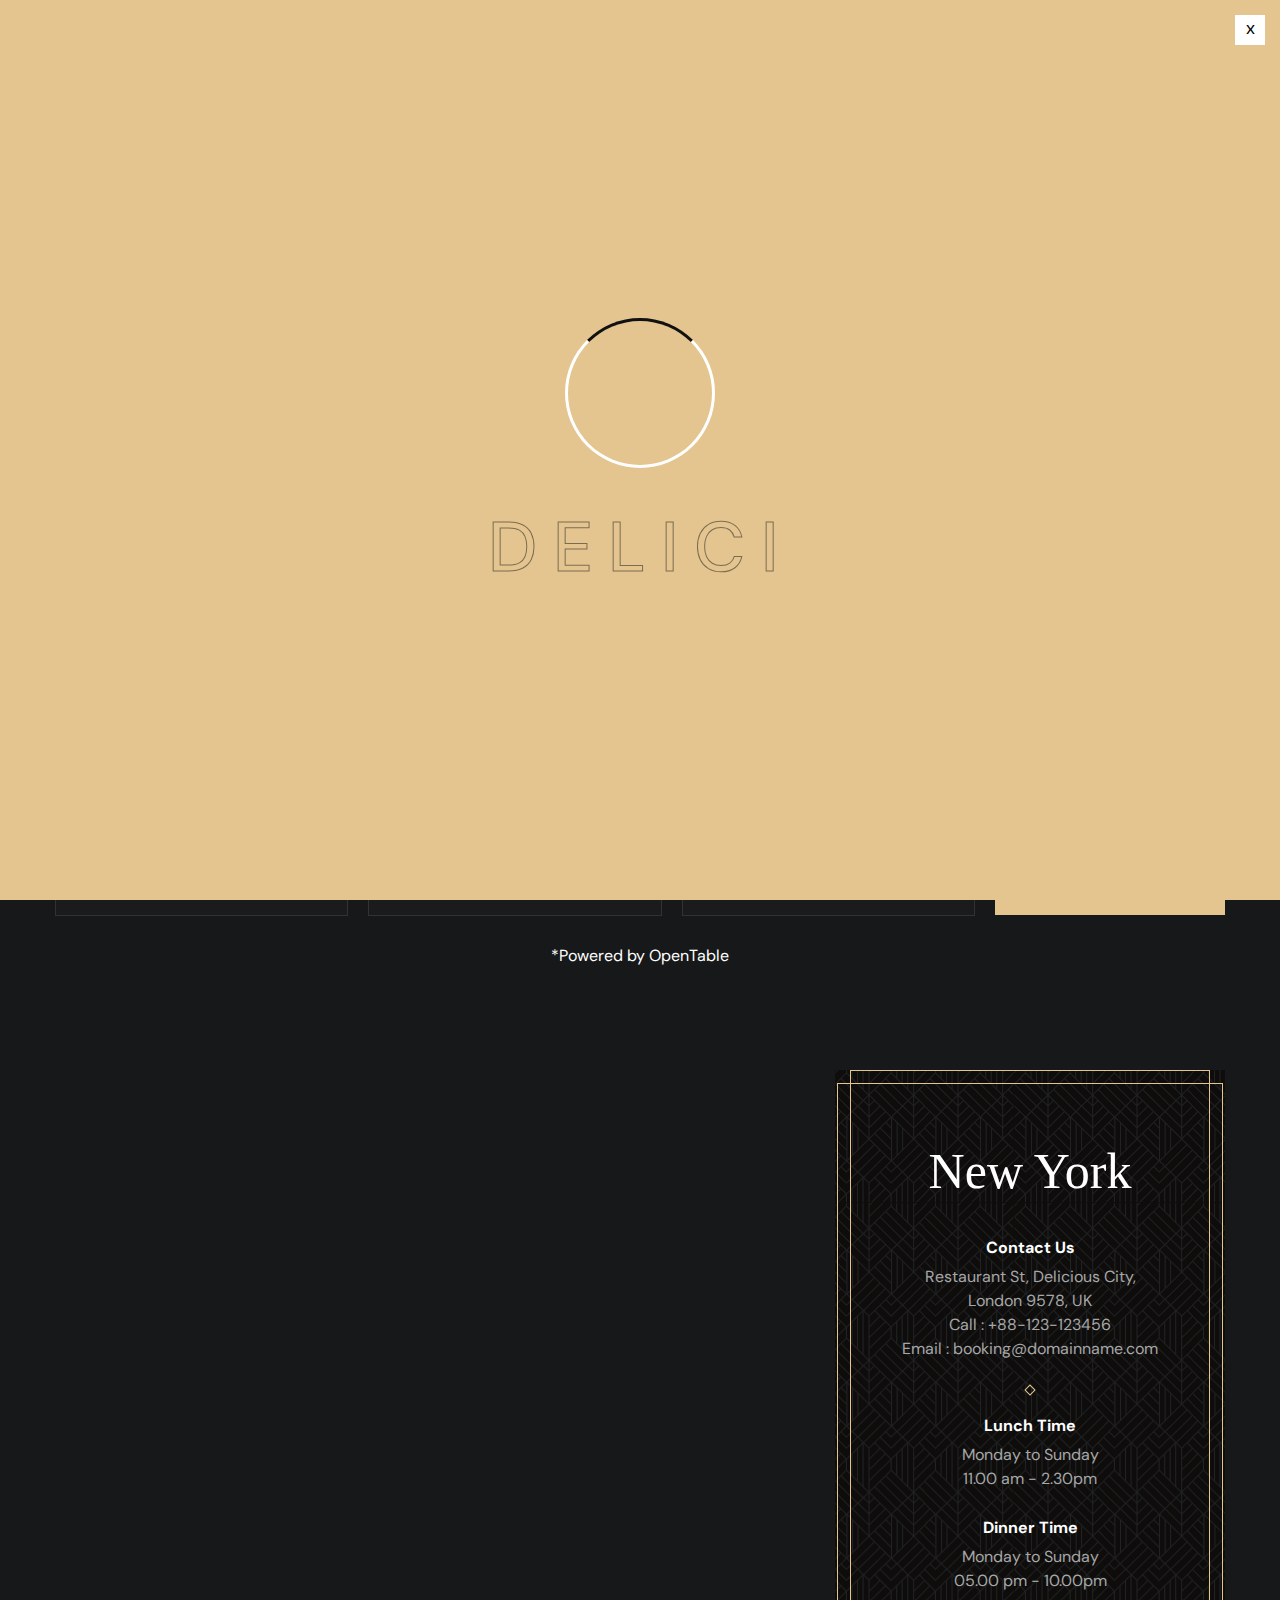
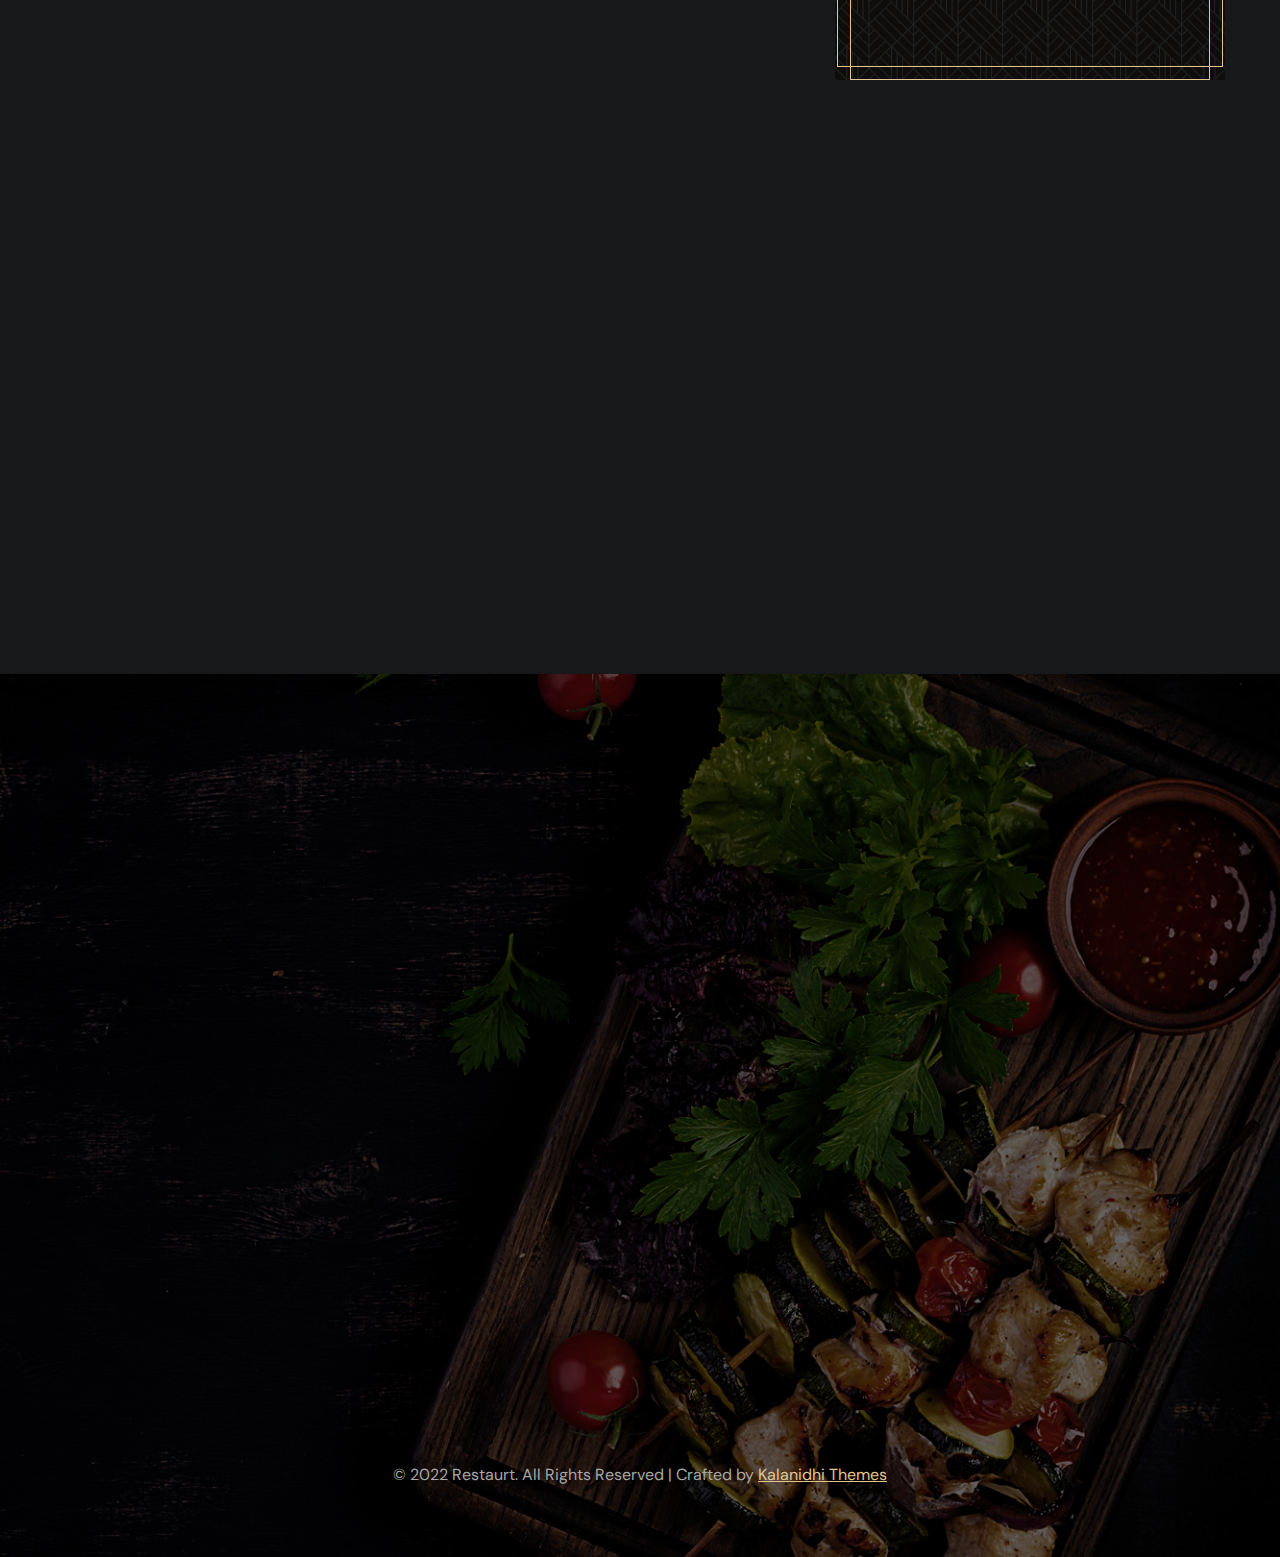
<file: reservation-opentable.html>
<!DOCTYPE html>
<html lang="en">

<!-- Mirrored from kalanidhithemes.com/live-preview/landing-page/delici/all-demo/Delici-Video-Hero-Center-Header/reservation-opentable.html by HTTrack Website Copier/3.x [XR&CO'2014], Mon, 25 Mar 2024 12:28:35 GMT -->
<head>
<meta charset="utf-8">
<title>Delici - Restaurants HTML Template - Menus List</title>
<!-- Stylesheets -->
<link href="css/bootstrap.css" rel="stylesheet">
<link href="css/style.css" rel="stylesheet">
<link rel="shortcut icon" href="images/favicon.png" type="image/x-icon">
<link rel="icon" href="images/favicon.png" type="image/x-icon">
<!-- Responsive -->
<meta http-equiv="X-UA-Compatible" content="IE=edge">
<meta name="viewport" content="width=device-width, initial-scale=1.0, maximum-scale=1.0, user-scalable=0">
<link href="css/responsive.css" rel="stylesheet">
<!--[if lt IE 9]><script src="https://cdnjs.cloudflare.com/ajax/libs/html5shiv/3.7.3/html5shiv.js"></script><![endif]--> 

</head>

<body>
  <div class="page-wrapper"> 
  
    <!-- Preloader -->
    <div class="loader-wrap">
        <div class="preloader">
            <div class="preloader-close">x</div>
            <div id="handle-preloader" class="handle-preloader">
                <div class="animation-preloader">
                    <div class="spinner"></div>
                    <div class="txt-loading">
                        <span data-text-preloader="D" class="letters-loading">
                            D
                        </span>
                        <span data-text-preloader="E" class="letters-loading">
                            E
                        </span>
                        <span data-text-preloader="L" class="letters-loading">
                            L
                        </span>
                        <span data-text-preloader="I" class="letters-loading">
                            I
                        </span>
                        <span data-text-preloader="C" class="letters-loading">
                            C
                        </span>
                        <span data-text-preloader="I" class="letters-loading">
                            I
                        </span>
                    </div>
                </div>  
            </div>
        </div>
    </div>
    <!-- Preloader End -->

    <!-- Main Header-->
    <header class="main-header header-down">
        <div class="header-top">
            <div class="auto-container">
                <div class="inner clearfix">
                    <div class="top-left clearfix">
                        <ul class="top-info clearfix">
                            <li><i class="icon far fa-map-marker-alt"></i> Restaurant St, Delicious City, London 9578, UK</li>
                            <li><i class="icon far fa-clock"></i> Daily : 8.00 am to 10.00 pm</li>
                        </ul>
                    </div>
                    <div class="top-right clearfix">
                        <ul class="top-info clearfix">
                            <li><a href="tel:+11234567890"><i class="icon far fa-phone"></i> +1 123 456 7890</a></li>
                            <li><a href="mailto:booking@restaurant.com"><i class="icon far fa-envelope"></i> booking@restaurant.com</a></li>
                        </ul>
                    </div>
                </div>
            </div>
        </div>
        <!-- Header Upper -->
        <div class="header-upper">        
            <div class="auto-container">
                <!-- Main Box -->
                <div class="main-box d-flex justify-content-between align-items-center flex-wrap">
                
                    <!-- Links Box -->
                    <div class="links-box clearfix">
                        <!-- Hidden Nav Toggler -->
                        <div class="nav-toggler">
                            <button class="hidden-bar-opener">
                                <span class="hamburger">
                                    <span class="top-bun"></span>
                                    <span class="meat"></span>
                                    <span class="bottom-bun"></span>
                                </span>
                            </button>
                        </div>
                    </div>
                
                    <!--Logo-->
                    <div class="logo-box">
                         <div class="logo"><a href="index.html" title="Delici - Restaurants HTML Template"><img src="images/logo.png" alt="" title="Delici - Restaurants HTML Template"></a></div>
                    </div>

                    <!--Don't use this menu for this option-->
                    <div class="nav-box clearfix">
                        <!--Nav Outer-->
                        <div class="nav-outer clearfix">         
                            <nav class="main-menu">
                                <ul class="navigation clearfix">
                                    <li class="current dropdown"><a href="index.html">Home</a>
                                        <ul>
                                            <li><a href="#">Home 1 Left Header</a></li>
                                            <li><a href="#">Home 1 Center Header</a></li>
                                            <li><a href="#">Home 3 Video Hero</a></li>
                                        </ul>
                                    </li>
                                    <li class="dropdown has-mega-menu"><a href="menu-list.html">Menus</a>
                                        <ul>
                                            <li>
                                                <div class="mega-menu">
                                                    <div class="menu-inner">
                                                        <div class="auto-container">
                                                            <div class="row clearfix">
                                                                <div class="menu-block col-lg-3 col-md-6 col-sm-6">
                                                                    <div class="image"><a href="menu-list.html"><img src="images/resource/menu-image-1.jpg" alt=""></a></div>
                                                                    <div class="title"><a href="menu-list.html">Menu list 1</a></div>
                                                                </div>
                                                                <div class="menu-block col-lg-3 col-md-6 col-sm-6">
                                                                    <div class="image"><a href="menu-list.html"><img src="images/resource/menu-image-2.jpg" alt=""></a></div>
                                                                    <div class="title"><a href="menu-list.html">Menu list 2</a></div>
                                                                </div>
                                                                <div class="menu-block col-lg-3 col-md-6 col-sm-6">
                                                                    <div class="image"><a href="menu-list.html"><img src="images/resource/menu-image-3.jpg" alt=""></a></div>
                                                                    <div class="title"><a href="menu-list.html">Menu list 3</a></div>
                                                                </div>
                                                                <div class="menu-block col-lg-3 col-md-6 col-sm-6">
                                                                    <div class="image"><a href="menu-list.html"><img src="images/resource/menu-image-4.jpg" alt=""></a></div>
                                                                    <div class="title"><a href="menu-list.html">Menu list 4</a></div>
                                                                </div>
                                                            </div>
                                                        </div>
                                                    </div>
                                                </div>
                                            </li>
                                        </ul>
                                    </li>
                                    <li><a href="about.html">About Us</a></li>
                                    <li><a href="about.html">Our chefs</a></li>
                                    <li class="dropdown"><a href="#">Pages</a>
                                        <ul>
                                            <li><a href="#">Dropdown Menu 1</a></li>
                                            <li><a href="#">Dropdown Menu 2</a></li>
                                            <li><a href="#">Dropdown Menu 3</a></li>
                                            <li class="dropdown"><a href="#">Dropdown Menu 4</a>
                                                <ul>
                                                    <li><a href="#">Dropdown Menu level 2</a></li>
                                                    <li><a href="#">Dropdown Menu level 2</a></li>
                                                    <li><a href="#">Dropdown Menu Level 3</a></li>
                                                </ul>
                                            </li>
                                            <li><a href="#">Dropdown Lorem 5</a></li>
                                        </ul>
                                    </li>
                                    <li><a href="#">Blog</a></li>
                                    <li><a href="#">Contact</a></li>
                                </ul>
                            </nav>
                            <!-- Main Menu End-->
                        </div>
                        <!--Nav Outer End-->
                    </div>
                    <!---->
                    
                    <div class="link link-btn">
                        <a href="reservation-opentable.html" class="theme-btn btn-style-one clearfix">
                            <span class="btn-wrap">
                                <span class="text-one">find a table</span>
                                <span class="text-two">find a table</span>
                            </span>
                        </a>
                    </div>
                    
                </div>
            </div>
        </div>
    </header>
    <!--End Main Header -->
    
    <!--Menu Backdrop-->
    <div class="menu-backdrop"></div>

    <!-- Hidden Navigation Bar -->
    <section class="hidden-bar">
        <!-- Hidden Bar Wrapper -->
        <div class="inner-box">
            <div class="cross-icon hidden-bar-closer"><span class="far fa-close"></span></div>
            <div class="logo-box"><a href="index.html" title="Delici - Restaurants HTML Template"><img src="images/resource/sidebar-logo.png" alt="" title="Delici - Restaurants HTML Template"></a></div>
            
            <!-- .Side-menu -->
            <div class="side-menu">
                 <ul class="navigation clearfix">
                    <li class="current dropdown"><a href="index.html">Home</a>
                        <ul>
                            <li><a href="https://kalanidhithemes.com/live-preview/landing-page/delici/all-demo/Delici-Defoult/index.html">Home 1 Left Header</a></li>
                            <li><a href="index.html">Home 1 Center Header</a></li>
                            <li><a href="https://kalanidhithemes.com/live-preview/landing-page/delici/all-demo/Delici-Video-Hero/index.html">Home 3 Video Hero</a></li>
                        </ul>
                    </li>
                    <li class="dropdown"><a href="menu-list.html">Menus</a>
                        <ul>
                            <li><a href="menu-list-1.html">Menu List 1</a></li>
                            <li><a href="menu-list-2.html">Menu List 2</a></li>
                            <li><a href="menu-list-3.html">Menu List 3</a></li>
                            <li><a href="menu-list-4.html">Menu List 4</a></li>
                        </ul>
                    </li>
                    <li><a href="about.html">About Us</a></li>
                    <li><a href="our-chef.html">Our chefs</a></li>
                    <li class="dropdown"><a href="#">Pages</a>
                        <ul>
                            <li><a href="#">Dropdown Menu 1</a></li>
                            <li><a href="#">Dropdown Menu 2</a></li>
                            <li><a href="#">Dropdown Menu 3</a></li>
                            <li class="dropdown"><a href="#">Dropdown Menu 4</a>
                                <ul>
                                    <li><a href="#">Dropdown Menu level 2</a></li>
                                    <li><a href="#">Dropdown Menu level 2</a></li>
                                    <li><a href="#">Dropdown Menu Level 3</a></li>
                                </ul>
                            </li>
                            <li><a href="#">Dropdown Lorem 5</a></li>
                        </ul>
                    </li>
                    <li><a href="contact-us.html">Contact</a></li>
                </ul>
            </div><!-- /.Side-menu -->
            
            <h2>Visit Us</h2>
            <ul class="info">
                <li>Restaurant St, Delicious City, <br>London 9578, UK</li>
                <li>Open: 9.30 am - 2.30pm</li>
                <li><a href="mailto:booking@domainame.com">booking@domainame.com</a></li>
            </ul>
            <div class="separator"><span></span></div>
            <div class="booking-info">
                <div class="bk-title">Booking request</div>
                <div class="bk-no"><a href="tel:+88-123-123456">+88-123-123456</a></div>
            </div>
        
        </div><!-- / Hidden Bar Wrapper -->
    </section>
    <!-- / Hidden Bar -->

    <!--Info Back Drop-->
    <div class="info-back-drop"></div>
    
    <!-- Hidden Bar -->
    <section class="info-bar">
        <div class="inner-box">
            <div class="cross-icon"><span class="far fa-close"></span></div>
            <div class="logo-box"><a href="index.html" title="Delici - Restaurants HTML Template"><img src="images/resource/sidebar-logo.png" alt="" title="Delici - Restaurants HTML Template"></a></div>
            <div class="image-box"><img src="images/resource/sidebar-image.jpg" alt="" title=""></div>

            <h2>Visit Us</h2>
            <ul class="info">
                <li>Restaurant St, Delicious City, <br>London 9578, UK</li>
                <li>Open: 9.30 am - 2.30pm</li>
                <li><a href="mailto:booking@domainame.com">booking@domainame.com</a></li>
            </ul>
            <div class="separator"><span></span></div>
            <div class="booking-info">
                <div class="bk-title">Booking request</div>
                <div class="bk-no"><a href="tel:+88-123-123456">+88-123-123456</a></div>
            </div>
        </div>
    </section>
    <!--End Hidden Bar -->

    <!-- Inner Banner Section -->
    <section class="inner-banner">
        <div class="image-layer" style="background-image: url(images/background/banner-image-3.jpg);"></div>
        <div class="auto-container">
            <div class="inner">
                <div class="subtitle"><span>book your table</span></div>
                <div class="pattern-image"><img src="images/icons/separator.svg" alt="" title=""></div>
                <h1><span>Reservation</span></h1>
            </div>
        </div>
    </section>
    <!--End Banner Section -->

    <!--Online Reservation Section-->
    <section class="online-reservation inner-page">
        <div class="left-bg"><img src="images/background/bg-5.png" alt="" title=""></div>
        <div class="right-bg"><img src="images/background/bg-6.png" alt="" title=""></div>
        <div class="auto-container">
            <div class="title-box centered">
                <div class="subtitle"><span>Reservation</span></div>
                <div class="pattern-image"><img src="images/icons/separator.svg" alt="" title=""></div>
                <h2>Book A Table</h2>
                <div class="text desc">Restaurant will be open for all days, Sunday night will be closed, All booking payment is secured with credit card, no charges will be aplly for online booking. no refundable.</div>
                <div class="text request-info">Booking request <a href="#">+88-123-123456</a> or fill out the order form</div>
            </div>
            <div class="default-form reservation-form">
                <form method="post" action="https://kalanidhithemes.com/live-preview/landing-page/delici/all-demo/Delici-Video-Hero-Center-Header/index.html">
                    <div class="row clearfix">
                        <div class="form-group col-lg-4 col-md-6 col-sm-12">
                            <div class="field-inner">
                                <span class="alt-icon far fa-user"></span>
                                <select class="l-icon">
                                    <option>1 Person</option>
                                    <option>2 Person</option>
                                    <option>3 Person</option>
                                    <option>4 Person</option>
                                    <option>5 Person</option>
                                    <option>6 Person</option>
                                    <option>7 Person</option>
                                </select>
                                <span class="arrow-icon far fa-angle-down"></span>
                            </div>
                        </div>
                        <div class="form-group col-lg-4 col-md-6 col-sm-12">
                            <div class="field-inner">
                                <span class="alt-icon far fa-calendar"></span>
                                <input class="l-icon datepicker" type="text" name="fieldname" value="" placeholder="DD-MM-YYYY" required readonly>
                                <span class="arrow-icon far fa-angle-down"></span>
                            </div>
                        </div>
                        <div class="form-group col-lg-4 col-md-12 col-sm-12">
                            <div class="field-inner">
                                <span class="alt-icon far fa-clock"></span>
                                <select class="l-icon">
                                    <option>08 : 00 am</option>
                                    <option>09 : 00 am</option>
                                    <option>10 : 00 am</option>
                                    <option>11 : 00 am</option>
                                    <option>12 : 00 pm</option>
                                    <option>01 : 00 pm</option>
                                    <option>02 : 00 pm</option>
                                    <option>03 : 00 pm</option>
                                    <option>04 : 00 pm</option>
                                    <option>05 : 00 pm</option>
                                    <option>06 : 00 pm</option>
                                    <option>07 : 00 pm</option>
                                    <option>08 : 00 pm</option>
                                    <option>09 : 00 pm</option>
                                    <option>10 : 00 pm</option>
                                </select>
                                <span class="arrow-icon far fa-angle-down"></span>
                            </div>
                        </div>
                    </div>
                    <button type="submit" class="theme-btn btn-style-one clearfix">
                        <span class="btn-wrap">
                            <span class="text-one">book a table</span>
                            <span class="text-two">book a table</span>
                        </span>
                    </button>
                </form>
                <div class="powered-by">*Powered by OpenTable</div>
            </div>
        </div>

        <!--map Section-->
        <div class="map-location-section">
            <div class="auto-container">
                <div class="outer-box">
                    <div class="row clearfix">
                        <div class="reserv-col col-lg-8 col-md-12 col-sm-12">
                            <div class="inner">
                                <iframe src="https://www.google.com/maps/embed?pb=!1m18!1m12!1m3!1d81392.11276571127!2d-74.03116502768826!3d40.70144849986174!2m3!1f0!2f0!3f0!3m2!1i1024!2i768!4f13.1!3m3!1m2!1s0x89c24fa5d33f083b%3A0xc80b8f06e177fe62!2sNew%20York%2C%20NY%2C%20USA!5e0!3m2!1sen!2sin!4v1667928043843!5m2!1sen!2sin" width="100%" height="600" style="border:0;" allowfullscreen="" loading="lazy" referrerpolicy="no-referrer-when-downgrade"></iframe>
                            </div>
                        </div>
                        <div class="info-col col-lg-4 col-md-12 col-sm-12">
                            <div class="inner">
                                <div class="title">
                                    <h2>New York</h2>
                                </div>
                                <div class="data">
                                    <ul class="info">
                                        <li><strong>Contact Us</strong><br>Restaurant St, Delicious City,<br> London 9578, UK <br> Call : +88-123-123456 <br> Email : booking@domainname.com </li>
                                        <div class="separator"><span></span></div>
                                        <li><strong>Lunch Time</strong><br>Monday to Sunday <br>11.00 am - 2.30pm</li>
                                        <li><strong>Dinner Time</strong><br>Monday to Sunday <br>05.00 pm - 10.00pm</li>
                                    </ul>
                                </div>
                            </div>
                        </div>
                    </div>

                </div>
            </div>
        </div>


        <!--location Section-->
        <div class="location-center">
            <div class="auto-container">
                <div class="row clearfix">
                    <!--Block-->
                    <div class="location-block col-xl-3 col-lg-6 col-md-6 col-sm-12">
                        <div class="inner-box wow fadeInUp" data-wow-duration="1500ms" data-wow-delay="300ms">
                            <div class="icon-box"><img src="images/resource/ny.png" alt=""></div>
                            <h4>New York</h4>
                            <div class="text">Restaurant St, Delicious City, NY. <br> +88-123-123456<br>booking@domainname.com</div>
                            <div class="more-link"><a href="#">get direction</a></div>
                        </div>
                    </div>

                    <!--Block-->
                    <div class="location-block col-xl-3 col-lg-6 col-md-6 col-sm-12">
                        <div class="inner-box wow fadeInUp" data-wow-duration="1500ms" data-wow-delay="300ms">
                            <div class="icon-box"><img src="images/resource/dubai.png" alt=""></div>
                            <h4>Dubai</h4>
                            <div class="text">520, Delicious City, Revenu Db.<br>+88-123-123456<br>booking@domainname.com</div>
                            <div class="more-link"><a href="#">get direction</a></div>
                        </div>
                    </div>

                    <!--Block-->
                    <div class="location-block col-xl-3 col-lg-6 col-md-6 col-sm-12">
                        <div class="inner-box wow fadeInUp" data-wow-duration="1500ms" data-wow-delay="600ms">
                            <div class="icon-box"><img src="images/resource/paris.png" alt=""></div>
                            <h4>Paris</h4>
                            <div class="text">589, Delicious Avenue PS.<br>+88-123-123456 <br> booking@domainname.com</div>
                            <div class="more-link"><a href="#">get direction</a></div>
                        </div>
                    </div>

                    <!--Block-->
                    <div class="location-block col-xl-3 col-lg-6 col-md-6 col-sm-12">
                        <div class="inner-box wow fadeInUp" data-wow-duration="1500ms" data-wow-delay="900ms">
                            <div class="icon-box"><img src="images/resource/toronto.png" alt=""></div>
                            <h4>Toronto</h4>
                            <div class="text">Restaurant St, Delicious City, CA <br> +88-123-123456 <br> booking@domainname.com</div>
                            <div class="more-link"><a href="#">get direction</a></div>
                        </div>
                    </div>

                </div>
            </div>
        </div>

    </section>

    


    <!--Main Footer-->
    <footer class="main-footer">
        <div class="image-layer" style="background-image: url(images/background/image-4.jpg);"></div>
        <div class="upper-section">
            <div class="auto-container">
                <div class="row clearfix">
                    <!--Footer Col-->
                    <div class="footer-col info-col col-lg-6 col-md-12 col-sm-12">
                        <div class="inner wow fadeInUp" data-wow-delay="0ms" data-wow-duration="1500ms">
                            <div class="content">
                                <div class="logo"><a href="index.html" title="Delici - Restaurants HTML Template"><img src="images/logo.png" alt="" title="Delici - Restaurants HTML Template"></a></div>
                                <div class="info">
                                    <ul>
                                        <li>Restaurant St, Delicious City, London 9578, UK</li>
                                        <li><a href="mailto:booking@domainname.com">booking@domainname.com</a></li>
                                        <li><a href="tel:+88-123-123456">Booking Request : +88-123-123456</a></li>
                                        <li>Open : 09:00 am - 01:00 pm</li>
                                    </ul>
                                </div>
                                <div class="separator"><span></span><span></span><span></span></div>
                                <div class="newsletter">
                                    <h3>Get News & Offers</h3>
                                    <div class="text">Subscribe us & Get <span>25% Off.</span></div>
                                    <div class="newsletter-form">
                                        <form method="post" action="https://kalanidhithemes.com/live-preview/landing-page/delici/all-demo/Delici-Video-Hero-Center-Header/index.html">
                                            <div class="form-group">
                                                <span class="alt-icon far fa-envelope"></span>
                                                <input type="email" name="email" value="" placeholder="Your email" required>
                                                <button type="submit" class="theme-btn btn-style-one clearfix">
                                                    <span class="btn-wrap">
                                                        <span class="text-one">subscribe</span>
                                                        <span class="text-two">subscribe</span>
                                                    </span>
                                                </button>
                                            </div>
                                        </form>
                                    </div>
                                </div>
                            </div>
                        </div>
                    </div>
                    <!--Footer Col-->
                    <div class="footer-col links-col col-lg-3 col-md-6 col-sm-12">
                        <div class="inner wow fadeInLeft" data-wow-delay="0ms" data-wow-duration="1500ms">
                            <ul class="links">
                                <li><a href="home.html">Home</a></li>
                                <li><a href="menu-list-1.html">Menus</a></li>
                                <li><a href="about.html">About us</a></li>
                                <li><a href="our-chef.html">Our chefs</a></li>
                                <li><a href="contact-us.html">Contact</a></li>
                            </ul>
                        </div>
                    </div>
                    <!--Footer Col-->
                    <div class="footer-col links-col last col-lg-3 col-md-6 col-sm-12">
                        <div class="inner wow fadeInRight" data-wow-delay="0ms" data-wow-duration="1500ms">
                            <ul class="links">
                                <li><a href="#">facebook</a></li>
                                <li><a href="#">instagram</a></li>
                                <li><a href="#">Twitter</a></li>
                                <li><a href="#">Youtube</a></li>
                                <li><a href="#">Google map</a></li>
                            </ul>
                        </div>
                    </div>
                </div>
            </div>
        </div>
        <div class="footer-bottom">
            <div class="auto-container">
                <div class="copyright">&copy; 2022 Restaurt. All Rights Reserved   |    Crafted by <a href="https://themeforest.net/user/kalanidhithemes" target="blank">Kalanidhi Themes</a></div>
            </div>
        </div>
    </footer>

</div>
<!--End pagewrapper--> 

<!--Scroll to top-->
<div class="scroll-to-top scroll-to-target" data-target="html"><span class="icon fa fa-angle-up"></span></div>

<script src="js/jquery.js"></script>
<script src="js/popper.min.js"></script>
<script src="js/bootstrap.min.js"></script>
<script src="js/jquery-ui.js"></script>
<script src="js/jquery.fancybox.js"></script>
<script src="js/swiper.js"></script>
<script src="js/owl.js"></script>
<script src="js/appear.js"></script>
<script src="js/wow.js"></script>
<script src="js/custom-script.js"></script>
</body>

<!-- Mirrored from kalanidhithemes.com/live-preview/landing-page/delici/all-demo/Delici-Video-Hero-Center-Header/reservation-opentable.html by HTTrack Website Copier/3.x [XR&CO'2014], Mon, 25 Mar 2024 12:28:36 GMT -->
</html>
</file>
<file: css/style.css>
/* Delici - Restaurants HTML Template */

/*** 

====================================================================
      Fonts
====================================================================

***/


@import url('global.css');
@import url('swiper.css');
@import url('owl.css');
@import url('preloader.css');
@import url('font-awesome.css');
@import url('simple-line-icons.css');
@import url('animate.css');
@import url('jquery-ui.css');
@import url('jquery.fancybox.min.css');
@import url('custom-animate.css');


/*** 

====================================================================

  Main Header style

====================================================================

***/

.main-header{
  position: fixed;
  left: 0;
  top: 0;
  width: 100%;
  padding: var(--padding-zero);
  background: none;
  min-height: 0;
  z-index: 999;
  transition: all 300ms ease;
  -moz-transition: all 300ms ease;
  -webkit-transition: all 300ms ease;
  -ms-transition: all 300ms ease;
  -o-transition: all 300ms ease;
}

.fixed-header.header-down{
  top: -51px;
}

.fixed-header.header-up{
  top: -175px;
}

.main-header .auto-container{
  max-width: 1780px;
  padding: 0 20px;
}

.header-top{
  position: relative;
  padding-top: var(--padding-top-10);
  padding-bottom: var(--padding-bottom-10);
  background: none;
  color: #ffffff;
  border-bottom: 1px solid var(--white-color-opacity-four);
}

.header-top .top-left{
  position: relative;
  float: left;
  line-height: 30px;
}

.header-top .top-info{
  position: relative;
}

.header-top .top-info li{
  position: relative;
  float: left;
  margin-right: 70px;
  line-height: 30px;
  color: #ffffff;
  font-size: 14px;
  font-weight: 400;
}

.header-top .top-info li:last-child{
  margin-right: 0;
}

.header-top .top-info li .icon{
  position: relative;
  padding-right: var(--padding-right-5);
}

.header-top .top-info li:after{
  content: '';
  position: absolute;
  left: 100%;
  margin-left: var(--margin-left-30);
  top: 50%;
  margin-top: -4px;
  height: 8px;
  width: 8px;
  border: 1px solid var(--main-color);
  -ms-transform: rotate(45deg);
  transform: rotate(45deg);
}

.header-top .top-info li:last-child:after{
  display: none;
}

.header-top .top-info li a{
  position: relative;
  display: block;
  line-height: 30px;
  color: #ffffff;
  transition: all 300ms ease;
  -moz-transition: all 300ms ease;
  -webkit-transition: all 300ms ease;
  -ms-transition: all 300ms ease;
  -o-transition: all 300ms ease;
}

.header-top .top-info li a:hover{
  color: var(--main-color);
}

.header-top .top-right{
  position: relative;
  float: right;
  line-height: 30px;
}

.main-header .header-upper{
  position: relative;
  left: 0;
  top: 0;
  width: 100%;
  background: none;
  padding: 0 0;
  border-bottom: 1px solid rgba(0,0,0,0.0);
  transition: all 300ms ease;
  -moz-transition: all 300ms ease;
  -webkit-transition: all 300ms ease;
  -ms-transition: all 300ms ease;
  -o-transition: all 300ms ease;
}

.fixed-header .header-upper{
  position: relative;
  /*top: 0;*/
  background: #202020;
  border-bottom-color: rgba(0,0,0,0.15);
}

.header-two.fixed-header .header-upper{
  background: #ffffff;
}

.main-header ul, .main-header ul li {
  list-style: none;
  margin: 0;
  padding: 0;
}

.main-header .main-box{
  position: relative;
  padding: 0px;
}

.main-header .main-box .logo-box{
  position: relative;
  display: block;
  padding: 40px 0px;
  margin-left:140px;
  transition: all 300ms ease;
  -moz-transition: all 300ms ease;
  -webkit-transition: all 300ms ease;
  -ms-transition: all 300ms ease;
  -o-transition: all 300ms ease;
  z-index: 5;
}

.fixed-header .main-box .logo-box{
  padding:20px 0px;
}

.fixed-header .main-menu .navigation > li{
  padding:10px 0px;
}

.main-header.fixed-header .main-menu .navigation > li > ul{
  top:134%;
}

.main-header.fixed-header .header-upper .links-box{
  padding:15px 0px;
}

.main-header .main-box .logo-box .logo{
    position: relative;
    display: block;
}

.main-header .main-box .logo-box .logo img{
  position: relative;
  display: block;
  height: 50px;
  z-index: 1;
}

.main-header .nav-box{
  position: static;
  float: right;
}

.main-header .header-upper .nav-box{
	display:none;
}

.main-header .header-upper .links-box{
  position: relative;
  float: left;
}

.main-header .header-upper .links-box .link{
  position: relative;
  float: left;
  margin-left: var(--margin-left-50);
}

.main-header .header-upper .links-box .link:first-child{
  margin-left: 0;
}

.main-header .info-btn{
    position: relative;
    cursor: pointer;
    background: none;
    font-size: var(--font-16);
    color: var(--white-color);
    padding-top: var(--padding-top-15);
    line-height: 34px;
}

.main-header .info-btn img{
  height: 20px;
}

.main-header .nav-toggler{
  position: relative;
  float: left;
  left: 0;
  top: 0;
  padding: 0;
  display: none;
}

.main-header .nav-toggler button {
  position: relative;
  width: 30px;
  height: 40px;
  line-height: 40px;
  background: none;
  color: #e1e1e1;
  font-size: var(--font-16);
  margin: 0px;
  border-radius: 0px;
  outline: none !important;
}

.main-header .nav-toggler button img{
  position: relative;
  display: inline-block;
  vertical-align: middle;
}

.main-header .nav-outer{
  position: static;
  float: left;
  display:none;
}

.main-header .link.info-toggler{
	display:none;
}

.main-header .nav-toggler{
	display:block;
}

.main-menu{
  position:static;
  display: block;
  padding: 0px 0px;
}

.main-menu .navbar-collapse{
  padding:0px;
  margin:0px;
  border:none;
  box-shadow:none;
}

.main-menu .navigation{
  position:static;
  z-index: 1;
}

.main-menu .navigation > li{
  position:static;
  display: block;
  float: left;
  padding:30px 0px;
  margin-left: var(--margin-left-50);
  -webkit-transition:all 300ms ease;
  -moz-transition:all 300ms ease;
  -ms-transition:all 300ms ease;
  -o-transition:all 300ms ease;
  transition:all 300ms ease;
}

.main-menu .navigation > li > a{
  position:relative;
  display:block;
  font-size: var(--font-12);
  color: var(--white-color);
  padding-top: var(--padding-top-20);
  padding-bottom: var(--padding-bottom-20);
  font-weight:700;
  line-height:30px;
  letter-spacing: 0.15em;
  text-transform: uppercase;
  opacity:1;
  -webkit-transition:all 300ms ease;
  -moz-transition:all 300ms ease;
  -ms-transition:all 300ms ease;
  -o-transition:all 300ms ease;
  transition:all 300ms ease;
}

.main-menu .navigation > li.dropdown{
  position: relative;
}

.main-menu .navigation > li.dropdown.has-mega-menu{
  position: static;
}

.main-menu .navigation > li.dropdown > a{
  padding-right: var(--padding-right-20);
}

.main-menu .navigation > li.dropdown > a:after{
  font-family: 'Font Awesome 6 Pro';
  content: "\f107";
  position:absolute;
  right: 0px;
  top: 18px;
  display:block;
  line-height:30px;
  font-size: var(--font-12);
  font-weight:400;
  z-index:5;
}

.main-menu .navigation > li > a:before{
  content: "";
  position:absolute;
  left: 0;
  right: 0;
  bottom: 15px;
  display:block;
  height: 5px;
  border-top: 1px solid var(--main-color);
  border-bottom: 1px solid var(--main-color);
  -ms-transform: scaleX(0);
  transform: scaleX(0);
  -webkit-transition:all 300ms ease;
  -moz-transition:all 300ms ease;
  -ms-transition:all 300ms ease;
  -o-transition:all 300ms ease;
  transition:all 300ms ease;
}

.main-menu .navigation > li.dropdown > a:before{
  right: 20px;
}

.main-menu .navigation > li:hover > a:before,
.main-menu .navigation > li.current > a:before,
.main-menu .navigation > li.current-menu-item > a:before{
  -ms-transform: scale(1);
  transform: scale(1);
  opacity: 1;
  visibility: visible;
}

.main-menu .navigation > li:hover > a,
.main-menu .navigation > li.current > a,
.main-menu .navigation > li.current-menu-item > a{
  color: var(--main-color);
  text-decoration: none;
  opacity:1;
}

.main-menu .navigation > li > ul{
  position:absolute;
  left:-35px;
  top:100%;
  width:280px;
  padding-top: var(--padding-top-30);
  padding-bottom: var(--padding-bottom-30);
  z-index:100;
  opacity: 1;
  text-align:left;
  background: var(--color-two);
  border: none;
  border-radius:0;
  -webkit-box-shadow:2px 2px 10px 1px rgba(0,0,0,0.03),-2px 0px 10px 1px rgba(0,0,0,0.03);
  -ms-box-shadow:2px 2px 10px 1px rgba(0,0,0,0.03),-2px 0px 10px 1px rgba(0,0,0,0.03);
  -o-box-shadow:2px 2px 10px 1px rgba(0,0,0,0.03),-2px 0px 10px 1px rgba(0,0,0,0.03);
  -moz-box-shadow:2px 2px 10px 1px rgba(0,0,0,0.03),-2px 0px 10px 1px rgba(0,0,0,0.03);
  box-shadow:2px 2px 10px 1px rgba(0,0,0,0.03),-2px 0px 10px 1px rgba(0,0,0,0.03);
  -webkit-transform: translateY(20px);
  -ms-transform: translateY(20px);
  transform: translateY(20px);
  -moz-transition:all 100ms ease;
  -webkit-transition:all 100ms ease;
  -ms-transition:all 100ms ease;
  -o-transition:all 100ms ease;
  transition:all 100ms ease;
}

.main-menu .navigation > li.dropdown.has-mega-menu > ul{
  left: 0;
  width: 100%;
  padding-top: var(--padding-top-55);
  padding-bottom: var(--padding-bottom-20);
}

.main-menu .navigation > li.dropdown.has-mega-menu > ul .auto-container{
  max-width: 1200px;
}

.main-menu .navigation > li .mega-menu{
  position: relative;
}

.main-menu .navigation > li.dropdown.has-mega-menu > ul:before{
  content: '';
  position: absolute;
  top: 0;
  right: 100%;
  width: 2000px;
  height: 100%;
  background: var(--color-two);
}

.main-menu .navigation > li.dropdown.has-mega-menu > ul:after{
  content: '';
  position: absolute;
  top: 0;
  left: 100%;
  width: 2000px;
  height: 100%;
  background: var(--color-two);
}

.main-menu .navigation > li .mega-menu .menu-inner{
  position: relative;
}

.main-menu .navigation > li .mega-menu .row{
  margin: 0 -25px;
}

.main-menu .navigation > li .mega-menu .menu-block{
  position: relative;
  padding: 0 25px;
  margin-bottom: var(--margin-bottom-30);
  text-align: center;
}

.main-menu .navigation > li .mega-menu .menu-block .image{
  position: relative;
  display: block;
  width: 100%;
  border: 1px solid transparent;
  margin-bottom: var(--margin-bottom-15);
  overflow: hidden;
  -webkit-transition:all 300ms ease;
  -moz-transition:all 300ms ease;
  -ms-transition:all 300ms ease;
  -o-transition:all 300ms ease;
  transition:all 300ms ease;
}

.main-menu .navigation > li .mega-menu .menu-block:hover .image{
  border-color: var(--main-color);
}

.main-menu .navigation > li .mega-menu .menu-block .image img{
  display: block;
  width: 100%;
  -webkit-transition:all 300ms ease;
  -moz-transition:all 300ms ease;
  -ms-transition:all 300ms ease;
  -o-transition:all 300ms ease;
  transition:all 300ms ease;
}

.main-menu .navigation > li .mega-menu .menu-block:hover .image img{
  transform: scale(1.05);
}

.main-menu .navigation > li .mega-menu .menu-block .title{
  position: relative;
  display: block;
  font-size: var(--font-13);
  font-weight: 700;
  letter-spacing: 0.15em;
  text-transform: uppercase;
}

.main-menu .navigation > li .mega-menu .menu-block .title a{
  position: relative;
  color: var(--white-color);
  -webkit-transition:all 300ms ease;
  -moz-transition:all 300ms ease;
  -ms-transition:all 300ms ease;
  -o-transition:all 300ms ease;
  transition:all 300ms ease;
}

.main-menu .navigation > li .mega-menu .menu-block:hover .title a{
  color: var(--main-color);
}

.main-menu .navigation > li > ul > li{
  position:relative;
  margin-bottom: var(--margin-bottom-10);
}

.main-menu .navigation > li > ul > li:last-child{
  margin-bottom: 0;
}

.main-menu .navigation > li > ul > li > a{
  position:relative;
  display:block;
  padding-left: var(--padding-left-35);
  padding-right: var(--padding-right-35);
  font-size: var(--font-15);
  line-height:30px;
  font-weight: 400;
  color: var(--white-color);
  text-transform: capitalize;
  -moz-transition:all 300ms ease;
  -webkit-transition:all 300ms ease;
  -ms-transition:all 300ms ease;
  -o-transition:all 300ms ease;
  transition:all 300ms ease;
}

.main-menu .navigation > li > ul > li.dropdown > a:after{
  font-family: 'Font Awesome 6 Pro';
  content: "\f105";
  position:absolute;
  right: 30px;
  top: 0px;
  display:block;
  line-height:30px;
  font-size: var(--font-12);
  font-weight:400;
  z-index:5;
}

.main-menu .navigation > li > ul > li > a:before{
  content: '';
  position: absolute;
  left: 35px;
  top: 50%;
  margin-top: -4px;
  height: 8px;
  width: 8px;
  border: 1px solid var(--main-color);
  opacity: 0;
  visibility: hidden;
  -ms-transform: rotate(45deg);
  transform: rotate(45deg);
  -moz-transition:all 300ms ease;
  -webkit-transition:all 300ms ease;
  -ms-transition:all 300ms ease;
  -o-transition:all 300ms ease;
  transition:all 300ms ease;
}

.main-menu .navigation > li > ul > li:hover > a:before,
.main-menu .navigation > li > ul > li.current > a:before{
  opacity: 1;
  visibility: visible;
}

.main-menu .navigation > li > ul > li:hover > a,
.main-menu .navigation > li > ul > li.current > a{
  color: var(--main-color);
  padding-left: 55px;
}


.main-menu .navigation > li.dropdown:hover > ul{
  visibility:visible;
  opacity:1;
  -webkit-transform: translateY(-30px);
  -ms-transform: translateY(-30px);
  transform: translateY(-30px);
  -moz-transition:all 500ms ease;
  -webkit-transition:all 500ms ease;
  -ms-transition:all 500ms ease;
  -o-transition:all 500ms ease;
  transition:all 500ms ease;
}

.main-menu .navigation > li > ul > li > ul{
  position:absolute;
  left: 100%;
  top: 0;
  margin-left: 2px;
  width:280px;
  padding-top: var(--padding-top-30);
  padding-bottom: var(--padding-bottom-30);
  z-index:100;
  opacity: 1;
  text-align:left;
  background: var(--color-two);
  border: none;
  border-radius:0;
  -webkit-box-shadow:2px 2px 10px 1px rgba(0,0,0,0.03),-2px 0px 10px 1px rgba(0,0,0,0.03);
  -ms-box-shadow:2px 2px 10px 1px rgba(0,0,0,0.03),-2px 0px 10px 1px rgba(0,0,0,0.03);
  -o-box-shadow:2px 2px 10px 1px rgba(0,0,0,0.03),-2px 0px 10px 1px rgba(0,0,0,0.03);
  -moz-box-shadow:2px 2px 10px 1px rgba(0,0,0,0.03),-2px 0px 10px 1px rgba(0,0,0,0.03);
  box-shadow:2px 2px 10px 1px rgba(0,0,0,0.03),-2px 0px 10px 1px rgba(0,0,0,0.03);
  -webkit-transform: translateY(20px);
  -ms-transform: translateY(20px);
  transform: translateY(20px);
  -moz-transition:all 100ms ease;
  -webkit-transition:all 100ms ease;
  -ms-transition:all 100ms ease;
  -o-transition:all 100ms ease;
  transition:all 100ms ease;
}

.main-menu .navigation > li > ul > li > ul:before{
  content: '';
  position: absolute;
  left: -2px;
  top: 0;
  width: 2px;
  height: 100%;
}

.main-menu .navigation > li > ul > li > ul > li{
  position:relative;
  margin-bottom: var(--margin-bottom-10);
}

.main-menu .navigation > li > ul > li > ul > li:last-child{
  margin-bottom: 0;
}

.main-menu .navigation > li > ul > li > ul > li > a{
  position:relative;
  display:block;
  padding-left: var(--padding-left-35);
  padding-right: var(--padding-right-35);
  font-size: var(--font-15);
  line-height:30px;
  font-weight: 400;
  color: var(--white-color);
  text-transform: capitalize;
  -moz-transition:all 300ms ease;
  -webkit-transition:all 300ms ease;
  -ms-transition:all 300ms ease;
  -o-transition:all 300ms ease;
  transition:all 300ms ease;
}

.main-menu .navigation > li > ul > li > ul > li > a:before{
  content: '';
  position: absolute;
  left: 35px;
  top: 50%;
  margin-top: -4px;
  height: 8px;
  width: 8px;
  border: 1px solid var(--main-color);
  opacity: 0;
  visibility: hidden;
  -ms-transform: rotate(45deg);
  transform: rotate(45deg);
  -moz-transition:all 300ms ease;
  -webkit-transition:all 300ms ease;
  -ms-transition:all 300ms ease;
  -o-transition:all 300ms ease;
  transition:all 300ms ease;
}

.main-menu .navigation > li > ul > li > ul > li:hover > a:before,
.main-menu .navigation > li > ul > li > ul > li.current > a:before{
  opacity: 1;
  visibility: visible;
}

.main-menu .navigation > li > ul > li > ul > li.dropdown > a:after{
  font-family: 'Font Awesome 6 Pro';
  content: "\f105";
  position:absolute;
  right: 30px;
  top: 0px;
  display:block;
  line-height:30px;
  font-size: var(--font-12);
  font-weight:400;
  z-index:5;
}

.main-menu .navigation > li > ul > li > ul > li:hover > a,
.main-menu .navigation > li > ul > li > ul > li.current > a{
  color: var(--main-color);
  padding-left: 55px;
}

.main-menu .navigation > li > ul > li.dropdown:hover > ul{
  visibility:visible;
  opacity:1;  
  top: 0;
  -webkit-transform: translateY(-30px);
  -ms-transform: translateY(-30px);
  transform: translateY(-30px);
  -moz-transition:all 500ms ease;
  -webkit-transition:all 500ms ease;
  -ms-transition:all 500ms ease;
  -o-transition:all 500ms ease;
  transition:all 500ms ease;
}

/*** 

====================================================================
  Hidden Sidebar style
====================================================================

***/

body.visible-sidebar{
  overflow-y: hidden;
}

.menu-backdrop{
    position: fixed;
    right: 0;
    top: 0;
    width: 100%;
    height: 100%;
    z-index: 9990;
    background: var(--black-color-opacity);
    cursor: pointer;
    opacity:0;
    visibility:hidden;
    transition: all 300ms ease;
    -moz-transition: all 300ms ease;
    -webkit-transition: all 300ms ease;
    -ms-transition: all 300ms ease;
    -o-transition: all 300ms ease;
}

.visible-sidebar .menu-backdrop {
    opacity: 1;
    visibility: visible;
}

.hidden-bar{
  position: fixed;
  top: 0;
  left: 0;
  bottom: 0;
  width: 100%;
  max-width: 360px;
  background: var(--color-two);
  height: 100%;
  overflow-y: auto;
  z-index: 9999;
  visibility: hidden;
  -ms-transform: translateX(-400px);
  transform: translateX(-400px);
  transition: all 500ms ease-in;
  -webkit-transition: all 500ms ease-in-out;
  -ms-transition: all 500ms ease-in-out;
  -o-transition: all 500ms ease-in-out;
  -moz-transition: all 500ms ease-in-out;
}

.hidden-bar.visible-sidebar{
  opacity: 1;
  visibility: visible;
  -ms-transform: translateX(0px);
  transform: translateX(0px); 
}

.hidden-bar ol,
.hidden-bar ol li,
.hidden-bar ul,
.hidden-bar ul li{
  list-style-type:none;
  margin:0px;
}

.hidden-bar .inner-box{
  position:relative;
  background-color: var(--color-two);
  padding-top: var(--padding-top-75);
  padding-bottom: var(--padding-bottom-50);
}

.hidden-bar .inner-box .cross-icon{
  position:absolute;
  right:30px;
  top:30px;
  cursor:pointer;
  color: var(--white-color);
  font-size: var(--font-14);
  width: 26px;
  height: 26px;
  line-height: 24px;
  text-align: center;
  border: 1px solid var(--white-color);
  border-radius: 50%;
}

.hidden-bar .inner-box .cross-icon:hover{
  color: var(--main-color);
  border-color: var(--main-color);
}

.hidden-bar .inner-box .logo-box{
  position:relative;
  line-height: 50px;
  margin-bottom: var(--margin-bottom-60);
  padding-left: var(--padding-left-30);
  padding-right: var(--padding-right-30);
  text-align: center;
}

.hidden-bar .inner-box .logo-box img{
  position:relative;
  max-height: 50px;
}

.hidden-bar h2{
  position: relative;
  font-size: var(--font-50);
  text-transform: capitalize;
  margin-bottom: var(--margin-bottom-15);
  text-align: center;
}

.hidden-bar .info{
  position: relative;
  text-align: center;
  padding-left: var(--padding-left-20);
  padding-right: var(--padding-right-20);
}

.hidden-bar .info li{
  position: relative;
  line-height: 1.6em;
  color: var(--color-one);
  margin-bottom: var(--margin-bottom-10);
}

.hidden-bar .info li:last-child{
  margin-bottom: 0;
}

.hidden-bar .info li a{
  color: var(--color-one);
}

.hidden-bar .info li a:hover{
  color: var(--main-color);
}

.hidden-bar .separator{
  position: relative;
  margin-top: var(--margin-top-30);
  margin-bottom: var(--margin-bottom-30);
}

.hidden-bar .separator span{
  position: relative;
  display: block;
  height: 8px;
  width: 8px;
  border: 1px solid var(--main-color);
  margin: 0 auto;
  -ms-transform: rotate(45deg);
  transform: rotate(45deg);
}

.hidden-bar .booking-info{
  position: relative;
  text-align: center;
  padding-left: var(--padding-left-20);
  padding-right: var(--padding-right-20);
}

.hidden-bar .booking-info .bk-title{
  position: relative;
  font-weight: 700;
  text-transform: capitalize;
  margin-bottom: 5px;
}

.hidden-bar .booking-info .bk-no{
  position: relative;
  font-size: var(--font-30);
  color: var(--main-color);
  line-height: 1em;
}

.hidden-bar .booking-info .bk-no a{
  position: relative;
  display: inline-block;
  color: var(--main-color);
}

.hidden-bar .booking-info .bk-no a:before{
  position:absolute;
  content:'';
  left:5px;
  right:5px;
  bottom:-7px;
  height:5px;
  opacity:0;
  transform:scale(0.2,1);
  -webkit-transition: all 500ms ease;
  -moz-transition: all 500ms ease;
  -ms-transition: all 500ms ease;
  -o-transition: all 500ms ease;
  transition: all 500ms ease;
  border-top:1px solid var(--main-color);
  border-bottom:1px solid var(--main-color);
}

.hidden-bar .booking-info .bk-no a:hover::before{
  opacity:1;
  transform:scale(1,1);
}

.hidden-bar .side-menu{
  position: relative;
  display: block;
  padding-left: var(--padding-left-60);
  padding-right: var(--padding-right-60);
  margin-bottom: var(--margin-bottom-100);
}

.hidden-bar .side-menu ul{
  position: relative;
  border-top: 1px solid var(--white-color-opacity-four);
}

.hidden-bar .side-menu ul li{
  position: relative;
  display: block;
  border-bottom: 1px solid var(--white-color-opacity-four);
}

.hidden-bar .side-menu ul li a{
  position: relative;
  color: var(--white-color);
  display: block;
  font-weight: 400;
  font-size: var(--font-12);
  line-height: 30px;
  text-transform: uppercase;
  padding-top: var(--padding-top-10);
  padding-bottom: var(--padding-bottom-10);
  letter-spacing: 0.15em;
  transition: all 0.3s ease;
  -moz-transition: all 0.3s ease;
  -webkit-transition: all 0.3s ease;
  -ms-transition: all 0.3s ease;
  -o-transition: all 0.3s ease;
}

.hidden-bar .side-menu ul li:hover > a,
.hidden-bar .side-menu ul > li.current > a,
.hidden-bar .side-menu ul > li > ul > li.current > a {
  color: var(--main-color);
}

.hidden-bar .side-menu ul li > a:before{
  content: '';
  position: absolute;
  left: 0px;
  top: 50%;
  margin-top: -4px;
  height: 8px;
  width: 8px;
  border: 1px solid var(--main-color);
  opacity: 0;
  visibility: hidden;
  -ms-transform: rotate(45deg);
  transform: rotate(45deg);
  -moz-transition:all 300ms ease;
  -webkit-transition:all 300ms ease;
  -ms-transition:all 300ms ease;
  -o-transition:all 300ms ease;
  transition:all 300ms ease;
}

.hidden-bar .side-menu ul li:hover > a:before,
.hidden-bar .side-menu ul li.current > a:before{
  opacity: 1;
  visibility: visible;
}

.hidden-bar .side-menu ul li:hover > a,
.hidden-bar .side-menu ul li.current > a{
  color: var(--main-color);
  padding-left: 20px;
}

.hidden-bar .side-menu ul li ul li:last-child{
  border-bottom: none;
}

.hidden-bar .side-menu ul li .btn-expander{
  position: absolute;
  top: 10px;
  right: 0px;
  background: none;
  color: var(--white-color);
  font-size: var(--font-12);
  height: 30px;
  width: 30px;
  text-align: right;
  line-height: 30px;
  border-radius: 0px;
  outline: none;
  cursor: pointer;
  z-index: 1;
}

.hidden-bar .side-menu ul li .btn-expander i{
  font-weight: 700;
}


/*** 

====================================================================
  Hidden Sidebar style
====================================================================

***/

.info-bar{
  position: fixed;
  right: -440px;
  top: 0px;
  width: 100%;
  max-width: 440px;
  height:100%;
  overflow-y:auto;
  z-index: 99999;
  opacity: 0;
  background:var(--color-two) url(../images/background/pattern-7.png) center top repeat;
  visibility: hidden;
  -webkit-transition: all 0.5s ease;
  -moz-transition: all 0.5s ease;
  -ms-transition: all 0.5s ease;
  -o-transition: all 0.5s ease;
  transition: all 0.5s ease;
}

.info-back-drop{
  position:fixed;
  right:0px;
  top:0px;
  width:100%;
  height:100%;
  opacity:0;
  background: var(--black-color-opacity-two);
  visibility:hidden;
  z-index:9990;
  transition:all 0.5s ease;
  -moz-transition:all 0.5s ease;
  -webkit-transition:all 0.5s ease;
  -ms-transition:all 0.5s ease;
  -o-transition:all 0.5s ease;  
}

.side-content-visible .info-back-drop{
  opacity:1;
  visibility:visible;
}

.side-content-visible .info-bar{
  right:0px;
  opacity:1;
  visibility:visible;
}

.info-bar .inner-box{
  position:relative;
  background:var(--color-two) url(../images/background/pattern-7.png) center top repeat;
  padding-top: var(--padding-top-100);
  padding-bottom: var(--padding-bottom-50);
  padding-left: var(--padding-left-30);
  padding-right: var(--padding-right-30);
  text-align: center;
}

.info-bar .inner-box .cross-icon{
  position:absolute;
  right:30px;
  top:30px;
  cursor:pointer;
  color: var(--white-color);
  font-size: var(--font-14);
  width: 26px;
  height: 26px;
  line-height: 24px;
  text-align: center;
  border: 1px solid var(--white-color);
  border-radius: 50%;
}

.info-bar .inner-box .cross-icon:hover{
  color: var(--main-color);
  border-color: var(--main-color);
}

.info-bar .inner-box .logo-box{
  position:relative;
  line-height: 50px;
  margin-bottom: var(--margin-bottom-45);
}

.info-bar .inner-box .logo-box img{
  position:relative;
  max-height: 50px;
}

.info-bar .inner-box .image-box{
  position:relative;
  max-width: 200px;
  margin: 0 auto;
  margin-bottom: var(--margin-bottom-45);
  border-radius: 50%;
}

.info-bar .inner-box .image-box img{
  position:relative;
  display: block;
  width: 100%;
  border-radius: 50%;
}

.info-bar h2{
  position: relative;
  font-size: var(--font-50);
  text-transform: capitalize;
  margin-bottom: var(--margin-bottom-15);
}

.info-bar .info{
  position: relative;
}

.info-bar .info li{
  position: relative;
  line-height: 1.6em;
  color: var(--color-one);
  margin-bottom: var(--margin-bottom-10);
}

.info-bar .info li:last-child{
  margin-bottom: 0;
}

.info-bar .info li a{
  color: var(--color-one);
}

.info-bar .info li a:hover{
  color: var(--main-color);
}

.info-bar .separator{
  position: relative;
  margin-top: var(--margin-top-30);
  margin-bottom: var(--margin-bottom-30);
}

.info-bar .separator span{
  position: relative;
  display: block;
  height: 8px;
  width: 8px;
  border: 1px solid var(--main-color);
  margin: 0 auto;
  -ms-transform: rotate(45deg);
  transform: rotate(45deg);
}

.info-bar .booking-info{
  position: relative;
}

.info-bar .booking-info .bk-title{
  position: relative;
  font-weight: 700;
  text-transform: capitalize;
  margin-bottom: 5px;
}

.info-bar .booking-info .bk-no{
  position: relative;
  font-size: var(--font-30);
  color: var(--main-color);
  line-height: 1em;
}

.info-bar .booking-info .bk-no a{
  position: relative;
  display: inline-block;
  color: var(--main-color);
}

.info-bar .booking-info .bk-no a:before{
  position:absolute;
  content:'';
  left:5px;
  right:5px;
  bottom:-8px;
  height:5px;
  opacity:0;
  transform:scale(0.2,1);
  -webkit-transition: all 500ms ease;
  -moz-transition: all 500ms ease;
  -ms-transition: all 500ms ease;
  -o-transition: all 500ms ease;
  transition: all 500ms ease;
  border-top:1px solid var(--main-color);
  border-bottom:1px solid var(--main-color);
}

.info-bar .booking-info .bk-no a:hover::before{
  opacity:1;
  transform:scale(1,1);
}


/*** 

====================================================================
  Banner Slider Section
====================================================================

***/

.banner-section{
  position: relative;
  padding: 0 0;
  background: var(--black-color);
}


/* hero video css start */

.bg-video-wrap {
  position: relative;
  overflow: hidden;
  width: 100%;
  height: 100vh;
  background: url(../../../../../../../designsupply-web.com/samplecontent/vender/codepen/20181014.html) no-repeat center center/cover;
}

video {
  min-width: 100%;
  min-height: 100vh;
  z-index: 1;
}

.overlay {
  width: 100%;
  height: 100vh;
  position: absolute;
  top: 0;
  left: 0;
  background: rgba(0,0,0,.5);
  /*background-image: linear-gradient(45deg, rgba(0,0,0,.3) 50%, rgba(0,0,0,.7) 50%);
  background-size: 3px 3px;*/
  z-index: 2;
}

.bg-video-wrap .auto-container {
  text-align: center;
  color: #fff;
  position: absolute;
  top: 0;
  bottom: 0;
  left: 0;
  right: 0;
  margin: auto;
  z-index: 3;
  width: 100%;

}

.bg-video-wrap .content-box{
  position:relative;
  display: table;
  vertical-align: middle;
  width: 100%;
  padding-top: var(--padding-top-150);
  padding-bottom: var(--padding-bottom-50);
  height: 880px;
  min-height: 100vh;
  z-index: 10;
}


.bg-video-wrap .content{
  position:relative;
  display: table-cell;
  width: 100%;
  vertical-align: middle;
  z-index: 5;
}

.bg-video-wrap .inner{
  position: relative;
  display: block;
  max-width: 950px;
  width: 100%;
  margin: 0 auto;
  text-align: center;
  z-index: 5;
}

.bg-video-wrap .subtitle{
  position: relative;
  text-transform: uppercase;
  font-weight: 700;
  color: var(--main-color);
  font-size: var(--font-12);
  letter-spacing: 0.40em;
  margin-bottom: var(--margin-bottom-10);
  -webkit-transform:translateY(30px);
  -ms-transform:translateY(30px);
  transform:translateY(30px);
}


.bg-video-wrap .pattern-image{
  position: relative;
  width:100px;
  margin:0 auto;
  /*margin-bottom: var(--margin-bottom-30);*/
  -webkit-transform:translateY(30px);
  -ms-transform:translateY(30px);
  transform:translateY(30px);
}


.bg-video-wrap .subtitle,
.bg-video-wrap .pattern-image{
    -webkit-transform:translate(0);
    -ms-transform:translate(0);
    transform:translate(0);
    -webkit-transition:all 1000ms ease 500ms;
    -ms-transition:all 1000ms ease 500ms;
    -o-transition:all 1000ms ease 500ms;
    -moz-transition:all 1000ms ease 500ms;
    transition:all 1000ms ease 500ms;
}

.bg-video-wrap h1{
  position: relative;
  font-weight:400;
  text-transform: none;
  line-height:1.0em;
  margin:0px 0px;
  -webkit-transform:translateY(30px);
  -ms-transform:translateY(30px);
  transform:translateY(30px);
}

.bg-video-wrap h1 span{
  position: relative;
  display: inline-block;
  vertical-align: top;
}

.bg-video-wrap h1 {
  /*text-align: center;
  color: #fff;
  position: absolute;
  top: 0;
  bottom: 0;
  left: 0;
  right: 0;
  margin: auto;
  z-index: 3;
  width: 100%;
  height: 100px;*/
}


.bg-video-wrap .text{
  position: relative;
  display: block;
  font-size: var(--font-20);
  margin-top: var(--margin-top-10);
  -webkit-transform:translateY(30px);
  -ms-transform:translateY(30px);
  transform:translateY(30px);
}


.bg-video-wrap .links-box{
  position: relative;
  display: block;
  padding-top: var(--padding-top-40);
  -webkit-transform:translateY(30px);
  -ms-transform:translateY(30px);
  transform:translateY(30px);
}


.bg-video-wrap .links-box .link{
  position: relative;
  display: inline-block;
  vertical-align: top;
}



/* hero video css end */


.banner-section .banner-container{
  position: relative;
}

.banner-section .banner-slider{
  position:relative;
  width:100%;
  overflow: hidden;
}

.banner-section .slide-item{
  position: relative;
  width:100%;
  padding:0px;
  overflow: hidden;
}

.banner-section .slide-item:before{
  content: '';
  position: absolute;
  left: 0;
  top: 0;
  width: 100%;
  height: 100%;
  background: rgba(0,0,0,0.0);
  z-index: 1;
}

.banner-section .slide-item .image-layer{
  position: absolute;
  left: 0;
  top: 0;
  width: 100%;
  height: 100%;
  background-position: center center;
  background-repeat: no-repeat;
  background-size: cover;
  -ms-transform: scale(1.0);
  transform: scale(1.0);
  -webkit-transition:all 0ms linear 0ms;
  -ms-transition:all 0ms linear 0ms;
  -o-transition:all 0ms linear 0ms;
  -moz-transition:all 0ms linear 0ms;
  transition:all 0ms linear 0ms;
}

.banner-section .slide-item.swiper-slide-active .image-layer{
  -ms-transform: scale(1.15);
  transform: scale(1.15);
  -webkit-transition:all 7000ms linear 0ms;
  -ms-transition:all 7000ms linear 0ms;
  -o-transition:all 7000ms linear 0ms;
  -moz-transition:all 7000ms linear 0ms;
  transition:all 7000ms linear 0ms;
}

.banner-section .slide-item .image-layer:before{
  content: '';
  position: absolute;
  left: 0;
  top: 0;
  width: 100%;
  height: 100%;
  z-index: 1;
}

.banner-section .slide-item .content-box{
  position:relative;
  display: table;
  vertical-align: middle;
  width: 100%;
  padding-top: var(--padding-top-150);
  padding-bottom: var(--padding-bottom-50);
  height: 880px;
  min-height: 100vh;
  z-index: 10;
}

.banner-section .slide-item .content{
  position:relative;
  display: table-cell;
  width: 100%;
  vertical-align: middle;
  z-index: 5;
}

.banner-section .slide-item .inner{
  position: relative;
  display: block;
  max-width: 950px;
  width: 100%;
  margin: 0 auto;
  text-align: center;
  z-index: 5;
}

.banner-section .slide-item .subtitle{
  position: relative;
  text-transform: uppercase;
  font-weight: 700;
  color: var(--main-color);
  font-size: var(--font-12);
  letter-spacing: 0.40em;
  margin-bottom: var(--margin-bottom-10);
  opacity:0;
  visibility: hidden;
  -webkit-transform:translateY(30px);
  -ms-transform:translateY(30px);
  transform:translateY(30px);
}

.banner-section .slide-item .pattern-image{
  position: relative;
  width:100px;
  margin:0 auto;
  margin-bottom: var(--margin-bottom-30);
  opacity:0;
  visibility: hidden;
  -webkit-transform:translateY(30px);
  -ms-transform:translateY(30px);
  transform:translateY(30px);
}


.banner-section .swiper-slide-active .subtitle,
.banner-section .swiper-slide-active .pattern-image{
    opacity:1;
    visibility: visible;
    -webkit-transform:translate(0);
    -ms-transform:translate(0);
    transform:translate(0);
    -webkit-transition:all 1000ms ease 500ms;
    -ms-transition:all 1000ms ease 500ms;
    -o-transition:all 1000ms ease 500ms;
    -moz-transition:all 1000ms ease 500ms;
    transition:all 1000ms ease 500ms;
}


.banner-section .slide-item h1{
  position: relative;
  font-weight:400;
  text-transform: none;
  line-height:1.0em;
  margin:0px 0px;
  opacity:0;
  visibility: hidden;
  -webkit-transform:translateY(30px);
  -ms-transform:translateY(30px);
  transform:translateY(30px);
}

.banner-section .slide-item h1 span{
  position: relative;
  display: inline-block;
  vertical-align: top;
}

.banner-section .swiper-slide-active h1{
    opacity:1;
    visibility: visible;
    -webkit-transform:translate(0);
    -ms-transform:translate(0);
    transform:translate(0);
    -webkit-transition:all 1000ms ease 1000ms;
    -ms-transition:all 1000ms ease 1000ms;
    -o-transition:all 1000ms ease 1000ms;
    -moz-transition:all 1000ms ease 1000ms;
    transition:all 1000ms ease 1000ms;
}

.banner-section .slide-item .text{
  position: relative;
  display: block;
  font-size: var(--font-20);
  margin-top: var(--margin-top-10);
  opacity:0;
  visibility: hidden;
  -webkit-transform:translateY(30px);
  -ms-transform:translateY(30px);
  transform:translateY(30px);
}

.banner-section .swiper-slide-active .text{
    opacity:1;
    visibility: visible;
    -webkit-transform:translate(0);
    -ms-transform:translate(0);
    transform:translate(0);
    -webkit-transition:all 1000ms ease 1500ms;
    -ms-transition:all 1000ms ease 1500ms;
    -o-transition:all 1000ms ease 1500ms;
    -moz-transition:all 1000ms ease 1500ms;
    transition:all 1000ms ease 1500ms;
}

.banner-section .slide-item .links-box{
  position: relative;
  display: block;
  padding-top: var(--padding-top-40);
  opacity:0;
  visibility: hidden;
  -webkit-transform:translateY(30px);
  -ms-transform:translateY(30px);
  transform:translateY(30px);
}

.banner-section .swiper-slide-active .links-box{
    opacity:1;
    visibility: visible;
    -webkit-transform:translate(0);
    -ms-transform:translate(0);
    transform:translate(0);
    -webkit-transition:all 1000ms ease 2000ms;
    -ms-transition:all 1000ms ease 2000ms;
    -o-transition:all 1000ms ease 2000ms;
    -moz-transition:all 1000ms ease 2000ms;
    transition:all 1000ms ease 2000ms;
}

.banner-section .slide-item .links-box .link{
  position: relative;
  display: inline-block;
  vertical-align: top;
}

.banner-section .slide-item .links-box .link .theme-btn{

}

.banner-section .swiper-button-next,
.banner-section .swiper-button-prev{
  position: absolute;
  top: 50%;
  margin-top: -16px;
  display: inline-block;
  vertical-align: top;
  width: 44px;
  height: 44px;
  line-height: 44px;
  font-size: var(--font-24);
  text-align: center;
  background: transparent;
  color: var(--main-color);
  border-radius: 0%;
  -webkit-transition:all 400ms ease;
  -moz-transition:all 400ms ease;
  -ms-transition:all 400ms ease;
  -o-transition:all 400ms ease;
  transition:all 400ms ease;
}

.banner-section .swiper-button-next span,
.banner-section .swiper-button-prev span{
  position: relative;
  z-index: 1;
}

.banner-section .swiper-button-next:after,
.banner-section .swiper-button-prev:after{
  display: none;
}

.banner-section .swiper-button-next:before,
.banner-section .swiper-button-prev:before{
  content: '';
  position: absolute;
  left: 0;
  top: 0;
  width: 100%;
  height: 100%;
  border: 1px solid var(--main-color);
  -ms-transform: rotate(45deg);
  transform: rotate(45deg);
  -webkit-transition:all 400ms ease;
  -moz-transition:all 400ms ease;
  -ms-transition:all 400ms ease;
  -o-transition:all 400ms ease;
  transition:all 400ms ease;
}

.banner-section .swiper-button-next{
  right: 30px;
}

.banner-section .swiper-button-prev{
  left: 30px;
}

.banner-section .swiper-button-next:hover,
.banner-section .swiper-button-prev:hover{
  color: var(--black-color);
}

.banner-section .swiper-button-next:hover:before,
.banner-section .swiper-button-prev:hover:before{
  background: var(--main-color);
}

.banner-section .book-btn{
  position: absolute;
  right: 50px;
  bottom: 50px;
  width: 110px;
  height: 110px;
  z-index: 10;
}

.banner-section .book-btn:before{
  content: '';
  position: absolute;
  left: 0;
  top: 0;
  width: 100%;
  height: 100%;
  border: 1px solid var(--main-color);
  -ms-transform: rotate(45deg);
  transform: rotate(45deg);
}

.banner-section .book-btn a{
  position: relative;
  display: block;
  width: 110px;
  height: 110px;
  color: var(--black-color);
  background: var(--main-color);
  padding-top: var(--padding-top-12);
  padding-left: var(--padding-left-10);
  padding-right: var(--padding-right-10);
  text-align: center;
  z-index: 1;
}

.banner-section .book-btn a .icon{
  position: relative;
  display: block;
  margin-bottom: var(--margin-bottom-7);
}

.banner-section .book-btn a .txt{
  position: relative;
  display: block;
  text-transform: uppercase;
  font-weight: 700;
  line-height: 1.5em;
  color: var(--black-color);
  font-size: var(--font-12);
  letter-spacing: 0.15em;
}

/*** 

====================================================================
  Title Box Section
====================================================================

***/

.title-box{
  position: relative;
  margin-bottom: var(--margin-bottom-70);
}

.title-box.centered{
  margin: 0 auto;
  text-align: center;
}

.title-box .subtitle{
  position: relative;
  text-transform: uppercase;
  font-weight: 700;
  color: var(--main-color);
  font-size: var(--font-12);
  letter-spacing: 0.40em;
  line-height: 1em;
  margin-bottom: var(--margin-bottom-10);
}

.title-box .pattern-image{
  position: relative;
  margin-bottom: var(--margin-bottom-15) !important;
}

.title-box .pattern-image img{
  max-width: 100px;
}

.title-box.centered .pattern-image{
  margin:0 auto;
}

.title-box h2{
  position: relative;
  margin-bottom: 0;
}

.title-box h3{
  position: relative;
  margin-bottom: 0;
}

.title-box .text{
  position: relative;
  padding-top: var(--padding-top-15);
  line-height: 1.85em;
}

.title-box.centered .text{
  max-width: 420px;
  margin: 0 auto;
}

/*** 

====================================================================
  We Offer Section
====================================================================

***/

.we-offer-section{
  position: relative;
  padding-top: var(--padding-top-100);
  padding-bottom: var(--padding-bottom-50);
  background: var(--color-five);
}

.we-offer-section .right-top-bg{
  position: absolute;
  right: 0;
  top: 0;
}

.we-offer-section .left-bot-bg{
  position: absolute;
  left: 0;
  bottom: 0;
}

.we-offer-section .title-box{
  margin-bottom: -90px;
}

.we-offer-section .row{
  margin: 0 -75px;
}

.offer-block{
  position: relative;
  margin-bottom: var(--margin-bottom-30);
}

.we-offer-section .row .offer-block{
  padding-left: var(--padding-left-75);
  padding-right: var(--padding-right-75);
  margin-bottom: var(--margin-bottom-50);
}

.we-offer-section .row .offer-block:nth-child(2){
  margin-top: var(--margin-top-160);
}

.offer-block .inner-box{
  position: relative;
  display: block;
  text-align: center;
}

.offer-block .inner-box .image{
  position: relative;
  display: block;
  overflow:hidden;
  padding-top: var(--padding-top-30);
  padding-bottom: var(--padding-bottom-30);
  margin-bottom: var(--margin-bottom-25);
}

.offer-block .inner-box .image:after{
  position: absolute;
  top: 0;
  left: -85%;
  z-index: 2;
  display: block;
  content: '';
  width: 50%;
  height: 100%;
  background: -o-linear-gradient(left, rgba(255, 255, 255, 0) 0%, rgba(255, 255, 255, .4) 100%);
  background: -webkit-gradient(linear, left top, right top, from(rgba(255, 255, 255, 0)), to(rgba(255, 255, 255, .4)));
  background: linear-gradient(to right, rgba(255, 255, 255, 0) 0%, rgba(255, 255, 255, .4) 100%);
  -webkit-transform: skewX(-25deg);
  -ms-transform: skewX(-25deg);
  transform: skewX(-25deg);
  z-index: 1;
}

.offer-block .inner-box:hover .image:after{
  -webkit-animation: shine 1s;
  animation: shine 1s;
}

.offer-block .inner-box .image:before{
  content: '';
  position: absolute;
  left: 50%;
  margin-left: -70px;
  width: 140px;
  top: 0;
  bottom: 0;
  -webkit-transition: all 500ms ease;
  -moz-transition: all 500ms ease;
  -ms-transition: all 500ms ease;
  -o-transition: all 500ms ease;
  transition: all 500ms ease;
  background: url(../images/background/pattern-8.svg) center repeat;
}

.offer-block .inner-box:hover .image:before{
  transform:rotateY(180deg);
  -webkit-transition-delay: 300ms;
  -moz-transition-delay: 300ms;
  -ms-transition-delay: 300ms;
  -o-transition-delay: 300ms;
  transition-delay: 300ms;
}

.offer-block .inner-box .image img{
  position: relative;
  display: block;
  width: 100%;
  -webkit-transition: all 500ms ease;
  -moz-transition: all 500ms ease;
  -ms-transition: all 500ms ease;
  -o-transition: all 500ms ease;
  transition: all 500ms ease;
}

.offer-block .inner-box:hover .image img{
  transform:scale(1.04,1.04);
}

.offer-block h3{
  position: relative;
  text-transform: capitalize;
  margin-bottom: var(--margin-bottom-20);
}

.offer-block h3 a{
  color: var(--white-color);
}

.offer-block .more-link{
  position: relative;
}

.offer-block .more-link a{
  display: inline-block;
  vertical-align: top;
  font-size: var(--font-12);
  color: var(--main-color);
  text-transform: uppercase;
  font-weight: 700;
  letter-spacing: 0.2em;
  line-height: 1.5em;
  padding-bottom:4px;
}

.offer-block .more-link a:before{
  position:absolute;
  content:'';
  left:5px;
  right:5px;
  bottom:-4px;
  height:4px;
  opacity:0;
  transform:scale(0.2,1);
  -webkit-transition: all 500ms ease;
  -moz-transition: all 500ms ease;
  -ms-transition: all 500ms ease;
  -o-transition: all 500ms ease;
  transition: all 500ms ease;
  border-bottom:1px solid var(--main-color);
  border-top:1px solid var(--main-color);
}

.offer-block .more-link a:hover::before{
  opacity:1;
  transform:scale(1,1);
}

.offer-block .more-link a:hover{
  color: var(--white-color);
  border-color: var(--white-color);
}

/*** 

====================================================================
  Story Section
====================================================================

***/

.story-section{
  position: relative;
  padding-top: var(--padding-top-170);
  padding-bottom: var(--padding-bottom-210);
  background-color:var(--color-four);
}

.story-section .left-bg{
  position: absolute;
  left: 0;
  top: 50%;
  margin-top: -95px;
}

.story-section .text-col{
  position: relative;
  margin-bottom: var(--margin-bottom-40);
}

.story-section .text-col .inner{
  position: relative;
  display: block;
  padding-right: var(--padding-right-90);
  text-align: center;
}

.story-section .text-col .title-box{
  margin-bottom: var(--margin-bottom-30);
}

.story-section .booking-info{
  position: relative;
  text-align: center;
}

.story-section .booking-info .bk-title{
  position: relative;
  font-weight: 700;
  text-transform: capitalize;
  margin-bottom: 5px;
}

.story-section .booking-info .bk-no{
  position: relative;
  font-size: var(--font-24);
  color: var(--main-color);
  line-height: 1em;
  margin-bottom: var(--margin-bottom-30);
}

.story-section .booking-info .bk-no a{
  color: var(--main-color);
  padding-bottom:var(--padding-bottom-5);
}

.story-section .booking-info .bk-no a:before{
  position:absolute;
  content:'';
  left:5px;
  right:5px;
  bottom:0px;
  height:5px;
  opacity:0;
  transform:scale(0.2,1);
  -webkit-transition: all 500ms ease;
  -moz-transition: all 500ms ease;
  -ms-transition: all 500ms ease;
  -o-transition: all 500ms ease;
  transition: all 500ms ease;
  border-top:1px solid var(--main-color);
  border-bottom:1px solid var(--main-color);
}

.story-section .booking-info .bk-no a:hover::before{
  opacity:1;
  transform:scale(1,1);
}

.hidden-bar .booking-info .bk-no a:hover::before{
  opacity:1;
}

.story-section .image-col{
  position: relative;
  margin-bottom: var(--margin-bottom-40);
}

.story-section .image-col .inner{
  position: relative;
  display: block;
}

.story-section .image-col .round-stamp{
  position: absolute;
  right: -60px;
  top: -65px;
  z-index: 3;
}

.story-section .image-col .round-stamp:before{
  position:absolute;
  content:'';
  left:0px;
  top:0px;
  right:0px;
  bottom:0px;
  background:url(../images/resource/badge-1-bg.png) no-repeat;
}

.story-section .image-col .images{
  position: relative;
  padding-left: var(--padding-left-90);
}

.story-section .image-col .images img{
  position: relative;
  display: block;
  width: 100%;
  z-index: 1;
}

.story-section .image-col .images .image:nth-child(2){
  position: absolute !important;
  left: 0 !important;
  top:auto  !important;
  bottom: -160px !important;
  width: 285px;
  padding-top: var(--padding-top-50);
  padding-bottom: var(--padding-bottom-50);
  z-index: 2;
}

.story-section .image-col .images .image:nth-child(2):before{
  content: '';
  position: absolute;
  left: 50%;
  margin-left: -70px;
  width: 140px;
  top: 0;
  bottom: 0;
  background: url(../images/background/pattern-8.svg) center repeat;
}

/*** 

====================================================================
  Special Dish Section
====================================================================

***/

.special-dish{
  position: relative;
  background: var(--color-five);
}

.special-dish .right-bg{
    position: absolute;
    right: 0;
    bottom: 140px;
}

.special-dish .bottom-image{
    position: absolute;
    right: 0;
    bottom: -170px;
    z-index: 1;
}

.special-dish .outer-container{
  position: relative;
}

.special-dish .row{
  margin: 0 0;
}

.special-dish .image-col{
  position: relative;
  padding: 0 0;
}

.special-dish .image-col .inner{
  position: relative;
  left: 0;
  top: 0;
  width: 100%;
  height: 100%;
  min-height: 100%;
}

.special-dish .image-col .image-layer{
  position: absolute;
  left: 0;
  top: 0;
  width: 100%;
  height: 100%;
  background-position: center center;
  background-repeat: no-repeat;
  background-size: cover;
}

.special-dish .image-col .image-layer:before{
  content: '';
  position: absolute;
  left: 0;
  top: 0;
  width: 100%;
  height: 100%;
  z-index: 1;
}

.special-dish .image-col .image{
  position: relative;
  display: none;
}

.special-dish .image-col .image img{
  position: relative;
  display: block;
  width: 100%;
}

.special-dish .content-col{
  position: relative;
  padding: 0 0;
}

.special-dish .content-col .inner{
  position: relative;
  display: block;
  max-width: 600px;
  padding-top: var(--padding-top-225);
  padding-bottom: var(--padding-bottom-225);
  padding-left: var(--padding-left-130);
  padding-right: var(--padding-right-20);
}

.special-dish .content-col .badge-icon{
  position: absolute;
  left: -60px;
  top: 0;
}

.special-dish .title-box{
  margin-bottom: var(--margin-bottom-40);
}

.special-dish .price{
  position: relative;
  line-height: 30px;
}

.special-dish .price .old{
  position: relative;
  font-size: var(--font-18);
  color: var(--color-three);
  padding-right: var(--padding-right-20);
}

.special-dish .price .new{
  position: relative;
  font-size: var(--font-24);
  color: var(--main-color);
}

.special-dish .content-col .link-box{
  padding-top: var(--padding-top-40);
}

/*** 

====================================================================
  Menu Section
====================================================================

***/

.menu-section{
  position: relative;
  padding-top: var(--padding-top-100);
  padding-bottom: var(--padding-bottom-100);
  overflow: hidden;
  background-color:var(--color-four);
}

.menu-section .left-bg{
    position: absolute;
    left: 0;
    top: 0;
}

.menu-section .right-bg{
    position: absolute;
    right: 0;
    bottom: 0;
}

.menu-section .title-box{
  margin-bottom: var(--margin-bottom-40);
}

.tabs-box{
  position: relative;
}

.tabs-box .tab-buttons{
  position: relative;
}

.tabs-box .tab-buttons .tab-btn{
  position: relative;
  display: inline-block;
  cursor: pointer;
}

.tabs-box .tabs-content{
  position: relative;
}

.tabs-box .tabs-content .tab{
  position: relative;
  display: none;
}

.tabs-box .tabs-content .active-tab{
  display: block;
}

.menu-tabs{
  position: relative;
}

.menu-tabs .buttons{
  position: relative;
  padding-top: var(--padding-top-25);
  padding-bottom: var(--padding-bottom-25);
  border-top: 1px solid var(--white-color-opacity-four);
  border-bottom: 1px solid var(--white-color-opacity-four);
  margin-bottom: var(--margin-bottom-50);
}

.menu-tabs .buttons .tab-buttons{
  position: relative;
  text-align: center;
  font-family:var(--font-family-Forum);
}

.menu-tabs .buttons .tab-buttons .tab-btn{
  position: relative;
  display: inline-block;
  vertical-align: middle;
  margin: 0 auto;
  margin-left: var(--margin-left-40);
  margin-right: var(--margin-right-40);
  font-size: var(--font-20);
  line-height: 25px;
  text-transform: uppercase;
  padding-bottom: var(--padding-bottom-5);
}

.menu-tabs .buttons .tab-buttons .tab-btn:before{
  content: '';
  position: absolute;
  left: 0;
  bottom: -3px;
  width: 100%;
  height: 5px;
  border-top: 1px solid var(--main-color);
  border-bottom: 1px solid var(--main-color);
  -ms-transform: scaleX(0);
  transform: scaleX(0);
  transition: all 300ms ease;
  -moz-transition: all 300ms ease;
  -webkit-transition: all 300ms ease;
  -ms-transition: all 300ms ease;
  -o-transition: all 300ms ease;
}

.menu-tabs .buttons .tab-buttons .tab-btn.active-btn:before{
    -ms-transform: scaleX(1);
  transform: scaleX(1);
}

.menu-tabs .buttons .tab-buttons .tab-btn:after{
  content: '';
  position: absolute;
  left: 100%;
  margin-left: 36px;
  top: 50%;
  margin-top: -5px;
  height: 8px;
  width: 8px;
  border: 1px solid var(--main-color);
  -ms-transform: rotate(45deg);
  transform: rotate(45deg);
}

.menu-tabs .buttons .tab-buttons .tab-btn:last-child:after{
  display: none;
}

.menu-tabs .menu-col .inner{
  position: relative;
  display: block;
  padding-right: var(--padding-right-80);
  min-height: 100%;
}

.menu-tabs .menu-col .inner:after{
  content: '';
  position: absolute;
  right: -15px;
  top: 0;
  bottom: 50px;
  border-right: 1px solid var(--white-color-opacity-four);
}

.menu-tabs .menu-col:nth-child(2) .inner{
  padding-right: 0;
  padding-left: var(--padding-left-80);
  border-right: none;
}

.menu-tabs .menu-col:nth-child(2) .inner:after{
  display: none;
}

.menu-tabs .dish-block{
  position: relative;
  margin-bottom: var(--margin-bottom-55);
}

.menu-tabs .dish-block .inner-box{
  position: relative;
  padding-left: var(--padding-left-120);
  min-height: 100px;
  padding-top: var(--padding-top-10);
}

.menu-tabs .dish-block .dish-image{
  position: absolute;
  left: 0;
  top: 0;
  width: 100px;
  height: 100px;
  border-radius: 22px;
  overflow: hidden;
  background-color:var(--main-color);
}

.menu-tabs .dish-block .dish-image img{
  position: relative;
  display: block;
  width: 100px;
  height: 100px;
  border-radius: 10px;
  -webkit-transition: all 500ms ease;
  -moz-transition: all 500ms ease;
  -ms-transition: all 500ms ease;
  -o-transition: all 500ms ease;
  transition: all 500ms ease;
}

.menu-tabs .dish-block .inner-box:hover .dish-image img{
  opacity:0.70;
  transform:scale(1.05,1.05);
}

.menu-tabs .dish-block .title{
  position: relative;
  line-height: 24px;
  margin-bottom: var(--margin-bottom-10);
  font-family:var(--font-family-Forum);
}

.menu-tabs .dish-block .title:before{
  content: '';
  position: absolute;
  left: 0;
  top: 50%;
  margin-top: -3px;
  width: 100%;
  height: 6px;
  border-top: 1px solid var(--white-color-opacity-four);
  border-bottom: 1px solid var(--white-color-opacity-four);
}

.menu-tabs .dish-block .title .ttl{
  position: relative;
  float: left;
  padding-right: var(--padding-right-15);
  background-color:var(--color-four);
  text-transform: capitalize;
}

.menu-tabs .dish-block .title .ttl a{
  color: var(--white-color);
}

.menu-tabs .dish-block .title .ttl a:hover{
  color: var(--main-color);
}

.menu-tabs .dish-block .title .ttl .s-info{
  position: relative;
  display: inline-block;
  line-height: 20px;
  padding: 0 5px;
  font-size: var(--font-14);
  color: var(--color-four);
  background: var(--main-color);
  margin-left: 10px;
}

.menu-tabs .dish-block .title .price{
  position: relative;
  float: right;
  font-size: var(--font-22);
  color: var(--main-color);
  padding-left: var(--padding-left-15);
  background: var(--body-bg-color);
}

.menu-tabs .dish-block .desc{
  position: relative;
  font-size: var(--font-14);
  color: var(--color-one);
}

.menu-tabs .dish-block .desc a{
  color: var(--color-one);
}

.menu-section .open-timing{
  position: relative;
  text-align: center;
}

.menu-section .open-timing .hours{
  position: relative;
  margin-bottom: 25px;
}

/*** 

====================================================================
  Special Offer Section
====================================================================

***/

.special-offer{
  position: relative;
  background: var(--color-four);
  padding-bottom: var(--padding-bottom-100);
}

.special-offer .outer-container{
  position: relative;
  max-width: 1440px;
  padding-left: var(--padding-left-15);
  padding-right: var(--padding-right-15);
  margin: 0 auto;
  padding-top: var(--padding-top-80);
  padding-bottom: var(--padding-bottom-100);
  background: var(--color-five);
}

.special-offer .outer-container:before{
  content: '';
  position: absolute;
  left: 0;
  top: 0;
  width: 15px;
  height: 100%;
  background: url(../images/background/pattern-9.svg) center repeat;
}

.special-offer .outer-container:after{
  content: '';
  position: absolute;
  right: 0;
  top: 0;
  width: 15px;
  height: 100%;
  background: url(../images/background/pattern-9.svg) center repeat;
}

.special-offer .title-box{
  margin-bottom: 40px;
}

.special-offer .offer-block-two.margin-top{
  margin-top: var(--margin-top-40);
}

.offer-block-two{
  position: relative;
  margin-bottom: var(--margin-bottom-30);
}

.special-offer .owl-theme .offer-block-two{
  margin-bottom: 0;
}

.offer-block-two .inner-box{
  position: relative;
  display: block;
  text-align: center;
}

.offer-block-two .inner-box .image{
  position: relative;
  display: block;
  overflow:hidden;
  margin-bottom: var(--margin-bottom-15);
  background-color:var(--main-color);
}

.offer-block-two .inner-box .image img{
  position: relative;
  display: block;
  width: 100%;
  -webkit-transition:all 500ms ease;
  -ms-transition:all 500ms ease;
  -o-transition:all 500ms ease;
  -moz-transition:all 500ms ease;
}

.offer-block-two .inner-box:hover .image img{
  opacity:0.60;
  transform:scale(1.05,1.05) rotate(2deg);
}

.offer-block-two .image::before{
  position: absolute;
  top: 50%;
  left: 50%;
  z-index: 1;
  display: block;
  content: '';
  width: 0;
  height: 0;
  background: rgba(255, 255, 255,.2);
  border-radius: 0%;
  -webkit-transform: translate(-50%, -50%);
  transform: translate(-50%, -50%);
  opacity: 0;
}

.offer-block-two .inner-box:hover .image::before {
  -webkit-animation: circle .95s;
  animation: circle .95s;
}

.offer-block-two h4{
  position: relative;
  text-transform: capitalize;
  margin-bottom: var(--margin-bottom-10);
}

.offer-block-two h4 a{
  color: var(--white-color);
}

.offer-block-two h4 a:hover{
  color: var(--main-color);
}

.offer-block-two .desc{
  position: relative;
  font-size: var(--font-14);
  color: var(--color-one);
  margin-bottom: var(--margin-bottom-15);
}

.offer-block-two .price{
  position: relative;
  font-family:var(--font-family-Forum);
  font-size: var(--font-20);
  color: var(--main-color);
}

.special-offer .lower-link-box{
  margin-top: var(--margin-top-40);
}

.special-offer .owl-theme .owl-dots{
  display: none;
}

.special-offer .owl-theme .owl-nav{
  position: absolute;
  left: -100px;
  right: -100px;
  height: 0;
  top: 50%;
  margin-top: -22px;
}

.special-offer .owl-theme .owl-nav .owl-next,
.special-offer .owl-theme .owl-nav .owl-prev{
  position: absolute;
  top: 50%;
  display: inline-block;
  vertical-align: top;
  width: 44px;
  height: 44px;
  line-height: 44px;
  font-size: var(--font-24);
  text-align: center;
  background: transparent;
  color: var(--main-color);
  border-radius: 0%;
  -webkit-transition:all 400ms ease;
  -moz-transition:all 400ms ease;
  -ms-transition:all 400ms ease;
  -o-transition:all 400ms ease;
  transition:all 400ms ease;
}

.special-offer .owl-theme .owl-nav .owl-next span,
.special-offer .owl-theme .owl-nav .owl-prev span{
  position: relative;
  z-index: 1;
}

.special-offer .owl-theme .owl-nav .owl-next:before,
.special-offer .owl-theme .owl-nav .owl-prev:before{
  content: '';
  position: absolute;
  left: 0;
  top: 0;
  width: 100%;
  height: 100%;
  border: 1px solid var(--main-color);
  -ms-transform: rotate(45deg);
  transform: rotate(45deg);
  -webkit-transition:all 400ms ease;
  -moz-transition:all 400ms ease;
  -ms-transition:all 400ms ease;
  -o-transition:all 400ms ease;
  transition:all 400ms ease;
}

.special-offer .owl-theme .owl-nav .owl-next{
  right: 15px;
}

.special-offer .owl-theme .owl-nav .owl-prev{
  left: 15px;
}

.special-offer .owl-theme .owl-nav .owl-next:hover,
.special-offer .owl-theme .owl-nav .owl-prev:hover{
  color: var(--black-color);
}

.special-offer .owl-theme .owl-nav .owl-next:hover:before,
.special-offer .owl-theme .owl-nav .owl-prev:hover:before{
  background: var(--main-color);
}

/*** 

====================================================================
  Testimonials Section
====================================================================

***/

.testimonials-section{
  position: relative;
  padding-top: var(--padding-top-120);
  padding-bottom: var(--padding-bottom-340);
  background: var(--black-color);
}

.testimonials-section .image-layer{
  position: absolute;
  left: 0;
  top: 0;
  width: 100%;
  height: 100%;
  background-position: center center;
  background-repeat: no-repeat;
  background-size: cover;
  opacity: 0.30;
}

.testimonials-section .carousel-box{
    position: relative;
    max-width: 880px;
    margin: 0 auto;
    text-align: center;
}

.testimonials-section .separator{
  position: relative;
  text-align: center;
  margin-top: var(--margin-top-30);
  margin-bottom: var(--margin-bottom-40);
}

.testimonials-section .separator span{
  position: relative;
  display: inline-block;
  vertical-align: middle;
  margin: 0 1px;
  height: 8px;
  width: 8px;
  border: 1px solid var(--main-color);
  -ms-transform: rotate(45deg);
  transform: rotate(45deg);
}

.testimonials-section .testi-top{
  position: relative;
  text-align: center;
}

.testimonials-section .testi-top .quotes{
  position: relative;
  line-height: 0.7em;
  font-size: var(--font-70);
  font-family:var(--font-family-Forum);
}

.testimonials-section .testi-top .quote-text{
  position: relative;
  line-height: 1.4em;
  font-size: var(--font-50);
  font-family:var(--font-family-Forum);
}

.testimonials-section .thumbs-carousel-box{
  position: relative;
  max-width: 390px;
  margin: 0 auto;
  overflow: hidden;
}

.testimonials-section .testi-thumbs{
  position: relative;
  max-width: 130px;
  margin: 0 auto;
  text-align: center;
}

.testimonials-section .testi-thumbs .owl-stage-outer{
  overflow: visible;
}

.testimonials-section .testi-thumbs .image{
  position: relative;
  width: 100px;
  height: 100px;
  margin: 0 auto;
  margin-bottom: var(--margin-bottom-15);
  -ms-transform: scale(0.80);
  transform: scale(0.80);
  cursor: pointer;
  border-radius: 50%;
  transition: all 300ms ease;
  -moz-transition: all 300ms ease;
  -webkit-transition: all 300ms ease;
  -ms-transition: all 300ms ease;
  -o-transition: all 300ms ease;
}

.testimonials-section .testi-thumbs .image img{
  position: relative;
  display: block;
  width: 100%;
  border-radius: 50%;
}

.testimonials-section .testi-thumbs .active .image{
  -ms-transform: scale(1);
  transform: scale(1);
}

.testimonials-section .testi-thumbs .auth-title{
  position: relative;
  text-transform: uppercase;
  font-weight: 700;
  color: var(--main-color);
  font-size: var(--font-12);
  letter-spacing: 0.20em;
  opacity: 0;
  visibility: hidden;
  transition: all 300ms ease;
  -moz-transition: all 300ms ease;
  -webkit-transition: all 300ms ease;
  -ms-transition: all 300ms ease;
  -o-transition: all 300ms ease;
}

.testimonials-section .testi-thumbs .active .auth-title{
  opacity: 1;
  visibility: visible;
}

.testimonials-section .owl-theme .owl-nav,
.testimonials-section .owl-theme .owl-dots{
  display: none;
}

/*** 

====================================================================
  Reservation Section
====================================================================

***/

.reserve-section{
  position: relative;
}

.reserve-section:before{
  position:absolute;
  content:'';
  left:0px;
  right:0px;
  bottom:0px;
  height:660px;
  background: var(--color-four);
}

.reserve-section .image-layer{
  position: absolute;
  left: 0;
  top: 0;
  width: 100%;
  height: 100%;
  background-position: center center;
  background-repeat: no-repeat;
  background-size: cover;
  background-attachment: fixed;
}

.reserve-section .outer-box{
  position: relative;
  top: -270px;
  margin-bottom: -270px;
  background: var(--color-five);
  z-index: 1;
}

.reserve-section.style-two{
  padding-top: var(--padding-top-100);
  padding-bottom: var(--padding-bottom-100);
}

.reserve-section.style-two .outer-box{
  margin: 0 0;
  top: 0;
}

.reserve-section .outer-box > .row{
  margin: 0 0;
}

.reserve-section .reserv-col{
  position: relative;
  padding: 0 0;
}

.reserve-section .reserv-col .inner{
  position: relative;
  padding-top: var(--padding-top-75);
  padding-bottom: var(--padding-bottom-60);
  padding-left: var(--padding-left-60);
  padding-right: var(--padding-right-60);
  min-height: 100%;
  background-color:var(--color-five);
}

.reserve-section .reserv-col .title{
  position: relative;
  text-align: center;
  margin-bottom: var(--margin-bottom-40);
}

.reserve-section .reserv-col .title h2{
  line-height: 1.2em;
}

.reserve-section .reserv-col .title a{
  color: var(--main-color);
}

.reserve-section .reserv-col form .row{
  margin: 0 -10px;
}

.reserve-section .reserv-col form .row .form-group{
  padding: 0 10px;
  margin-bottom: 20px;
}

.reserve-section .reserv-col form .btn-style-one{
  display: block;
  width: 100%;
}

.reserve-section .reserv-col form .btn-style-one .btn-wrap .text-two,
.reserve-section .reserv-col form .btn-style-one .btn-wrap{
  width:100%;
}

.reserve-section .info-col{
  position: relative;
  padding: 0 0;
  text-align: center;
  background: url(../images/background/pattern-2.png) left top repeat;
}

.reserve-section .info-col .img-layer{
  position: absolute;
  left: 0;
  top: 0;
  width: 100%;
  height: 100%;
  background-position: center top;
  background-repeat: no-repeat;
  background-size: cover;
}

.reserve-section .info-col .inner{
  position: relative;
  padding-top: var(--padding-top-75);
  padding-bottom: var(--padding-bottom-55);
  padding-left: var(--padding-left-20);
  padding-right: var(--padding-right-20);
  min-height: 100%;
}

.reserve-section.style-two .info-col .inner{
  padding-top: var(--padding-top-60);
}

.reserve-section .info-col .title{
  margin-bottom: var(--margin-bottom-40);
}

.reserve-section.style-two .info-col .title{
  margin-bottom: var(--margin-bottom-30);
}

.reserve-section.style-two .info-col .title .subtitle {
    position: relative;
    text-transform: uppercase;
    font-weight: 700;
    color: var(--main-color);
    font-size: var(--font-12);
    letter-spacing: 0.20em;
    line-height: 1.5em;
    margin-bottom: var(--margin-bottom-5);
}

.reserve-section .info-col .title h2{
  line-height: 1.0em;
}

.reserve-section .info-col .data{
  max-width: 240px;
  margin: 0 auto;
}

.reserve-section .info-col .discount-info{
  position: relative;
  display: block;
  width: 224px;
  height: 224px;
  margin: 0 auto;
  margin-bottom: var(--margin-bottom-25);
  padding-top: var(--padding-top-60);
}

.reserve-section .info-col .discount-info:before{
  content: '';
  position: absolute;
  left: 26px;
  top: 26px;
  width: 170px;
  height: 170px;
  background: var(--black-color);
  transform: rotate(45deg);
  border-radius: 20px;
}

.reserve-section .info-col .discount-info:after{
  content: '';
  position: absolute;
  left: 26px;
  top: 26px;
  width: 170px;
  height: 170px;
  background: var(--color-four);
  border: 3px solid var(--black-color);
  border-radius: 20px;
}

.reserve-section .info-col .discount-info .s-ttl{
    position: relative;
    text-transform: uppercase;
    font-weight: 700;
    color: var(--main-color);
    font-size: var(--font-12);
    letter-spacing: 0.20em;
    line-height: 1.5em;
    z-index: 1;
}

.reserve-section .info-col .discount-info .num{
  position: relative;
  line-height: 0.9em;
  font-size: var(--font-80);
  font-family:var(--font-family-Forum);
  z-index: 1;
}

.reserve-section .info-col .instruction{
  position: relative;
  line-height: 1.6em;
  color: var(--color-one);
  z-index: 1;
}

.reserve-section.style-two .info-col .link-box{
  position: relative;
  padding-top: var(--padding-top-55);
}

.reserve-section .info-col .booking-info{
  position: relative;
  text-align: center;
  margin-bottom: var(--margin-bottom-20);
}

.reserve-section .info-col .booking-info .bk-title{
  position: relative;
  font-weight: 700;
  text-transform: capitalize;
  margin-bottom: 5px;
}

.reserve-section .info-col .booking-info .bk-no{
  position: relative;
  font-size: var(--font-30);
  color: var(--main-color);
  line-height: 1em;
}

.reserve-section .info-col .booking-info .bk-no a{
  color: var(--main-color);
}

.reserve-section .info-col .booking-info .bk-no a:before{
  position:absolute;
  content:'';
  left:5px;
  right:5px;
  bottom:0px;
  height:5px;
  opacity:0;
  transform:scale(0.2,1);
  -webkit-transition: all 500ms ease;
  -moz-transition: all 500ms ease;
  -ms-transition: all 500ms ease;
  -o-transition: all 500ms ease;
  transition: all 500ms ease;
  border-top:1px solid var(--main-color);
  border-bottom:1px solid var(--main-color);
}

.reserve-section .info-col .booking-info .bk-no a:hover::before{
  opacity:1;
  transform:scale(1,1);
}

.reserve-section .info-col .separator{
  position: relative;
  margin-bottom: var(--margin-bottom-20);
}

.reserve-section .info-col .separator span{
  position: relative;
  display: block;
  height: 8px;
  width: 8px;
  border: 1px solid var(--main-color);
  margin: 0 auto;
  -ms-transform: rotate(45deg);
  transform: rotate(45deg);
}

.reserve-section .info-col .info{
  position: relative;
}

.reserve-section .info-col .info li{
  position: relative;
  line-height: 1.5em;
  color: var(--color-one);
  margin-bottom: var(--margin-bottom-25);
}

.reserve-section .info-col .info li strong{
  display: inline-block;
  color: var(--text-color);
  margin-bottom: var(--margin-bottom-5);
}

.reserve-section .info-col .info li:last-child{
  margin-bottom: 0;
}

/*** 

====================================================================
  Why Us Section
====================================================================

***/

.why-us{
  position: relative;
  background: var(--color-four);
  padding-top: var(--padding-top-100);
  padding-bottom: var(--padding-bottom-60);
}

.why-us .left-bg{
  position: absolute;
  left: 0;
  bottom: 80px;
}

.why-us .right-bg{
  position: absolute;
  right: 0;
  top: -100px;
}

.why-us .title-box{
  margin-bottom: var(--margin-bottom-40);
}

.why-block{
  position: relative;
  margin-bottom: var(--margin-bottom-30);
}

.why-us .row{
  margin: 0 -20px;
}

.why-us .row .why-block{
  padding: 0 20px;
  margin-bottom: 40px;
}

.why-block .inner-box{
  position: relative;
  display: block;
  padding-top: var(--padding-top-30);
  padding-left: var(--padding-left-20);
  padding-right: var(--padding-right-20);
  padding-bottom: var(--padding-top-40);
  text-align: center;
  min-height: 100%;
  background: var(--color-seven);
}

.why-us .why-block:nth-child(even) .inner-box{
  background: var(--color-eight);
}

.why-block .inner-box .icon-box{
  position: relative;
  display: block;
  line-height: 90px;
  -webkit-transition:all 500ms ease;
  -ms-transition:all 500ms ease;
  -o-transition:all 500ms ease;
  -moz-transition:all 500ms ease;
  margin-bottom: var(--margin-bottom-20);
}

.why-block .inner-box:hover .icon-box{
  -webkit-transform: scale(-1) rotate(180deg);
    -moz-transform: scale(-1) rotate(180deg);
    -ms-transform: scale(-1) rotate(180deg);
    -o-transform: scale(-1) rotate(180deg);
    transform: scale(-1) rotate(180deg);
}

.why-block .inner-box .icon-box img{
  position: relative;
  max-height: 80px;
}

.why-block h4{
  position: relative;
  text-transform: capitalize;
  margin-bottom: var(--margin-bottom-20);
}

.why-block h4 a{
  color: var(--white-color);
}

.why-block h4 a:hover{
  color: var(--main-color);
}

.why-block .text{
  position: relative;
  font-size: var(--font-14);
  color: var(--color-one);
}

/*** 

====================================================================
  Featured Links Section
====================================================================

***/

.featured-links{
  position: relative;
}

.featured-links .outer-container{
  position: relative;
}

.featured-links .row{
  margin: 0 0;
}

.featured-links .row .link-block{
  padding: 0 0;
}

.featured-links .link-block{
  position: relative;
  text-align: center;
  background-color: var(--color-two);
}

.featured-links .link-block .inner{
  position: relative;
  min-height: 100%;
  background-color:var(--color-five);
}

.featured-links .link-block .text-block{
  position: relative;
  display: table;
  width: 100%;
  height: 370px;
  vertical-align: middle;
}

.featured-links .link-block.alternate .text-block{
  position: absolute;
  bottom: 0;
  height: 250px;
}

.featured-links .link-block .text-block .bl-inner{
  position: relative;
  display: table-cell;
  width: 100%;
  vertical-align: middle;
}

.featured-links .link-block .text-block .content{
  position: relative;
  max-width: 300px;
  margin: 0 auto;
  padding-bottom: var(--padding-bottom-30);
  padding-top: var(--padding-top-30);
  padding-left: var(--padding-left-20);
  padding-right: var(--padding-right-20);
}

.featured-links .link-block .text-block .subtitle{
  position: relative;
  text-transform: uppercase;
  font-weight: 700;
  color: var(--main-color);
  font-size: var(--font-12);
  letter-spacing: 0.40em;
  margin-bottom: var(--margin-bottom-5);
}

.featured-links .link-block .text-block h3{
  position: relative;
  text-transform: capitalize;
  margin-bottom: var(--margin-bottom-15);
}

.featured-links .link-block .text-block .text{
  position: relative;
  line-height: 1.5em;
  font-size: var(--font-14);
  color: var(--color-one);
  margin-bottom: var(--margin-bottom-25);
}

.featured-links .link-block .text-block .link{
  position: relative;
}

.featured-links .link-block .text-block .link a{
  position: relative;
  display: inline-block;
  letter-spacing: 0.20em;
  font-weight: 700;
  font-size: var(--font-12);
  text-transform: uppercase;
  padding-bottom: 3px;
  -webkit-transition:all 300ms ease;
  -moz-transition:all 300ms ease;
  -ms-transition:all 300ms ease;
  -o-transition:all 300ms ease;
  transition:all 300ms ease;
}

.featured-links .link-block .text-block .link a:before{
  content: "";
  position:absolute;
  left: 0;
  right: 0;
  bottom: 0px;
  display:block;
  height: 5px;
  
  opacity:0;
  transform:scale(0.2,1);
  
  border-top: 1px solid var(--main-color);
  border-bottom: 1px solid var(--main-color);
  -webkit-transition:all 300ms ease;
  -moz-transition:all 300ms ease;
  -ms-transition:all 300ms ease;
  -o-transition:all 300ms ease;
  transition:all 300ms ease;
}

.featured-links .link-block .text-block .link a:hover{
  color: var(--white-color);
}

.featured-links .link-block .text-block .link a:hover:before{
  opacity:1;
  transform:scale(1,1);
}

.featured-links .link-block .image-box{
  position: relative;
  display: block;
  width: 100%;
  height: 380px;
}

.featured-links .link-block.alternate .image-box{
    position: absolute;
    height: 100%;
}

.featured-links .link-block .image-box .image-layer{
  position: absolute;
  left: 0;
  top: 0;
  width: 100%;
  height: 100%;
  background-position: center center;
  background-repeat: no-repeat;
  background-size: cover;
}

.featured-links .link-block .image-box .image{
  position: relative;
  display: none;
}

.featured-links .link-block .image-box .image img{
  position: relative;
  width: 100%;
}

/*** 

====================================================================
  Team Section
====================================================================

***/

.team-section{
  position: relative;
  padding-top: var(--padding-top-100);
  padding-bottom: var(--padding-bottom-60);
  background-color:var(--color-four);
}

.team-section .title-box{
  margin-bottom: 40px;
}

.team-section .row{
  margin: 0 -25px;
}

.team-section .left-bg{
  position: absolute;
  left: 0;
  bottom: 0;
}

.team-section .right-bg{
  position: absolute;
  right: 0;
  top: 0;
}

.team-block{
  position: relative;
  margin-bottom: var(--margin-bottom-30);
}

.team-section .row .team-block{
  padding-left: var(--padding-left-25);
  padding-right: var(--padding-right-25);
  margin-bottom: var(--margin-bottom-40);
}

.team-block .inner-box{
  position: relative;
  display: block;
}

.team-block .inner-box .image{
  position: relative;
  display: block;
  margin-bottom: var(--margin-bottom-15);
}

.team-block .inner-box .image img{
  position: relative;
  display: block;
  width: 100%;
}

.team-block .overlay-box{
  position:absolute;
  content:'';
  left:0px;
  top:0px;
  right:0px;
  bottom:0px;
  
  display:flex;
  justify-content:center;
  align-items: center;
  flex-wrap: wrap;
  
  transition: all 900ms ease;
    -moz-transition: all 900ms ease;
    -webkit-transition: all 900ms ease;
    -ms-transition: all 900ms ease;
    -o-transition: all 900ms ease;
  transition: -webkit-transform 0.4s ease;
  transition: transform 0.4s ease;
  transition: transform 0.4s ease, -webkit-transform 0.4s ease;
  -webkit-transform: scale(0, 1);
  -ms-transform: scale(0, 1);
  transform: scale(0, 1);
  -webkit-transform-origin: right center;
  -ms-transform-origin: right center;
  transform-origin: right center;
  background-position:center center;
}

.team-block .overlay-box:before{
  position:absolute;
  content:'';
  left:0px;
  top:0px;
  right:0px;
  bottom:0px;
  opacity:0.40;
  background-color:var(--main-color);
}

.team-block .overlay-box .overlay-inner{
  position:relative;
  text-align:center;
}

.team-block .inner-box:hover .overlay-box{
  -webkit-transform: scale(1, 1);
  -ms-transform: scale(1, 1);
  transform: scale(1, 1);
  -webkit-transform-origin: left center;
  -ms-transform-origin: left center;
  transform-origin: left center;
}

.team-block .social-box{
  position:relative;
}

.team-block .social-box li{
  position:relative;
  margin:0px 1px;
  display:inline-block;
  font-family: 'Font Awesome 6 Pro';
}

.team-block .social-box li a{
  position:relative;
  width:40px;
  height:40px;
  line-height:40px;
  text-align:center;
  display:inline-block;
  color:var(--white-color);
  background-color:var(--black-color)
}

.team-block .social-box li a:hover{
  background: var(--main-color);
  color: var(--color-five);
}

.team-block h3{
  position: relative;
  text-transform: capitalize;
  margin-bottom: 0;
}

.team-block h3 a{
  color: var(--white-color);
}

.team-block h3 a:hover{
  color: var(--main-color);
}

.team-block .designation{
  position: relative;
  text-transform: uppercase;
  font-weight: 700;
  color: var(--main-color);
  font-size: var(--font-12);
  letter-spacing: 0.40em;
  margin-bottom: var(--margin-bottom-5);
}

.team-block .desc{
  position: relative;
  font-size: var(--font-14);
  color: var(--color-one);
}

/*** 

====================================================================
  Intro Section
====================================================================

***/

.intro-section{
  position: relative;
  padding-top: var(--padding-top-100);
  padding-bottom: var(--padding-bottom-25);
  background: var(--black-color);
}

.intro-section .image-layer{
  position: absolute;
  left: 0;
  top: 0;
  width: 100%;
  height: 100%;
  background-position: center center;
  background-repeat: no-repeat;
  background-size: cover;
  background-attachment:fixed;
  opacity: 0.40;
}

.intro-section .title-box{
  margin-bottom: 40px;
}

.intro-section .content-box{
    position: relative;
    max-width: 800px;
    margin: 0 auto;
    text-align: center;
}

.intro-section .separator{
  position: relative;
  text-align: center;
  margin-top: var(--margin-top-50);
  margin-bottom: var(--margin-bottom-40);
}

.intro-section .separator span{
  position: relative;
  display: inline-block;
  vertical-align: middle;
  margin: 0 1px;
  height: 8px;
  width: 8px;
  border: 1px solid var(--main-color);
  -ms-transform: rotate(45deg);
  transform: rotate(45deg);
}

.intro-section .content-box h3{
  position: relative;
  font-size: var(--font-50);
  margin-bottom: var(--margin-bottom-30);
}

.intro-section .content-box .auth-title{
  position: relative;
  text-transform: uppercase;
  font-weight: 700;
  color: var(--main-color);
  font-size: var(--font-12);
  letter-spacing: 0.40em;
}

.intro-section .content-box .play-btn{
  position: relative;
  display: block;
  width: 90px;
  height: 90px;
  margin: 0 auto;
}

.intro-section .content-box .play-btn .theme-btn{
  position: relative;
  display: block;
  width: 90px;
  height: 90px;
  text-align: center;
  line-height: 86px;
  font-size: var(--font-18);
  color: var(--white-color);
  border: 2px solid var(--white-color);
  border-radius: 50%;
}

.intro-section .content-box .play-btn .theme-btn:hover{
  color: var(--main-color);
  border-color: var(--main-color);
}



.intro-section .content-box .play-btn .ripple,
.intro-section .content-box .play-btn .ripple:before,
.intro-section .content-box .play-btn .ripple:after {
    position: absolute;
    top: 0%;
    left: 0%;
    width: 90px;
  height: 90px;
  border-radius:50%;
  margin-top:-1px;
  margin-left:-1px;
    /* -webkit-transform: translate(-50%, -50%);
    -moz-transform: translate(-50%, -50%);
    -ms-transform: translate(-50%, -50%);
    -o-transform: translate(-50%, -50%);
    transform: translate(-50%, -50%); */
    -webkit-box-shadow: 0 0 0 0 rgba(255, 255, 255, .6);
    -moz-box-shadow: 0 0 0 0 rgba(255, 255, 255, .6);
    -ms-box-shadow: 0 0 0 0 rgba(255, 255, 255, .6);
    -o-box-shadow: 0 0 0 0 rgba(255, 255, 255, .6);
    box-shadow: 0 0 0 0 rgba(255, 255, 255, .6);
    -webkit-animation: ripple 3s infinite;
    -moz-animation: ripple 3s infinite;
    -ms-animation: ripple 3s infinite;
    -o-animation: ripple 3s infinite;
    animation: ripple 3s infinite;
}

.intro-section .content-box .play-btn .ripple:before {
    -webkit-animation-delay: .9s;
    -moz-animation-delay: .9s;
    -ms-animation-delay: .9s;
    -o-animation-delay: .9s;
    animation-delay: .9s;
    content: "";
    position: absolute;
}

.intro-section .content-box .play-btn .ripple:after{
    -webkit-animation-delay: .6s;
    -moz-animation-delay: .6s;
    -ms-animation-delay: .6s;
    -o-animation-delay: .6s;
    animation-delay: .6s;
    content: "";
    position: absolute;
}

.intro-section .fact-counter{
  position: relative;
  padding-top: var(--padding-top-75);
  margin-top: var(--margin-top-70);
}

.intro-section .fact-counter:before{
  content: '';
  position: absolute;
  left: 0;
  top: 0;
  width: 100%;
  height: 18px;
  background: url(../images/background/pattern-10.svg) left top repeat;
}

.intro-section .fact-counter .fact-block{
  position: relative;
  margin-bottom: var(--margin-bottom-50);
}

.intro-section .fact-counter .fact-count{
  position: relative;
  float: left;
}

.intro-section .fact-counter .count-box{
  position: relative;
  line-height: 60px;
  font-size: var(--font-60);
  font-family:var(--font-family-Forum);
}

.intro-section .fact-counter .count-box i{
  font-style: normal;
}

.intro-section .fact-counter .fact-title{
  position: relative;
  float: left;
  padding-top: 10px;
  line-height: 20px;
  text-transform: uppercase;
  font-weight: 700;
  color: var(--main-color);
  font-size: var(--font-12);
  letter-spacing: 0.40em;
  margin-left: var(--margin-left-15);
}

/*** 

====================================================================
  News Section
====================================================================

***/

.news-section{
  position: relative;
  padding-top: var(--padding-top-100);
  padding-bottom: var(--padding-bottom-80);
  background: var(--color-five);
}

.news-section .title-box{
    margin-bottom: var(--margin-bottom-40);
}

.news-section .row{
  margin: 0 -25px;
}

.news-block{
  position: relative;
  margin-bottom: var(--margin-bottom-30);
}

.news-section .row .news-block{
  padding: 0 25px;
  margin-bottom: 40px;
}

.news-block .inner-box{
  position: relative;
  display: block;
}

.news-block .image-box{
  position: relative;
  display: block;
}

.news-block .image-box:before{
  content: '';
  position: absolute;
  left: 0;
  bottom: 0;
  width: 100%;
  height: 170px;
  background: rgba(0, 0, 0, 0.70);
  background: -webkit-linear-gradient(bottom,rgba(0, 0, 0, 0.90),rgba(0, 0, 0, 0.70),rgba(0, 0, 0, 0.0));
  background: -ms-linear-gradient(bottom,rgba(0, 0, 0, 0.90),rgba(0, 0, 0, 0.70),rgba(0, 0, 0, 0.0));
  z-index: 1;
}

.news-block .image{
  position: relative;
  display: block;
  z-index: 0;
  overflow:hidden;
}

.news-block .image img{
  position: relative;
  display: block;
  width: 100%;
  -webkit-transition:all 500ms ease;
  -moz-transition:all 500ms ease;
  -ms-transition:all 500ms ease;
  -o-transition:all 500ms ease;
  transition:all 500ms ease;
}

.news-block .image:before{
  position: absolute;
  top: 0;
  left: -85%;
  z-index: 2;
  display: block;
  content: '';
  width: 50%;
  height: 100%;
  background: -o-linear-gradient(left, rgba(255, 255, 255, 0) 0%, rgba(255, 255, 255, .8) 100%);
  background: -webkit-gradient(linear, left top, right top, from(rgba(255, 255, 255, 0)), to(rgba(255, 255, 255, .8)));
  background: linear-gradient(to right, rgba(255, 255, 255, 0) 0%, rgba(255, 255, 255, .8) 100%);
  -webkit-transform: skewX(-25deg);
  -ms-transform: skewX(-25deg);
  transform: skewX(-25deg);
  z-index: 1;
}

.news-block .inner-box:hover .image:before{
  -webkit-animation: shine 1s;
  animation: shine 1s;
}

.news-block .inner-box:hover img{
  transform:scale(1.05,1.05);
}

.news-block .date{
  position: absolute;
  left: 25px;
  top: 30px;
  z-index: 1;
}

.news-block .date span{
  position: relative;
  display: inline-block;
  text-transform: uppercase;
  font-weight: 700;
  color: var(--main-color);
  font-size: var(--font-12);
  line-height: 14px;
  letter-spacing: 0.10em;
  padding: 3px 3px;
  background-color: var(--black-color);
}

.news-block .over-content{
  position: absolute;
  left: 0;
  bottom: 0;
  width: 100%;
  padding-left: var(--padding-left-30);
  padding-right: var(--padding-right-25);
  padding-bottom: var(--padding-bottom-25);
  z-index: 3;
}

.news-block .cat{
  position: relative;
  text-transform: uppercase;
  font-weight: 700;
  color: var(--main-color);
  font-size: var(--font-12);
  letter-spacing: 0.40em;
  margin-bottom: var(--margin-bottom-5);
}

.news-block h4{
  position: relative;
  margin-bottom: 0;
}

.news-block h4 a{
  color: var(--text-color);
}

/*** 

====================================================================
  Main Footer
====================================================================

***/

.main-footer{
  position: relative;
  padding-top: var(--padding-top-100);
  padding-bottom: var(--padding-bottom-70);
  background: var(--black-color);
}

.main-footer .image-layer{
  position: absolute;
  left: 0;
  top: 0;
  width: 100%;
  height: 100%;
  background-position: right top;
  background-repeat: no-repeat;
  background-size: cover;
  opacity: 0.40;
}

.main-footer .upper-section{
    position: relative;
    text-align: center;
    margin-bottom: var(--margin-bottom-70);
}

.main-footer .footer-col{
  position: relative;
  text-align: center;
}

.main-footer .links-col{
  position: relative;
}

.main-footer .links-col.last{
  order: 12;
}

.main-footer .links-col ul li{
  position: relative;
  margin-bottom: var(--margin-bottom-20);
}

.main-footer .links-col ul li:last-child{
  margin-bottom: 0;
}

.main-footer .links-col ul li a{
  position: relative;
  display: inline-block;
  color: var(--color-one);
  line-height: 1.5em;
  text-transform: uppercase;
  font-weight: 700;
  font-size: var(--font-12);
  letter-spacing: 0.30em;
  -webkit-transition:all 300ms ease;
  -moz-transition:all 300ms ease;
  -ms-transition:all 300ms ease;
  -o-transition:all 300ms ease;
  transition:all 300ms ease;
}

.main-footer .links-col ul li a:before{
  content: "";
  position:absolute;
  left: 0;
  right: 0;
  bottom: -7px;
  display:block;
  height: 5px;
  border-top: 1px solid var(--white-color);
  border-bottom: 1px solid var(--white-color);
  transform: scaleX(0);
  -webkit-transition:all 300ms ease;
  -moz-transition:all 300ms ease;
  -ms-transition:all 300ms ease;
  -o-transition:all 300ms ease;
  transition:all 300ms ease;
}

.main-footer .links-col ul li a:hover{
  color: var(--main-color);
}

.main-footer .links-col ul li a:hover:before{
  border-color: var(--main-color);
  transform: scaleX(1);
}

.main-footer .info-col{
  position: relative;
  color: var(--color-one);
  order: 4;
}

.main-footer .links-col .inner{
  position: relative;
  text-align: center;
  padding-top: var(--padding-top-150);
  padding-bottom: var(--padding-bottom-150);
  min-height: 100%;
}

.main-footer .info-col .inner{
  position: relative;
  max-width: 1440px;
  padding-left: var(--padding-left-30);
  padding-right: var(--padding-right-30);
  margin: 0 auto;
  padding-top: var(--padding-top-100);
  padding-bottom: var(--padding-bottom-90);
  background:var(--color-five) url(../images/background/pattern-4.png) center top repeat;
}

.main-footer .info-col .content{
  position: relative;
  max-width: 460px;
  margin: 0 auto;
}

.main-footer .info-col .inner:before{
  content: '';
  position: absolute;
  left: 0;
  top: 0;
  width: 15px;
  height: 100%;
  background: url(../images/background/pattern-9.svg) center repeat;
}

.main-footer .info-col .inner:after{
  content: '';
  position: absolute;
  right: 0;
  top: 0;
  width: 15px;
  height: 100%;
  background: url(../images/background/pattern-9.svg) center repeat;
}

.main-footer .info-col .logo{
  position: relative;
  margin-bottom: var(--margin-bottom-40);
}

.main-footer .info-col .info li{
  position: relative;
  line-height: 1.5em;
  margin-bottom: var(--margin-bottom-5);
}

.main-footer .info-col .info li:last-child{
  margin-bottom: 0;
}

.main-footer .info-col .info li a{
  color: var(--color-one);
}

.main-footer .info-col .info li a:hover{
  color: var(--main-color);
}

.main-footer .info-col .separator{
  position: relative;
  text-align: center;
  margin-top: var(--margin-top-30);
  margin-bottom: var(--margin-bottom-20);
}

.main-footer .info-col .separator span{
  position: relative;
  display: inline-block;
  vertical-align: middle;
  margin: 0 1px;
  height: 8px;
  width: 8px;
  border: 1px solid var(--main-color);
  -ms-transform: rotate(45deg);
  transform: rotate(45deg);
}

.main-footer .info-col .newsletter{
  position: relative;
}

.main-footer .info-col .newsletter h3{
  margin-bottom: 0;
}

.main-footer .info-col .newsletter .text{
  line-height: 1.5em;
  font-size: var(--font-14);
}

.main-footer .info-col .newsletter .text span{
  color: var(--text-color);
}

.main-footer .info-col .newsletter-form{
  position: relative;
  margin-top: var(--margin-top-30);
}

.main-footer .info-col .newsletter-form .form-group{
  position: relative;
  margin-bottom: 0;
}

.main-footer .info-col .newsletter-form .alt-icon{
    position: absolute;
    left: 15px;
    top: 50%;
    margin-top: -15px;
    line-height: 30px;
    font-size: var(--font-14);
    color: var(--white-color);
    font-weight: 400;
    z-index: 1;
    pointer-events: none;
}

.main-footer .info-col .newsletter-form .form-group input[type="text"],
.main-footer .info-col .newsletter-form input[type="email"],
.main-footer .info-col .newsletter-form input[type="password"]{
    position: relative;
    display: block;
    height: 56px;
    width: 100%;
    font-size: var(--font-16);
    color: var(--color-one);
    line-height: 34px;
    font-weight: 400;
    padding: 10px 20px 10px 40px;
    background-color: var(--color-six);
    border: 1px solid var(--white-color-opacity-five);
    border-radius: 0px;
    -webkit-transition: all 300ms ease;
    -ms-transition: all 300ms ease;
    -o-transition: all 300ms ease;
    -moz-transition: all 300ms ease;
    transition: all 300ms ease;
}

.main-footer .info-col .newsletter-form .form-group input[type="text"]:focus,
.main-footer .info-col .newsletter-form input[type="email"]:focus,
.main-footer .info-col .newsletter-form input[type="password"]:focus{
  border-color: var(--main-color);
}

.main-footer .info-col .newsletter-form button{
  position: absolute;
  right: 0;
  top: 0;
  width: 180px;
  height: 56px;
  line-height: 30px;
}

.btn-style-one .btn-title{
  line-height: 22px;
}

.main-footer .footer-bottom{
  position: relative;
  text-align: center;
}

.main-footer .copyright{
  position: relative;
  color: var(--color-one);
  line-height: 1.5em;
}

.main-footer .copyright a{
  text-decoration: underline;
  color: var(--main-color);
}

/*** 

====================================================================
  Inner Banner Section
====================================================================

***/

.inner-banner{
  position: relative;
  padding-top: var(--padding-top-300);
  padding-bottom: var(--padding-bottom-150);
  background: var(--black-color);
}

.inner-banner .image-layer{
  position: absolute;
  left: 0;
  top: 0;
  width: 100%;
  height: 100%;
  background-position: center center;
  background-repeat: no-repeat;
  background-size: cover;
  opacity: 0.40;
}

.inner-banner .pattern-image{
  width:100px;
  margin:0 auto;
}

.inner-banner .inner{
  position: relative;
  display: block;
  max-width: 800px;
  width: 100%;
  margin: 0 auto;
  text-align: center;
  z-index: 5;
}

.inner-banner .inner .subtitle{
  position: relative;
  text-transform: uppercase;
  font-weight: 700;
  color: var(--main-color);
  font-size: var(--font-12);
  letter-spacing: 0.40em;
  margin-bottom: var(--margin-bottom-0);
}

.inner-banner .inner h1{
  position: relative;
  font-weight:400;
  font-size: var(--font-80);
  text-transform: none;
  line-height:1.0em;
  margin:0px 0px;
}

.inner-banner .inner h1 span{
  position: relative;
  display: inline-block;
  vertical-align: top;
}

/*** 

====================================================================
  About Section
====================================================================

***/

.about-section{
  position: relative;
  background-color:var(--color-four);
  padding-top: var(--padding-top-100);
  padding-bottom: var(--padding-bottom-50);
}

.about-section .left-bg{
  position: absolute;
  left: 0;
  top: 40%;
}

.about-section .right-bg{
  position: absolute;
  right: 0;
  top: 100px;
}

.about-section .title-box{
  max-width: 920px;
  margin-bottom: var(--margin-bottom-90);
}

.about-section .row{
  margin: 0 -30px;
}

.about-block{
  position: relative;
  margin-bottom: var(--margin-bottom-30);
}

.about-section .row .about-block{
  padding-left: var(--padding-left-30);
  padding-right: var(--padding-right-30);
  margin-bottom: var(--margin-bottom-40);
}

.about-section .inner-box{
  position: relative;
  display: block;
  min-height: 100%;
}

.about-section .info-block{
  text-align: center;
}

.about-section .inner-box .image{
  position: relative;
  display: block;
}

.about-section .inner-box .image img{
  display: block;
  width: 100%;
}

.about-block .text{
  position: relative;
  font-size: var(--font-14);
  line-height: 1.85em;
  margin-bottom: var(--margin-bottom-30);
}

.about-block .signature{
  position: relative;
}

.about-block .author{
  position: relative;
  text-transform: uppercase;
  font-weight: 700;
  color: var(--main-color);
  font-size: var(--font-12);
  letter-spacing: 0.20em;
  margin-top: var(--margin-top-5);
}

.about-block .video-box{
  position: relative;
  margin-top: var(--margin-top-100);
}

.about-block .video-box img{
  opacity: 0.70;
}

.about-block .video-box .play-btn{
  position: absolute;
  left: 50%;
  top: 50%;
  margin: -41px 0 0 -41px;
  display: block;
  width: 82px;
  height: 82px;
  text-align: center;
  line-height: 80px;
  font-size: var(--font-18);
  color: var(--white-color);
  border: 1px solid var(--white-color);
  border-radius: 50%;
}



.about-block .video-box .play-btn .ripple,
.about-block .video-box .play-btn .ripple:before,
.about-block .video-box .play-btn .ripple:after {
    position: absolute;
    top: 0%;
    left: 0%;
    width: 82px;
  height: 82px;
  border-radius:50%;
  margin-top:-1px;
  margin-left:-1px;
    /* -webkit-transform: translate(-50%, -50%);
    -moz-transform: translate(-50%, -50%);
    -ms-transform: translate(-50%, -50%);
    -o-transform: translate(-50%, -50%);
    transform: translate(-50%, -50%); */
    -webkit-box-shadow: 0 0 0 0 rgba(255, 255, 255, .6);
    -moz-box-shadow: 0 0 0 0 rgba(255, 255, 255, .6);
    -ms-box-shadow: 0 0 0 0 rgba(255, 255, 255, .6);
    -o-box-shadow: 0 0 0 0 rgba(255, 255, 255, .6);
    box-shadow: 0 0 0 0 rgba(255, 255, 255, .6);
    -webkit-animation: ripple 3s infinite;
    -moz-animation: ripple 3s infinite;
    -ms-animation: ripple 3s infinite;
    -o-animation: ripple 3s infinite;
    animation: ripple 3s infinite;
}

.about-block .video-box .play-btn .ripple:before {
    -webkit-animation-delay: .9s;
    -moz-animation-delay: .9s;
    -ms-animation-delay: .9s;
    -o-animation-delay: .9s;
    animation-delay: .9s;
    content: "";
    position: absolute;
}

.about-block .video-box .play-btn .ripple:after{
    -webkit-animation-delay: .6s;
    -moz-animation-delay: .6s;
    -ms-animation-delay: .6s;
    -o-animation-delay: .6s;
    animation-delay: .6s;
    content: "";
    position: absolute;
}



.about-block .video-box .play-btn:hover{
  color: var(--main-color);
  border-color: var(--main-color);
}

.about-section .info-block .inner-box{
  position: relative;
  border: 1px solid var(--main-color);
  padding-top: var(--padding-top-90);
  padding-bottom: var(--padding-bottom-50);
  margin-left: var(--margin-left-15);
  margin-right: var(--margin-right-15);
}

.about-section .info-block .inner-box:before{
  content: '';
  position: absolute;
  left: -14px;
  top: 12px;
  right: -14px;
  bottom: 12px;
  border: 1px solid var(--main-color);
}

.about-section .info-block .info{
  max-width: 240px;
  margin: 0 auto;
}

.about-section .info-block .info li{
  position: relative;
  color: var(--color-one);
  line-height: 1.5em;
  margin-bottom: var(--margin-bottom-25);
}

.about-section .info-block .info li:last-child{
  margin-bottom: 0;
}

.about-section .info-block .info li strong{
  position: relative;
  display: block;
  color: var(--text-color);
  margin-bottom: var(--margin-bottom-5);
}

.about-section .info-block .info li .address{
  position: relative;
  display: block;
  margin-bottom: var(--margin-bottom-10);
}

.about-section .info-block .info li a{
  color: var(--color-one);
}

.about-section .info-block .info li a:hover{
  color: var(--main-color);
}

.about-section .info-block .info li.separator{
  position: relative;
  margin-bottom: var(--margin-bottom-30);
}

.about-section .info-block .info li.separator span{
  position: relative;
  display: block;
  height: 8px;
  width: 8px;
  border: 1px solid var(--main-color);
  margin: 0 auto;
  -ms-transform: rotate(45deg);
  transform: rotate(45deg);
}

.about-section .fact-counter{
  position: relative;
  padding-top: var(--padding-top-60);
}

.about-section .fact-counter .fact-block{
  position: relative;
  text-align: center;
  margin-bottom: var(--margin-bottom-50);
}

.about-section .fact-counter .fact-count{
  position: relative;
  line-height: 60px;
  font-size: var(--font-60);
  font-family:var(--font-family-Forum);
}

.about-section .fact-counter .count-box{
  position: relative;
}

.about-section .fact-counter .count-box i{
  font-style: normal;
}

.about-section .fact-counter .fact-title{
  position: relative;
  display: block;
  padding-top: var(--padding-top-5);
  line-height: 20px;
  text-transform: uppercase;
  font-weight: 700;
  color: var(--main-color);
  font-size: var(--font-12);
  letter-spacing: 0.40em;
}

/*** 

====================================================================
  Fluid Section
====================================================================

***/

.fluid-section{
  position: relative;
  background: var(--color-five);
}

.fluid-section .right-bg{
    position: absolute;
    right: 0;
    top: 0;
}

.fluid-section .left-bg{
    position: absolute;
    left: 0;
    bottom: 0;
}

.fluid-section .outer-container{
  position: relative;
}

.fluid-section .row{
  margin: 0 0;
}

.fluid-section .image-col{
  position: relative;
  padding: 0 0;
}

.fluid-section.alternate .image-col{
  order: 12;
}

.fluid-section .image-col .inner{
  position: relative;
  left: 0;
  top: 0;
  width: 100%;
  height: 100%;
  min-height: 100%;
}

.fluid-section .image-col .image-layer{
  position: absolute;
  left: 0;
  top: 0;
  width: 100%;
  height: 100%;
  background-position: center center;
  background-repeat: no-repeat;
  background-size: cover;
}

.fluid-section .image-col .image-layer:before{
  content: '';
  position: absolute;
  left: 0;
  top: 0;
  width: 100%;
  height: 100%;
  z-index: 1;
}

.fluid-section .image-col .image{
  position: relative;
  display: none;
}

.fluid-section .image-col .image img{
  position: relative;
  display: block;
  width: 100%;
}

.fluid-section .content-col{
  position: relative;
  padding: 0 0;
  text-align: center;
}

.fluid-section.alternate .content-col{
  order: 0;
}

.fluid-section .content-col .inner{
  position: relative;
  display: block;
  padding-top: var(--padding-top-230);
  padding-bottom: var(--padding-bottom-230);
  padding-left: var(--padding-left-20);
  padding-right: var(--padding-right-20);
}

.fluid-section .content-col .content-box{
  position: relative;
  display: block;
  width: 100%;
  max-width: 960px;
}

.fluid-section.alternate .content-col .content-box{
  float: right;
}

.fluid-section .content-col .title-box{
  margin-bottom: var(--margin-bottom-40);
}

.fluid-section .content-col .signature{
  position: relative;
}

.fluid-section .content-col .author{
  position: relative;
  text-transform: uppercase;
  font-weight: 700;
  color: var(--main-color);
  font-size: var(--font-12);
  letter-spacing: 0.20em;
  margin-top: var(--margin-top-5);
}

.fluid-section .content-col .link-box{
  padding-top: var(--padding-top-30);
}

.fluid-section.alternate .content-col .link-box{
  padding-top: var(--padding-top-0);
}

/*** 

====================================================================
  Services Section
====================================================================

***/

.services-section{
  position: relative;
  background-color:var(--color-four);
  padding-top: var(--padding-top-100);
  padding-bottom: var(--padding-bottom-10);
  z-index: 1;
}

.services-section .left-bg{
    position: absolute;
    left: 0;
    top: -130px;
}

.services-section .right-bg{
    position: absolute;
    right: 0;
    bottom: 0px;
}

.services-section .title-box{
  margin-bottom: var(--margin-bottom-80);
}

.services-section .s-col{
  position: relative;
  padding-top: var(--padding-top-60);
}

.services-section .s-col .inner{
  position: relative;
  display: block;
}

.services-section .s-col.last{
  order: 12;
}

.services-section .image-col{
  position: relative;
  margin-bottom: var(--margin-bottom-90);
  order: 5;
}

.services-section .image-col .image-box{
  position: relative;
  display: block;
  padding-top: var(--padding-top-20);
  text-align: center;
}

.services-section .image-col .image-box img{
  position: relative;
  z-index: 1;
}

.services-section .image-col .image-box:before{
  content: '';
  position: absolute;
  left: 0;
  right: 0;
  top: -10px;
  bottom: 90px;
  background: url(../images/background/pattern-8.svg) center top no-repeat;
}

.services-section .s-block{
  position: relative;
  margin-bottom: var(--margin-bottom-100);
}

.services-section .s-col .s-block:last-child{
  margin-bottom: 0;
}

.services-section .s-block .inner{
  position: relative;
  display: block;
  min-height: 100px;
  padding-left: var(--padding-left-120);
}

.services-section .s-block.alternate .inner{
  padding-left: 0;
  text-align: right;
  padding-right: var(--padding-right-120);
}

.services-section .s-block .icon-box{
  position: absolute;
  left: 0;
  top: 0;
  width: 100px;
  height: 100px;
  text-align: center;
  line-height: 100px;
  background: var(--color-five);
  border-radius: 50%;
  transition: all 300ms ease;
  -moz-transition: all 300ms ease;
  -webkit-transition: all 300ms ease;
  -ms-transition: all 300ms ease;
  -o-transition: all 300ms ease;
}

.s-block .inner:hover .icon-box{
  transform:rotateY(180deg);
}

.services-section .s-block.alternate .icon-box{
  left: auto;
  right: 0;
}

.services-section .s-block .icon-box img{
  max-height: 80px;
}

.services-section .s-block h4{
  margin-bottom: var(--margin-bottom-5);
}

.services-section .s-block .text{
  position: relative;
  color: var(--color-one);
  font-size: var(--font-14);
}

/*** 

====================================================================
  Testimonials Section
====================================================================

***/

.testimonials-two{
  position: relative;
  background: var(--color-two);
  padding-top: var(--padding-top-100);
  padding-bottom: var(--padding-bottom-100);
}

.testimonials-two .image-layer{
  position: absolute;
  left: 0;
  top: 0;
  width: 100%;
  height: 100%;
  background-position: center center;
  background-repeat: no-repeat;
  background-size: cover;
  background-attachment: fixed;
}

.special-offer .carousel-box{
  position: relative;
}

.testimonials-two .title-box{
  margin-bottom: 40px;
}

.testimonials-two .testi-block{
  position: relative;
}

.testimonials-two .testi-block .inner-box{
  position: relative;
  padding-left: var(--padding-left-40);
  padding-right: var(--padding-right-40);
  padding-top: var(--padding-top-40);
  padding-bottom: var(--padding-bottom-40);
  background: var(--color-five);
}

.testimonials-two .testi-block .quote-icon{
  position: absolute;
  left: 12px;
  top: 12px;
  width: 74px;
}

.testimonials-two .testi-block .rating{
  position: relative;
  font-size: var(--font-12);
  color: var(--main-color);
  letter-spacing: 1px;
  line-height: 20px;
  margin-bottom: var(--margin-bottom-20);
}

.testimonials-two .testi-block .text{
  position: relative;
  font-size: var(--font-20);
  line-height: 1.5em;
  font-family:var(--font-family-Forum);
  margin-bottom: var(--margin-bottom-35);
}

.testimonials-two .testi-block .auth-info{
  position: relative;
  min-height: 84px;
  line-height: 20px;
  padding-top: var(--padding-top-20);
  padding-left: var(--padding-left-105);
}

.testimonials-two .testi-block .auth-info .auth-title{
  position: relative;
  text-transform: uppercase;
  font-weight: 700;
  color: var(--main-color);
  font-size: var(--font-12);
  letter-spacing: 0.20em;
}

.testimonials-two .testi-block .auth-info .location{
  position: relative;
  color: var(--color-one);
  font-size: var(--font-14);
}

.testimonials-two .testi-block .auth-info .image{
  position: absolute;
  left: 0;
  top: 0;
  width: 84px;
  height: 84px;
  border-radius: 50%;
  overflow: hidden;
}

.testimonials-two .testi-block .auth-info .image img{
  display: block;
  width: 84px;
  height: 84px;
  border-radius: 50%;
}

.testimonials-two .owl-theme .owl-dots{
  display: none;
}

.testimonials-two .owl-theme .owl-nav{
  position: absolute;
  left: -100px;
  right: -100px;
  height: 0;
  top: 50%;
  margin-top: -22px;
}

.testimonials-two .owl-theme .owl-nav .owl-next,
.testimonials-two .owl-theme .owl-nav .owl-prev{
  position: absolute;
  top: 50%;
  display: inline-block;
  vertical-align: top;
  width: 44px;
  height: 44px;
  line-height: 44px;
  font-size: var(--font-24);
  text-align: center;
  background: transparent;
  color: var(--main-color);
  border-radius: 0%;
  -webkit-transition:all 400ms ease;
  -moz-transition:all 400ms ease;
  -ms-transition:all 400ms ease;
  -o-transition:all 400ms ease;
  transition:all 400ms ease;
}

.testimonials-two .owl-theme .owl-nav .owl-next span,
.testimonials-two .owl-theme .owl-nav .owl-prev span{
  position: relative;
  z-index: 1;
}

.testimonials-two .owl-theme .owl-nav .owl-next:before,
.testimonials-two .owl-theme .owl-nav .owl-prev:before{
  content: '';
  position: absolute;
  left: 0;
  top: 0;
  width: 100%;
  height: 100%;
  border: 1px solid var(--main-color);
  -ms-transform: rotate(45deg);
  transform: rotate(45deg);
  -webkit-transition:all 400ms ease;
  -moz-transition:all 400ms ease;
  -ms-transition:all 400ms ease;
  -o-transition:all 400ms ease;
  transition:all 400ms ease;
}

.testimonials-two .owl-theme .owl-nav .owl-next{
  right: 15px;
}

.testimonials-two .owl-theme .owl-nav .owl-prev{
  left: 15px;
}

.testimonials-two .owl-theme .owl-nav .owl-next:hover,
.testimonials-two .owl-theme .owl-nav .owl-prev:hover{
  color: var(--black-color);
}

.testimonials-two .owl-theme .owl-nav .owl-next:hover:before,
.testimonials-two .owl-theme .owl-nav .owl-prev:hover:before{
  background: var(--main-color);
}

/*** 

====================================================================
  Why Us Two Section
====================================================================

***/

.why-us-two{
  position: relative;
  background-color:var(--color-four);
  padding-top: var(--padding-top-100);
  padding-bottom: var(--padding-bottom-70);
}

.why-us-two .left-bg{
  position: absolute;
  left: 0;
  bottom: 80px;
}

.why-us-two .right-bg{
  position: absolute;
  right: 0;
  top: -100px;
}

.why-us-two .title-box{
  margin-bottom: var(--margin-bottom-40);
}

.why-block-two{
  position: relative;
  margin-bottom: var(--margin-bottom-30);
}

.why-block-two.m-top{
  padding-top: var(--padding-top-40);
}

.why-block-two .inner-box{
  position: relative;
  display: block;
  text-align: center;
  background: var(--color-two);
}

.why-block-two .image-box{
  position: relative;
  overflow:hidden;
  background-color:var(--main-color);
}

.why-block-two .inner-box:hover .image-box img{
  opacity:0.70;
  transform:scale(1.05,1.05);
}

.why-block-two .image-box img{
  position: relative;
  display: block;
  width: 100%;
  -moz-transition:all 500ms ease;
  -webkit-transition:all 500ms ease;
  -ms-transition:all 500ms ease;
  -o-transition:all 500ms ease;
  transition:all 500ms ease;
}

.why-block-two .image-box::after{
  position: absolute;
  top: 50%;
  left: 50%;
  z-index: 1;
  display: block;
  content: '';
  width: 0;
  height: 0;
  background: rgba(255, 255, 255,.2);
  border-radius: 0%;
  -webkit-transform: translate(-50%, -50%);
  transform: translate(-50%, -50%);
  opacity: 0;
}

.why-block-two .inner-box:hover .image-box::after {
  -webkit-animation: circle .95s;
  animation: circle .95s;
}

.why-block-two .over-box{
  position: absolute;
  left: 0;
  bottom: 0;
  width: 100%;
  padding-left: var(--padding-left-30);
  padding-right: var(--padding-right-30);
  padding-bottom: var(--padding-bottom-40);
  z-index: 3;
}

.why-block-two .image-box:before{
  content: '';
  position: absolute;
  left: 0;
  bottom: 0;
  width: 100%;
  height: 180px;
  background: rgba(0, 0, 0, 0.70);
  background: -webkit-linear-gradient(bottom,rgba(0, 0, 0, 0.95),rgba(0, 0, 0, 0.80),rgba(0, 0, 0, 0.05));
  background: -ms-linear-gradient(bottom,rgba(0, 0, 0, 0.95),rgba(0, 0, 0, 0.80),rgba(0, 0, 0, 0.05));
  z-index: 1;
}

.why-block-two .inner-box .icon-box{
  position: relative;
  display: block;
  line-height: 80px;
  margin-bottom: var(--margin-bottom-15);
}

.why-block-two .inner-box .icon-box img{
  position: relative;
  max-height: 80px;
}

.why-block-two h4{
  position: relative;
  text-transform: capitalize;
}

.why-block-two h4 a{
  color: var(--white-color);
}

.why-block-two h4 a:hover{
  color: var(--main-color);
}

.why-block-two .text{
  position: relative;
  font-size: var(--font-14);
  color: var(--color-one);
}

/*** 

====================================================================
  Image Gallery Section
====================================================================

***/

.image-gallery{
  position: relative;
  background-color:var(--color-four);
  padding-bottom: var(--padding-bottom-100);
  overflow: hidden;
}

.image-gallery .carousel-box{
  position: relative;
}

.image-gallery .auto-container{
  max-width: 860px;
}

.image-gallery .image-gallery-slider{
  position: static;
}

.image-gallery .image-gallery-slider .owl-stage-outer{
  overflow: visible;
}

.image-gallery .gallery-block{
  position: relative;
}

.image-gallery .gallery-block .image{
  position: relative;
}

.image-gallery .gallery-block .image img{
  position: relative;
  display: block;
  width: 100%;
}

.image-gallery .owl-theme .owl-dots{
  display: none;
}

.image-gallery .owl-theme .owl-nav{
  position: absolute;
  left: 20px;
  right: 20px;
  height: 0;
  top: 50%;
  margin-top: -22px;
}

.image-gallery .owl-theme .owl-nav .owl-next,
.image-gallery .owl-theme .owl-nav .owl-prev{
  position: absolute;
  top: 50%;
  display: inline-block;
  vertical-align: top;
  width: 44px;
  height: 44px;
  line-height: 44px;
  font-size: var(--font-24);
  text-align: center;
  background: transparent;
  color: var(--main-color);
  border-radius: 0%;
  -webkit-transition:all 400ms ease;
  -moz-transition:all 400ms ease;
  -ms-transition:all 400ms ease;
  -o-transition:all 400ms ease;
  transition:all 400ms ease;
}

.image-gallery .owl-theme .owl-nav .owl-next span,
.image-gallery .owl-theme .owl-nav .owl-prev span{
  position: relative;
  z-index: 1;
}

.image-gallery .owl-theme .owl-nav .owl-next:before,
.image-gallery .owl-theme .owl-nav .owl-prev:before{
  content: '';
  position: absolute;
  left: 0;
  top: 0;
  width: 100%;
  height: 100%;
  border: 1px solid var(--main-color);
  -ms-transform: rotate(45deg);
  transform: rotate(45deg);
  -webkit-transition:all 400ms ease;
  -moz-transition:all 400ms ease;
  -ms-transition:all 400ms ease;
  -o-transition:all 400ms ease;
  transition:all 400ms ease;
}

.image-gallery .owl-theme .owl-nav .owl-next{
  right: 15px;
}

.image-gallery .owl-theme .owl-nav .owl-prev{
  left: 15px;
}

.image-gallery .owl-theme .owl-nav .owl-next:hover,
.image-gallery .owl-theme .owl-nav .owl-prev:hover{
  color: var(--black-color);
}

.image-gallery .owl-theme .owl-nav .owl-next:hover:before,
.image-gallery .owl-theme .owl-nav .owl-prev:hover:before{
  background: var(--main-color);
}

/*** 

====================================================================
  Menu Section
====================================================================

***/

.menu-one{
  position: relative;
  padding-top: var(--padding-top-90);
  padding-bottom: var(--padding-bottom-60);
  overflow: hidden;
  background-color:var(--color-four);
}

.menu-one.alternate{
  padding-top: 0;
}

.menu-one .left-bg{
    position: absolute;
    left: 0;
    top: 0;
}

.menu-one .right-bg{
    position: absolute;
    right: 0;
    top: 0;
}

.menu-one .right-bg-2{
    position: absolute;
    right: 0;
    bottom: 80px;
}

.menu-one .title-box{
  margin-bottom: var(--margin-bottom-45);
}

.menu-one .image-col{
  position: relative;
  margin-bottom: 40px;
}

.menu-one.alternate .image-col{
  order: 12;
}

.menu-one .image-col .inner{
  position: relative;
  display: block;
}

.menu-one .image-col .image{
  position: relative;
  display: block;
  padding-left: var(--padding-left-30);
}

.menu-one.alternate .image-col .image{
  padding-left: var(--padding-left-0);
  padding-right: var(--padding-right-30);
}

.menu-one .image-col .image:before{
  content: '';
  position: absolute;
  left: 0;
  top: 0;
  width: 15px;
  height: 100%;
  background: url(../images/background/pattern-9.svg) center top repeat;
}

.menu-one.alternate .image-col .image:before{
  left: auto;
  right: 0;
}

.menu-one .image-col .image img{
  position: relative;
  display: block;
  width: 100%;
}

.menu-one .menu-col{
  position: relative;
}

.menu-one.alternate .menu-col{
  order: 0;
}

.menu-one .menu-col .inner{
  position: relative;
  display: block;
  padding-left: var(--padding-left-20);
  min-height: 100%;
}

.menu-one.alternate .menu-col .inner{
  padding-left: var(--padding-left-0);
  padding-right: var(--padding-right-20);
}

.menu-one .menu-col .dish-block{
  position: relative;
  margin-bottom: var(--margin-bottom-35);
}

.menu-one .menu-col .dish-block .inner-box{
  position: relative;
}

.menu-one .menu-col .dish-block .title{
  position: relative;
  line-height: 24px;
  margin-bottom: var(--margin-bottom-10);
  font-family:var(--font-family-Forum);
}

.menu-one .menu-col .dish-block .title:before{
  content: '';
  position: absolute;
  left: 0;
  top: 50%;
  margin-top: -3px;
  width: 100%;
  height: 6px;
  border-top: 1px solid var(--white-color-opacity-four);
  border-bottom: 1px solid var(--white-color-opacity-four);
}

.menu-one .menu-col .dish-block .title .ttl{
  position: relative;
  float: left;
  padding-right: var(--padding-right-15);
  background-color:var(--color-four);
  text-transform: capitalize;
}

.menu-one .menu-col .dish-block .title .ttl a{
  color: var(--white-color);
}

.menu-one .menu-col .dish-block .title .ttl a:hover{
  color: var(--main-color);
}

.menu-one .menu-col .dish-block .title .ttl .s-info{
  position: relative;
  display: inline-block;
  line-height: 20px;
  padding: 0 5px;
  font-size: var(--font-14);
  color: var(--color-four);
  background: var(--main-color);
  margin-left: 10px;
}

.menu-one .menu-col .dish-block .title .price{
  position: relative;
  float: right;
  font-size: var(--font-22);
  color: var(--main-color);
  padding-left: var(--padding-left-15);
  background-color:var(--color-four);
}

.menu-one .menu-col .dish-block .desc{
  position: relative;
  font-size: var(--font-14);
  color: var(--color-one);
  max-width: 350px;
}

.menu-one .menu-col .dish-block .desc a{
  color: var(--color-one);
}

/*** 

====================================================================
  Special Offer Section
====================================================================

***/

.special-offer-two{
  position: relative;
  background-color:var(--color-four);
  padding-top: var(--padding-top-100);
  padding-bottom: var(--padding-bottom-65);
}

.special-offer-two .left-bg{
    position: absolute;
    left: 0;
    bottom: 25%;
}

.special-offer-two .right-bg{
    position: absolute;
    right: 0;
    top: 0;
}

.special-offer-two .title-box{
  margin-bottom: var(--margin-bottom-40);
}

.offer-block-three{
  position: relative;
  margin-bottom: var(--margin-bottom-35);
}

.offer-block-three .inner-box{
  position: relative;
  display: block;
  text-align: center;
}

.offer-block-three .inner-box .image{
  position: relative;
  display: block;
  overflow:hidden;
  border-radius: 20px;
  background-color:var(--main-color);
  margin-bottom: var(--margin-bottom-15);
}

.offer-block-three .inner-box .image img{
  position: relative;
  display: block;
  width: 100%;
  border-radius: 20px;
  -moz-transition:all 500ms ease;
  -webkit-transition:all 500ms ease;
  -ms-transition:all 500ms ease;
  -o-transition:all 500ms ease;
  transition:all 500ms ease;
}

.offer-block-three .inner-box:hover .image img{
  opacity:0.70;
  transform:scale(1.05,1.05);
}

.offer-block-three h4{
  position: relative;
  text-transform: capitalize;
  margin-bottom: var(--margin-bottom-10);
}

.offer-block-three h4 a{
  color: var(--white-color);
}

.offer-block-three h4 a:hover{
  color: var(--main-color);
}

.offer-block-three .desc{
  position: relative;
  font-size: var(--font-14);
  color: var(--color-one);
  margin-bottom: var(--margin-bottom-15);
}

.offer-block-three .price{
  position: relative;
  font-family:var(--font-family-Forum);
  font-size: var(--font-20);
  color: var(--main-color);
}

/*** 

====================================================================
  Special Dish Section
====================================================================

***/

.chef-selection{
  position: relative;
  background-color:var(--color-four);
}

.chef-selection .outer-container{
  position: relative;
  background: var(--color-five);
  border-radius: 20px;
  overflow: hidden;
}

.chef-selection .row{
  margin: 0 0;
}

.chef-selection .image-col{
  position: relative;
  padding: 0 0;
}

.chef-selection .image-col .inner{
  position: relative;
  left: 0;
  top: 0;
  width: 100%;
  height: 100%;
  min-height: 100%;
}

.chef-selection .image-col .image-layer{
  position: absolute;
  left: 0;
  top: 0;
  width: 100%;
  height: 100%;
  background-position: center center;
  background-repeat: no-repeat;
  background-size: cover;
}

.chef-selection .image-col .image-layer:before{
  content: '';
  position: absolute;
  left: 0;
  top: 0;
  width: 100%;
  height: 100%;
  z-index: 1;
}

.chef-selection .image-col .image{
  position: relative;
  display: none;
}

.chef-selection .image-col .image img{
  position: relative;
  display: block;
  width: 100%;
}

.chef-selection .content-col{
  position: relative;
  padding: 0 0;
}

.chef-selection .content-col .inner{
  position: relative;
  display: block;
  max-width: 600px;
  padding-top: var(--padding-top-140);
  padding-bottom: var(--padding-bottom-140);
  padding-left: var(--padding-left-130);
  padding-right: var(--padding-right-20);
}

.chef-selection .content-col .badge-icon{
  position: absolute;
  left: -60px;
  top: 0;
}

.chef-selection .title-box{
  margin-bottom: var(--margin-bottom-40);
}

.chef-selection .title-box h3{
  font-size: var(--font-40);
}

.chef-selection .price{
  position: relative;
  line-height: 30px;
}

.chef-selection .price .old{
  position: relative;
  font-size: var(--font-18);
  color: var(--color-three);
  padding-right: var(--padding-right-20);
}

.chef-selection .price .new{
  position: relative;
  font-size: var(--font-24);
  color: var(--main-color);
}

.chef-selection .content-col .link-box{
  padding-top: var(--padding-top-40);
}

/*** 

====================================================================
  Menu Section
====================================================================

***/

.menu-two{
  position: relative;
  background-color:var(--color-four);
  padding-top: var(--padding-top-100);
  padding-bottom: var(--padding-bottom-45);
}

.menu-two .left-bg{
    position: absolute;
    left: 0;
    top: 120px;
}

.menu-two .right-bg{
    position: absolute;
    right: 0;
    top: 0px;
}

.menu-two .title-box{
  margin-bottom: var(--margin-bottom-40);
}

.menu-two .menu-col .inner{
  position: relative;
  display: block;
  padding-right: var(--padding-right-80);
  min-height: 100%;
}

.menu-two .menu-col .inner:after{
  content: '';
  position: absolute;
  right: -15px;
  top: 0;
  bottom: 50px;
  border-right: 1px solid var(--white-color-opacity-four);
}

.menu-two .menu-col:nth-child(2) .inner{
  padding-right: 0;
  padding-left: var(--padding-left-80);
  border-right: none;
}

.menu-two .menu-col:nth-child(2) .inner:after{
  display: none;
}

.menu-two .dish-block{
  position: relative;
  margin-bottom: var(--margin-bottom-55);
}

.menu-two .dish-block .inner-box{
  position: relative;
  padding-left: var(--padding-left-120);
  min-height: 100px;
  padding-top: var(--padding-top-10);
}

.menu-two .dish-block .dish-image{
  position: absolute;
  left: 0;
  top: 0;
  width: 100px;
  height: 100px;
  border-radius: 22px;
  overflow: hidden;
  background-color:var(--main-color);
}

.dish-block .inner-box:hover img{
  opacity:0.70;
  transform:scale(1.05,1.05);
}

.menu-two .dish-block .dish-image img{
  position: relative;
  display: block;
  width: 100px;
  height: 100px;
  border-radius: 10px;
  -moz-transition:all 500ms ease;
  -webkit-transition:all 500ms ease;
  -ms-transition:all 500ms ease;
  -o-transition:all 500ms ease;
  transition:all 500ms ease;
}

.menu-two .dish-block .title{
  position: relative;
  line-height: 24px;
  margin-bottom: var(--margin-bottom-10);
  font-family:var(--font-family-Forum);
}

.menu-two .dish-block .title:before{
  content: '';
  position: absolute;
  left: 0;
  top: 50%;
  margin-top: -3px;
  width: 100%;
  height: 6px;
  border-top: 1px solid var(--white-color-opacity-four);
  border-bottom: 1px solid var(--white-color-opacity-four);
}

.menu-two .dish-block .title .ttl{
  position: relative;
  float: left;
  padding-right: var(--padding-right-15);
  background-color:var(--color-four);
  text-transform: capitalize;
}

.menu-two .dish-block .title .ttl a{
  color: var(--white-color);
}

.menu-two .dish-block .title .ttl .s-info{
  position: relative;
  display: inline-block;
  line-height: 20px;
  padding: 0 5px;
  font-size: var(--font-14);
  color: var(--color-four);
  background: var(--main-color);
  margin-left: 10px;
}

.menu-two .dish-block .title .price{
  position: relative;
  float: right;
  font-size: var(--font-22);
  color: var(--main-color);
  padding-left: var(--padding-left-15);
  background-color:var(--color-four);
}

.menu-two .dish-block .desc{
  position: relative;
  font-size: var(--font-14);
  color: var(--color-one);
}

.menu-two .dish-block .desc a{
  color: var(--color-one);
}

/*** 

====================================================================
  Featured Section
====================================================================

***/

.featured-section{
  position: relative;
  background-color:var(--color-four);
  padding-bottom: var(--padding-bottom-60);
}

.featured-section .row{
  margin: 0 -10px;
}

.featured-section .text-col{
  position: relative;
  padding: 0 10px;
  text-align: center;
  margin-bottom: 40px;
}

.featured-section.alternate .text-col{
  order: 12;
}

.featured-section .text-col .inner{
  position: relative;
  min-height: 100%;
  width: calc(100% - 15px);
  display: table;
  vertical-align: middle;
  left: 15px;
  padding-left: var(--padding-left-25);
  padding-right: var(--padding-right-25);
  background: url(../images/background/pattern-5.png) left top repeat;
  background-color: var(--color-five);
  padding-top: var(--padding-top-30);
  padding-bottom: var(--padding-bottom-50);
}

.featured-section.alternate .text-col .inner{
  left: 0;
  right: 15px;
}

.featured-section .text-col .inner:before{
  content: '';
  position: absolute;
  left: -15px;
  top: 0;
  width: 15px;
  height: 100%;
  background: url(../images/background/pattern-9.svg) center top repeat;
}

.featured-section.alternate .text-col .inner:before{
  left: auto;
  right: -15px;
}

.featured-section .text-col .content{
  position: relative;
  display: table-cell;
  width: 100%;
  vertical-align: middle;
}

.featured-section .text-col h2{
  font-size: var(--font-50);
  padding-bottom: var(--padding-bottom-5);
}

.featured-section .text-col .text{
  position: relative;
  color: var(--color-one);
  font-size: var(--font-14);
}

.featured-section .text-col .content-inner{
  max-width: 350px;
  margin: 0 auto;
}

.featured-section .text-col .separator{
  position: relative;
  margin-top: var(--margin-top-20);
  margin-bottom: var(--margin-bottom-20);
}

.featured-section .text-col .separator span{
  position: relative;
  display: block;
  height: 8px;
  width: 8px;
  border: 1px solid var(--main-color);
  margin: 0 auto;
  -ms-transform: rotate(45deg);
  transform: rotate(45deg);
}

.featured-section .text-col .booking-info{
  position: relative;
  text-align: center;
  margin-bottom: var(--margin-bottom-25);
}

.featured-section .text-col .booking-info .bk-title{
  position: relative;
  font-weight: 700;
  text-transform: capitalize;
  margin-bottom: 5px;
}

.featured-section .text-col .booking-info .bk-no{
  position: relative;
  font-size: var(--font-30);
  color: var(--main-color);
  line-height: 1em;
}

.featured-section .text-col .booking-info .bk-no a{
  color: var(--main-color);
}

.featured-section .text-col .booking-info .bk-no a:hover{
  text-decoration: underline;
}

.featured-section .image-col{
  position: relative;
  padding: 0 10px;
  margin-bottom: 20px;
}

.featured-section.alternate .image-col{
  order: 0;
}

.featured-section .image-col .inner{
  position: relative;
  display: block;
}

.featured-section .image-col .img-col{
  position: relative;
  padding: 0 10px;
  margin-bottom: 20px;
}

.featured-section .image-col img{
  display: block;
  width: 100%;
}

/*** 

====================================================================
  online reservation Section
====================================================================

***/

.online-reservation{
  position: relative;
  background: var(--black-color);
  padding-top: var(--padding-top-100);
  padding-bottom: var(--padding-bottom-100);
}

 /* for inner page  */
.online-reservation.inner-page{
  position: relative;
  background-color: var(--color-four);
}

.online-reservation.inner-page .left-bg{
    position: absolute;
    left: 0;
    top: 0;
}

.online-reservation.inner-page .right-bg{
    position: absolute;
    right: 0;
    bottom: 100px;
}

/* */


.online-reservation .image-layer{
  position: absolute;
  left: 0;
  top: 0;
  width: 100%;
  height: 100%;
  background-position: center center;
  background-repeat: no-repeat;
  background-size: cover;
  background-attachment: fixed;
  opacity: 0.70;
}

.online-reservation .title-box{
  margin-bottom: var(--margin-bottom-40);
}

.online-reservation .title-box .text{
  max-width: none;
  padding-top: 0;
}

.online-reservation .title-box .text.desc{
  color: var(--color-one);
  margin-bottom: var(--margin-bottom-15);
  padding: 0 200px;
}

.online-reservation .title-box .text a{
  color: var(--main-color);
}

.online-reservation .reservation-form{
  position: relative;
}

.online-reservation .reservation-form form{
  position: relative;
  padding-right: var(--padding-right-250);
}

.online-reservation .reservation-form form .row{
  margin: 0 -10px;
}

.online-reservation .reservation-form form .row .form-group{
  padding: 0 10px;
  margin-bottom: 20px;
}

.online-reservation .reservation-form form button{
  position: absolute;
  right: 0;
  top: 0;
  width: 230px;
}

.online-reservation .powered-by{
  position: relative;
  text-align: center;
  padding-top: var(--padding-top-5);
}


/*** 

====================================================================
  online reservation open table
====================================================================

***/

.map-location-section{
  position: relative;

}

.map-location-section .outer-box{
  position: relative;
  top: 100px;
  margin-bottom: 100px;
  /*background: var(--color-five);*/
  z-index: 1;
}

.map-location-section .outer-box > .row{
  margin: 0 0;
}

.map-location-section .reserv-col{
  position: relative;
  padding: 0 15px 0 0;
}

.map-location-section .reserv-col .inner{
  position: relative;
  padding-right: var(--padding-right-60);
  min-height: 100%;
  /*background-color:var(--color-five);*/
}

.map-location-section .info-col{
  position: relative;
  padding: 0 0;
  text-align: center;
  background: url(../images/background/pattern-2.png) left top repeat;
  background-color: var(--color-five);
}

.map-location-section .info-col .img-layer{
  position: absolute;
  left: 0;
  top: 0;
  width: 100%;
  height: 100%;
  background-position: center top;
  background-repeat: no-repeat;
  background-size: cover;
}

.map-location-section .info-col .inner{
  position: relative;
  padding-top: var(--padding-top-75);
  padding-bottom: var(--padding-bottom-55);
  padding-left: var(--padding-left-20);
  padding-right: var(--padding-right-20);
  margin-left: var(--margin-left-15);
  margin-right: var(--margin-right-15);
  min-height: 100%;
  border: 1px solid var(--main-color);
}

.map-location-section .info-col .inner:before{
  content: '';
  position: absolute;
  left: -14px;
  top: 12px;
  right: -14px;
  bottom: 12px;
  border: 1px solid var(--main-color);
  }

.map-location-section .info-col .title{
  margin-bottom: var(--margin-bottom-40);
}

.map-location-section .info-col .title h2{
  line-height: 1.0em;
}

.map-location-section .info-col .data{
  max-width: 280px;
  margin: 0 auto;
}


.map-location-section .info-col .instruction{
  position: relative;
  line-height: 1.6em;
  color: var(--color-one);
  z-index: 1;
}

.map-location-section .info-col .booking-info{
  position: relative;
  text-align: center;
  margin-bottom: var(--margin-bottom-20);
}

.map-location-section .info-col .booking-info .bk-title{
  position: relative;
  font-weight: 700;
  text-transform: capitalize;
  margin-bottom: 5px;
}

.map-location-section .info-col .booking-info .bk-no{
  position: relative;
  font-size: var(--font-30);
  color: var(--main-color);
  line-height: 1em;
}

.map-location-section .info-col .booking-info .bk-no a{
  color: var(--main-color);
}

.map-location-section .info-col .booking-info .bk-no a:before{
  position:absolute;
  content:'';
  left:5px;
  right:5px;
  bottom:0px;
  height:5px;
  opacity:0;
  transform:scale(0.2,1);
  -webkit-transition: all 500ms ease;
  -moz-transition: all 500ms ease;
  -ms-transition: all 500ms ease;
  -o-transition: all 500ms ease;
  transition: all 500ms ease;
  border-top:1px solid var(--main-color);
  border-bottom:1px solid var(--main-color);
}

.map-location-section .info-col .booking-info .bk-no a:hover::before{
  opacity:1;
  transform:scale(1,1);
}

.map-location-section .info-col .separator{
  position: relative;
  margin-bottom: var(--margin-bottom-20);
}

.map-location-section .info-col .separator span{
  position: relative;
  display: block;
  height: 8px;
  width: 8px;
  border: 1px solid var(--main-color);
  margin: 0 auto;
  -ms-transform: rotate(45deg);
  transform: rotate(45deg);
}

.map-location-section .info-col .info{
  position: relative;
}

.map-location-section .info-col .info li{
  position: relative;
  line-height: 1.5em;
  color: var(--color-one);
  margin-bottom: var(--margin-bottom-25);
}

.map-location-section .info-col .info li strong{
  display: inline-block;
  color: var(--text-color);
  margin-bottom: var(--margin-bottom-5);
}

.map-location-section .info-col .info li:last-child{
  margin-bottom: 0;
}



/*** 

====================================================================
  online reservation contact form
====================================================================

***/

.reservation-contactform{
  position: relative;
  background: var(--black-color);
  padding-top: var(--padding-top-100);
  padding-bottom: var(--padding-bottom-100);
}

.reservation-contactform.inner-page{
  position: relative;
  background-color: var(--color-four);
}

.reservation-contactform.inner-page .left-bg{
    position: absolute;
    left: 0;
    top: 0;
}

.reservation-contactform.inner-page .right-bg{
    position: absolute;
    right: 0;
    bottom: 100px;
}


.reservation-contactform .image-layer{
  position: absolute;
  left: 0;
  top: 0;
  width: 100%;
  height: 100%;
  background-position: center center;
  background-repeat: no-repeat;
  background-size: cover;
  background-attachment: fixed;
  opacity: 0.70;
}

.reservation-contactform .title-box{
  margin-bottom: var(--margin-bottom-40);
}

.reservation-contactform .title-box .text{
  max-width: none;
  padding-top: 0;
}

.reservation-contactform .title-box .text.desc{
  color: var(--color-one);
  margin-bottom: var(--margin-bottom-15);
  padding: 0 200px;
}

.reservation-contactform .title-box .text a{
  color: var(--main-color);
}

.reservation-contactform .reservation-form{
  position: relative;
}

.reservation-contactform .reservation-form form{
  position: relative;
}

.reservation-contactform .reservation-form form .row{
  margin: 0 -10px;
}

.reservation-contactform .reservation-form form .row .form-group{
  padding: 0 10px;
  margin-bottom: 20px;
}

.reservation-contactform .reservation-form form button{
  /*position: absolute;
  right: 0;
  top: 0;*/
  width: 230px;
  margin: 0 auto;
  display: block;
}

.reservation-contactform .powered-by{
  position: relative;
  text-align: center;
  padding-top: var(--padding-top-5);
}


/*** 

====================================================================
  location section
====================================================================

***/

.location-center{
  position: relative;
  padding-top: var(--padding-top-100);
}

.location-center .left-bg{
  position: absolute;
  left: 0;
  bottom: 80px;
}

.location-center .right-bg{
  position: absolute;
  right: 0;
  top: -100px;
}

.location-center .title-box{
  margin-bottom: var(--margin-bottom-40);
}

.why-block{
  position: relative;
  margin-bottom: var(--margin-bottom-30);
}

.location-center .row{
  margin: 0 -20px;
}

.location-center .row .why-block{
  padding: 0 20px;
  margin-bottom: 40px;
}

.location-block .inner-box{
  position: relative;
  display: block;
  padding-top: var(--padding-top-30);
  padding-left: var(--padding-left-20);
  padding-right: var(--padding-right-20);
  padding-bottom: var(--padding-top-40);
  text-align: center;
  min-height: 100%;
  /*background: var(--color-seven);*/
}

.location-center .why-block:nth-child(even) .inner-box{
  background: var(--color-eight);
}

.location-block .inner-box .icon-box{
  position: relative;
  display: block;
  line-height: 90px;
  -webkit-transition:all 500ms ease;
  -ms-transition:all 500ms ease;
  -o-transition:all 500ms ease;
  -moz-transition:all 500ms ease;
  margin-bottom: var(--margin-bottom-20);
}

.location-block .inner-box:hover .icon-box{
  -webkit-transform: scale(-1) rotate(180deg);
    -moz-transform: scale(-1) rotate(180deg);
    -ms-transform: scale(-1) rotate(180deg);
    -o-transform: scale(-1) rotate(180deg);
    transform: scale(-1) rotate(180deg);
}

.location-block .inner-box .icon-box img{
  position: relative;
  max-height: 127px;
}

.location-block h4{
  position: relative;
  text-transform: capitalize;
  margin-bottom: var(--margin-bottom-20);
}

.location-block h4 a{
  color: var(--white-color);
}

.location-block h4 a:hover{
  color: var(--main-color);
}

.location-block .text{
  position: relative;
  font-size: var(--font-14);
  color: var(--color-one);
}


.location-block .more-link{
  position: relative;
  margin-top: 30px;
}

.location-block .more-link a{
  display: inline-block;
  vertical-align: top;
  font-size: var(--font-12);
  color: var(--main-color);
  text-transform: uppercase;
  font-weight: 700;
  letter-spacing: 0.2em;
  line-height: 1.5em;
  padding-bottom:4px;
}

.location-block .more-link a:before{
  position:absolute;
  content:'';
  left:5px;
  right:5px;
  bottom:-4px;
  height:4px;
  opacity:0;
  transform:scale(0.2,1);
  -webkit-transition: all 500ms ease;
  -moz-transition: all 500ms ease;
  -ms-transition: all 500ms ease;
  -o-transition: all 500ms ease;
  transition: all 500ms ease;
  border-bottom:1px solid var(--main-color);
  border-top:1px solid var(--main-color);
}

.location-block .more-link a:hover::before{
  opacity:1;
  transform:scale(1,1);
}

.location-block .more-link a:hover{
  color: var(--white-color);
  border-color: var(--white-color);
}




/*** 

====================================================================
  Location with image Section
====================================================================

***/

.location-with-image{
  position: relative;
  padding-top: var(--padding-top-100);
}

.location-with-image .title-box{
    margin-bottom: var(--margin-bottom-40);
}

.location-with-image .row{
  margin: 0 -25px;
}

.loc-block{
  position: relative;
  margin-bottom: var(--margin-bottom-30);
}

.location-with-image .row .location-block{
  padding: 0 25px;
  margin-bottom: 40px;
}

.loc-block .inner-box{
  position: relative;
  display: block;
}

.loc-block .image-box{
  position: relative;
  display: block;
}

.loc-block .image-box:before{
  content: '';
  position: absolute;
  left: 0;
  bottom: 0;
  width: 100%;
  height: 250px;
  background: rgba(0, 0, 0, 0.70);
  background: -webkit-linear-gradient(bottom,rgba(0, 0, 0, 0.90),rgba(0, 0, 0, 0.70),rgba(0, 0, 0, 0.0));
  background: -ms-linear-gradient(bottom,rgba(0, 0, 0, 0.90),rgba(0, 0, 0, 0.70),rgba(0, 0, 0, 0.0));
  z-index: 1;
}

.loc-block .image{
  position: relative;
  display: block;
  z-index: 0;
  overflow:hidden;
}

.loc-block .image img{
  position: relative;
  display: block;
  width: 100%;
  -webkit-transition:all 500ms ease;
  -moz-transition:all 500ms ease;
  -ms-transition:all 500ms ease;
  -o-transition:all 500ms ease;
  transition:all 500ms ease;
}

.loc-block .image:before{
  position: absolute;
  top: 0;
  left: -85%;
  z-index: 2;
  display: block;
  content: '';
  width: 50%;
  height: 100%;
  background: -o-linear-gradient(left, rgba(255, 255, 255, 0) 0%, rgba(255, 255, 255, .8) 100%);
  background: -webkit-gradient(linear, left top, right top, from(rgba(255, 255, 255, 0)), to(rgba(255, 255, 255, .8)));
  background: linear-gradient(to right, rgba(255, 255, 255, 0) 0%, rgba(255, 255, 255, .8) 100%);
  -webkit-transform: skewX(-25deg);
  -ms-transform: skewX(-25deg);
  transform: skewX(-25deg);
  z-index: 1;
}

.loc-block .inner-box:hover .image:before{
  -webkit-animation: shine 1s;
  animation: shine 1s;
}

.loc-block .inner-box:hover img{
  transform:scale(1.05,1.05);
}

.loc-block .date{
  position: absolute;
  left: 25px;
  top: 30px;
  z-index: 1;
}

.loc-block .date span{
  position: relative;
  display: inline-block;
  text-transform: uppercase;
  font-weight: 700;
  color: var(--main-color);
  font-size: var(--font-12);
  line-height: 14px;
  letter-spacing: 0.10em;
  padding: 3px 3px;
  background-color: var(--black-color);
}

.loc-block .over-content{
  position: absolute;
  left: 0;
  bottom: 0;
  width: 100%;
  padding-left: var(--padding-left-30);
  padding-right: var(--padding-right-25);
  padding-bottom: var(--padding-bottom-25);
  z-index: 3;
}

.loc-block .cat{
  position: relative;
  text-transform: uppercase;
  font-weight: 700;
  color: var(--main-color);
  font-size: var(--font-12);
  letter-spacing: 0.40em;
  margin-bottom: var(--margin-bottom-5);
}

.loc-block h4{
  position: relative;
  margin-bottom: 0;
}

.loc-block h4 a{
  color: var(--text-color);
}

.loc-block .text {
    color: var(--color-one);
    margin-bottom: var(--margin-bottom-15);
    padding: 5px 0 0 0;
}

.loc-block .more-link{
  position: relative;
  margin-top: 20px;
}

.loc-block .more-link a{
  display: inline-block;
  vertical-align: top;
  font-size: var(--font-12);
  color: var(--main-color);
  text-transform: uppercase;
  font-weight: 700;
  letter-spacing: 0.2em;
  line-height: 1.5em;
  padding-bottom:4px;
}

.loc-block .more-link a:before{
  position:absolute;
  content:'';
  left:5px;
  right:5px;
  bottom:-4px;
  height:4px;
  opacity:0;
  transform:scale(0.2,1);
  -webkit-transition: all 500ms ease;
  -moz-transition: all 500ms ease;
  -ms-transition: all 500ms ease;
  -o-transition: all 500ms ease;
  transition: all 500ms ease;
  border-bottom:1px solid var(--main-color);
  border-top:1px solid var(--main-color);
}

.loc-block .more-link a:hover::before{
  opacity:1;
  transform:scale(1,1);
}

.loc-block .more-link a:hover{
  color: var(--white-color);
  border-color: var(--white-color);
}


/*** 

====================================================================
  Contact Page
====================================================================

***/

.contact-map {
  position: relative;
}

.contact-page{
  position: relative;
  background: var(--color-four);
}

.contact-page .loc-block{
  margin-bottom: 0;
}

.contact-page .location-center{
  position: relative;
  padding: 0;
}

.contact-page .cinfo-box {
  position: relative;
  background-color: var(--color-four);
}

.contact-page .cinfo-box:before {
  position: relative;
  content: '';
  position: absolute;
  left:0;
  width: 100%;
  top: -40px;
  bottom: 0;
  -webkit-transition: all 500ms ease;
  -moz-transition: all 500ms ease;
  -ms-transition: all 500ms ease;
  -o-transition: all 500ms ease;
  transition: all 500ms ease;
  background-color: var(--color-four);
}

.contact-page .left-bg{
    position: absolute;
    left: 0;
    top: 0;
}

.contact-page .right-bg{
    position: absolute;
    right: 0;
    bottom: 100px;
}

.contactinfo-block .inner-box{
  position: relative;
  display: block;
  padding-top: var(--padding-top-30);
  padding-left: var(--padding-left-20);
  padding-right: var(--padding-right-20);
  padding-bottom: var(--padding-top-40);
  text-align: center;
  min-height: 100%;
  /*background: var(--color-seven);*/
}


.inner-box.cp-seprator:before{
  content: '';
    position: absolute;
    right: 100%;
    top: 50%;
    margin-top: -4px;
    height: 8px;
    width: 8px;
    border: 1px solid var(--main-color);
    -ms-transform: rotate(45deg);
    transform: rotate(45deg);
}

.inner-box.cp-seprator:after{
  content: '';
    position: absolute;
    left: 100%;
    top: 50%;
    margin-top: -4px;
    height: 8px;
    width: 8px;
    border: 1px solid var(--main-color);
    -ms-transform: rotate(45deg);
    transform: rotate(45deg);
}

.contactinfo-block h4{
  position: relative;
  text-transform: capitalize;
  margin-bottom: var(--margin-bottom-20);
}

.contactinfo-block .text{
  position: relative;
  font-size: var(--font-16);
  color: var(--color-one);
}

.contactinfo-block .more-link{
  position: relative;
  margin-top: 10px;
}

.contactinfo-block .more-link a{
  display: inline-block;
  vertical-align: top;
  font-size: var(--font-16);
  color: var(--main-color);
  font-weight: 500;
  line-height: 1.5em;
  padding-bottom:4px;
}

.contactinfo-block .more-link a:before{
  position:absolute;
  content:'';
  left:5px;
  right:5px;
  bottom:-4px;
  height:4px;
  opacity:0;
  transform:scale(0.2,1);
  -webkit-transition: all 500ms ease;
  -moz-transition: all 500ms ease;
  -ms-transition: all 500ms ease;
  -o-transition: all 500ms ease;
  transition: all 500ms ease;
  border-bottom:1px solid var(--main-color);
  border-top:1px solid var(--main-color);
}

.contactinfo-block .more-link a:hover::before{
  opacity:1;
  transform:scale(1,1);
}

.contactinfo-block .more-link a:hover{
  color: var(--white-color);
  border-color: var(--white-color);
}


.c-page-form-box {
  position: relative;
  background-color: var(--color-five);
  padding: 60px;
  margin-top: var(--margin-top-40);
  margin-bottom: var(--margin-bottom-100);
}

.c-page-form-box .form-group {
  width: 100%;
  margin-bottom: 20px;
}

.form-group  {
  width: 100%;
  text-align: center;
}

.c-page-form-box .title-box.centered{
  margin-bottom: 30px;
}




/*** 

====================================================================
  Chef Page
====================================================================

***/

.chef-section{
  position: relative;
  padding-top: var(--padding-top-100);
  padding-bottom: var(--padding-bottom-100);
  background: var(--color-five);
}


.chef-section .right-bg{
    position: absolute;
    right: 0;
    bottom: 0;
}


.chef-section .outer-container{
  position: relative;
}

.chef-section .row{
  margin: 0 0;
}

.chef-section .image-col{
  position: relative;
  padding: 0 0;
}

.chef-section.alternate .image-col{
  order: 12;
}

.chef-section .image-col .inner{
  position: relative;
  left: 0;
  top: 0;
  width: 100%;
  height: 100%;
  min-height: 100%;
}


.chef-section .image-col .image{
  position: relative;
  padding-bottom: var(--padding-bottom-20);
}

.chef-section .image-col .image img{
  position: relative;
  display: block;
}

.chef-section .image-col .image:before{
  content: '';
  position: absolute;
  left: -20px;
  /*margin-left: -70px;*/
  width: 140px;
  top: 250px;
  bottom: 0;
  -webkit-transition: all 500ms ease;
  -moz-transition: all 500ms ease;
  -ms-transition: all 500ms ease;
  -o-transition: all 500ms ease;
  transition: all 500ms ease;
  background: url(../images/background/pattern-8.svg) center repeat;
}


.chef-section .content-col{
  position: relative;
  padding: 0 0;
  text-align: left;
}

.chef-section.alternate .content-col{
  order: 0;
}

.chef-section .content-col .inner{
  position: relative;
  display: block;
  padding-top: var(--padding-top-150);
  padding-left: var(--padding-left-20);
  padding-right: var(--padding-right-20);
}

.chef-section .content-col .content-box{
  position: relative;
  display: block;
  width: 100%;
}

.chef-section.alternate .content-col .content-box{
  float: right;
}

.chef-section .content-col .title-box{
  margin-bottom: var(--margin-bottom-40);
}

.chef-section .content-col .title-box .text{
  padding-right: var(--padding-right-100);
}

.chef-section .content-col .signature{
  position: relative;
}

.chef-section .content-col .author{
  position: relative;
  text-transform: uppercase;
  font-weight: 700;
  color: var(--main-color);
  font-size: var(--font-12);
  letter-spacing: 0.20em;
  margin-top: var(--margin-top-5);
}

.chef-section .content-col .link-box{
  padding-top: var(--padding-top-30);
}

.chef-section.alternate .content-col .link-box{
  padding-top: var(--padding-top-0);
}



.intro-section.quote{
  position: relative;
  padding-top: var(--padding-top-200);
  padding-bottom: var(--padding-bottom-200);
  background: var(--black-color);
}

.intro-section.quote .image-layer{
  position: absolute;
  left: 0;
  top: 0;
  width: 100%;
  height: 100%;
  background-position: center center;
  background-repeat: no-repeat;
  background-size: cover;
  background-attachment:fixed;
  opacity: 0.80;
}


/*** 

====================================================================
  section
====================================================================

***/


.hamburger {
  display: flex;
  align-self: center;
  flex-direction: column;
  justify-content: space-between;
  width: 30px;
  height: 24px;
  cursor: pointer;
  padding-top: 5px;
  padding-bottom: 5px;
}

.hamburger span {
  /* align-self: flex-end; */
  height: 2px;
  width: 83.33333333%;
  background: #ffffff;
  transition: all 400ms ease-in-out;
}

.hamburger .meat {
  width: 100%;
  transition: all 200ms ease-in-out;
}

.hamburger .bottom-bun {
  width: 58.33333333%;
  transition: all 100ms ease-in-out;
}

.hamburger:hover span {
  width: 100%;
}

html:not(.body-menu-opened) .hamburger .top-bun {
  -webkit-animation: burger-hover 1s infinite ease-in-out alternate forwards 200ms;
          animation: burger-hover 1s infinite ease-in-out alternate forwards 200ms;
}

html:not(.body-menu-opened) .hamburger .meat {
  -webkit-animation: burger-hover 1s infinite ease-in-out alternate forwards 400ms;
          animation: burger-hover 1s infinite ease-in-out alternate forwards 400ms;
}

html:not(.body-menu-opened) .hamburger .bottom-bun {
  -webkit-animation: burger-hover 1s infinite ease-in-out alternate forwards 600ms;
          animation: burger-hover 1s infinite ease-in-out alternate forwards 600ms;
}

@-webkit-keyframes burger-hover {
  0% {
    width: 100%;
  }
  50% {
    width: 50%;
  }
  100% {
    width: 100%;
  }
}

@keyframes burger-hover {
  0% {
    width: 100%;
  }
  50% {
    width: 50%;
  }
  100% {
    width: 100%;
  }
}
</file>
<file: css/responsive.css>
@media only screen and (max-width: 7000px){
	.page-wrapper{
		overflow:hidden;	
	}
}

@media only screen and (max-width: 1599px){
	.main-header .header-upper .links-box{
		margin-left: 80px;
	}

	.banner-section .slide-item h1,
	h1,
	.inner-banner .inner h1{
		font-size: 80px;
	}
}

@media only screen and (max-width: 1499px){
	
	.main-header .header-upper .links-box,
	.main-menu .navigation > li,
	.main-header .header-upper .links-box .link{
		/*margin-left: 30px;*/
	}

	h2,
	.featured-section .text-col h2{
		font-size: 50px;
	}

	.testimonials-section .testi-top .quote-text{
		font-size: 44px;
	}

	.inner-banner{
		padding-top: 250px;
		padding-bottom: 100px;
	}

	body .left-bg,
	body .right-bg,
	body .bottom-image,
	body .right-bg-2{
		display: none;
	}

	.menu-section .left-bg,
	.menu-section .right-bg{
		display: block;
	}
}

@media only screen and (max-width: 1339px){
	.main-header .header-upper .links-box .link .theme-btn .btn-title{
		padding-left: 30px;
		padding-right: 30px;
	}

	.chef-section .image-col {
		padding: 0 30px;
	}
}

@media only screen and (max-width: 1199px){
	.header-top .top-info li{
		margin-right: 30px;
	}

	.header-top .top-info li:after{
		display: none;
	}

	.main-header .nav-outer,
	.main-header .info-toggler{
		display: none;
	}

	.main-header .nav-toggler{
		display: block;
	}

	.banner-section .slide-item h1,
	h1,
	.inner-banner .inner h1{
		font-size: 60px;
	}

	.main-header .main-box .logo-box{
		margin-left:0px;
	}

	h2,
	.intro-section .content-box h3,
	.featured-section .text-col h2{
		font-size: 44px;
	}

	h3{
		font-size: 30px;
	}

	h4{
		font-size: 22px;
	}

	.testimonials-section .testi-top .quote-text{
		font-size: 36px;
	}

	.banner-section .slide-item .content-box{
		height: 780px;
	}

	.banner-section .book-btn{
		right: 15px;
		bottom: 15px;
		transform: scale(0.70);
	}

	.we-offer-section .row{
		margin: 0 -20px;
	}

	.we-offer-section .row .offer-block{
		padding-left: 20px;
		padding-right: 20px;
	}

	.we-offer-section .row .offer-block:nth-child(2){
		margin-top: 0;
	}

	.we-offer-section .title-box{
		margin-bottom: 40px;
	}

	.story-section .text-col .inner{
		padding-right: 0;
	}

	.special-dish .content-col .inner{
		padding-top: 100px;
		padding-bottom: 100px;
		padding-left: 70px;
	}

	.story-section{
		padding-top: 100px;
	}

	.story-section .image-col .round-stamp{
		right: 0;
	}

	.menu-tabs .menu-col .inner{
		padding-right: 30px;
	}

	.menu-tabs .menu-col:nth-child(2) .inner{
		padding-left: 30px;
	}

	.reserve-section .reserv-col .inner{
		padding: 40px 20px 30px;
	}

	.reserve-section .info-col .inner{
		padding-top: 40px;
		padding-bottom: 30px;
	}

	.team-section .row .team-block,
	.news-section .row .news-block{
		padding-left: 15px;
		padding-right: 15px;
	}

	.team-section .row,
	.news-section .row{
		margin: 0 -15px;
	}

	.inner-banner {
	    padding-top: 200px;
	    padding-bottom: 70px;
	}

	.about-section .row .about-block{
		padding-left: 10px;
		padding-right: 10px;
	}

	.about-section .row{
		margin: 0 -10px;
	}

	.fluid-section .content-col .inner{
		padding-top: 150px;
		padding-bottom: 150px;
	}

	.why-block-two.m-top{
		padding-top: 0;
	}

	.about-section .title-box{
		margin-bottom: 50px;
	}

	.menu-one .menu-col .inner{
		padding-left: 0;
	}

	.menu-one.alternate .menu-col .inner{
		padding-right: 0;
	}

	.featured-section .text-col .inner{
		padding-top: 30px;
		padding-bottom: 40px;
	}

	.featured-section .text-col .booking-info .bk-no{
		font-size: 26px;
	}

	.menu-two .menu-col .inner{
		padding-right: 30px;
	}

	.menu-two .menu-col:nth-child(2) .inner{
		padding-left: 30px;
	}

	.story-section{
		padding-bottom: 120px;
	}


	.reservation-contactform .title-box .text.desc {
		padding: 0 100px;
	}

	.online-reservation .title-box .text.desc{
  		padding: 0 100px;
	}


}

@media only screen and (min-width: 768px){
	.main-menu .navigation > li > ul,
	.main-menu .navigation > li > ul > li > ul{
		display:block !important;
		visibility:hidden;
		opacity:0;
	}

	.reservation-contactform .title-box .text.desc {
		padding: 0 50px;
	}

}

@media only screen and (max-width: 991px){
	.header-top .top-left{
		display: none;
	}

	.header-top .top-right{
		display: block;
		width: 100%;
		text-align: center;
	}

	.header-top .top-right ul li,
	.header-top .top-right ul li:last-child{
		display: inline-block;
		float: none;
		display: inline-block;
		margin: 0 15px;
	}

	.main-header .header-upper .links-box{
		
	}

	.main-header .header-upper .links-box .link{
		margin-left: 20px;
	}

	.main-header .main-box .logo-box .logo img{
		height: 50px;
	}

	.banner-section .slide-item h1,
	h1,
	.inner-banner .inner h1{
		font-size: 54px;
	}

	h2,
	.intro-section .content-box h3,
	.featured-section .text-col h2,
	.chef-selection .title-box h3{
		font-size: 40px;
	}

	h3{
		font-size: 26px;
	}

	.testimonials-section .testi-top .quote-text{
		font-size: 30px;
	}

	.banner-section .slide-item .content-box{
		height: 700px;
	}

	body .left-bot-bg,
	body .right-top-bg{
		display: none;
	}

	.we-offer-section{
		padding-top: 70px;
		padding-bottom: 20px;
	}

	.story-section{
		padding-top: 70px;
	}

	.story-section .image-col .images .image:nth-child(2){
		bottom: -130px;
	}

	.story-section .text-col{
		margin-bottom: 80px;
	}

	.special-dish .content-col .inner{
		padding-top: 70px;
		padding-bottom: 70px;
		max-width: none;
	}

	.special-dish .image-col .image-layer{
		display: none;
	}

	.special-dish .image-col .image{
		display: block;
	}

	.menu-section,
	.special-offer .outer-container{
		padding-top: 70px;
		padding-bottom: 70px;
	}

	.menu-tabs .menu-col .inner{
		padding-right: 0;
	}

	.menu-tabs .menu-col:nth-child(2) .inner{
		padding-left: 0;
	}

	.testimonials-section{
		padding-top: 70px;
	}

	.why-us{
		padding-top: 70px;
		padding-bottom: 30px;
	}

	.team-section{
		padding-top: 70px;
		padding-bottom: 30px;
	}

	.intro-section{
		padding-top: 70px;
		padding-bottom: 20px;
	}

	.main-footer{
		padding-top: 70px;
		padding-bottom: 70px;
	}

	.main-footer .info-col{
		order: 0;
		margin-bottom: 50px;
	}

	.main-footer .info-col .inner{
		padding-top: 50px;
		padding-left: 30px;
		padding-right: 30px;
		padding-bottom: 50px;
	}

	.main-footer .links-col{
		margin-bottom: 50px;
	}

	.main-footer .links-col .inner{
		padding-top: 0;
		padding-bottom: 0;
	}

	.main-footer .links-col.last{
		order: 7;
	}

	.main-footer .upper-section{
		margin-bottom: 20px;
	}

	.special-offer{
		margin-bottom: 70px;
	}

	.about-section{
		padding-top: 70px;
		padding-bottom: 20px;
	}

	.fluid-section .content-col .inner{
		padding-top: 70px;
		padding-bottom: 70px;
		max-width: none;
	}

	.fluid-section .image-col .image-layer{
		display: none;
	}

	.fluid-section .image-col .image{
		display: block;
	}

	.fluid-section.alternate .content-col{
		order: 12;
	}

	.fluid-section.alternate .image-col{
		order: 0;
	}

	.services-section .s-col{
		padding-top: 0;
	}

	.services-section .s-col.last{
		order: 7;
	}

	.services-section .image-col{
		order: 12;
	}

	.services-section .s-col .s-block,
	.services-section .s-col .s-block:last-child,
	.services-section .image-col{
		margin-bottom: 70px;
	}

	.services-section{
		padding-top: 70px;
		padding-bottom: 0;
	}

	.services-section .title-box{
		margin-bottom: 50px;
	}

	.testimonials-two{
		padding-top: 70px;
		padding-bottom: 70px;
	}

	.why-us-two{
		padding-top: 70px;
		padding-bottom: 40px;
	}

	.image-gallery{
		padding-bottom: 70px;
	}

	.menu-one{
		padding-top: 70px;
		padding-bottom: 30px;
	}

	.menu-one.alternate .text-col{
		order: 12;
	}

	.menu-one.alternate .image-col{
		order: 0;
	}

	.special-offer-two{
		padding-bottom: 25px;
	}

	.chef-selection .content-col .inner{
		max-width: none;
		padding-top: 70px;
		padding-bottom: 70px;
		padding-left: 70px;
	}

	.chef-selection .image-col .image-layer{
		display: none;
	}

	.chef-selection .image-col .image{
		display: block;
	}

	.menu-two{
		padding-top: 70px;
		padding-bottom: 15px;
	}

	.menu-two .menu-col .inner,
	.menu-two .menu-col:nth-child(2) .inner{
		padding-left: 0;
		padding-right: 0;
	}

	.featured-section{
		padding-bottom: 30px;
	}

	.featured-section.alternate .text-col{
		order: 0;
	}

	.featured-section.alternate .image-col{
		order: 12;
	}

	.featured-section .text-col .inner{
		padding-top: 50px;
		padding-bottom: 50px;
	}

	.featured-section .text-col .content{
		display: block;
		max-width: none;
	}

	.featured-section .text-col .content-inner{
		display: block;
		max-width: 400px;
	}

	.online-reservation,
	.reserve-section.style-two{
		padding-top: 70px;
		padding-bottom: 70px;
	}

	.reserve-section.style-two .info-col .inner{
		padding-top: 50px;
		padding-bottom: 50px;
	}

	.online-reservation .reservation-form form{
		padding-right: 0;
	}

	.online-reservation .reservation-form form button{
		position: relative;
		top: 0;
		width: 100%;
		margin-top: 0px;
		text-align: center;
	}

	.online-reservation .reservation-form form button .btn-wrap{
		width: 100%;
	}

	.online-reservation .powered-by{
		padding-top: 20px;
	}

	.story-section{
		padding-bottom: 210px;
	}

	.featured-section .text-col .inner,
	.featured-section.alternate .text-col .inner{
		left: 0;
		right: 0;
		width: 100%;
		display: block;
	}

	.map-location-section .reserv-col .inner {
		padding-right:0px;
		margin-bottom: 50px;
	}

	.contact-page .loc-block {
		text-align: center;
		margin-top: 30px;
	}

	.contact-page .loc-block img {
		text-align: center;
		width: 100%;
	}

	.chef-section .image-col {
		padding: 0 30px;
	}

	.chef-section .image-col .image img {
		width: 100%;
	}

	.chef-section .content-col .inner {
		padding-top: var(--padding-top-80);
	}

	.intro-section.quote {
    	padding-top: var(--padding-top-100);
    	padding-bottom: var(--padding-bottom-100);
	}

}

@media only screen and (max-width: 767px){

	.main-header .link.link-btn{
		display:none;
	}
	
	.main-header .main-box{
		flex-direction:row-reverse;
	}
	
	.banner-section .swiper-button-prev,
	.banner-section .swiper-button-next{
		display: none;
	}

	.banner-section .slide-item h1,
	h1,
	.inner-banner .inner h1{
		font-size: 48px;
	}

	h2,
	.intro-section .content-box h3,
	.featured-section .text-col h2,
	.chef-selection .title-box h3{
		font-size: 36px;
	}

	h3{
		font-size: 24px;
	}

	.testimonials-section .testi-top .quote-text{
		font-size: 26px;
	}

	.special-dish .content-col .badge-icon,
	.chef-selection .content-col .badge-icon{
		position: relative;
		left: 0;
		top: 0;
		display: block;
		margin-bottom: 20px;
		-webkit-animation:  none;
		animation:  none;
	}

	.special-dish .content-col .inner,
	.chef-selection .content-col .inner{
		padding-left: 20px;
	}

	.chef-selection .content-col .inner{
		padding-left: 10px;
		padding-right: 10px;
		text-align: center;
	}

	.menu-tabs .buttons .tab-buttons .tab-btn{
		margin: 0 22px;
		font-size: 16px;
	}

	.menu-tabs .buttons .tab-buttons .tab-btn:after{
		margin-left: 22px;
	}

	.special-offer .offer-block-two.margin-top{
		margin-top: 0;
	}

	.featured-links .link-block.alternate .text-block{
		position: relative;
		height: 370px;
	}

	.featured-links .link-block .text-block{
		height: 250px;
	}

	.featured-links .link-block .image-box .image-layer{
		display: none;
	}

	.featured-links .link-block .image-box .image{
		display: block;
	}

	.featured-links .link-block .image-box{
		height: auto;
	}

	.featured-links .link-block.alternate .text-block .bl-inner{
		background: rgba(0, 0, 0, 0.70);
	}

	.team-block .inner-box{
		text-align: center;
	}

	.intro-section .fact-counter{
		text-align: center;
	}

	.intro-section .fact-counter .fact-count,
	.intro-section .fact-counter .fact-title{
		float: none;
		display: block;
		margin-left: 0;
	}

	.image-gallery .owl-theme .owl-nav .owl-prev,
	.image-gallery .owl-theme .owl-nav .owl-next{
		transform: scale(0.70);
	}

	.about-block .video-box{
		margin-top: 50px;
	}

	.about-section .info-block .inner-box{
		padding-top: 60px;
		padding-bottom: 60px;
	}

	.about-section .row .about-block{
		text-align: center;
	}

	.hidden-bar .side-menu{
		padding-left: 30px;
		padding-right: 30px;
	}

	.online-reservation .powered-by{
		padding-top: 20px;
	}

	.reserve-section .info-col .discount-info .num{
		font-size: 60px;
	}

	.reserve-section .info-col .discount-info{
		padding-top: 70px;
	}

	.main-header .header-upper .links-box{
		margin-left:0px;
	}

	.featured-links .row .link-block.alternate{
		order: 12;
	}


	.c-page-form-box {
		padding: 20px;
	}

	.inner-box.cp-seprator:before{
	  	content: '';
	    position: absolute;
	    right: 50%;
	    top: 0%;
	    margin-top: -4px;
	    height: 8px;
	    width: 8px;
	    border: 1px solid var(--main-color);
	    -ms-transform: rotate(45deg);
	    transform: rotate(45deg);
	}

	.inner-box.cp-seprator:after{
	  	content: '';
	    position: absolute;
	    left: 50%;
	    top: 100%;
	    margin-top: -4px;
	    height: 8px;
	    width: 8px;
	    border: 1px solid var(--main-color);
	    -ms-transform: rotate(45deg);
	    transform: rotate(45deg);
	}

	.contact-page .loc-block {
		text-align: center;
	}

	.contact-page .loc-block img {
		text-align: center;
		max-width: 100%;
	}

	.chef-section .image-col {
		padding: 0 30px;
	}

	.chef-section .content-col .title-box .text {
    	padding-right: var(--padding-right-0);
	}

	.intro-section .separator {
	    margin-top: var(--margin-top-20);
	    margin-bottom: var(--margin-bottom-20);
	}	

}

@media only screen and (max-width: 599px){
	.main-header .header-upper .links-box .link:first-child{
		display: none;
	}

	.banner-section .slide-item .text{
		font-size: 18px;
	}

	.special-dish .content-col .inner{
		text-align: center;
	}

	.menu-tabs .buttons .tab-buttons .tab-btn{
		margin: 0 15px;
	}

	.menu-tabs .buttons .tab-buttons .tab-btn:after{
		display: none;
	}

	.news-block .over-content{
		text-align: center;
	}

	.reserve-section .info-col .booking-info .bk-no,
	.hidden-bar .booking-info .bk-no,
	.info-bar .booking-info .bk-no,
	.featured-section .text-col .booking-info .bk-no{
		font-size: 24px;
		line-height: 1.4em;
	}

	.banner-section .slide-item h1,
	h1,
	.intro-section .fact-counter .count-box,
	.inner-banner .inner h1,
	.about-section .fact-counter .fact-count{
		font-size: 40px;
	}

	h2,
	.intro-section .content-box h3,
	.hidden-bar h2,
	.info-bar h2,
	.featured-section .text-col h2,
	.chef-selection .title-box h3{
		font-size: 30px;
	}

	h3{
		font-size: 22px;
	}

	.testimonials-section .testi-top .quote-text{
		font-size: 22px;
	}

	.main-footer .info-col .newsletter-form .form-group input[type="text"], 
	.main-footer .info-col .newsletter-form input[type="email"], 
	.main-footer .info-col .newsletter-form input[type="password"]{
		padding-right: 30px;
		padding-left: 30px;
	}

	.main-footer .info-col .newsletter-form button{
		position: relative;
		width: 100%;
		margin-top: 20px;
	}

	.main-footer .info-col .newsletter-form .alt-icon{
		display: none;
	}

	.services-section .s-col .s-block, 
	.services-section .s-col .s-block:last-child, 
	.services-section .image-col{
		margin-bottom: 50px;
	}

	.services-section .s-block .inner,
	.services-section .s-block.alternate .inner{
		padding-left: 0;
		padding-right: 0;
		text-align: center;
	}

	.services-section .s-block .icon-box,
	.services-section .s-block.alternate .icon-box{
		position: relative;
		left: 0;
		top: 0;
		margin: 0 auto 20px;
	}

	.services-section{
		padding-bottom: 20px;
	}

	.testimonials-two .testi-block .text{
		font-size: 18px;
	}

	.testimonials-two .testi-block .inner-box{
		padding-left: 25px;
		padding-right: 25px;
	}

	.header-top{
		display: none;
	}

	.main-header .header-upper{
		top: 0;
	}

	.fixed-header.header-down{
	  top: 0;
	}

	.fixed-header.header-up{
	  top: -132px;
	}

	.banner-section .slide-item .content-box{
		padding-top: 130px;
		height: 600px;
	}

	.reservation-contactform .title-box .text.desc {
		padding: 0 15px;
	}

	.online-reservation .title-box .text.desc{
  		padding: 0 20px;
	}

}

@media only screen and (max-width: 479px) {
	.banner-section .slide-item h1,
	h1,
	.intro-section .fact-counter .count-box,
	.inner-banner .inner h1,
	.about-section .fact-counter .fact-count{
		font-size: 34px;
	}

	.banner-section .slide-item .content-box{
		height: 600px;
	}

	.menu-tabs .buttons .tab-buttons .tab-btn{
		display: block;
		margin: 0 0 20px;
	}

	.menu-tabs .buttons .tab-buttons .tab-btn:last-child{
		margin-bottom: 0;
	}

	.menu-tabs .buttons .tab-buttons .tab-btn:before{
		left: 50%;
		margin-left: -50px;
		width: 100px;
	}

	.inner-banner{
		padding-top: 150px;
	}

	h2,
	.intro-section .content-box h3,
	.hidden-bar h2,
	.info-bar h2,
	.featured-section .text-col h2,
	.chef-selection .title-box h3{
		font-size: 28px;
	}

	h3{
		font-size: 20px;
	}

	.banner-section .slide-item .text{
		font-size: 16px;
	}

	.testimonials-section .testi-top .quote-text{
		font-size: 20px;
	}

	.banner-section .book-btn{
		transform: scale(0.60);
	}
	
	.menu-one .menu-col .dish-block .title::before,
	.menu-two .dish-block .title::before{
		display:none;
	}
	
	.menu-two .dish-block .inner-box{
		padding-top:var(--padding-zero);
	}
	
	.story-section .image-col .images .image:nth-child(2){
		width: 150px;
		bottom: -120px !important;
	}

	.story-section .image-col .images{
		padding-left: 50px;
	}
	
	.story-section .text-col{
		margin-bottom: 120px;
	}

	.story-section{
		padding-bottom: 180px;
	}
	
	.menu-tabs .dish-block .title::before{
		display:none;
	}
	
	.menu-tabs .dish-block .title .ttl{
		width:100%;
		padding-right:0px;
	}
	
	.menu-tabs .dish-block .title .ttl .s-info{
		width:80px;
		display:block;
		margin-left:0px;
		margin-top:10px;
		text-align:center;
	}
	
	.menu-tabs .dish-block .inner-box{
		padding-top:0px;
	}
	
	.menu-tabs .dish-block .title .price,
	.menu-two .dish-block .title .price{
		position:relative;
		right:0px;
		float:left;
		margin-top:10px;
		padding-left:var(--padding-zero);
	}
	
	.menu-two .dish-block .title .ttl{
		width:100%;
		padding-right:0px;
	}
	
	.menu-two .dish-block .title .ttl .s-info{
		left:-10px;
		width:75px;
		display:block;
		margin-top:10px;
		text-align:center;
	}
	
}

@media only screen and (max-width: 399px) {
	
	.menu-two .dish-block .title .ttl a{
		width:150px;
	}
	
}
</file>
